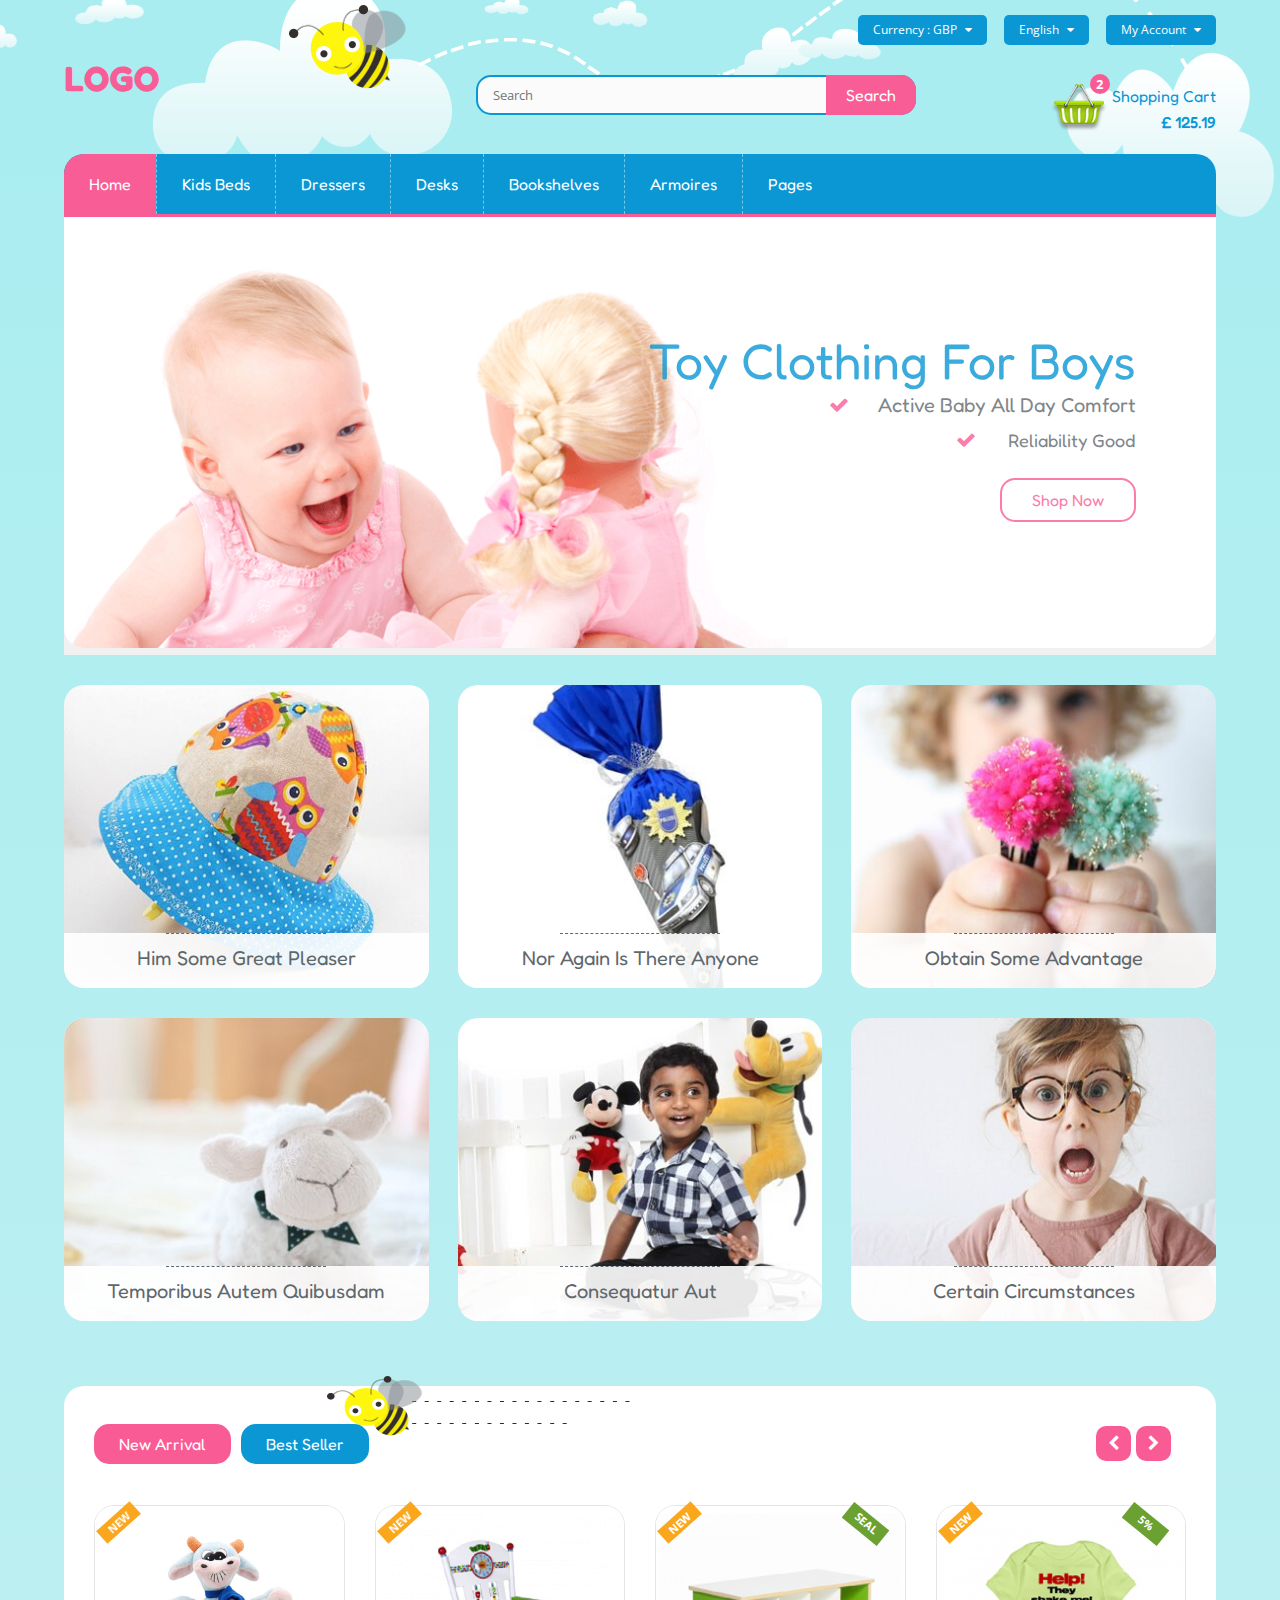
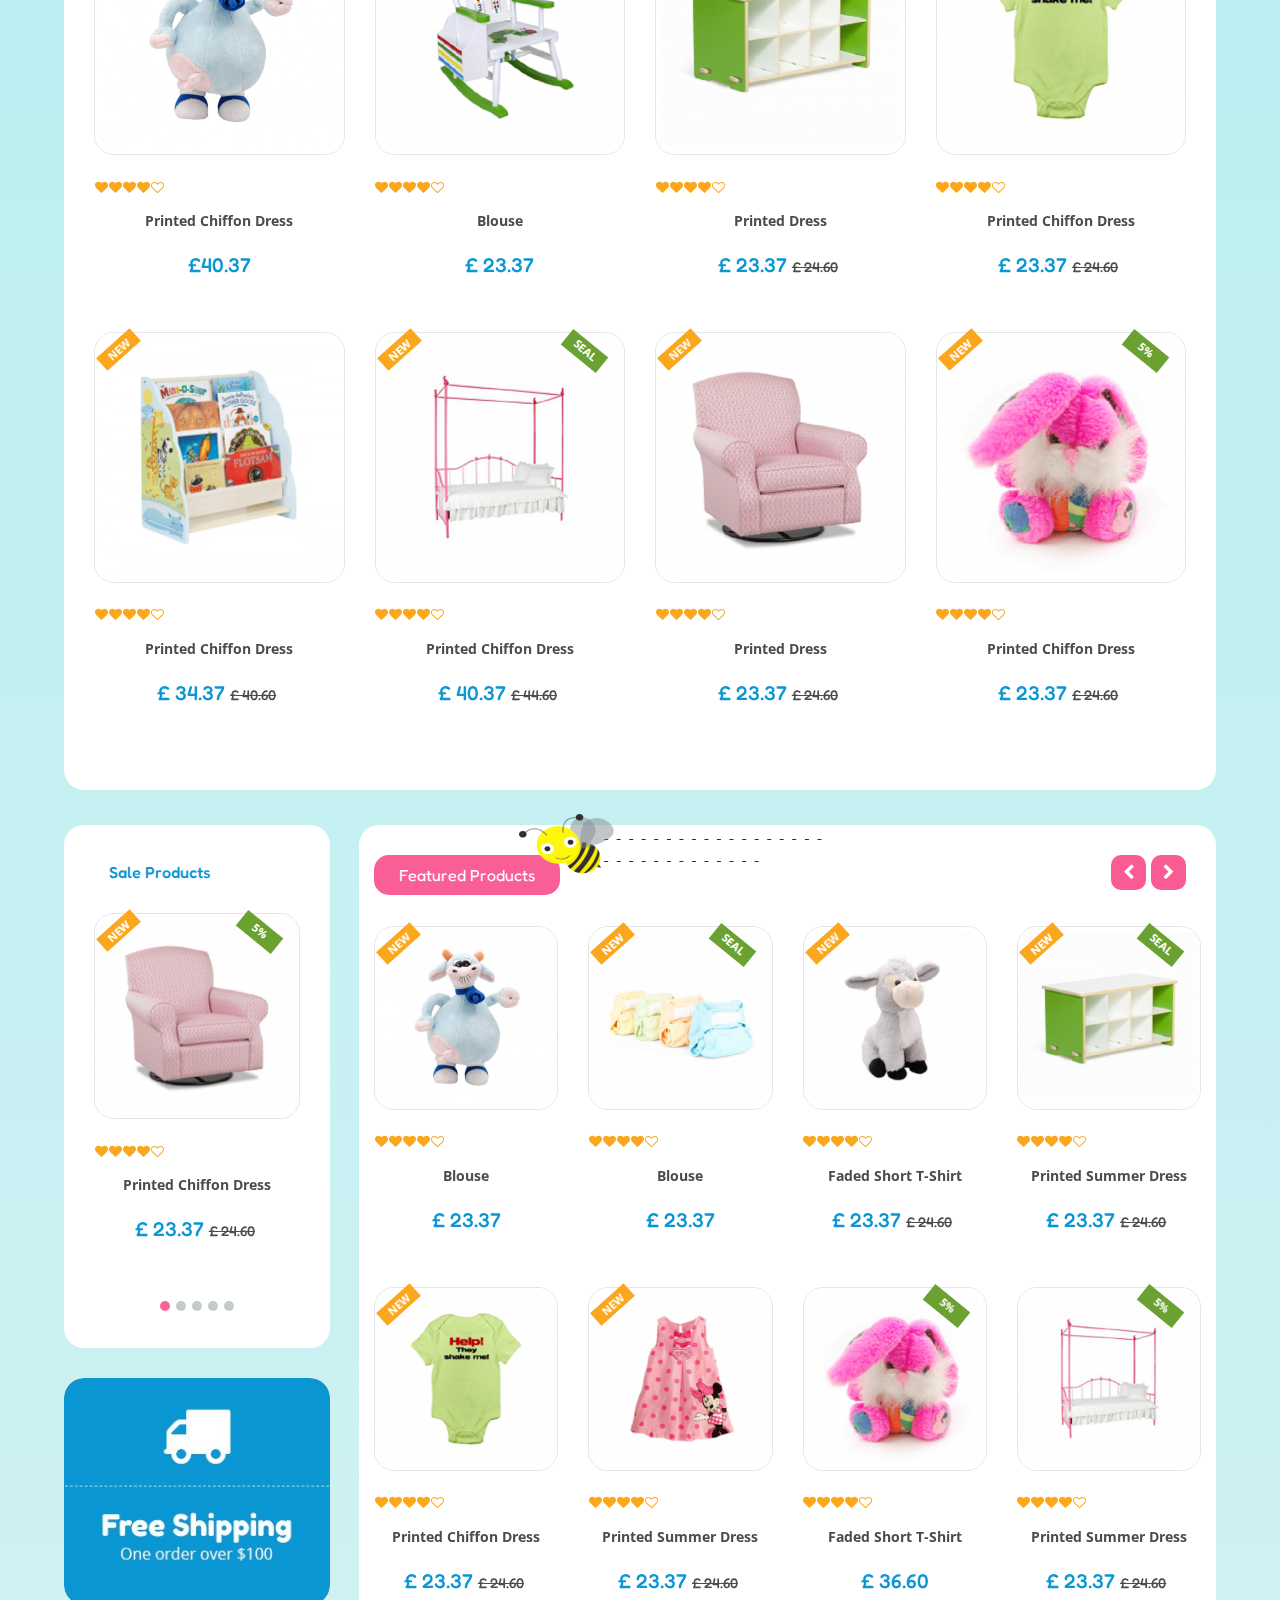
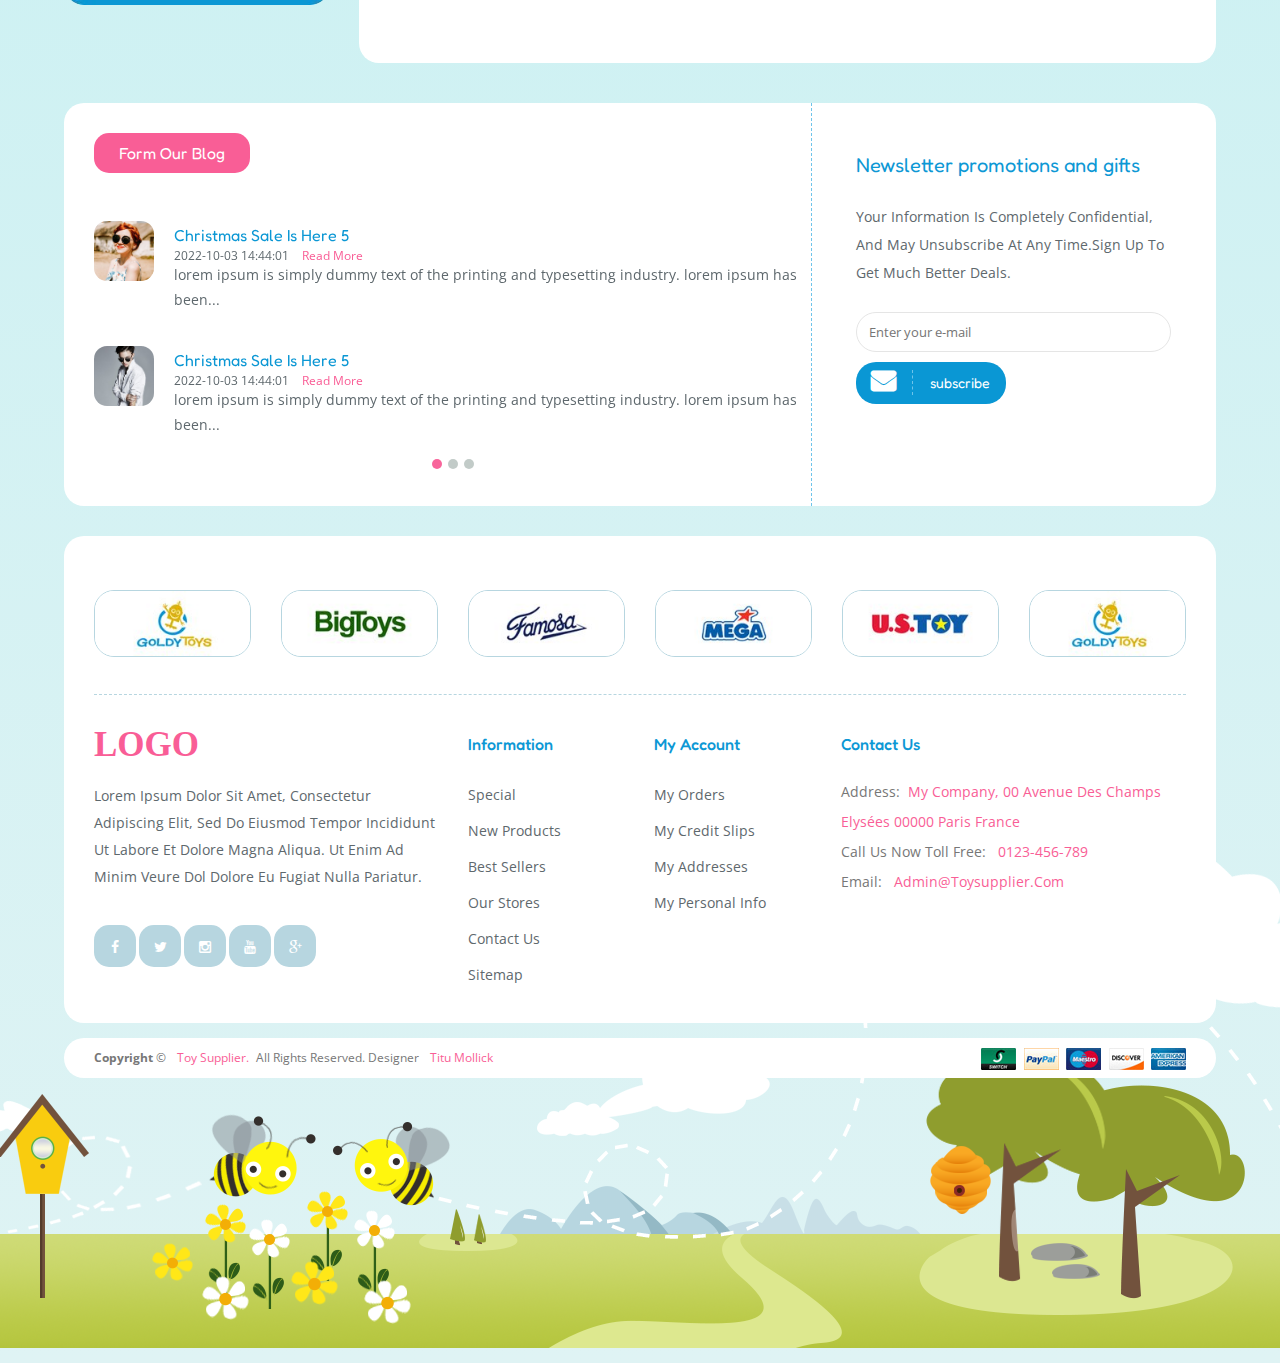
<file: index.html>
<!DOCTYPE html>
<html class="no-js" lang="en">


<head>
    <meta charset="utf-8">
    <meta http-equiv="x-ua-compatible" content="ie=edge">
    <title>Home one | ToyShop</title>
    <meta name="description" content="">
    <meta name="viewport" content="width=device-width, initial-scale=1">

    <!-- Google Fonts
		============================================ -->
    <link rel="stylesheet"
        href="https://fonts.googleapis.com/css?family=Open+Sans:300,400,600&amp;subset=latin,latin-ext" type="text/css"
        media="all" />
    <link href='https://fonts.googleapis.com/css?family=Fredoka+One' rel='stylesheet' type='text/css'>

    <!-- Favicon
		============================================ -->
    <link rel="shortcut icon" type="image/x-icon" href="img/T-16x16.png">

    <!-- CSS  -->

    <!-- Bootstrap CSS
		============================================ -->
    <link rel="stylesheet" href="css/bootstrap.min.css">

    <!-- owl.carousel CSS
		============================================ -->
    <link rel="stylesheet" href="css/owl.carousel.css">

    <!-- font-awesome.min CSS
		============================================ -->
    <link rel="stylesheet" href="css/font-awesome.min.css">

    <!-- meanmenu CSS
		============================================ -->
    <link rel="stylesheet" href="css/meanmenu.min.css" media="all" />

    <!-- animate CSS
		============================================ -->
    <link rel="stylesheet" href="css/animate.css">

    <!-- nivo slider CSS
		============================================ -->
    <link rel="stylesheet" href="css/nivo-slider.css" type="text/css" />
    <link rel="stylesheet" href="css/preview.css" type="text/css" media="screen" />

    <!-- normalize CSS
		============================================ -->
    <link rel="stylesheet" href="css/normalize.css">

    <!-- main CSS
		============================================ -->
    <link rel="stylesheet" href="css/main.css">

    <!-- style CSS
		============================================ -->
    <link rel="stylesheet" href="style.css">

    <!-- responsive CSS
		============================================ -->
    <link rel="stylesheet" href="css/responsive.css">

    <script src="js/vendor/modernizr-2.8.3.min.js"></script>
</head>

<body class="home">
    <!-- Header Area-->
    <header class="header-area clearfix">
        <div class="container">
            <div class="row">
                <div class="col-xl-12">
                    <div class="headet-top">
                        <div class="htop-one">
                            <ul class="curency">
                                <li>
                                    <a href="#">Currency : <span>gbp</span><i class="fa fa-caret-down"></i></a>
                                    <ul>
                                        <li><a href="#">Dollar<span>(usd)</span></a></li>
                                        <li><a href="#">Pound<span>(GBP)</span></a></li>
                                    </ul>
                                </li>
                            </ul>
                        </div>
                        <div class="htop-one">
                            <ul class="lenguage">
                                <li>
                                    <a href="#">english<i class="fa fa-caret-down"></i></a>
                                    <ul>
                                        <li><a href="#">English</a></li>
                                        <li><a href="#">اللغة العربية</a></li>
                                    </ul>
                                </li>
                            </ul>
                        </div>
                        <div class="htop-one last">
                            <ul class="account">
                                <li><a href="#">My account<i class="fa fa-caret-down"></i></a>
                                    <ul>
                                        <li><a href="my-account.html">My account</a></li>
                                        <li><a href="wishlist.html">My wishlist</a></li>
                                        <li><a href="checkout-page.html">Checkout</a></li>
                                        <li><a href="login-register.html">Log in</a></li>
                                    </ul>
                                </li>
                            </ul>
                        </div>
                    </div>
                </div>
            </div>
        </div>
        <div class="container">
            <div class="header-midile">
                <div class="row">
                    <div class="col-xl-3 col-lg-3 col-md-3 col-12">
                        <div class="lago">
                            <a href="index.html"
                                style="font-size: 35px;font-weight: 900;color: #F95D96;font-family: 'Fredoka One', cursive;">LOGO
                                <!-- <img src="img/logo.png" alt="lago" /> -->
                            </a>
                        </div>
                    </div>
                    <div class="col-xl-6 col-lg-6 col-md-6 col-12">
                        <div class="search">
                            <form action="#">
                                <input type="text" placeholder="search" />
                                <input type="submit" value="search">
                            </form>
                        </div>
                    </div>
                    <div class="col-xl-3 col-lg-3 col-md-3 col-12">
                        <ul class="curt">
                            <li><a class="total-cart-b" href="#">
                                    <span>2</span>
                                    <p>Shopping Cart</p>
                                    <h6>£ 125.19</h6>
                                </a>
                                <div class="curt-list">
                                    <ul>
                                        <li class="curt-list-li">
                                            <a href="#"><img src="img/product/printed-chiffon-dress.jpg.png"
                                                    alt="img" /></a>
                                            <a href="#"><span class="curt-list-item-color">1 X</span>
                                                <p>Printed</p>
                                            </a>
                                            <span>S, Yellow</span>
                                            <h6>£ 61.19</h6>
                                        </li>
                                        <li class="curt-list-li border-li">
                                            <a href="#"><img src="img/product/printed-dress.chear.jpg.png"
                                                    alt="img" /></a>
                                            <a href="#"><span class="curt-list-item-color">1 X</span>
                                                <p>Blouse</p>
                                            </a>
                                            <span>L, Orang</span>
                                            <h6>£ 25.19</h6>
                                        </li>
                                        <li>
                                            <p class="totel">totel</p>
                                            <h6>£ 61.19</h6>
                                        </li>
                                    </ul>
                                    <button>check out</button>
                                </div>
                            </li>
                        </ul>
                    </div>
                </div>
            </div>
        </div>
        <div class="container">
            <div class="row">
                <div class="col-xl-12">
                    <div class="main-menu">
                        <ul class="nav floatleft">
                            <li class="active"><a href="index.html">home</a>
                                <ul class="dworpdown">
                                    <li><a href="index-2.html">home-2</a></li>
                                    <li><a href="index-3.html">home-3</a></li>
                                </ul>
                            </li>
                            <li class="mega-menu-one"><a href="shop.html">kids beds</a>
                                <ul class="sub-menu">
                                    <li><a href="shop.html">dresses</a>
                                        <ul class="sub-menu">
                                            <li><a href="shop.html">Cocktail</a></li>
                                            <li><a href="shop.html">day</a></li>
                                            <li><a href="shop.html">Evening</a></li>
                                            <li><a href="shop.html">Sports</a></li>
                                        </ul>
                                    </li>
                                    <li><a href="shop.html">clothing</a>
                                        <ul class="sub-menu">
                                            <li><a href="shop.html">Sports</a></li>
                                            <li><a href="shop.html">Evening</a></li>
                                            <li><a href="shop.html">Cocktail</a></li>
                                            <li><a href="shop.html">day</a></li>
                                        </ul>
                                    </li>
                                    <li><a href="shop.html">handbags</a>
                                        <ul class="sub-menu">
                                            <li><a href="shop.html">Sports</a></li>
                                            <li><a href="shop.html">day</a></li>
                                            <li><a href="shop.html">Cocktail</a></li>
                                            <li><a href="shop.html">Evening</a></li>
                                        </ul>
                                    </li>
                                    <li><a href="shop.html">shoes</a>
                                        <ul class="sub-menu">
                                            <li><a href="shop.html">Sports</a></li>
                                            <li><a href="shop.html">Evening</a></li>
                                            <li><a href="shop.html">day</a></li>
                                            <li><a href="shop.html">Cocktail</a></li>
                                        </ul>
                                    </li>
                                    <li>
                                        <a href="shop.html"><img src="img/block_menu.png" alt="" /></a>
                                    </li>
                                </ul>
                            </li>
                            <li class="mega-menu-two"><a href="shop.html">dressers</a>
                                <ul class="sub-menu">
                                    <li><a href="shop.html">dresses</a>
                                        <ul class="sub-menu">
                                            <li><a href="shop.html">Bootees</a></li>
                                            <li><a href="shop.html">Blazers</a></li>
                                        </ul>
                                    </li>
                                    <li><a href="#">clothing</a>
                                        <ul class="sub-menu">
                                            <li><a href="shop.html">coats</a></li>
                                            <li><a href="shop.html">T-shirts</a></li>
                                        </ul>
                                    </li>
                                    <li><a href="#">handbags</a>
                                        <ul class="sub-menu">
                                            <li><a href="shop.html">Bands</a></li>
                                            <li><a href="shop.html">Furniture</a></li>
                                        </ul>
                                    </li>
                                    <li><a href="#">shoes</a>
                                        <ul class="sub-menu">
                                            <li><a href="shop.html">Bands</a></li>
                                            <li><a href="shop.html">Lifestyle</a></li>
                                        </ul>
                                    </li>
                                </ul>
                            </li>
                            <li class="mega-menu-three"><a href="shop.html">desks</a>
                                <ul class="sub-menu">
                                    <li><a href="shop.html">dresses</a>
                                        <ul class="sub-menu">
                                            <li><a href="shop.html">Cocktail</a></li>
                                            <li><a href="shop.html">day</a></li>
                                            <li><a href="shop.html">Evening</a></li>
                                            <li><a href="shop.html">Sports</a></li>
                                        </ul>
                                    </li>
                                    <li><a href="#">clothing</a>
                                        <ul class="sub-menu">
                                            <li><a href="shop.html">Sports</a></li>
                                            <li><a href="shop.html">Evening</a></li>
                                            <li><a href="shop.html">Cocktail</a></li>
                                            <li><a href="shop.html">day</a></li>
                                        </ul>
                                    </li>
                                    <li><a href="#">handbags</a>
                                        <ul class="sub-menu">
                                            <li><a href="shop.html">Sports</a></li>
                                            <li><a href="shop.html">day</a></li>
                                            <li><a href="shop.html">Cocktail</a></li>
                                            <li><a href="shop.html">Evening</a></li>
                                        </ul>
                                    </li>
                                    <li><a href="#">shoes</a>
                                        <ul class="sub-menu">
                                            <li><a href="shop.html">Sports</a></li>
                                            <li><a href="shop.html">Evening</a></li>
                                            <li><a href="shop.html">day</a></li>
                                            <li><a href="shop.html">Cocktail</a></li>
                                        </ul>
                                    </li>
                                </ul>
                            </li>
                            <li class="mega-menu-for"><a href="shop.html">bookshelves</a>
                                <ul class="sub-menu">
                                    <li><a href="shop.html">dresses</a>
                                        <ul class="sub-menu">
                                            <li><a href="shop.html">Cocktail</a></li>
                                            <li><a href="shop.html">day</a></li>
                                            <li><a href="shop.html">Evening</a></li>
                                            <li><a href="shop.html">Sports</a></li>
                                        </ul>
                                    </li>
                                    <li><a href="#">clothing</a>
                                        <ul class="sub-menu">
                                            <li><a href="shop.html">Sports</a></li>
                                            <li><a href="shop.html">Evening</a></li>
                                            <li><a href="shop.html">Cocktail</a></li>
                                            <li><a href="shop.html">day</a></li>
                                        </ul>
                                    </li>
                                    <li><a href="#">handbags</a>
                                        <ul class="sub-menu">
                                            <li><a href="shop.html">Sports</a></li>
                                            <li><a href="shop.html">day</a></li>
                                            <li><a href="shop.html">Cocktail</a></li>
                                            <li><a href="shop.html">Evening</a></li>
                                        </ul>
                                    </li>
                                    <li><a href="#">shoes</a>
                                        <ul class="sub-menu">
                                            <li><a href="shop.html">Sports</a></li>
                                            <li><a href="shop.html">Evening</a></li>
                                            <li><a href="shop.html">day</a></li>
                                            <li><a href="shop.html">Cocktail</a></li>
                                        </ul>
                                    </li>
                                </ul>
                            </li>
                            <li><a href="shop.html">armoires</a></li>
                            <li><a href="shop.html">pages</a>
                                <ul class="dworpdown">
                                    <li><a href="shop.html">Shop page</a></li>
                                    <li><a href="single-product.html">Single product</a></li>
                                    <li><a href="checkout-page.html">Checkout</a></li>
                                    <li><a href="wishlist.html">Wishlist</a></li>
                                    <li><a href="contact-page.html">Contact us</a></li>
                                    <li><a href="blog.html">Blog</a></li>
                                    <li><a href="blog-details.html">Blog details</a></li>
                                    <li><a href="about-us.html">About us</a></li>
                                    <li><a href="service.html">Service</a></li>
                                    <li><a href="my-account.html">My account</a></li>
                                    <li><a href="login-register.html">Login register</a></li>
                                </ul>
                            </li>
                        </ul>
                    </div>
                </div>
            </div>
        </div>
        <!-- mobile-menu-area start -->
        <div class="mobile-menu-area">
            <div class="container">
                <div class="row">
                    <div class="col-md-12">
                        <div class="mobile-menu">
                            <nav id="dropdown">
                                <ul>
                                    <li><a href="index.html">Home</a>
                                        <ul>
                                            <li><a href="index-2.html">Home 2</a></li>
                                            <li><a href="index-3.html">Home 3</a></li>
                                        </ul>
                                    </li>
                                    <li><a href="blog.html">kids beds</a>
                                        <ul>
                                            <li><a href="shop.html">dresses</a>
                                                <ul>
                                                    <li><a href="shop.html">Cocktail</a></li>
                                                    <li><a href="shop.html">day</a></li>
                                                    <li><a href="shop.html">Evening</a></li>
                                                    <li><a href="shop.html">Sports</a></li>
                                                </ul>
                                            </li>
                                            <li><a href="shop.html">clothing</a>
                                                <ul class="sub-menu">
                                                    <li><a href="shop.html">Sports</a></li>
                                                    <li><a href="shop.html">Evening</a></li>
                                                    <li><a href="shop.html">Cocktail</a></li>
                                                    <li><a href="shop.html">day</a></li>
                                                </ul>
                                            </li>
                                            <li><a href="shop.html">handbags</a>
                                                <ul class="sub-menu">
                                                    <li><a href="shop.html">Sports</a></li>
                                                    <li><a href="shop.html">day</a></li>
                                                    <li><a href="shop.html">Cocktail</a></li>
                                                    <li><a href="shop.html">Evening</a></li>
                                                </ul>
                                            </li>
                                            <li><a href="shop.html">shoes</a>
                                                <ul class="sub-menu">
                                                    <li><a href="shop.html">Sports</a></li>
                                                    <li><a href="shop.html">Evening</a></li>
                                                    <li><a href="shop.html">day</a></li>
                                                    <li><a href="shop.html">Cocktail</a></li>
                                                </ul>
                                            </li>
                                            <li>
                                                <a href="shop.html"><img src="img/block_menu.png" alt="" /></a>
                                            </li>
                                        </ul>
                                    </li>
                                    <li><a href="shop.html">dressers</a>
                                        <ul>
                                            <li><a href="shop.html">dresses</a>
                                                <ul class="sub-menu">
                                                    <li><a href="shop.html">Bootees Bags</a></li>
                                                    <li><a href="shop.html">Blazers</a></li>
                                                </ul>
                                            </li>
                                            <li><a href="#">clothing</a>
                                                <ul class="sub-menu">
                                                    <li><a href="shop.html">coats</a></li>
                                                    <li><a href="shop.html">T-shirts</a></li>
                                                </ul>
                                            </li>
                                            <li><a href="#">handbags</a>
                                                <ul class="sub-menu">
                                                    <li><a href="shop.html">Bands</a></li>
                                                    <li><a href="shop.html">Furniture</a></li>
                                                </ul>
                                            </li>
                                            <li><a href="#">shoes</a>
                                                <ul class="sub-menu">
                                                    <li><a href="shop.html">Bands</a></li>
                                                    <li><a href="shop.html">Lifestyle</a></li>
                                                </ul>
                                            </li>
                                        </ul>
                                    </li>
                                    <li><a href="shop.html">desks</a>
                                        <ul class="sub-menu">
                                            <li><a href="shop.html">dresses</a>
                                                <ul class="sub-menu">
                                                    <li><a href="shop.html">Cocktail</a></li>
                                                    <li><a href="shop.html">day</a></li>
                                                    <li><a href="shop.html">Evening</a></li>
                                                    <li><a href="shop.html">Sports</a></li>
                                                </ul>
                                            </li>
                                            <li><a href="#">clothing</a>
                                                <ul class="sub-menu">
                                                    <li><a href="shop.html">Sports</a></li>
                                                    <li><a href="shop.html">Evening</a></li>
                                                    <li><a href="shop.html">Cocktail</a></li>
                                                    <li><a href="shop.html">day</a></li>
                                                </ul>
                                            </li>
                                            <li><a href="#">handbags</a>
                                                <ul class="sub-menu">
                                                    <li><a href="shop.html">Sports</a></li>
                                                    <li><a href="shop.html">day</a></li>
                                                    <li><a href="shop.html">Cocktail</a></li>
                                                    <li><a href="shop.html">Evening</a></li>
                                                </ul>
                                            </li>
                                            <li><a href="#">shoes</a>
                                                <ul class="sub-menu">
                                                    <li><a href="shop.html">Sports</a></li>
                                                    <li><a href="shop.html">Evening</a></li>
                                                    <li><a href="shop.html">day</a></li>
                                                    <li><a href="shop.html">Cocktail</a></li>
                                                </ul>
                                            </li>
                                        </ul>
                                    </li>
                                    <li><a href="shop.html">bookshelves</a>
                                        <ul class="sub-menu">
                                            <li><a href="shop.html">dresses</a>
                                                <ul class="sub-menu">
                                                    <li><a href="shop.html">Cocktail</a></li>
                                                    <li><a href="shop.html">day</a></li>
                                                    <li><a href="shop.html">Evening</a></li>
                                                    <li><a href="shop.html">Sports</a></li>
                                                </ul>
                                            </li>
                                            <li><a href="#">clothing</a>
                                                <ul class="sub-menu">
                                                    <li><a href="shop.html">Sports</a></li>
                                                    <li><a href="shop.html">Evening</a></li>
                                                    <li><a href="shop.html">Cocktail</a></li>
                                                    <li><a href="shop.html">day</a></li>
                                                </ul>
                                            </li>
                                            <li><a href="#">handbags</a>
                                                <ul class="sub-menu">
                                                    <li><a href="shop.html">Sports</a></li>
                                                    <li><a href="shop.html">day</a></li>
                                                    <li><a href="shop.html">Cocktail</a></li>
                                                    <li><a href="shop.html">Evening</a></li>
                                                </ul>
                                            </li>
                                            <li><a href="#">shoes</a>
                                                <ul class="sub-menu">
                                                    <li><a href="shop.html">Sports</a></li>
                                                    <li><a href="shop.html">Evening</a></li>
                                                    <li><a href="shop.html">day</a></li>
                                                    <li><a href="shop.html">Cocktail</a></li>
                                                </ul>
                                            </li>
                                        </ul>
                                    </li>
                                    <li><a href="shop.html">armoires</a></li>
                                    <li><a href="shop.html">pages</a>
                                        <ul>
                                            <li><a href="shop.html">Shop page</a></li>
                                            <li><a href="single-product.html">Single product</a></li>
                                            <li><a href="checkout-page.html">Checkout</a></li>
                                            <li><a href="wishlist.html">Wishlist</a></li>
                                            <li><a href="contact-page.html">Contact us</a></li>
                                            <li><a href="blog.html">Blog</a></li>
                                            <li><a href="blog-details.html">Blog details</a></li>
                                            <li><a href="about-us.html">About us</a></li>
                                            <li><a href="service.html">Service</a></li>
                                            <li><a href="my-account.html">My account</a></li>
                                            <li><a href="login-register.html">Login register</a></li>
                                        </ul>
                                    </li>
                                </ul>
                            </nav>
                        </div>
                    </div>
                </div>
            </div>
        </div>
        <!-- mobile-menu-area end -->
    </header>
    <!-- Home Slider Start-->
    <section class="slider-wrap">
        <div class="container">
            <div class="slider-area bg-gray">
                <div class="bend niceties preview-2">
                    <div id="ensign-nivoslider" class="slides">
                        <img src="img/slider/2.png" alt="" title="#slider-direction-1" />
                        <img src="img/slider/1.png" alt="" title="#slider-direction-2" />
                    </div>
                    <!-- direction 1 -->
                    <div id="slider-direction-1" class="t-cn slider-direction">
                        <div class="slider-progress"></div>
                        <div class="slider-content t-lfr s-tb slider-1">
                            <div class="title-container s-tb-c">
                                <h1 class="title1">Toy Clothing for boys</h1>
                                <h3 class="title2">Active baby all day comfort</h3>
                                <h4 class="title3">Reliability good</h4>
                                <a href="shop.html"><button class="shop-button">Shop now</button></a>
                            </div>
                        </div>
                    </div>
                    <!-- direction 2 -->
                    <div id="slider-direction-2" class="slider-direction">
                        <div class="slider-progress"></div>
                        <div class="slider-content t-lfr s-tb slider-2">
                            <div class="title-container s-tb-c title-compress">
                                <h1 class="title1">Designer dolls much Toy</h1>
                                <h3 class="title2">Active baby all day comfort</h3>
                                <h4 class="title3">Reliability good</h4>
                                <a href="shop.html"><button class="shop-button">Shop now</button></a>
                            </div>
                        </div>
                    </div>
                </div>
            </div>
        </div>
    </section>
    <!-- Home Slider End -->
    <!-- Promotion Area	Start -->
    <section class="promotion-area">
        <div class="container">
            <div class="promotion">
                <div class="row">
                    <div class="col-xl-4 col-lg-4 col-md-6">
                        <div class="single-promotion">
                            <a href="#"><img src="img/banner/banner1.jpg" alt="" /> </a>
                            <div class="singleh">
                                <h3>him some great pleaser</h3>
                                <p>Lorem ipsum dolor sit amet, consectetur adipiscing elit, sed do eiusmod tempor
                                    incididunt utgna alisequat.</p>
                                <span><a href="#">read more</a></span>
                            </div>
                        </div>
                    </div>
                    <div class="col-xl-4 col-lg-4 col-md-6">
                        <div class="single-promotion">
                            <a href="#"><img src="img/banner/banner2.jpg" alt="" /> </a>
                            <div class="singleh">
                                <h3>Nor again is there anyone</h3>
                                <p>Lorem ipsum dolor sit amet, consectetur adipiscing elit, sed do eiusmod tempor
                                    incididunt utgna alisequat.</p>
                                <span><a href="#">read more</a></span>
                            </div>
                        </div>
                    </div>
                    <div class="col-xl-4 col-lg-4 col-md-6">
                        <div class="single-promotion">
                            <a href="#"><img src="img/banner/banner3.jpg" alt="" /> </a>
                            <div class="singleh">
                                <h3>Obtain some advantage</h3>
                                <p>Lorem ipsum dolor sit amet, consectetur adipiscing elit, sed do eiusmod tempor
                                    incididunt utgna alisequat.</p>
                                <span><a href="#">read more</a></span>
                            </div>
                        </div>
                    </div>
                    <div class="col-xl-4 col-lg-4 col-md-6">
                        <div class="single-promotion">
                            <a href="#"><img src="img/banner/banner4.jpg" alt="" /> </a>
                            <div class="singleh">
                                <h3>Temporibus autem quibusdam</h3>
                                <p>Lorem ipsum dolor sit amet, consectetur adipiscing elit, sed do eiusmod tempor
                                    incididunt utgna alisequat.</p>
                                <span><a href="#">read more</a></span>
                            </div>
                        </div>
                    </div>
                    <div class="col-xl-4 col-lg-4 col-md-6">
                        <div class="single-promotion">
                            <a href="#"><img src="img/banner/banner5.jpg" alt="" /> </a>
                            <div class="singleh">
                                <h3>Consequatur aut</h3>
                                <p>Lorem ipsum dolor sit amet, consectetur adipiscing elit, sed do eiusmod tempor
                                    incididunt utgna alisequat.</p>
                                <span><a href="#">read more</a></span>
                            </div>
                        </div>
                    </div>
                    <div class="col-xl-4 col-lg-4 col-md-6">
                        <div class="single-promotion">
                            <a href="#"><img src="img/banner/banner6.jpg" alt="" /> </a>
                            <div class="singleh">
                                <h3>Certain circumstances</h3>
                                <p>Lorem ipsum dolor sit amet, consectetur adipiscing elit, sed do eiusmod tempor
                                    incididunt utgna alisequat.</p>
                                <span><a href="#">read more</a></span>
                            </div>
                        </div>
                    </div>
                </div>
            </div>
        </div>
    </section>
    <!-- Promotion Area End-->
    <!-- Product Area Start -->
    <section class="product-area">
        <div class="container">
            <div class="row">
                <div class="col-xl-12 col-lg-12 col-md-12">
                    <div class="product-tab bg-bd responsive-padding">
                        <ul class="tab-menu nav" role="tablist">
                            <li role="presentation">
                                <a href="#arrival" role="tab" class="active" data-bs-toggle="tab">
                                    New Arrival
                                </a>
                            </li>
                            <li role="presentation">
                                <a href="#bestseller" role="tab" data-bs-toggle="tab">Best seller
                                </a>
                            </li>
                        </ul>
                        <div class="tab-content jump">
                            <div role="tabpanel" class="tab-pane active" id="arrival">
                                <div class="all-product owl-carousel">
                                    <div class="single-product-bundle">
                                        <div class="single-product">
                                            <div class="product-image">
                                                <a href="#"><img src="img/product/printed-chiffon-dress.jpg.png"
                                                        alt="" />
                                                </a>
                                                <div class="efface"></div>
                                                <div class="cart-box">
                                                    <div class="product-text">
                                                        <a href="#"><span class="heart"><i
                                                                    class="fa fa-heart"></i></span></a>
                                                        <a href="#">
                                                            <p>add to card</p>
                                                        </a>
                                                        <a href="#"><span class="retweet"><i
                                                                    class="fa fa-retweet"></i></span></a>
                                                    </div>
                                                    <div class="link">
                                                        <a href="#"><i class="fa fa-search-plus"></i></a>
                                                    </div>
                                                </div>
                                            </div>
                                            <div class="price-box">
                                                <div class="rank">
                                                    <a href="#"><i class="fa fa-heart"></i></a>
                                                    <a href="#"><i class="fa fa-heart"></i></a>
                                                    <a href="#"><i class="fa fa-heart"></i></a>
                                                    <a href="#"><i class="fa fa-heart"></i></a>
                                                    <a href="#"><i class="fa fa-heart-o"></i></a>
                                                </div>
                                                <a href="#">
                                                    <p>Printed Chiffon Dress</p>
                                                </a>
                                                <div class="price">
                                                    <a href="#">
                                                        <h5>£40.37</h5>
                                                    </a>
                                                </div>
                                            </div>
                                            <a href="#"><span class="leval">new</span></a>
                                        </div>
                                        <div class="single-product">
                                            <div class="product-image">
                                                <a href="#"><img src="img/product/printed-dress.jpg.png" alt="" />
                                                </a>
                                                <div class="efface"></div>
                                                <div class="cart-box">
                                                    <div class="product-text">
                                                        <a href="#"><span class="heart"><i
                                                                    class="fa fa-heart"></i></span></a>
                                                        <a href="#">
                                                            <p>add to card</p>
                                                        </a>
                                                        <a href="#"><span class="retweet"><i
                                                                    class="fa fa-retweet"></i></span></a>
                                                    </div>
                                                    <div class="link">
                                                        <a href="#"><i class="fa fa-search-plus"></i></a>
                                                    </div>
                                                </div>
                                            </div>
                                            <div class="price-box">
                                                <div class="rank">
                                                    <a href="#"><i class="fa fa-heart"></i></a>
                                                    <a href="#"><i class="fa fa-heart"></i></a>
                                                    <a href="#"><i class="fa fa-heart"></i></a>
                                                    <a href="#"><i class="fa fa-heart"></i></a>
                                                    <a href="#"><i class="fa fa-heart-o"></i></a>
                                                </div>
                                                <a href="#">
                                                    <p>Printed Chiffon Dress</p>
                                                </a>
                                                <div class="price">
                                                    <a href="#">
                                                        <h5>£ 34.37<span>£ 40.60</span></h5>
                                                    </a>
                                                </div>
                                            </div>
                                            <a href="#"><span class="leval">new</span></a>
                                        </div>
                                    </div>
                                    <div class="single-product-bundle">
                                        <div class="single-product">
                                            <div class="product-image">
                                                <a href="#"><img src="img/product/printed-dress.chear.jpg.png" alt="" />
                                                </a>
                                                <div class="cart-box">
                                                    <div class="product-text">
                                                        <a href="#"><span class="heart"><i
                                                                    class="fa fa-heart"></i></span></a>
                                                        <a href="#">
                                                            <p>add to card</p>
                                                        </a>
                                                        <a href="#"><span class="retweet"><i
                                                                    class="fa fa-retweet"></i></span></a>
                                                    </div>
                                                    <div class="link">
                                                        <a href="#"><i class="fa fa-search-plus"></i></a>
                                                    </div>
                                                </div>
                                            </div>
                                            <div class="price-box">
                                                <div class="rank">
                                                    <a href="#"><i class="fa fa-heart"></i></a>
                                                    <a href="#"><i class="fa fa-heart"></i></a>
                                                    <a href="#"><i class="fa fa-heart"></i></a>
                                                    <a href="#"><i class="fa fa-heart"></i></a>
                                                    <a href="#"><i class="fa fa-heart-o"></i></a>
                                                </div>
                                                <a href="#">
                                                    <p>Blouse</p>
                                                </a>
                                                <div class="price">
                                                    <a href="#">
                                                        <h5>£ 23.37</h5>
                                                    </a>
                                                </div>
                                            </div>
                                            <a href="#"><span class="leval">new</span></a>
                                        </div>
                                        <div class="single-product">
                                            <div class="product-image">
                                                <a href="#"><img src="img/product/printed-chiffon-bad.jpg.png" alt="" />
                                                </a>
                                                <div class="cart-box">
                                                    <div class="product-text">
                                                        <a href="#"><span class="heart"><i
                                                                    class="fa fa-heart"></i></span></a>
                                                        <a href="#">
                                                            <p>add to card</p>
                                                        </a>
                                                        <a href="#"><span class="retweet"><i
                                                                    class="fa fa-retweet"></i></span></a>
                                                    </div>
                                                    <div class="link">
                                                        <a href="#"><i class="fa fa-search-plus"></i></a>
                                                    </div>
                                                </div>
                                            </div>
                                            <div class="price-box">
                                                <div class="rank">
                                                    <a href="#"><i class="fa fa-heart"></i></a>
                                                    <a href="#"><i class="fa fa-heart"></i></a>
                                                    <a href="#"><i class="fa fa-heart"></i></a>
                                                    <a href="#"><i class="fa fa-heart"></i></a>
                                                    <a href="#"><i class="fa fa-heart-o"></i></a>
                                                </div>
                                                <a href="#">
                                                    <p>Printed Chiffon Dress</p>
                                                </a>
                                                <div class="price">
                                                    <a href="#">
                                                        <h5>£ 40.37<span>£ 44.60</span></h5>
                                                    </a>
                                                </div>
                                                <span class="descount">seal</span>
                                            </div>
                                            <a href="#"><span class="leval">new</span></a>
                                        </div>
                                    </div>
                                    <div class="single-product-bundle">
                                        <div class="single-product">
                                            <div class="product-image">
                                                <a href="#"><img src="img/product/printed.jpg.png" alt="" /> </a>
                                                <div class="cart-box">
                                                    <div class="product-text">
                                                        <a href="#"><span class="heart"><i
                                                                    class="fa fa-heart"></i></span></a>
                                                        <a href="#">
                                                            <p>add to card</p>
                                                        </a>
                                                        <a href="#"><span class="retweet"><i
                                                                    class="fa fa-retweet"></i></span></a>
                                                    </div>
                                                    <div class="link">
                                                        <a href="#"><i class="fa fa-search-plus"></i></a>
                                                    </div>
                                                </div>
                                            </div>
                                            <div class="price-box">
                                                <div class="rank">
                                                    <a href="#"><i class="fa fa-heart"></i></a>
                                                    <a href="#"><i class="fa fa-heart"></i></a>
                                                    <a href="#"><i class="fa fa-heart"></i></a>
                                                    <a href="#"><i class="fa fa-heart"></i></a>
                                                    <a href="#"><i class="fa fa-heart-o"></i></a>
                                                </div>
                                                <a href="#">
                                                    <p>Printed Dress</p>
                                                </a>
                                                <div class="price">
                                                    <a href="#">
                                                        <h5>£ 23.37<span>£ 24.60</span></h5>
                                                    </a>
                                                </div>
                                                <span class="descount">seal</span>
                                            </div>
                                            <a href="#"><span class="leval">new</span></a>
                                        </div>
                                        <div class="single-product">
                                            <div class="product-image">
                                                <a href="#"><img src="img/product/printed-summer-dress.jpg.png"
                                                        alt="" /> </a>
                                                <div class="cart-box">
                                                    <div class="product-text">
                                                        <a href="#"><span class="heart"><i
                                                                    class="fa fa-heart"></i></span></a>
                                                        <a href="#">
                                                            <p>add to card</p>
                                                        </a>
                                                        <a href="#"><span class="retweet"><i
                                                                    class="fa fa-retweet"></i></span></a>
                                                    </div>
                                                    <div class="link">
                                                        <a href="#"><i class="fa fa-search-plus"></i></a>
                                                    </div>
                                                </div>
                                            </div>
                                            <div class="price-box">
                                                <div class="rank">
                                                    <a href="#"><i class="fa fa-heart"></i></a>
                                                    <a href="#"><i class="fa fa-heart"></i></a>
                                                    <a href="#"><i class="fa fa-heart"></i></a>
                                                    <a href="#"><i class="fa fa-heart"></i></a>
                                                    <a href="#"><i class="fa fa-heart-o"></i></a>
                                                </div>
                                                <a href="#">
                                                    <p>Printed Dress</p>
                                                </a>
                                                <div class="price">
                                                    <a href="#">
                                                        <h5>£ 23.37<span>£ 24.60</span></h5>
                                                    </a>
                                                </div>
                                            </div>
                                            <a href="#"><span class="leval">new</span></a>
                                        </div>
                                    </div>
                                    <div class="single-product-bundle">
                                        <div class="single-product">
                                            <div class="product-image">
                                                <a href="#"><img src="img/product/blouse.jpg.png" alt="" /> </a>
                                                <div class="cart-box">
                                                    <div class="product-text">
                                                        <a href="#"><span class="heart"><i
                                                                    class="fa fa-heart"></i></span></a>
                                                        <a href="#">
                                                            <p>add to card</p>
                                                        </a>
                                                        <a href="#"><span class="retweet"><i
                                                                    class="fa fa-retweet"></i></span></a>
                                                    </div>
                                                    <div class="link">
                                                        <a href="#"><i class="fa fa-search-plus"></i></a>
                                                    </div>
                                                </div>
                                            </div>
                                            <div class="price-box">
                                                <div class="rank">
                                                    <a href="#"><i class="fa fa-heart"></i></a>
                                                    <a href="#"><i class="fa fa-heart"></i></a>
                                                    <a href="#"><i class="fa fa-heart"></i></a>
                                                    <a href="#"><i class="fa fa-heart"></i></a>
                                                    <a href="#"><i class="fa fa-heart-o"></i></a>
                                                </div>
                                                <a href="#">
                                                    <p>Printed Chiffon Dress</p>
                                                </a>
                                                <div class="price">
                                                    <a href="#">
                                                        <h5>£ 23.37<span>£ 24.60</span></h5>
                                                    </a>
                                                </div>
                                                <span class="descount">5%</span>
                                            </div>
                                            <a href="#"><span class="leval">new</span></a>
                                        </div>
                                        <div class="single-product">
                                            <div class="product-image">
                                                <a href="#"><img src="img/product/faded-short-tshirt.jpg.png" alt="" />
                                                </a>
                                                <div class="cart-box">
                                                    <div class="product-text">
                                                        <a href="#"><span class="heart"><i
                                                                    class="fa fa-heart"></i></span></a>
                                                        <a href="#">
                                                            <p>add to card</p>
                                                        </a>
                                                        <a href="#"><span class="retweet"><i
                                                                    class="fa fa-retweet"></i></span></a>
                                                    </div>
                                                    <div class="link">
                                                        <a href="#"><i class="fa fa-search-plus"></i></a>
                                                    </div>
                                                </div>
                                            </div>
                                            <div class="price-box">
                                                <div class="rank">
                                                    <a href="#"><i class="fa fa-heart"></i></a>
                                                    <a href="#"><i class="fa fa-heart"></i></a>
                                                    <a href="#"><i class="fa fa-heart"></i></a>
                                                    <a href="#"><i class="fa fa-heart"></i></a>
                                                    <a href="#"><i class="fa fa-heart-o"></i></a>
                                                </div>
                                                <a href="#">
                                                    <p>Printed Chiffon Dress</p>
                                                </a>
                                                <div class="price">
                                                    <a href="#">
                                                        <h5>£ 23.37<span>£ 24.60</span></h5>
                                                    </a>
                                                </div>
                                                <span class="descount">5%</span>
                                            </div>
                                            <a href="#"><span class="leval">new</span></a>
                                        </div>
                                    </div>
                                    <div class="single-product-bundle">
                                        <div class="single-product">
                                            <div class="product-image">
                                                <a href="#"><img src="img/product/faded-short-sleeves-tshirt.jpg.png"
                                                        alt="" /> </a>
                                                <div class="cart-box">
                                                    <div class="product-text">
                                                        <a href="#"><span class="heart"><i
                                                                    class="fa fa-heart"></i></span></a>
                                                        <a href="#">
                                                            <p>add to card</p>
                                                        </a>
                                                        <a href="#"><span class="retweet"><i
                                                                    class="fa fa-retweet"></i></span></a>
                                                    </div>
                                                    <div class="link">
                                                        <a href="#"><i class="fa fa-search-plus"></i></a>
                                                    </div>
                                                </div>
                                            </div>
                                            <div class="price-box">
                                                <div class="rank">
                                                    <a href="#"><i class="fa fa-heart"></i></a>
                                                    <a href="#"><i class="fa fa-heart"></i></a>
                                                    <a href="#"><i class="fa fa-heart"></i></a>
                                                    <a href="#"><i class="fa fa-heart"></i></a>
                                                    <a href="#"><i class="fa fa-heart-o"></i></a>
                                                </div>
                                                <a href="#">
                                                    <p>Printed Chiffon Dress</p>
                                                </a>
                                                <div class="price">
                                                    <a href="#">
                                                        <h5>£ 23.37<span>£ 24.60</span></h5>
                                                    </a>
                                                </div>
                                                <span class="descount">5%</span>
                                            </div>
                                            <a href="#"><span class="leval">new</span></a>
                                        </div>
                                        <div class="single-product">
                                            <div class="product-image">
                                                <a href="#"><img src="img/product/dress.jpg.png" alt="" /> </a>
                                                <div class="cart-box">
                                                    <div class="product-text">
                                                        <a href="#"><span class="heart"><i
                                                                    class="fa fa-heart"></i></span></a>
                                                        <a href="#">
                                                            <p>add to card</p>
                                                        </a>
                                                        <a href="#"><span class="retweet"><i
                                                                    class="fa fa-retweet"></i></span></a>
                                                    </div>
                                                    <div class="link">
                                                        <a href="#"><i class="fa fa-search-plus"></i></a>
                                                    </div>
                                                </div>
                                            </div>
                                            <div class="price-box">
                                                <div class="rank">
                                                    <a href="#"><i class="fa fa-heart"></i></a>
                                                    <a href="#"><i class="fa fa-heart"></i></a>
                                                    <a href="#"><i class="fa fa-heart"></i></a>
                                                    <a href="#"><i class="fa fa-heart"></i></a>
                                                    <a href="#"><i class="fa fa-heart-o"></i></a>
                                                </div>
                                                <a href="#">
                                                    <p>Printed Chiffon Dress</p>
                                                </a>
                                                <div class="price">
                                                    <a href="#">
                                                        <h5>£ 23.37<span>£ 24.60</span></h5>
                                                    </a>
                                                </div>
                                                <span class="descount">5%</span>
                                            </div>
                                            <a href="#"><span class="leval">new</span></a>
                                        </div>
                                    </div>
                                </div>
                            </div>
                            <div role="tabpanel" class="tab-pane" id="bestseller">
                                <div class="all-product owl-carousel">
                                    <div class="single-product-bundle">
                                        <div class="single-product">
                                            <div class="product-image">
                                                <a href="#"><img src="img/product/printed-chiffon-dress.jpg.png"
                                                        alt="" /> </a>
                                                <div class="cart-box">
                                                    <div class="product-text">
                                                        <a href="#"><span class="heart"><i
                                                                    class="fa fa-heart"></i></span></a>
                                                        <a href="#">
                                                            <p>add to card</p>
                                                        </a>
                                                        <a href="#"><span class="retweet"><i
                                                                    class="fa fa-retweet"></i></span></a>
                                                    </div>
                                                    <div class="link">
                                                        <a href="#"><i class="fa fa-search-plus"></i></a>
                                                    </div>
                                                </div>
                                            </div>
                                            <div class="price-box">
                                                <div class="rank">
                                                    <a href="#"><i class="fa fa-heart"></i></a>
                                                    <a href="#"><i class="fa fa-heart"></i></a>
                                                    <a href="#"><i class="fa fa-heart"></i></a>
                                                    <a href="#"><i class="fa fa-heart"></i></a>
                                                    <a href="#"><i class="fa fa-heart-o"></i></a>
                                                </div>
                                                <a href="#">
                                                    <p>Printed Chiffon Dress</p>
                                                </a>
                                                <div class="price">
                                                    <a href="#">
                                                        <h5>£ 23.37<span>£ 24.60</span></h5>
                                                    </a>
                                                </div>
                                            </div>
                                            <a href="#"><span class="leval">new</span></a>
                                        </div>
                                        <div class="single-product">
                                            <div class="product-image">
                                                <a href="#"><img src="img/product/printed-dress.jpg.png" alt="" /> </a>
                                                <div class="cart-box">
                                                    <div class="product-text">
                                                        <a href="#"><span class="heart"><i
                                                                    class="fa fa-heart"></i></span></a>
                                                        <a href="#">
                                                            <p>add to card</p>
                                                        </a>
                                                        <a href="#"><span class="retweet"><i
                                                                    class="fa fa-retweet"></i></span></a>
                                                    </div>
                                                    <div class="link">
                                                        <a href="#"><i class="fa fa-search-plus"></i></a>
                                                    </div>
                                                </div>
                                            </div>
                                            <div class="price-box">
                                                <div class="rank">
                                                    <a href="#"><i class="fa fa-heart"></i></a>
                                                    <a href="#"><i class="fa fa-heart"></i></a>
                                                    <a href="#"><i class="fa fa-heart"></i></a>
                                                    <a href="#"><i class="fa fa-heart"></i></a>
                                                    <a href="#"><i class="fa fa-heart-o"></i></a>
                                                </div>
                                                <a href="#">
                                                    <p>Printed Chiffon Dress</p>
                                                </a>
                                                <div class="price">
                                                    <a href="#">
                                                        <h5>£ 23.37<span>£ 24.60</span></h5>
                                                    </a>
                                                </div>
                                                <span class="descount">seal</span>
                                            </div>
                                            <a href="#"><span class="leval">new</span></a>
                                        </div>
                                    </div>
                                    <div class="single-product-bundle">
                                        <div class="single-product">
                                            <div class="product-image">
                                                <a href="#"><img src="img/product/blouse.jpg.png" alt="" /> </a>
                                                <div class="cart-box">
                                                    <div class="product-text">
                                                        <a href="#"><span class="heart"><i
                                                                    class="fa fa-heart"></i></span></a>
                                                        <a href="#">
                                                            <p>add to card</p>
                                                        </a>
                                                        <a href="#"><span class="retweet"><i
                                                                    class="fa fa-retweet"></i></span></a>
                                                    </div>
                                                    <div class="link">
                                                        <a href="#"><i class="fa fa-search-plus"></i></a>
                                                    </div>
                                                </div>
                                            </div>
                                            <div class="price-box">
                                                <div class="rank">
                                                    <a href="#"><i class="fa fa-heart"></i></a>
                                                    <a href="#"><i class="fa fa-heart"></i></a>
                                                    <a href="#"><i class="fa fa-heart"></i></a>
                                                    <a href="#"><i class="fa fa-heart"></i></a>
                                                    <a href="#"><i class="fa fa-heart-o"></i></a>
                                                </div>
                                                <a href="#">
                                                    <p>Printed Chiffon Dress</p>
                                                </a>
                                                <div class="price">
                                                    <a href="#">
                                                        <h5>£ 23.37<span>£ 24.60</span></h5>
                                                    </a>
                                                </div>
                                            </div>
                                            <a href="#"><span class="leval">new</span></a>
                                        </div>
                                        <div class="single-product">
                                            <div class="product-image">
                                                <a href="#"><img src="img/product/dress.jpg.png" alt="" /> </a>
                                                <div class="cart-box">
                                                    <div class="product-text">
                                                        <a href="#"><span class="heart"><i
                                                                    class="fa fa-heart"></i></span></a>
                                                        <a href="#">
                                                            <p>add to card</p>
                                                        </a>
                                                        <a href="#"><span class="retweet"><i
                                                                    class="fa fa-retweet"></i></span></a>
                                                    </div>
                                                    <div class="link">
                                                        <a href="#"><i class="fa fa-search-plus"></i></a>
                                                    </div>
                                                </div>
                                            </div>
                                            <div class="price-box">
                                                <div class="rank">
                                                    <a href="#"><i class="fa fa-heart"></i></a>
                                                    <a href="#"><i class="fa fa-heart"></i></a>
                                                    <a href="#"><i class="fa fa-heart"></i></a>
                                                    <a href="#"><i class="fa fa-heart"></i></a>
                                                    <a href="#"><i class="fa fa-heart-o"></i></a>
                                                </div>
                                                <a href="#">
                                                    <p>Printed Chiffon Dress</p>
                                                </a>
                                                <div class="price">
                                                    <a href="#">
                                                        <h5>£ 23.37<span>£ 24.60</span></h5>
                                                    </a>
                                                </div>
                                            </div>
                                            <a href="#"><span class="leval">new</span></a>
                                        </div>
                                    </div>
                                    <div class="single-product-bundle">
                                        <div class="single-product">
                                            <div class="product-image">
                                                <a href="#"><img src="img/product/faded-short-sleeves-tshirt.jpg.png"
                                                        alt="" /> </a>
                                                <div class="cart-box">
                                                    <div class="product-text">
                                                        <a href="#"><span class="heart"><i
                                                                    class="fa fa-heart"></i></span></a>
                                                        <a href="#">
                                                            <p>add to card</p>
                                                        </a>
                                                        <a href="#"><span class="retweet"><i
                                                                    class="fa fa-retweet"></i></span></a>
                                                    </div>
                                                    <div class="link">
                                                        <a href="#"><i class="fa fa-search-plus"></i></a>
                                                    </div>
                                                </div>
                                            </div>
                                            <div class="price-box">
                                                <div class="rank">
                                                    <a href="#"><i class="fa fa-heart"></i></a>
                                                    <a href="#"><i class="fa fa-heart"></i></a>
                                                    <a href="#"><i class="fa fa-heart"></i></a>
                                                    <a href="#"><i class="fa fa-heart"></i></a>
                                                    <a href="#"><i class="fa fa-heart-o"></i></a>
                                                </div>
                                                <a href="#">
                                                    <p>Printed Chiffon Dress</p>
                                                </a>
                                                <div class="price">
                                                    <a href="#">
                                                        <h5>£ 23.37<span>£ 24.60</span></h5>
                                                    </a>
                                                </div>
                                            </div>
                                            <a href="#"><span class="leval">new</span></a>
                                        </div>
                                        <div class="single-product">
                                            <div class="product-image">
                                                <a href="#"><img src="img/product/faded-short-tshirt.jpg.png" alt="" />
                                                </a>
                                                <div class="cart-box">
                                                    <div class="product-text">
                                                        <a href="#"><span class="heart"><i
                                                                    class="fa fa-heart"></i></span></a>
                                                        <a href="#">
                                                            <p>add to card</p>
                                                        </a>
                                                        <a href="#"><span class="retweet"><i
                                                                    class="fa fa-retweet"></i></span></a>
                                                    </div>
                                                    <div class="link">
                                                        <a href="#"><i class="fa fa-search-plus"></i></a>
                                                    </div>
                                                </div>
                                            </div>
                                            <div class="price-box">
                                                <div class="rank">
                                                    <a href="#"><i class="fa fa-heart"></i></a>
                                                    <a href="#"><i class="fa fa-heart"></i></a>
                                                    <a href="#"><i class="fa fa-heart"></i></a>
                                                    <a href="#"><i class="fa fa-heart"></i></a>
                                                    <a href="#"><i class="fa fa-heart-o"></i></a>
                                                </div>
                                                <a href="#">
                                                    <p>Faded Short T-shirt</p>
                                                </a>
                                                <div class="price">
                                                    <a href="#">
                                                        <h5>£ 36.60<span>£ 40.60</span></h5>
                                                    </a>
                                                </div>
                                                <span class="descount">seal</span>
                                            </div>
                                            <a href="#"><span class="leval">new</span></a>
                                        </div>
                                    </div>
                                    <div class="single-product-bundle">
                                        <div class="single-product">
                                            <div class="product-image">
                                                <a href="#"><img src="img/product/printed-chiffon-bad.jpg.png" alt="" />
                                                </a>
                                                <div class="cart-box">
                                                    <div class="product-text">
                                                        <a href="#"><span class="heart"><i
                                                                    class="fa fa-heart"></i></span></a>
                                                        <a href="#">
                                                            <p>add to card</p>
                                                        </a>
                                                        <a href="#"><span class="retweet"><i
                                                                    class="fa fa-retweet"></i></span></a>
                                                    </div>
                                                    <div class="link">
                                                        <a href="#"><i class="fa fa-search-plus"></i></a>
                                                    </div>
                                                </div>
                                            </div>
                                            <div class="price-box">
                                                <div class="rank">
                                                    <a href="#"><i class="fa fa-heart"></i></a>
                                                    <a href="#"><i class="fa fa-heart"></i></a>
                                                    <a href="#"><i class="fa fa-heart"></i></a>
                                                    <a href="#"><i class="fa fa-heart"></i></a>
                                                    <a href="#"><i class="fa fa-heart-o"></i></a>
                                                </div>
                                                <a href="#">
                                                    <p>Printed Chiffon Dress</p>
                                                </a>
                                                <div class="price">
                                                    <a href="#">
                                                        <h5>£ 23.37 </h5>
                                                    </a>
                                                </div>
                                            </div>
                                            <a href="#"><span class="leval">new</span></a>
                                        </div>
                                        <div class="single-product">
                                            <div class="product-image">
                                                <a href="#"><img src="img/product/printed-dress.riksa.jpg.png" alt="" />
                                                </a>
                                                <div class="cart-box">
                                                    <div class="product-text">
                                                        <a href="#"><span class="heart"><i
                                                                    class="fa fa-heart"></i></span></a>
                                                        <a href="#">
                                                            <p>add to card</p>
                                                        </a>
                                                        <a href="#"><span class="retweet"><i
                                                                    class="fa fa-retweet"></i></span></a>
                                                    </div>
                                                    <div class="link">
                                                        <a href="#"><i class="fa fa-search-plus"></i></a>
                                                    </div>
                                                </div>
                                            </div>
                                            <div class="price-box">
                                                <div class="rank">
                                                    <a href="#"><i class="fa fa-heart"></i></a>
                                                    <a href="#"><i class="fa fa-heart"></i></a>
                                                    <a href="#"><i class="fa fa-heart"></i></a>
                                                    <a href="#"><i class="fa fa-heart"></i></a>
                                                    <a href="#"><i class="fa fa-heart-o"></i></a>
                                                </div>
                                                <a href="#">
                                                    <p>Printed Chiffon Dress</p>
                                                </a>
                                                <div class="price">
                                                    <a href="#">
                                                        <h5>£ 23.37<span>£ 24.60</span></h5>
                                                    </a>
                                                </div>
                                            </div>
                                            <a href="#"><span class="leval">new</span></a>
                                        </div>
                                    </div>
                                    <div class="single-product-bundle">
                                        <div class="single-product">
                                            <div class="product-image">
                                                <a href="#"><img src="img/product/printed-summer-dress.jpg.png"
                                                        alt="" /> </a>
                                                <div class="cart-box">
                                                    <div class="product-text">
                                                        <a href="#"><span class="heart"><i
                                                                    class="fa fa-heart"></i></span></a>
                                                        <a href="#">
                                                            <p>add to card</p>
                                                        </a>
                                                        <a href="#"><span class="retweet"><i
                                                                    class="fa fa-retweet"></i></span></a>
                                                    </div>
                                                    <div class="link">
                                                        <a href="#"><i class="fa fa-search-plus"></i></a>
                                                    </div>
                                                </div>
                                            </div>
                                            <div class="price-box">
                                                <div class="rank">
                                                    <a href="#"><i class="fa fa-heart"></i></a>
                                                    <a href="#"><i class="fa fa-heart"></i></a>
                                                    <a href="#"><i class="fa fa-heart"></i></a>
                                                    <a href="#"><i class="fa fa-heart"></i></a>
                                                    <a href="#"><i class="fa fa-heart-o"></i></a>
                                                </div>
                                                <a href="#">
                                                    <p>Printed Chiffon Dress</p>
                                                </a>
                                                <div class="price">
                                                    <a href="#">
                                                        <h5>£ 23.37</h5>
                                                    </a>
                                                </div>
                                                <span class="descount">seal</span>
                                            </div>
                                            <a href="#"><span class="leval">new</span></a>
                                        </div>
                                        <div class="single-product">
                                            <div class="product-image">
                                                <a href="#"><img src="img/product/blouse.png" alt="" /> </a>
                                                <div class="cart-box">
                                                    <div class="product-text">
                                                        <a href="#"><span class="heart"><i
                                                                    class="fa fa-heart"></i></span></a>
                                                        <a href="#">
                                                            <p>add to card</p>
                                                        </a>
                                                        <a href="#"><span class="retweet"><i
                                                                    class="fa fa-retweet"></i></span></a>
                                                    </div>
                                                    <div class="link">
                                                        <a href="#"><i class="fa fa-search-plus"></i></a>
                                                    </div>
                                                </div>
                                            </div>
                                            <div class="price-box">
                                                <div class="rank">
                                                    <a href="#"><i class="fa fa-heart"></i></a>
                                                    <a href="#"><i class="fa fa-heart"></i></a>
                                                    <a href="#"><i class="fa fa-heart"></i></a>
                                                    <a href="#"><i class="fa fa-heart"></i></a>
                                                    <a href="#"><i class="fa fa-heart-o"></i></a>
                                                </div>
                                                <a href="#">
                                                    <p>Printed Chiffon Dress</p>
                                                </a>
                                                <div class="price">
                                                    <a href="#">
                                                        <h5>£ 20.37<span>£ 22.60</span></h5>
                                                    </a>
                                                </div>
                                            </div>
                                            <a href="#"><span class="leval">new</span></a>
                                        </div>
                                    </div>
                                </div>
                            </div>
                        </div>
                    </div>
                </div>
            </div>
        </div>
    </section>
    <!-- Product Area End -->
    <!-- Featured Product Area Start -->
    <section class="featured-product-area">
        <div class="container">
            <div class="row">
                <div class="col-xl-3 col-lg-3 col-md-4">
                    <div class="left-featured  bg-bd">
                        <h4 class="left-featured-head">Sale Products</h4>
                        <div class="left-single-feature owl-carousel">
                            <div class="single-product">
                                <div class="product-image">
                                    <a href="#"><img src="img/product/printed-summer-dress.jpg.png" alt="" /></a>
                                    <div class="cart-box">
                                        <div class="product-text">
                                            <a href="#"><span class="heart"><i class="fa fa-heart"></i></span></a>
                                            <a href="#">
                                                <p>add to card</p>
                                            </a>
                                            <a href="#"><span class="retweet"><i class="fa fa-retweet"></i></span></a>
                                        </div>
                                        <div class="link">
                                            <a href="#"><i class="fa fa-search-plus"></i></a>
                                        </div>
                                    </div>
                                </div>
                                <div class="price-box">
                                    <a href="#">
                                        <div class="rank">
                                            <i class="fa fa-heart"></i>
                                            <i class="fa fa-heart"></i>
                                            <i class="fa fa-heart"></i>
                                            <i class="fa fa-heart"></i>
                                            <i class="fa fa-heart-o"></i>
                                        </div>
                                    </a>
                                    <a href="#">
                                        <p>Printed Chiffon Dress</p>
                                    </a>
                                    <div class="price">
                                        <a href="#">
                                            <h5>£ 23.37<span>£ 24.60</span></h5>
                                        </a>
                                    </div>
                                    <span class="descount">5%</span>
                                </div>
                                <a href="#"><span class="leval">new</span></a>
                            </div>
                            <div class="single-product">
                                <div class="product-image">
                                    <a href="#"><img src="img/product/faded-short-tshirt.jpg.png" alt="" /> </a>
                                    <div class="cart-box">
                                        <div class="product-text">
                                            <a href="#"><span class="heart"><i class="fa fa-heart"></i></span></a>
                                            <a href="#">
                                                <p>add to card</p>
                                            </a>
                                            <a href="#"><span class="retweet"><i class="fa fa-retweet"></i></span></a>
                                        </div>
                                        <div class="link">
                                            <a href="#"><i class="fa fa-search-plus"></i></a>
                                        </div>
                                    </div>
                                </div>
                                <div class="price-box">
                                    <a href="#">
                                        <div class="rank">
                                            <i class="fa fa-heart"></i>
                                            <i class="fa fa-heart"></i>
                                            <i class="fa fa-heart"></i>
                                            <i class="fa fa-heart"></i>
                                            <i class="fa fa-heart-o"></i>
                                        </div>
                                    </a>
                                    <a href="#">
                                        <p>Faded Short T-shirt</p>
                                    </a>
                                    <div class="price">
                                        <a href="#">
                                            <h5>£ 36.60<span>£ 40.60</span></h5>
                                        </a>
                                    </div>
                                    <span class="descount">5%</span>
                                </div>
                                <a href="#"><span class="leval">new</span></a>
                            </div>
                            <div class="single-product">
                                <div class="product-image">
                                    <a href="#"><img src="img/product/printed-dress.jpg.png" alt="" /> </a>
                                    <div class="cart-box">
                                        <div class="product-text">
                                            <a href="#"><span class="heart"><i class="fa fa-heart"></i></span></a>
                                            <a href="#">
                                                <p>add to card</p>
                                            </a>
                                            <a href="#"><span class="retweet"><i class="fa fa-retweet"></i></span></a>
                                        </div>
                                        <div class="link">
                                            <a href="#"><i class="fa fa-search-plus"></i></a>
                                        </div>
                                    </div>
                                </div>
                                <div class="price-box">
                                    <a href="#">
                                        <div class="rank">
                                            <i class="fa fa-heart"></i>
                                            <i class="fa fa-heart"></i>
                                            <i class="fa fa-heart"></i>
                                            <i class="fa fa-heart"></i>
                                            <i class="fa fa-heart-o"></i>
                                        </div>
                                    </a>
                                    <a href="#">
                                        <p>Printed Chiffon Dress</p>
                                    </a>
                                    <div class="price">
                                        <a href="#">
                                            <h5>£ 23.37<span>£ 24.60</span></h5>
                                        </a>
                                    </div>
                                    <span class="descount">5%</span>
                                </div>
                                <a href="#"><span class="leval">new</span></a>
                            </div>
                            <div class="single-product">
                                <div class="product-image">
                                    <a href="#"><img src="img/product/printed.jpg.png" alt="" /> </a>
                                    <div class="cart-box">
                                        <div class="product-text">
                                            <a href="#"><span class="heart"><i class="fa fa-heart"></i></span></a>
                                            <a href="#">
                                                <p>add to card</p>
                                            </a>
                                            <a href="#"><span class="retweet"><i class="fa fa-retweet"></i></span></a>
                                        </div>
                                        <div class="link">
                                            <a href="#"><i class="fa fa-search-plus"></i></a>
                                        </div>
                                    </div>
                                </div>
                                <div class="price-box">
                                    <a href="#">
                                        <div class="rank">
                                            <i class="fa fa-heart"></i>
                                            <i class="fa fa-heart"></i>
                                            <i class="fa fa-heart"></i>
                                            <i class="fa fa-heart"></i>
                                            <i class="fa fa-heart-o"></i>
                                        </div>
                                    </a>
                                    <a href="#">
                                        <p>Printed Chiffon Dress</p>
                                    </a>
                                    <div class="price">
                                        <a href="#">
                                            <h5>£ 23.37<span>£ 24.60</span></h5>
                                        </a>
                                    </div>
                                    <span class="descount">5%</span>
                                </div>
                                <a href="#"><span class="leval">new</span></a>
                            </div>
                            <div class="single-product">
                                <div class="product-image">
                                    <a href="#"><img src="img/product/faded-short-sleeves-tshirt.jpg.png" alt="" /> </a>
                                    <div class="cart-box">
                                        <div class="product-text">
                                            <a href="#"><span class="heart"><i class="fa fa-heart"></i></span></a>
                                            <a href="#">
                                                <p>add to card</p>
                                            </a>
                                            <a href="#"><span class="retweet"><i class="fa fa-retweet"></i></span></a>
                                        </div>
                                        <div class="link">
                                            <a href="#"><i class="fa fa-search-plus"></i></a>
                                        </div>
                                    </div>
                                </div>
                                <div class="price-box">
                                    <a href="#">
                                        <div class="rank">
                                            <i class="fa fa-heart"></i>
                                            <i class="fa fa-heart"></i>
                                            <i class="fa fa-heart"></i>
                                            <i class="fa fa-heart"></i>
                                            <i class="fa fa-heart-o"></i>
                                        </div>
                                    </a>
                                    <a href="#">
                                        <p>Printed Chiffon Dress</p>
                                    </a>
                                    <div class="price">
                                        <a href="#">
                                            <h5>£ 23.37<span>£ 24.60</span></h5>
                                        </a>
                                    </div>
                                    <span class="descount">5%</span>
                                </div>
                                <a href="#"><span class="leval">new</span></a>
                            </div>
                        </div>
                    </div>
                    <div class="add">
                        <a href="#"><img src="img/free_shipping.jpg" alt="" /></a>
                    </div>
                </div>
                <div class="col-xl-9 col-lg-9 col-md-8">
                    <div class="right-featured responsive-padding">
                        <div class="right-feature-head">
                            <h3>Featured Products</h3>
                        </div>
                        <div class="new-product owl-carousel">
                            <div class="product-slide">
                                <div class="single-product">
                                    <div class="product-image">
                                        <a href="#"><img src="img/product/printed-chiffon-dress.jpg.png" alt="" /> </a>
                                        <div class="cart-box">
                                            <div class="product-text">
                                                <a href="#"><span class="heart"><i class="fa fa-heart"></i></span></a>
                                                <a href="#">
                                                    <p>add to card</p>
                                                </a>
                                                <a href="#"><span class="retweet"><i
                                                            class="fa fa-retweet"></i></span></a>
                                            </div>
                                            <div class="link">
                                                <a href="#"><i class="fa fa-search-plus"></i></a>
                                            </div>
                                        </div>
                                    </div>
                                    <div class="price-box">
                                        <a href="#">
                                            <div class="rank">
                                                <i class="fa fa-heart"></i>
                                                <i class="fa fa-heart"></i>
                                                <i class="fa fa-heart"></i>
                                                <i class="fa fa-heart"></i>
                                                <i class="fa fa-heart-o"></i>
                                            </div>
                                        </a>
                                        <a href="#">
                                            <p>Blouse</p>
                                        </a>
                                        <div class="price">
                                            <a href="#">
                                                <h5>£ 23.37</h5>
                                            </a>
                                        </div>
                                    </div>
                                    <a href="#"><span class="leval">new</span></a>
                                </div>
                                <div class="single-product">
                                    <div class="product-image">
                                        <a href="#"><img src="img/product/blouse.jpg.png" alt="" /> </a>
                                        <div class="cart-box">
                                            <div class="product-text">
                                                <a href="#"><span class="heart"><i class="fa fa-heart"></i></span></a>
                                                <a href="#">
                                                    <p>add to card</p>
                                                </a>
                                                <a href="#"><span class="retweet"><i
                                                            class="fa fa-retweet"></i></span></a>
                                            </div>
                                            <div class="link">
                                                <a href="#"><i class="fa fa-search-plus"></i></a>
                                            </div>
                                        </div>
                                    </div>
                                    <div class="price-box">
                                        <a href="#">
                                            <div class="rank">
                                                <i class="fa fa-heart"></i>
                                                <i class="fa fa-heart"></i>
                                                <i class="fa fa-heart"></i>
                                                <i class="fa fa-heart"></i>
                                                <i class="fa fa-heart-o"></i>
                                            </div>
                                        </a>
                                        <a href="#">
                                            <p>Printed Chiffon Dress</p>
                                        </a>
                                        <div class="price">
                                            <a href="#">
                                                <h5>£ 23.37<span>£ 24.60</span></h5>
                                            </a>
                                        </div>
                                    </div>
                                    <a href="#"><span class="leval">new</span></a>
                                </div>
                            </div>
                            <div class="product-slide">
                                <div class="single-product">
                                    <div class="product-image">
                                        <a href="#"><img src="img/product/blouse.png" alt="" /> </a>
                                        <div class="cart-box">
                                            <div class="product-text">
                                                <a href="#"><span class="heart"><i class="fa fa-heart"></i></span></a>
                                                <a href="#">
                                                    <p>add to card</p>
                                                </a>
                                                <a href="#"><span class="retweet"><i
                                                            class="fa fa-retweet"></i></span></a>
                                            </div>
                                            <div class="link">
                                                <a href="#"><i class="fa fa-search-plus"></i></a>
                                            </div>
                                        </div>
                                    </div>
                                    <div class="price-box">
                                        <a href="#">
                                            <div class="rank">
                                                <i class="fa fa-heart"></i>
                                                <i class="fa fa-heart"></i>
                                                <i class="fa fa-heart"></i>
                                                <i class="fa fa-heart"></i>
                                                <i class="fa fa-heart-o"></i>
                                            </div>
                                        </a>
                                        <a href="#">
                                            <p>Blouse</p>
                                        </a>
                                        <div class="price">
                                            <a href="#">
                                                <h5>£ 23.37 </h5>
                                            </a>
                                        </div>
                                        <span class="descount">seal</span>
                                    </div>
                                    <a href="#"><span class="leval">new</span></a>
                                </div>
                                <div class="single-product">
                                    <div class="product-image">
                                        <a href="#"><img src="img/product/dress.jpg.png" alt="" /> </a>
                                        <div class="cart-box">
                                            <div class="product-text">
                                                <a href="#"><span class="heart"><i class="fa fa-heart"></i></span></a>
                                                <a href="#">
                                                    <p>add to card</p>
                                                </a>
                                                <a href="#"><span class="retweet"><i
                                                            class="fa fa-retweet"></i></span></a>
                                            </div>
                                            <div class="link">
                                                <a href="#"><i class="fa fa-search-plus"></i></a>
                                            </div>
                                        </div>
                                    </div>
                                    <div class="price-box">
                                        <a href="#">
                                            <div class="rank">
                                                <i class="fa fa-heart"></i>
                                                <i class="fa fa-heart"></i>
                                                <i class="fa fa-heart"></i>
                                                <i class="fa fa-heart"></i>
                                                <i class="fa fa-heart-o"></i>
                                            </div>
                                        </a>
                                        <a href="#">
                                            <p>Printed Summer Dress</p>
                                        </a>
                                        <div class="price">
                                            <a href="#">
                                                <h5>£ 23.37<span>£ 24.60</span></h5>
                                            </a>
                                        </div>
                                    </div>
                                    <a href="#"><span class="leval">new</span></a>
                                </div>
                            </div>
                            <div class="product-slide">
                                <div class="single-product">
                                    <div class="product-image">
                                        <a href="#"><img src="img/product/faded-short-sleeves-tshirt.jpg.png" alt="" />
                                        </a>
                                        <div class="cart-box">
                                            <div class="product-text">
                                                <a href="#"><span class="heart"><i class="fa fa-heart"></i></span></a>
                                                <a href="#">
                                                    <p>add to card</p>
                                                </a>
                                                <a href="#"><span class="retweet"><i
                                                            class="fa fa-retweet"></i></span></a>
                                            </div>
                                            <div class="link">
                                                <a href="#"><i class="fa fa-search-plus"></i></a>
                                            </div>
                                        </div>
                                    </div>
                                    <div class="price-box">
                                        <a href="#">
                                            <div class="rank">
                                                <i class="fa fa-heart"></i>
                                                <i class="fa fa-heart"></i>
                                                <i class="fa fa-heart"></i>
                                                <i class="fa fa-heart"></i>
                                                <i class="fa fa-heart-o"></i>
                                            </div>
                                        </a>
                                        <a href="#">
                                            <p>Faded Short T-shirt</p>
                                        </a>
                                        <div class="price">
                                            <a href="#">
                                                <h5>£ 23.37<span>£ 24.60</span></h5>
                                            </a>
                                        </div>
                                    </div>
                                    <a href="#"><span class="leval">new</span></a>
                                </div>
                                <div class="single-product">
                                    <div class="product-image">
                                        <a href="#"><img src="img/product/faded-short-tshirt.jpg.png" alt="" /> </a>
                                        <div class="cart-box">
                                            <div class="product-text">
                                                <a href="#"><span class="heart"><i class="fa fa-heart"></i></span></a>
                                                <a href="#">
                                                    <p>add to card</p>
                                                </a>
                                                <a href="#"><span class="retweet"><i
                                                            class="fa fa-retweet"></i></span></a>
                                            </div>
                                            <div class="link">
                                                <a href="#"><i class="fa fa-search-plus"></i></a>
                                            </div>
                                        </div>
                                    </div>
                                    <div class="price-box">
                                        <a href="#">
                                            <div class="rank">
                                                <i class="fa fa-heart"></i>
                                                <i class="fa fa-heart"></i>
                                                <i class="fa fa-heart"></i>
                                                <i class="fa fa-heart"></i>
                                                <i class="fa fa-heart-o"></i>
                                            </div>
                                        </a>
                                        <a href="#">
                                            <p>Faded Short T-shirt</p>
                                        </a>
                                        <div class="price">
                                            <a href="#">
                                                <h5>£ 36.60</h5>
                                            </a>
                                        </div>
                                        <span class="descount">5%</span>
                                    </div>
                                </div>
                            </div>
                            <div class="product-slide">
                                <div class="single-product">
                                    <div class="product-image">
                                        <a href="#"><img src="img/product/printed.jpg.png" alt="" /> </a>
                                        <div class="cart-box">
                                            <div class="product-text">
                                                <a href="#"><span class="heart"><i class="fa fa-heart"></i></span></a>
                                                <a href="#">
                                                    <p>add to card</p>
                                                </a>
                                                <a href="#"><span class="retweet"><i
                                                            class="fa fa-retweet"></i></span></a>
                                            </div>
                                            <div class="link">
                                                <a href="#"><i class="fa fa-search-plus"></i></a>
                                            </div>
                                        </div>
                                    </div>
                                    <div class="price-box">
                                        <a href="#">
                                            <div class="rank">
                                                <i class="fa fa-heart"></i>
                                                <i class="fa fa-heart"></i>
                                                <i class="fa fa-heart"></i>
                                                <i class="fa fa-heart"></i>
                                                <i class="fa fa-heart-o"></i>
                                            </div>
                                        </a>
                                        <a href="#">
                                            <p>Printed Summer Dress</p>
                                        </a>
                                        <div class="price">
                                            <a href="#">
                                                <h5>£ 23.37<span>£ 24.60</span></h5>
                                            </a>
                                        </div>
                                        <span class="descount">seal</span>
                                    </div>
                                    <a href="#"><span class="leval">new</span></a>
                                </div>
                                <div class="single-product">
                                    <div class="product-image">
                                        <a href="#"><img src="img/product/printed-chiffon-bad.jpg.png" alt="" /> </a>
                                        <div class="cart-box">
                                            <div class="product-text">
                                                <a href="#"><span class="heart"><i class="fa fa-heart"></i></span></a>
                                                <a href="#">
                                                    <p>add to card</p>
                                                </a>
                                                <a href="#"><span class="retweet"><i
                                                            class="fa fa-retweet"></i></span></a>
                                            </div>
                                            <div class="link">
                                                <a href="#"><i class="fa fa-search-plus"></i></a>
                                            </div>
                                        </div>
                                    </div>
                                    <div class="price-box">
                                        <a href="#">
                                            <div class="rank">
                                                <i class="fa fa-heart"></i>
                                                <i class="fa fa-heart"></i>
                                                <i class="fa fa-heart"></i>
                                                <i class="fa fa-heart"></i>
                                                <i class="fa fa-heart-o"></i>
                                            </div>
                                        </a>
                                        <a href="#">
                                            <p>Printed Summer Dress</p>
                                        </a>
                                        <div class="price">
                                            <a href="#">
                                                <h5>£ 23.37<span>£ 24.60</span></h5>
                                            </a>
                                        </div>
                                        <span class="descount">5%</span>
                                    </div>
                                </div>
                            </div>
                            <div class="product-slide">
                                <div class="single-product">
                                    <div class="product-image">
                                        <a href="#"><img src="img/product/printed-dress.chear.jpg.png" alt="" /> </a>
                                        <div class="cart-box">
                                            <div class="product-text">
                                                <a href="#"><span class="heart"><i class="fa fa-heart"></i></span></a>
                                                <a href="#">
                                                    <p>add to card</p>
                                                </a>
                                                <a href="#"><span class="retweet"><i
                                                            class="fa fa-retweet"></i></span></a>
                                            </div>
                                            <div class="link">
                                                <a href="#"><i class="fa fa-search-plus"></i></a>
                                            </div>
                                        </div>
                                    </div>
                                    <div class="price-box">
                                        <a href="#">
                                            <div class="rank">
                                                <i class="fa fa-heart"></i>
                                                <i class="fa fa-heart"></i>
                                                <i class="fa fa-heart"></i>
                                                <i class="fa fa-heart"></i>
                                                <i class="fa fa-heart-o"></i>
                                            </div>
                                        </a>
                                        <a href="#">
                                            <p>Printed Dresss</p>
                                        </a>
                                        <div class="price">
                                            <a href="#">
                                                <h5>£ 23.37<span>£ 24.60</span></h5>
                                            </a>
                                        </div>
                                        <span class="descount">seal</span>
                                    </div>
                                    <a href="#"><span class="leval">new</span></a>
                                </div>
                                <div class="single-product">
                                    <div class="product-image">
                                        <a href="#"><img src="img/product/printed-dress.jpg.png" alt="" /> </a>
                                        <div class="cart-box">
                                            <div class="product-text">
                                                <a href="#"><span class="heart"><i class="fa fa-heart"></i></span></a>
                                                <a href="#">
                                                    <p>add to card</p>
                                                </a>
                                                <a href="#"><span class="retweet"><i
                                                            class="fa fa-retweet"></i></span></a>
                                            </div>
                                            <div class="link">
                                                <a href="#"><i class="fa fa-search-plus"></i></a>
                                            </div>
                                        </div>
                                    </div>
                                    <div class="price-box">
                                        <a href="#">
                                            <div class="rank">
                                                <i class="fa fa-heart"></i>
                                                <i class="fa fa-heart"></i>
                                                <i class="fa fa-heart"></i>
                                                <i class="fa fa-heart"></i>
                                                <i class="fa fa-heart-o"></i>
                                            </div>
                                        </a>
                                        <a href="#">
                                            <p>Printed Dresss</p>
                                        </a>
                                        <div class="price">
                                            <a href="#">
                                                <h5>£ 23.37 </h5>
                                            </a>
                                        </div>
                                        <span class="descount">5%</span>
                                    </div>
                                </div>
                            </div>
                        </div>
                    </div>
                </div>
            </div>
        </div>
    </section>
    <!-- Featured Product Area End-->
    <!-- Footer Area Start-->
    <footer class="footer-area">
        <div class="footer-bg">
            <div class="container">
                <div class="bolg-newslatter">
                    <div class="row">
                        <div class="col-xl-8 col-lg-8 col-md-7 col-12">
                            <div class="blog">
                                <h3 class="blog-title"><a href="#">form our blog</a></h3>
                                <div class="all-blog owl-carousel">
                                    <div class="blog-content">
                                        <div class="single-blog">
                                            <div class="blog-img">
                                                <a href="#"><img src="img/blog/5.jpg" alt="" /></a>
                                            </div>
                                            <div class="blog-text">
                                                <a href="#">
                                                    <h4>Christmas Sale is here 5</h4>
                                                </a>
                                                <span class="date">2022-10-03 14:44:01</span>
                                                <a href="#"><span class="more">Read More</span></a>
                                                <p>Lorem Ipsum is simply dummy text of the printing and typesetting
                                                    industry. Lorem Ipsum has been...</p>
                                            </div>
                                        </div>
                                        <div class="single-blog">
                                            <div class="blog-img">
                                                <a href="#"><img src="img/blog/2.jpg" alt="" /></a>
                                            </div>
                                            <div class="blog-text">
                                                <a href="#">
                                                    <h4>Christmas Sale is here 5</h4>
                                                </a>
                                                <span class="date">2022-10-03 14:44:01</span>
                                                <a href="#"><span class="more">Read More</span></a>
                                                <p>Lorem Ipsum is simply dummy text of the printing and typesetting
                                                    industry. Lorem Ipsum has been...</p>
                                            </div>
                                        </div>
                                    </div>
                                    <div class="blog-content">
                                        <div class="single-blog">
                                            <div class="blog-img">
                                                <a href="#"><img src="img/blog/3.jpg" alt="" /></a>
                                            </div>
                                            <div class="blog-text">
                                                <a href="#">
                                                    <h4>Christmas Sale is here 5</h4>
                                                </a>
                                                <span class="date">2022-10-03 14:44:01</span>
                                                <a href="#"><span class="more">Read More</span></a>
                                                <p>Lorem Ipsum is simply dummy text of the printing and typesetting
                                                    industry. Lorem Ipsum has been...</p>
                                            </div>
                                        </div>
                                        <div class="single-blog">
                                            <div class="blog-img">
                                                <a href="#"><img src="img/blog/4.jpg" alt="" /></a>
                                            </div>
                                            <div class="blog-text">
                                                <a href="#">
                                                    <h4>Christmas Sale is here 5</h4>
                                                </a>
                                                <span class="date">2022-10-03 14:44:01</span>
                                                <a href="#"><span class="more">Read More</span></a>
                                                <p>Lorem Ipsum is simply dummy text of the printing and typesetting
                                                    industry. Lorem Ipsum has been...</p>
                                            </div>
                                        </div>
                                    </div>
                                    <div class="blog-content">
                                        <div class="single-blog">
                                            <div class="blog-img">
                                                <a href="#"><img src="img/blog/3.jpg" alt="" /></a>
                                            </div>
                                            <div class="blog-text">
                                                <a href="#">
                                                    <h4>Christmas Sale is here 5</h4>
                                                </a>
                                                <span class="date">2022-10-03 14:44:01</span>
                                                <a href="#"><span class="more">Read More</span></a>
                                                <p>Lorem Ipsum is simply dummy text of the printing and typesetting
                                                    industry. Lorem Ipsum has been...</p>
                                            </div>
                                        </div>
                                        <div class="single-blog">
                                            <div class="blog-img">
                                                <a href="#"><img src="img/blog/5.jpg" alt="" /></a>
                                            </div>
                                            <div class="blog-text">
                                                <a href="#">
                                                    <h4>Christmas Sale is here 5</h4>
                                                </a>
                                                <span class="date">2022-10-03 14:44:01</span>
                                                <a href="#"><span class="more">Read More</span></a>
                                                <p>Lorem Ipsum is simply dummy text of the printing and typesetting
                                                    industry. Lorem Ipsum has been...</p>
                                            </div>
                                        </div>
                                    </div>
                                </div>
                            </div>
                        </div>
                        <div class="col-xl-4 col-lg-4 col-md-5 col-12">
                            <div class="newslatter">
                                <h4>Newsletter promotions and gifts</h4>
                                <p>Your information is completely confidential, and may unsubscribe at any time.Sign up
                                    to get much better deals.</p>
                                <div class="subscribe">
                                    <form action="#">
                                        <input type="text" placeholder="Enter your e-mail" />
                                        <button type="submit">subscribe</button>
                                    </form>
                                </div>
                            </div>
                        </div>
                    </div>
                </div>
            </div>
            <div class="container">
                <div class="bg-bd">
                    <div class="cl-logo owl-carousel">
                        <div class="brand-logo">
                            <a href="#"><img src="img/client-lago/lago-1.jpg" alt="" /></a>
                        </div>
                        <div class="brand-logo">
                            <a href="#"><img src="img/client-lago/lago-2.jpg" alt="" /></a>
                        </div>
                        <div class="brand-logo">
                            <a href="#"><img src="img/client-lago/lago-3.jpg" alt="" /></a>
                        </div>
                        <div class="brand-logo">
                            <a href="#"><img src="img/client-lago/lago-4.jpg" alt="" /></a>
                        </div>
                        <div class="brand-logo">
                            <a href="#"><img src="img/client-lago/lago-5.jpg" alt="" /></a>
                        </div>
                        <div class="brand-logo">
                            <a href="#"><img src="img/client-lago/lago-1.jpg" alt="" /></a>
                        </div>
                        <div class="brand-logo">
                            <a href="#"><img src="img/client-lago/lago-2.jpg" alt="" /></a>
                        </div>
                        <div class="brand-logo">
                            <a href="#"><img src="img/client-lago/lago-3.jpg" alt="" /></a>
                        </div>
                        <div class="brand-logo">
                            <a href="#"><img src="img/client-lago/lago-4.jpg" alt="" /></a>
                        </div>
                        <div class="brand-logo">
                            <a href="#"><img src="img/client-lago/lago-5.jpg" alt="" /></a>
                        </div>
                    </div>
                    <div class="clear"></div>
                    <div class="row top-speac">
                        <div class="col-xl-4 col-lg-4 col-md-6 col-12">
                            <div class="widget">
                                <div class="footer-lago">
                                    <a href="#"
                                        style="font-size: 35px;font-weight: 900;font-family: cursive;color: #F95D96;">LOGO
                                        <!-- <img src="img/logo.png" alt="logo.jpg" /> -->
                                    </a>
                                </div>
                                <p>Lorem ipsum dolor sit amet, consectetur adipiscing elit, sed do eiusmod tempor
                                    incididunt ut labore et dolore magna aliqua. Ut enim ad minim veure dol dolore eu
                                    fugiat nulla pariatur.</p>
                                <ul class="social-link">
                                    <li><a href="#" data-bs-toggle="tooltip" title="facebook"><i
                                                class="fa fa-facebook"></i>
                                        </a></li>
                                    <li><a href="#" data-bs-toggle="tooltip" title="twitter"><i
                                                class="fa fa-twitter"></i>

                                        </a></li>
                                    <li><a href="#" data-bs-toggle="tooltip" title="instagram"> <i
                                                class="fa fa-instagram"></i>

                                        </a></li>
                                    <li><a href="#" data-bs-toggle="tooltip" title="youtube"><i
                                                class="fa fa-youtube"></i>

                                        </a></li>
                                    <li><a href="#" data-bs-toggle="tooltip" title="google-plus"><i
                                                class="fa fa-google-plus"></i>

                                        </a></li>
                                </ul>
                            </div>
                        </div>
                        <div class="col-xl-2 col-lg-2 col-md-6 col-12">
                            <div class="widget">
                                <h5>Information</h5>
                                <ul class="im">
                                    <li><a href="#">Special</a></li>
                                    <li><a href="#">New products</a></li>
                                    <li><a href="#">Best sellers </a></li>
                                    <li><a href="#">Our stores </a></li>
                                    <li><a href="#">Contact us </a></li>
                                    <li><a href="#">Sitemap</a></li>
                                </ul>
                            </div>
                        </div>
                        <div class="col-xl-2 col-lg-2 col-md-6 col-12">
                            <div class="widget">
                                <h5><a href="#">My account</a></h5>
                                <ul class="im">
                                    <li><a href="#">My orders</a></li>
                                    <li><a href="#">My credit slips</a></li>
                                    <li><a href="#">My addresses</a></li>
                                    <li><a href="#">My personal info</a></li>
                                </ul>
                            </div>
                        </div>
                        <div class="col-xl-4 col-lg-4 col-md-6 col-12">
                            <div class="widget">
                                <h5>Contact us</h5>
                                <address>
                                    Address:<span class="color">My Company, 00 Avenue Des Champs Elysées 00000 Paris
                                        France</span><br>
                                    Call Us Now Toll Free: <span class="color">
                                        <a href="tel:0123-456-789">0123-456-789</a>
                                    </span><br>
                                    Email: <span class="color">
                                        <a href="mailto:admin@toysupplier.com">admin@toysupplier.com</a> </span>
                                </address>
                            </div>
                        </div>
                    </div>
                </div>
            </div>

            <div class="container">
                <div class="copyright">
                    <div class="row">
                        <div class="col-xl-6 col-lg-6 col-md-6 col-12">
                            <div class="copyright-text">
                                <p><b>Copyright </b> &copy; <span class="color"><a href="#"> Toy Supplier.</a></span>All
                                    Rights Reserved. Designer <span class="color"><a href="#">Titu Mollick</a></span>
                                </p>
                            </div>
                        </div>
                        <div class="col-xl-6 col-lg-6 col-md-6 col-12">
                            <div class="payment payment-center">
                                <ul>
                                    <li><a href="#"><img src="img/payment.png" alt="" /></a></li>
                                </ul>
                            </div>
                        </div>
                    </div>
                </div>
            </div>
        </div>
    </footer>
    <!-- Footer Area End -->

    <!-- jquery -->
    <script src="js/vendor/jquery-3.5.1.min.js"></script>
    <script src="js/vendor/jquery-migrate-3.3.0.min.js"></script>

    <!-- popper js
		============================================ -->
    <script src="js/popper.min.js"></script>

    <!-- bootstrap js
		============================================ -->
    <script src="js/bootstrap.min.js"></script>

    <!-- price-slider js
		============================================ -->
    <script src="js/price-slider.js"></script>

    <!-- jquery-meanmenu js -->
    <script src="js/jquery.meanmenu.js"></script>

    <!-- owl.carousel.min js
		============================================ -->
    <script src="js/owl.carousel.min.js"></script>

    <!-- Nivo slider js
		============================================ -->
    <script src="js/jquery.nivo.slider.js"></script>

    <!-- elevateZoom js 
		============================================ -->
    <script src="js/jquery.elevateZoom-3.0.8.min.js"></script>

    <!-- jquery.bxslider.min.js
		============================================ -->
    <script src="js/jquery.bxslider.min.js"></script>

    <!-- wow js
		============================================ -->
    <script src="js/wow.js"></script>

    <!-- jquery.scrollUp js
		============================================ -->
    <script src="js/jquery.scrollUp.min.js"></script>

    <!-- plugins js
		============================================ -->
    <script src="js/plugins.js"></script>

    <!-- main js
		============================================ -->
    <script src="js/main.js"></script>
</body>

</html>
</file>
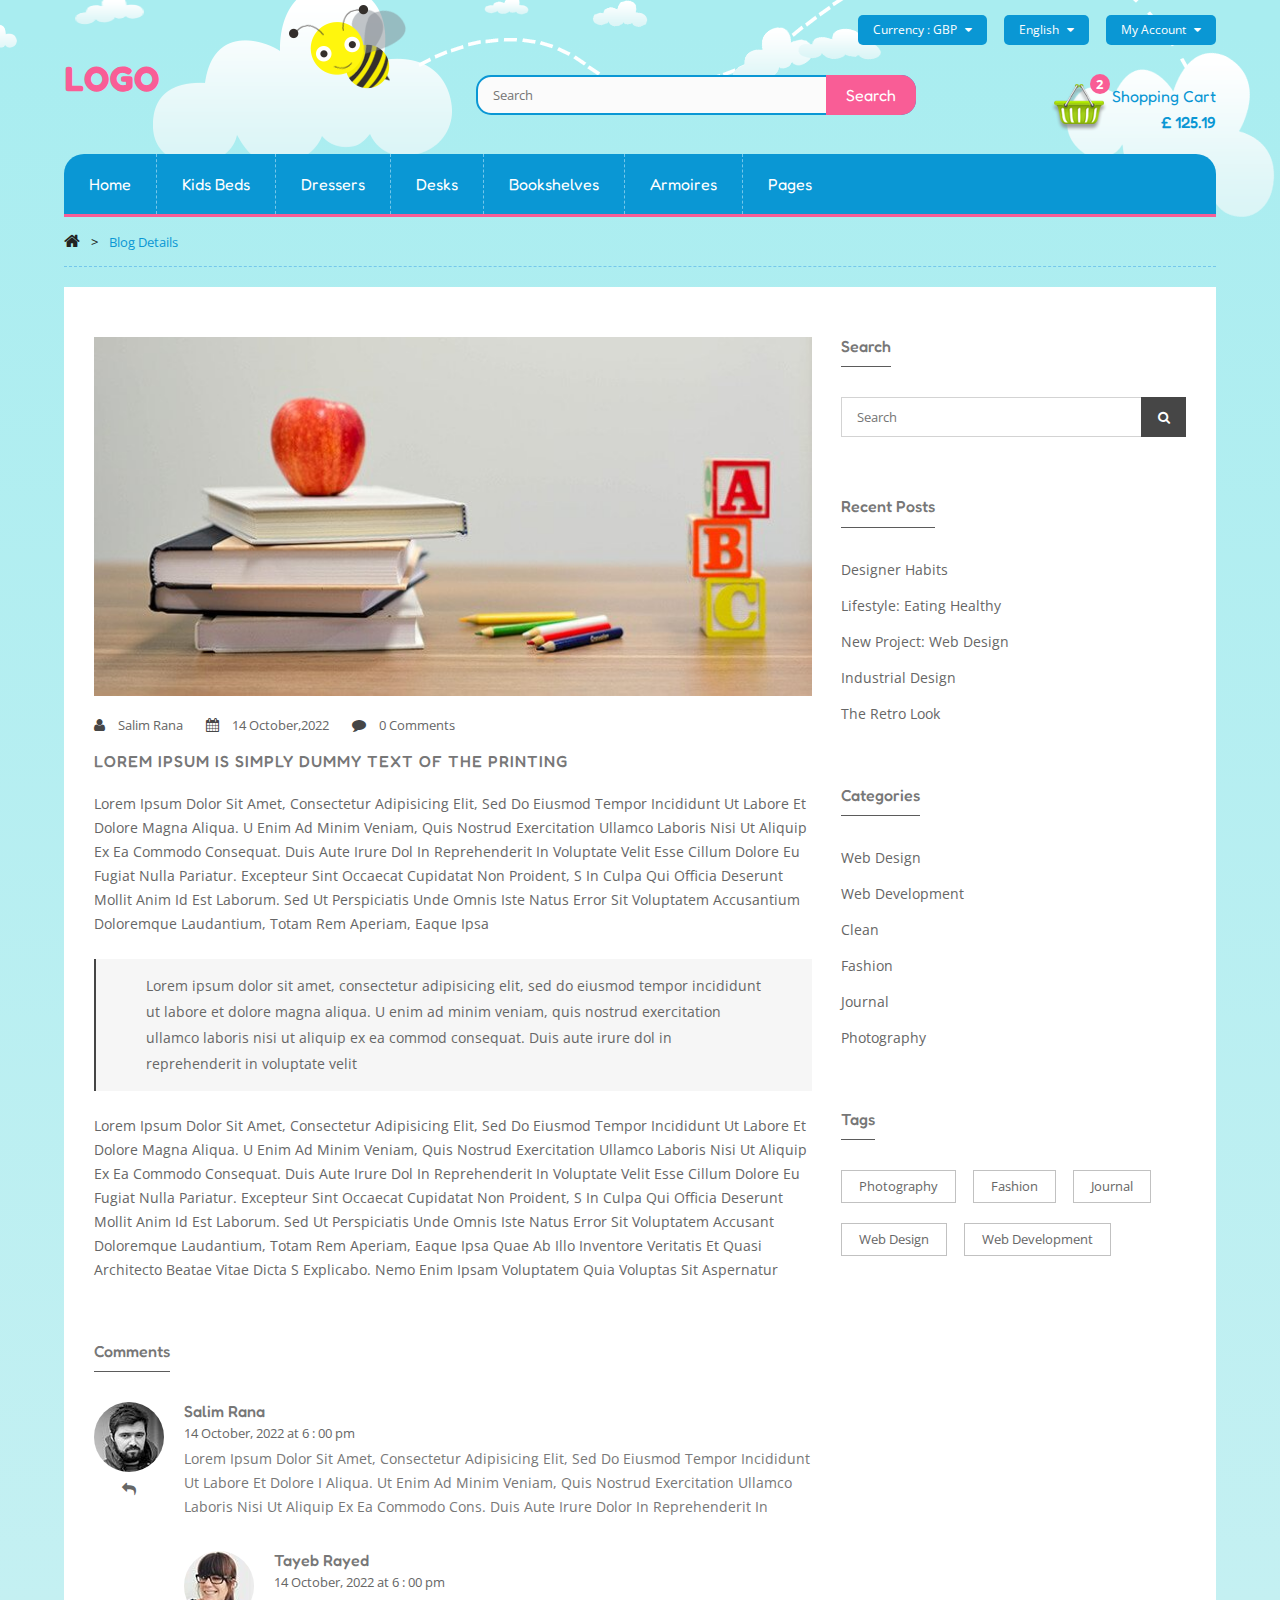
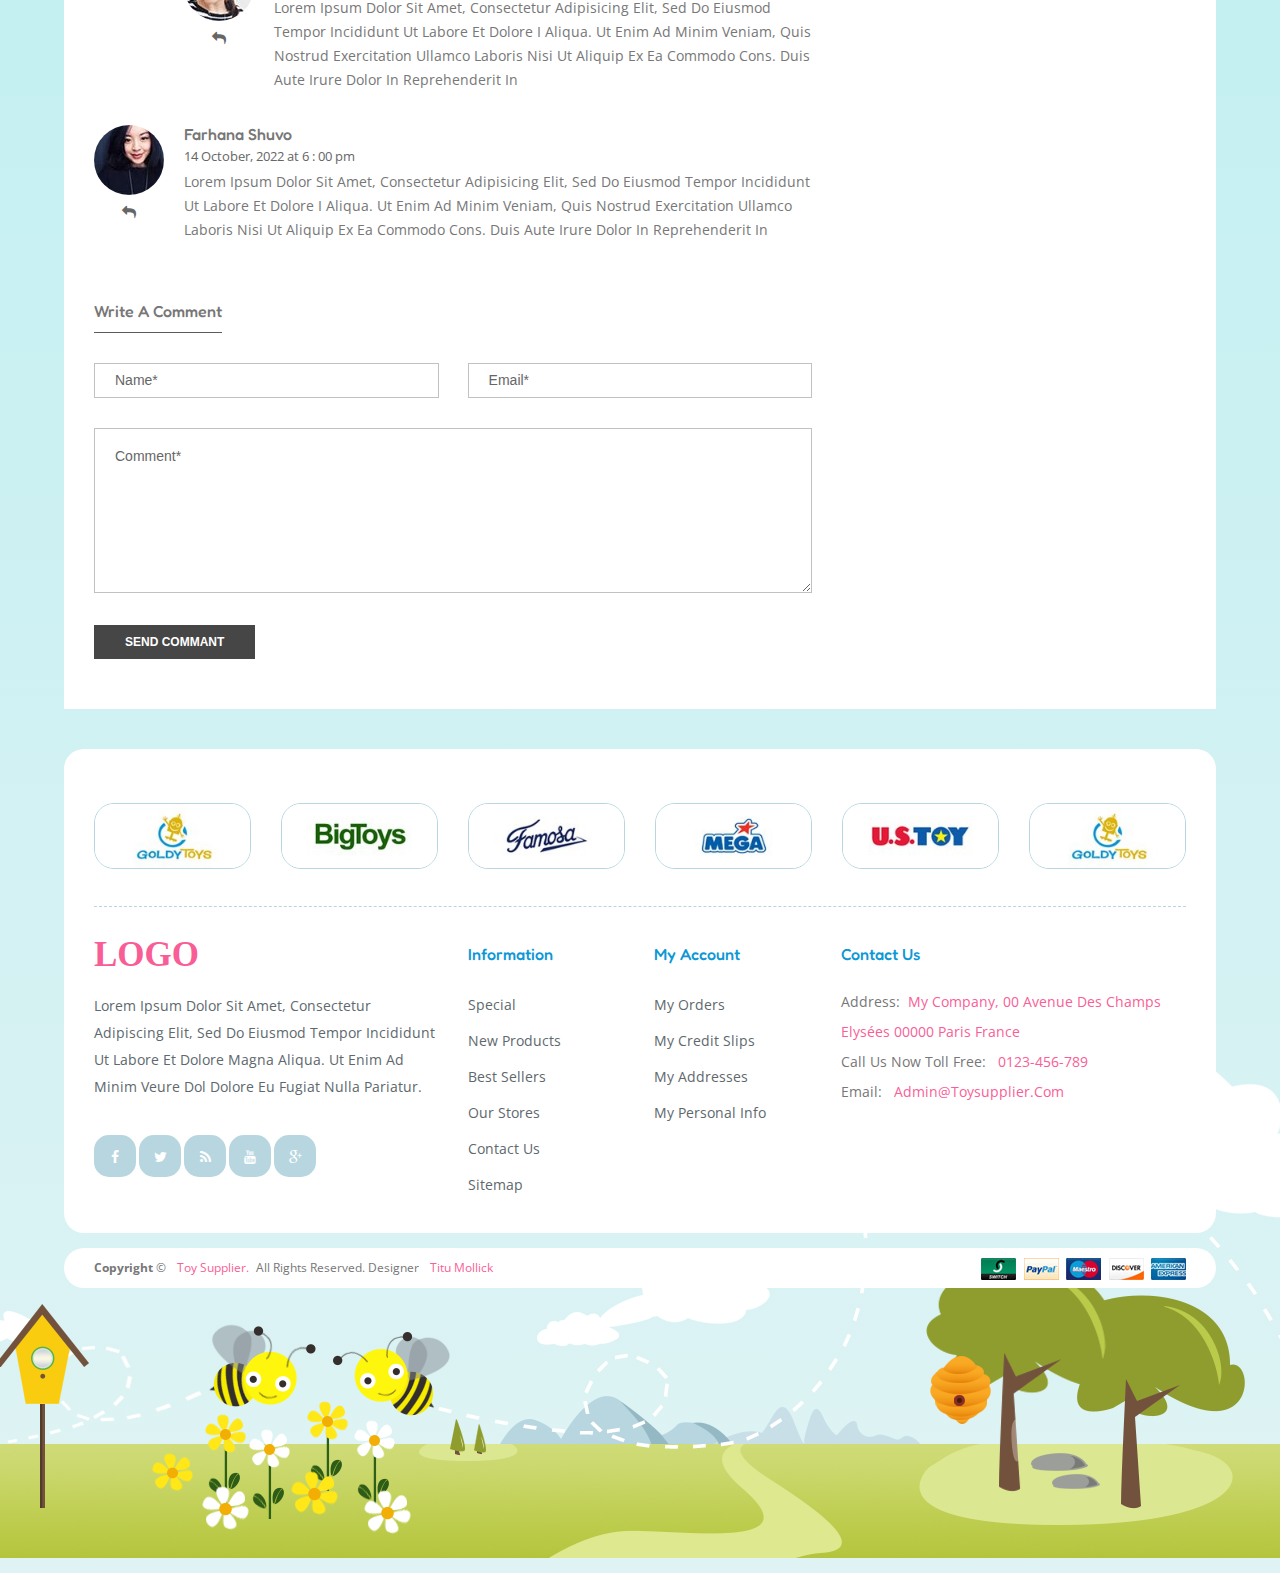
<file: blog-details.html>
<!DOCTYPE html>
<html class="no-js" lang="en">

<head>
	<meta charset="utf-8">
	<meta http-equiv="x-ua-compatible" content="ie=edge">
	<title>Blog Details</title>
	<meta name="description" content="">
	<meta name="viewport" content="width=device-width, initial-scale=1">

	<!-- Google Fonts
		============================================ -->

	<link rel="stylesheet" href="https://fonts.googleapis.com/css?family=Open+Sans:300,400,600&amp;subset=latin,latin-ext"
		type="text/css" media="all" />

	<link href='https://fonts.googleapis.com/css?family=Fredoka+One' rel='stylesheet' type='text/css'>

	<!-- Favicon
		============================================ -->
	<link rel="shortcut icon" type="image/x-icon" href="img/T-16x16.png">

	<!-- CSS  -->

	<!-- Bootstrap CSS
		============================================ -->
	<link rel="stylesheet" href="css/bootstrap.min.css">

	<!-- owl.carousel CSS
		============================================ -->
	<link rel="stylesheet" href="css/owl.carousel.css">

	<!-- font-awesome.min CSS
		============================================ -->
	<link rel="stylesheet" href="css/font-awesome.min.css">

	<!-- meanmenu CSS
		============================================ -->
	<link rel="stylesheet" href="css/meanmenu.min.css" media="all" />

	<!-- animate CSS
		============================================ -->
	<link rel="stylesheet" href="css/animate.css">

	<!-- nivo slider CSS
		============================================ -->
	<link rel="stylesheet" href="css/nivo-slider.css" type="text/css" />
	<link rel="stylesheet" href="css/preview.css" type="text/css" media="screen" />

	<!-- normalize CSS
		============================================ -->
	<link rel="stylesheet" href="css/normalize.css">

	<!-- main CSS
		============================================ -->
	<link rel="stylesheet" href="css/main.css">

	<!-- style CSS
		============================================ -->
	<link rel="stylesheet" href="style.css">

	<!-- responsive CSS
		============================================ -->
	<link rel="stylesheet" href="css/responsive.css">

	<script src="js/vendor/modernizr-2.8.3.min.js"></script>
</head>

<body class="check-out-page">
	<!-- Header Area-->
	<header class="header-area clearfix">
		<div class="container">
			<div class="row">
				<div class="col-xl-12">
					<div class="headet-top">
						<div class="htop-one">
							<ul class="curency">
								<li>
									<a href="#">Currency : <span>gbp</span><i class="fa fa-caret-down"></i></a>
									<ul>
										<li><a href="#">Dollar<span>(usd)</span></a></li>
										<li><a href="#">Pound<span>(GBP)</span></a></li>
									</ul>
								</li>
							</ul>
						</div>
						<div class="htop-one">
							<ul class="lenguage">
								<li>
									<a href="#">english<i class="fa fa-caret-down"></i></a>
									<ul>
										<li><a href="#">English</a></li>
										<li><a href="#">اللغة العربية</a></li>
									</ul>
								</li>
							</ul>
						</div>
						<div class="htop-one last">
							<ul class="account">
								<li><a href="#">My account<i class="fa fa-caret-down"></i></a>
									<ul>
										<li><a href="my-account.html">My account</a></li>
										<li><a href="wishlist.html">My wishlist</a></li>
										<li><a href="checkout-page.html">Checkout</a></li>
										<li><a href="login-register.html">Log in</a></li>
									</ul>
								</li>
							</ul>
						</div>
					</div>
				</div>
			</div>
		</div>
		<div class="container">
			<div class="header-midile">
				<div class="row">
					<div class="col-xl-3 col-lg-3 col-md-3 col-12">
						<div class="lago">
							<a href="index.html"
								style="font-size: 35px;font-weight: 900;color: #F95D96;font-family: 'Fredoka One', cursive;">LOGO
								<!-- <img src="img/logo.png" alt="lago" /> -->
							</a>
						</div>
					</div>
					<div class="col-xl-6 col-lg-6 col-md-6 col-12">
						<div class="search">
							<form action="#">
								<input type="text" placeholder="search" />
								<input type="submit" value="search">
							</form>
						</div>
					</div>
					<div class="col-xl-3 col-lg-3 col-md-3 col-12">
						<ul class="curt">
							<li><a class="total-cart-b" href="#">
									<span>2</span>
									<p>Shopping Cart</p>
									<h6>£ 125.19</h6>
								</a>
								<div class="curt-list">
									<ul>
										<li class="curt-list-li">
											<a href="#"><img src="img/product/printed-chiffon-dress.jpg.png" alt="img" /></a>
											<a href="#"><span class="curt-list-item-color">1 X</span>
												<p>Printed</p>
											</a>
											<span>S, Yellow</span>
											<h6>£ 61.19</h6>
										</li>
										<li class="curt-list-li border-li">
											<a href="#"><img src="img/product/printed-dress.chear.jpg.png" alt="img" /></a>
											<a href="#"><span class="curt-list-item-color">1 X</span>
												<p>Blouse</p>
											</a>
											<span>L, Orang</span>
											<h6>£ 25.19</h6>
										</li>
										<li>
											<p class="totel">totel</p>
											<h6>£ 61.19</h6>
										</li>
									</ul>
									<button>check out</button>
								</div>
							</li>
						</ul>
					</div>
				</div>
			</div>
		</div>
		<div class="container">
			<div class="row">
				<div class="col-lg-12">
					<div class="main-menu">
						<ul class="nav floatleft">
							<li class="active"><a href="index.html">home</a>
								<ul class="dworpdown">
									<li><a href="index-2.html">home-2</a></li>
									<li><a href="index-3.html">home-3</a></li>
								</ul>
							</li>
							<li class="mega-menu-one"><a href="shop.html">kids beds</a>
								<ul class="sub-menu">
									<li><a href="shop.html">dresses</a>
										<ul class="sub-menu">
											<li><a href="shop.html">Cocktail</a></li>
											<li><a href="shop.html">day</a></li>
											<li><a href="shop.html">Evening</a></li>
											<li><a href="shop.html">Sports</a></li>
										</ul>
									</li>
									<li><a href="shop.html">clothing</a>
										<ul class="sub-menu">
											<li><a href="shop.html">Sports</a></li>
											<li><a href="shop.html">Evening</a></li>
											<li><a href="shop.html">Cocktail</a></li>
											<li><a href="shop.html">day</a></li>
										</ul>
									</li>
									<li><a href="shop.html">handbags</a>
										<ul class="sub-menu">
											<li><a href="shop.html">Sports</a></li>
											<li><a href="shop.html">day</a></li>
											<li><a href="shop.html">Cocktail</a></li>
											<li><a href="shop.html">Evening</a></li>
										</ul>
									</li>
									<li><a href="shop.html">shoes</a>
										<ul class="sub-menu">
											<li><a href="shop.html">Sports</a></li>
											<li><a href="shop.html">Evening</a></li>
											<li><a href="shop.html">day</a></li>
											<li><a href="shop.html">Cocktail</a></li>
										</ul>
									</li>
									<li>
										<a href="shop.html"><img src="img/block_menu.png" alt="" /></a>
									</li>
								</ul>
							</li>
							<li class="mega-menu-two"><a href="shop.html">dressers</a>
								<ul class="sub-menu">
									<li><a href="shop.html">dresses</a>
										<ul class="sub-menu">
											<li><a href="shop.html">Bootees</a></li>
											<li><a href="shop.html">Blazers</a></li>
										</ul>
									</li>
									<li><a href="#">clothing</a>
										<ul class="sub-menu">
											<li><a href="shop.html">coats</a></li>
											<li><a href="shop.html">T-shirts</a></li>
										</ul>
									</li>
									<li><a href="#">handbags</a>
										<ul class="sub-menu">
											<li><a href="shop.html">Bands</a></li>
											<li><a href="shop.html">Furniture</a></li>
										</ul>
									</li>
									<li><a href="#">shoes</a>
										<ul class="sub-menu">
											<li><a href="shop.html">Bands</a></li>
											<li><a href="shop.html">Lifestyle</a></li>
										</ul>
									</li>
								</ul>
							</li>
							<li class="mega-menu-three"><a href="shop.html">desks</a>
								<ul class="sub-menu">
									<li><a href="shop.html">dresses</a>
										<ul class="sub-menu">
											<li><a href="shop.html">Cocktail</a></li>
											<li><a href="shop.html">day</a></li>
											<li><a href="shop.html">Evening</a></li>
											<li><a href="shop.html">Sports</a></li>
										</ul>
									</li>
									<li><a href="#">clothing</a>
										<ul class="sub-menu">
											<li><a href="shop.html">Sports</a></li>
											<li><a href="shop.html">Evening</a></li>
											<li><a href="shop.html">Cocktail</a></li>
											<li><a href="shop.html">day</a></li>
										</ul>
									</li>
									<li><a href="#">handbags</a>
										<ul class="sub-menu">
											<li><a href="shop.html">Sports</a></li>
											<li><a href="shop.html">day</a></li>
											<li><a href="shop.html">Cocktail</a></li>
											<li><a href="shop.html">Evening</a></li>
										</ul>
									</li>
									<li><a href="#">shoes</a>
										<ul class="sub-menu">
											<li><a href="shop.html">Sports</a></li>
											<li><a href="shop.html">Evening</a></li>
											<li><a href="shop.html">day</a></li>
											<li><a href="shop.html">Cocktail</a></li>
										</ul>
									</li>
								</ul>
							</li>
							<li class="mega-menu-for"><a href="shop.html">bookshelves</a>
								<ul class="sub-menu">
									<li><a href="shop.html">dresses</a>
										<ul class="sub-menu">
											<li><a href="shop.html">Cocktail</a></li>
											<li><a href="shop.html">day</a></li>
											<li><a href="shop.html">Evening</a></li>
											<li><a href="shop.html">Sports</a></li>
										</ul>
									</li>
									<li><a href="#">clothing</a>
										<ul class="sub-menu">
											<li><a href="shop.html">Sports</a></li>
											<li><a href="shop.html">Evening</a></li>
											<li><a href="shop.html">Cocktail</a></li>
											<li><a href="shop.html">day</a></li>
										</ul>
									</li>
									<li><a href="#">handbags</a>
										<ul class="sub-menu">
											<li><a href="shop.html">Sports</a></li>
											<li><a href="shop.html">day</a></li>
											<li><a href="shop.html">Cocktail</a></li>
											<li><a href="shop.html">Evening</a></li>
										</ul>
									</li>
									<li><a href="#">shoes</a>
										<ul class="sub-menu">
											<li><a href="shop.html">Sports</a></li>
											<li><a href="shop.html">Evening</a></li>
											<li><a href="shop.html">day</a></li>
											<li><a href="shop.html">Cocktail</a></li>
										</ul>
									</li>
								</ul>
							</li>
							<li><a href="shop.html">armoires</a></li>
							<li><a href="shop.html">pages</a>
								<ul class="dworpdown">
									<li><a href="shop.html">Shop page</a></li>
									<li><a href="single-product.html">Single product</a></li>
									<li><a href="checkout-page.html">Checkout</a></li>
									<li><a href="wishlist.html">Wishlist</a></li>
									<li><a href="contact-page.html">Contact us</a></li>
									<li><a href="blog.html">Blog</a></li>
									<li><a href="blog-details.html">Blog details</a></li>
									<li><a href="about-us.html">About us</a></li>
									<li><a href="service.html">Service</a></li>
									<li><a href="my-account.html">My account</a></li>
									<li><a href="login-register.html">Login register</a></li>
								</ul>
							</li>
						</ul>
					</div>
				</div>
			</div>
		</div>
		<!-- mobile-menu-area start -->
		<div class="mobile-menu-area">
			<div class="container">
				<div class="row">
					<div class="col-md-12">
						<div class="mobile-menu">
							<nav id="dropdown">
								<ul>
									<li><a href="index.html">Home</a>
										<ul>
											<li><a href="index-2.html">Home 2</a></li>
											<li><a href="index-3.html">Home 3</a></li>
										</ul>
									</li>
									<li><a href="blog.html">kids beds</a>
										<ul>
											<li><a href="shop.html">dresses</a>
												<ul>
													<li><a href="shop.html">Cocktail</a></li>
													<li><a href="shop.html">day</a></li>
													<li><a href="shop.html">Evening</a></li>
													<li><a href="shop.html">Sports</a></li>
												</ul>
											</li>
											<li><a href="shop.html">clothing</a>
												<ul class="sub-menu">
													<li><a href="shop.html">Sports</a></li>
													<li><a href="shop.html">Evening</a></li>
													<li><a href="shop.html">Cocktail</a></li>
													<li><a href="shop.html">day</a></li>
												</ul>
											</li>
											<li><a href="shop.html">handbags</a>
												<ul class="sub-menu">
													<li><a href="shop.html">Sports</a></li>
													<li><a href="shop.html">day</a></li>
													<li><a href="shop.html">Cocktail</a></li>
													<li><a href="shop.html">Evening</a></li>
												</ul>
											</li>
											<li><a href="shop.html">shoes</a>
												<ul class="sub-menu">
													<li><a href="shop.html">Sports</a></li>
													<li><a href="shop.html">Evening</a></li>
													<li><a href="shop.html">day</a></li>
													<li><a href="shop.html">Cocktail</a></li>
												</ul>
											</li>
											<li>
												<a href="shop.html"><img src="img/block_menu.png" alt="" /></a>
											</li>
										</ul>
									</li>
									<li><a href="shop.html">dressers</a>
										<ul>
											<li><a href="shop.html">dresses</a>
												<ul class="sub-menu">
													<li><a href="shop.html">Bootees Bags</a></li>
													<li><a href="shop.html">Blazers</a></li>
												</ul>
											</li>
											<li><a href="#">clothing</a>
												<ul class="sub-menu">
													<li><a href="shop.html">coats</a></li>
													<li><a href="shop.html">T-shirts</a></li>
												</ul>
											</li>
											<li><a href="#">handbags</a>
												<ul class="sub-menu">
													<li><a href="shop.html">Bands</a></li>
													<li><a href="shop.html">Furniture</a></li>
												</ul>
											</li>
											<li><a href="#">shoes</a>
												<ul class="sub-menu">
													<li><a href="shop.html">Bands</a></li>
													<li><a href="shop.html">Lifestyle</a></li>
												</ul>
											</li>
										</ul>
									</li>
									<li><a href="shop.html">desks</a>
										<ul class="sub-menu">
											<li><a href="shop.html">dresses</a>
												<ul class="sub-menu">
													<li><a href="shop.html">Cocktail</a></li>
													<li><a href="shop.html">day</a></li>
													<li><a href="shop.html">Evening</a></li>
													<li><a href="shop.html">Sports</a></li>
												</ul>
											</li>
											<li><a href="#">clothing</a>
												<ul class="sub-menu">
													<li><a href="shop.html">Sports</a></li>
													<li><a href="shop.html">Evening</a></li>
													<li><a href="shop.html">Cocktail</a></li>
													<li><a href="shop.html">day</a></li>
												</ul>
											</li>
											<li><a href="#">handbags</a>
												<ul class="sub-menu">
													<li><a href="shop.html">Sports</a></li>
													<li><a href="shop.html">day</a></li>
													<li><a href="shop.html">Cocktail</a></li>
													<li><a href="shop.html">Evening</a></li>
												</ul>
											</li>
											<li><a href="#">shoes</a>
												<ul class="sub-menu">
													<li><a href="shop.html">Sports</a></li>
													<li><a href="shop.html">Evening</a></li>
													<li><a href="shop.html">day</a></li>
													<li><a href="shop.html">Cocktail</a></li>
												</ul>
											</li>
										</ul>
									</li>
									<li><a href="shop.html">bookshelves</a>
										<ul class="sub-menu">
											<li><a href="shop.html">dresses</a>
												<ul class="sub-menu">
													<li><a href="shop.html">Cocktail</a></li>
													<li><a href="shop.html">day</a></li>
													<li><a href="shop.html">Evening</a></li>
													<li><a href="shop.html">Sports</a></li>
												</ul>
											</li>
											<li><a href="#">clothing</a>
												<ul class="sub-menu">
													<li><a href="shop.html">Sports</a></li>
													<li><a href="shop.html">Evening</a></li>
													<li><a href="shop.html">Cocktail</a></li>
													<li><a href="shop.html">day</a></li>
												</ul>
											</li>
											<li><a href="#">handbags</a>
												<ul class="sub-menu">
													<li><a href="shop.html">Sports</a></li>
													<li><a href="shop.html">day</a></li>
													<li><a href="shop.html">Cocktail</a></li>
													<li><a href="shop.html">Evening</a></li>
												</ul>
											</li>
											<li><a href="#">shoes</a>
												<ul class="sub-menu">
													<li><a href="shop.html">Sports</a></li>
													<li><a href="shop.html">Evening</a></li>
													<li><a href="shop.html">day</a></li>
													<li><a href="shop.html">Cocktail</a></li>
												</ul>
											</li>
										</ul>
									</li>
									<li><a href="shop.html">armoires</a></li>
									<li><a href="shop.html">pages</a>
										<ul>
											<li><a href="shop.html">Shop page</a></li>
											<li><a href="single-product.html">Single product</a></li>
											<li><a href="checkout-page.html">Checkout</a></li>
											<li><a href="wishlist.html">Wishlist</a></li>
											<li><a href="contact-page.html">Contact us</a></li>
											<li><a href="blog.html">Blog</a></li>
											<li><a href="blog-details.html">Blog details</a></li>
											<li><a href="about-us.html">About us</a></li>
											<li><a href="service.html">Service</a></li>
											<li><a href="my-account.html">My account</a></li>
											<li><a href="login-register.html">Login register</a></li>
										</ul>
									</li>
								</ul>
							</nav>
						</div>
					</div>
				</div>
			</div>
		</div>
		<!-- mobile-menu-area end -->
	</header>
	<!-- Brade Come Start -->
	<div class="braed-come">
		<div class="container">
			<div class="row">
				<div class="col-lg-12 col-md-12 col-sm-12 col-xs-12">
					<div class="braed">
						<a href="#"><i class="fa fa-home"></i></a>
						<span class="navegation-page">></span>
						blog details
					</div>
				</div>
			</div>
		</div>
	</div>
	<!-- Brade Come End -->
	<section class="blog-details-area ptb-100">
		<div class="container">
			<div class="bg-color">
				<div class="row">
					<div class="col-md-8">
						<div class="blog-details-left">
							<div class="blog-part">
								<div class="blog-img-2">
									<img src="img/blog/large/1.jpg" alt="">
								</div>
								<div class="blog-info">
									<div class="blog-meta">
										<span>
											<i class="fa fa-user"></i>
											Salim Rana
										</span>
										<span>
											<i class="fa fa-calendar" aria-hidden="true"></i>
											14 October,2022
										</span>
										<span>
											<a href="#">
												<i class="fa fa-comment" aria-hidden="true"></i>
												0 Comments
											</a>
										</span>
									</div>
									<h3>Lorem Ipsum is simply dummy text of the printing</h3>
									<p>Lorem ipsum dolor sit amet, consectetur adipisicing elit, sed do eiusmod tempor incididunt ut
										labore et dolore magna aliqua. U enim ad minim veniam, quis nostrud exercitation ullamco laboris
										nisi ut aliquip ex ea commodo consequat. Duis aute irure dol in reprehenderit in voluptate velit
										esse cillum dolore eu fugiat nulla pariatur. Excepteur sint occaecat cupidatat non proident, s in
										culpa qui officia deserunt mollit anim id est laborum. Sed ut perspiciatis unde omnis iste natus
										error sit voluptatem accusantium doloremque laudantium, totam rem aperiam, eaque ipsa </p>
									<blockquote>Lorem ipsum dolor sit amet, consectetur adipisicing elit, sed do eiusmod tempor incididunt
										ut labore et dolore magna aliqua. U enim ad minim veniam, quis nostrud exercitation ullamco laboris
										nisi ut aliquip ex ea commod consequat. Duis aute irure dol in reprehenderit in voluptate velit
									</blockquote>
									<p>Lorem ipsum dolor sit amet, consectetur adipisicing elit, sed do eiusmod tempor incididunt ut
										labore et dolore magna aliqua. U enim ad minim veniam, quis nostrud exercitation ullamco laboris
										nisi ut aliquip ex ea commodo consequat. Duis aute irure dol in reprehenderit in voluptate velit
										esse cillum dolore eu fugiat nulla pariatur. Excepteur sint occaecat cupidatat non proident, s in
										culpa qui officia deserunt mollit anim id est laborum. Sed ut perspiciatis unde omnis iste natus
										error sit voluptatem accusant doloremque laudantium, totam rem aperiam, eaque ipsa quae ab illo
										inventore veritatis et quasi architecto beatae vitae dicta s explicabo. Nemo enim ipsam voluptatem
										quia voluptas sit aspernatur </p>
								</div>
							</div>
							<div class="news-details-bottom mt-60 mb-60">
								<h3 class="leave-comment-text">Comments</h3>
								<div class="blog-top">
									<div class="news-allreply">
										<a href="#"><img src="img/blog/details/5.jpg" alt=""></a>
										<div class="nes-icon">
											<a href="#">
												<i class="fa fa-reply" aria-hidden="true"></i>
											</a>
										</div>
									</div>
									<div class="blog-img-details">
										<div class="blog-title">
											<h3>Salim Rana</h3>
											<span>14 October, 2022 at 6 : 00 pm</span>
										</div>
										<p class="p-border">Lorem ipsum dolor sit amet, consectetur adipisicing elit, sed do eiusmod tempor
											incididunt ut labore et dolore i aliqua. Ut enim ad minim veniam, quis nostrud exercitation
											ullamco laboris nisi ut aliquip ex ea commodo cons. Duis aute irure dolor in reprehenderit in </p>
									</div>
								</div>
								<div class="blog-top blog-middle-mrg">
									<div class="news-allreply">
										<a href="#"><img src="img/blog/details/6.jpg" alt=""></a>
										<div class="nes-icon">
											<a href="#">
												<i class="fa fa-reply" aria-hidden="true"></i>
											</a>
										</div>
									</div>
									<div class="blog-img-details">
										<div class="blog-title">
											<h3>Tayeb Rayed</h3>
											<span>14 October, 2022 at 6 : 00 pm</span>
										</div>
										<p class="p-border">Lorem ipsum dolor sit amet, consectetur adipisicing elit, sed do eiusmod tempor
											incididunt ut labore et dolore i aliqua. Ut enim ad minim veniam, quis nostrud exercitation
											ullamco laboris nisi ut aliquip ex ea commodo cons. Duis aute irure dolor in reprehenderit in </p>
									</div>
								</div>
								<div class="blog-top">
									<div class="news-allreply">
										<a href="#"><img src="img/blog/details/7.jpg" alt=""></a>
										<div class="nes-icon">
											<a href="#">
												<i class="fa fa-reply" aria-hidden="true"></i>
											</a>
										</div>
									</div>
									<div class="blog-img-details">
										<div class="blog-title">
											<h3>farhana shuvo</h3>
											<span>14 October, 2022 at 6 : 00 pm</span>
										</div>
										<p class="p-border">Lorem ipsum dolor sit amet, consectetur adipisicing elit, sed do eiusmod tempor
											incididunt ut labore et dolore i aliqua. Ut enim ad minim veniam, quis nostrud exercitation
											ullamco laboris nisi ut aliquip ex ea commodo cons. Duis aute irure dolor in reprehenderit in </p>
									</div>
								</div>
							</div>
							<div class="leave-comment">
								<h3 class="leave-comment-text">Write a comment</h3>
								<form action="#">
									<div class="row">
										<div class="col-md-6">
											<div class="leave-form">
												<input placeholder="Name*" type="text">
											</div>
										</div>
										<div class="col-md-6">
											<div class="leave-form">
												<input placeholder="Email*" type="text">
											</div>
										</div>
										<div class="col-md-12">
											<div class="text-leave">
												<textarea placeholder="Comment*"></textarea>
												<button class="submit" type="submit">Send Commant</button>
											</div>
										</div>
									</div>
								</form>
							</div>
						</div>
					</div>
					<div class="col-md-4">
						<div class="blog-right-sidebar">
							<div class="blog-search mb-60">
								<h3 class="leave-comment-text">Search</h3>
								<form action="#">
									<input value="" placeholder="Search" type="text">
									<button class="submit" type="submit"> <i class="fa fa-search" aria-hidden="true"></i> </button>
								</form>
							</div>
							<div class="blog-right-sidebar-top mb-60">
								<h3 class="leave-comment-text">Recent Posts</h3>
								<ul>
									<li><a href="#">Designer habits</a></li>
									<li><a href="#">Lifestyle: eating healthy</a></li>
									<li><a href="#">New project: Web design</a></li>
									<li><a href="#">Industrial design</a></li>
									<li><a href="#">The retro look</a></li>
								</ul>
							</div>
							<div class="blog-right-sidebar-top mb-60">
								<h3 class="leave-comment-text">Categories</h3>
								<ul>
									<li><a href="#">Web Design</a></li>
									<li><a href="#">Web Development</a></li>
									<li><a href="#">Clean</a></li>
									<li><a href="#">Fashion</a></li>
									<li><a href="#">Journal</a></li>
									<li><a href="#">Photography</a></li>
								</ul>
							</div>
							<div class="blog-right-sidebar-bottom">
								<h3 class="leave-comment-text">Tags</h3>
								<ul>
									<li><a href="#">Photography</a></li>
									<li><a href="#">Fashion</a></li>
									<li class="nn"><a href="#">Journal</a></li>
									<li><a href="#">Web Design</a></li>
									<li class="nn"><a href="#">Web Development</a></li>
								</ul>
							</div>
						</div>
					</div>
				</div>
			</div>
		</div>
	</section>
	<!-- Footer Area Start-->
	<footer class="footer-area">
		<div class="footer-bg">
			<div class="container">
				<div class="bg-bd">
					<div class="cl-logo owl-carousel">
						<div class="brand-logo">
							<a href="#"><img src="img/client-lago/lago-1.jpg" alt="" /></a>
						</div>
						<div class="brand-logo">
							<a href="#"><img src="img/client-lago/lago-2.jpg" alt="" /></a>
						</div>
						<div class="brand-logo">
							<a href="#"><img src="img/client-lago/lago-3.jpg" alt="" /></a>
						</div>
						<div class="brand-logo">
							<a href="#"><img src="img/client-lago/lago-4.jpg" alt="" /></a>
						</div>
						<div class="brand-logo">
							<a href="#"><img src="img/client-lago/lago-5.jpg" alt="" /></a>
						</div>
						<div class="brand-logo">
							<a href="#"><img src="img/client-lago/lago-1.jpg" alt="" /></a>
						</div>
						<div class="brand-logo">
							<a href="#"><img src="img/client-lago/lago-2.jpg" alt="" /></a>
						</div>
						<div class="brand-logo">
							<a href="#"><img src="img/client-lago/lago-3.jpg" alt="" /></a>
						</div>
						<div class="brand-logo">
							<a href="#"><img src="img/client-lago/lago-4.jpg" alt="" /></a>
						</div>
						<div class="brand-logo">
							<a href="#"><img src="img/client-lago/lago-5.jpg" alt="" /></a>
						</div>
					</div>
					<div class="footer-widget">
						<div class="row">
							<div class="col-xl-4 col-lg-4 col-md-6">
								<div class="widget">
									<div class="footer-lago">
										<a href="index.html"
											style="font-size: 35px;font-weight: 900;font-family: cursive;color: #F95D96;">LOGO
											<!-- <img src="img/logo.png" alt="logo.jpg" /> -->
										</a>
									</div>
									<p>Lorem ipsum dolor sit amet, consectetur adipiscing elit, sed do eiusmod tempor incididunt ut labore
										et dolore magna aliqua. Ut enim ad minim veure dol dolore eu fugiat nulla pariatur.</p>
									<ul class="social-link">
										<li><a href="#" data-bs-toggle="tooltip" title="facebook"><i class="fa fa-facebook"></i>
											</a></li>
										<li><a href="#" data-bs-toggle="tooltip" title="twitter"><i class="fa fa-twitter"></i>

											</a></li>
										<li><a href="#" data-bs-toggle="tooltip" title="rss"><i class="fa fa-rss"></i>

											</a></li>
										<li><a href="#" data-bs-toggle="tooltip" title="youtube"><i class="fa fa-youtube"></i>

											</a></li>
										<li><a href="#" data-bs-toggle="tooltip" title="google-plus"><i class="fa fa-google-plus"></i>

											</a></li>
									</ul>
								</div>
							</div>
							<div class="col-xl-2 col-lg-2 col-md-6">
								<div class="widget">
									<h5>Information</h5>
									<ul class="im">
										<li><a href="#">Special</a></li>
										<li><a href="#">New products</a></li>
										<li><a href="#">Best sellers </a></li>
										<li><a href="#">Our stores </a></li>
										<li><a href="#">Contact us </a></li>
										<li><a href="#">Sitemap</a></li>
									</ul>
								</div>
							</div>
							<div class="col-xl-2 col-lg-2 col-md-6">
								<div class="widget">
									<h5><a href="#">My account</a></h5>
									<ul class="im">
										<li><a href="#">My orders</a></li>
										<li><a href="#">My credit slips</a></li>
										<li><a href="#">My addresses</a></li>
										<li><a href="#">My personal info</a></li>
									</ul>
								</div>
							</div>
							<div class="col-xl-4 col-lg-4 col-md-6">
								<div class="widget">
									<h5>Contact us</h5>
									<address>
										Address:<span class="color">My Company, 00 Avenue Des Champs Elysées 00000 Paris France</span><br>
										Call Us Now Toll Free: <span class="color"><a href="tel:0123-456-789">0123-456-789</a></span><br>
										Email: <span class="color"> <a href="mailto:admin@toysupplier.com">admin@toysupplier.com</a> </span>
									</address>
								</div>
							</div>
						</div>
					</div>
				</div>
			</div>
			<div class="container">
				<div class="copyright">
					<div class="row">
						<div class="col-xl-6 col-lg-6 col-md-6 col-12">
							<div class="copyright-text">
								<p>
									<b>Copyright </b> &copy; <span class="color"><a href="#"> Toy Supplier.</a></span>All
									Rights Reserved. Designer <span class="color"><a href="#">Titu Mollick</a></span>
								</p>
							</div>
						</div>
						<div class="col-xl-6 col-lg-6 col-md-6 col-12">
							<div class="payment payment-center">
								<ul>
									<li><a href="#"><img src="img/payment.png" alt="" /></a></li>
								</ul>
							</div>
						</div>
					</div>
				</div>
			</div>
		</div>
	</footer>
	<!-- Footer Area End -->
	<!-- JS -->


	<!-- jquery-3.5.1.min js
		============================================ -->
	<script src="js/vendor/jquery-3.5.1.min.js"></script>
	<script src="js/vendor/jquery-migrate-3.3.0.min.js"></script>

	<!-- popper js
		============================================ -->
	<script src="js/popper.min.js"></script>

	<!-- bootstrap js
		============================================ -->
	<script src="js/bootstrap.min.js"></script>

	<!-- price-slider js
		============================================ -->
	<script src="js/price-slider.js"></script>

	<!-- bootstrap js
		============================================ -->
	<script src="js/bootstrap.min.js"></script>

	<!-- jquery-meanmenu js -->
	<script src="js/jquery.meanmenu.js"></script>

	<!-- owl.carousel.min js
		============================================ -->
	<script src="js/owl.carousel.min.js"></script>

	<!-- Nivo slider js
		============================================ -->
	<script src="js/jquery.nivo.slider.js"></script>

	<!-- elevateZoom js 
		============================================ -->
	<script src="js/jquery.elevateZoom-3.0.8.min.js"></script>

	<!-- jquery.bxslider.min.js
		============================================ -->
	<script src="js/jquery.bxslider.min.js"></script>

	<!-- wow js
		============================================ -->
	<script src="js/wow.js"></script>

	<!-- jquery.scrollUp js
		============================================ -->
	<script src="js/jquery.scrollUp.min.js"></script>

	<!-- plugins js
		============================================ -->
	<script src="js/plugins.js"></script>

	<!-- main js
		============================================ -->
	<script src="js/main.js"></script>
</body>


</html>
</file>
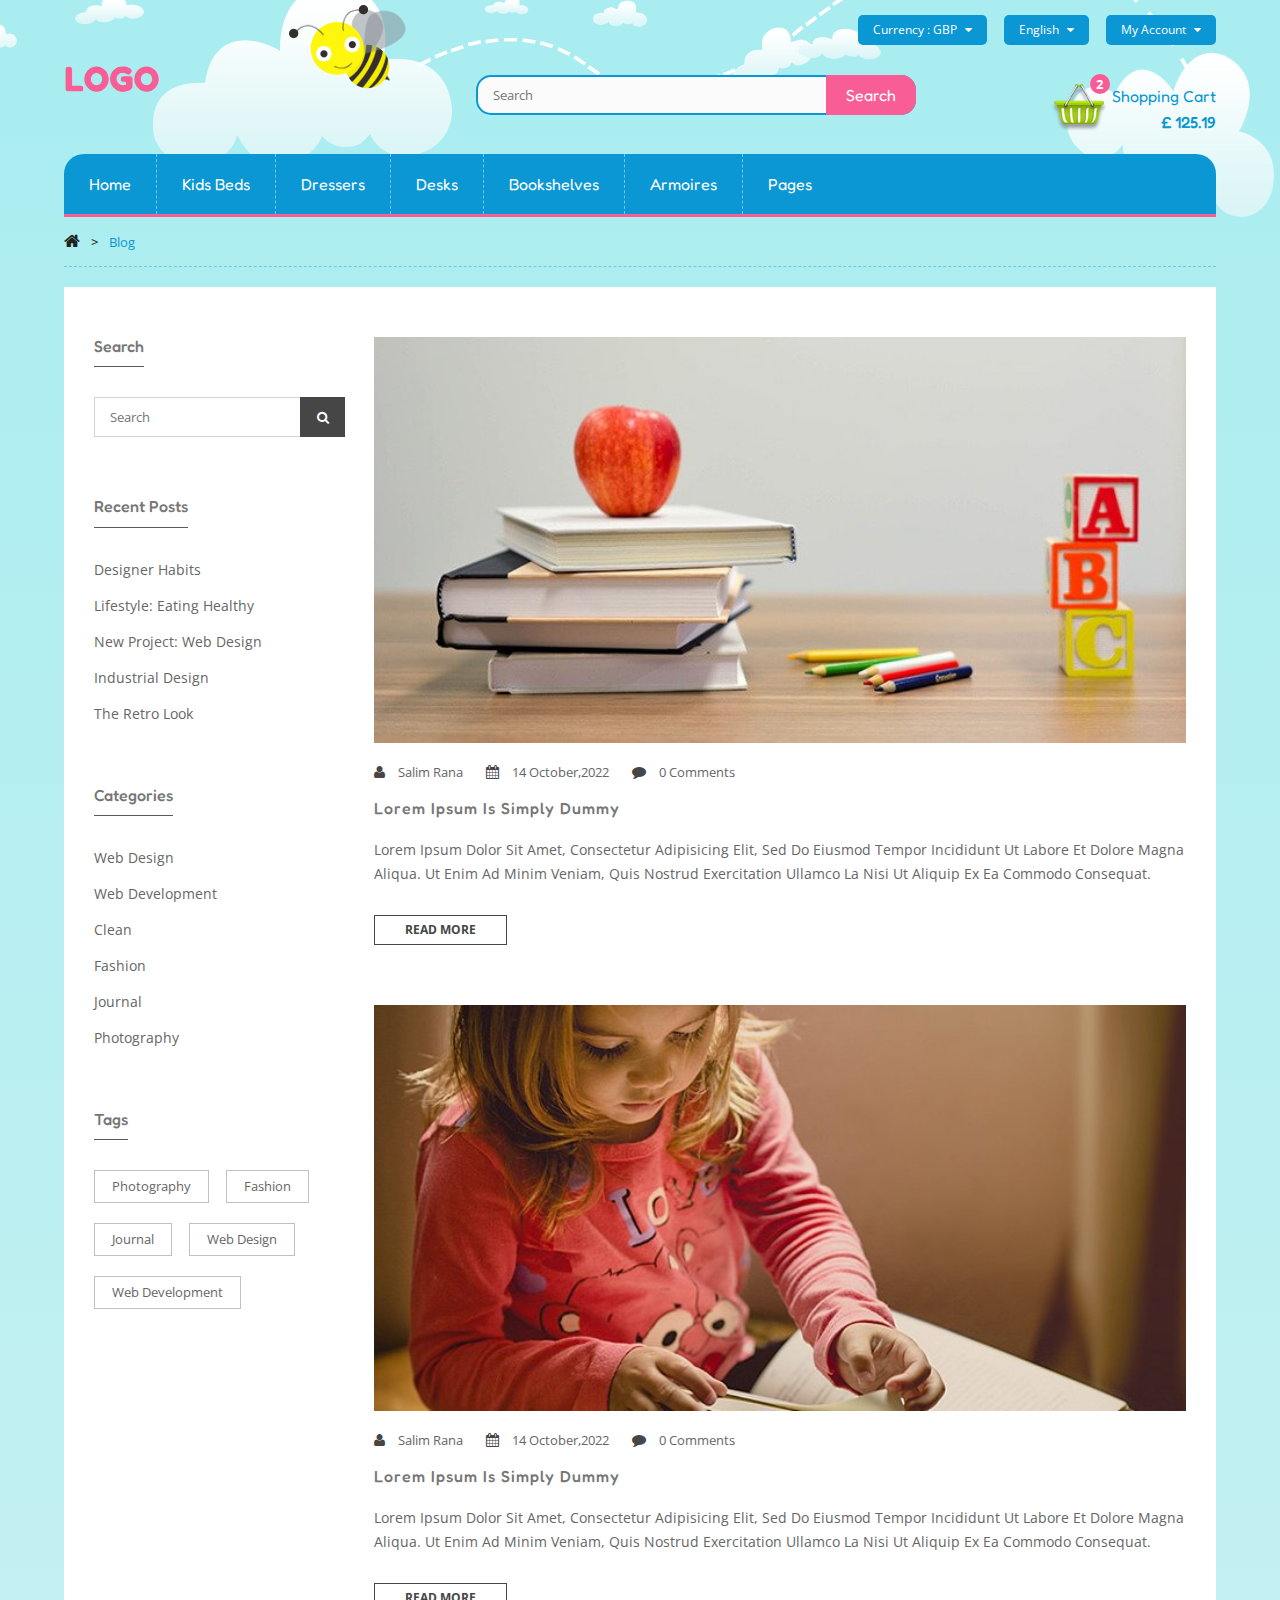
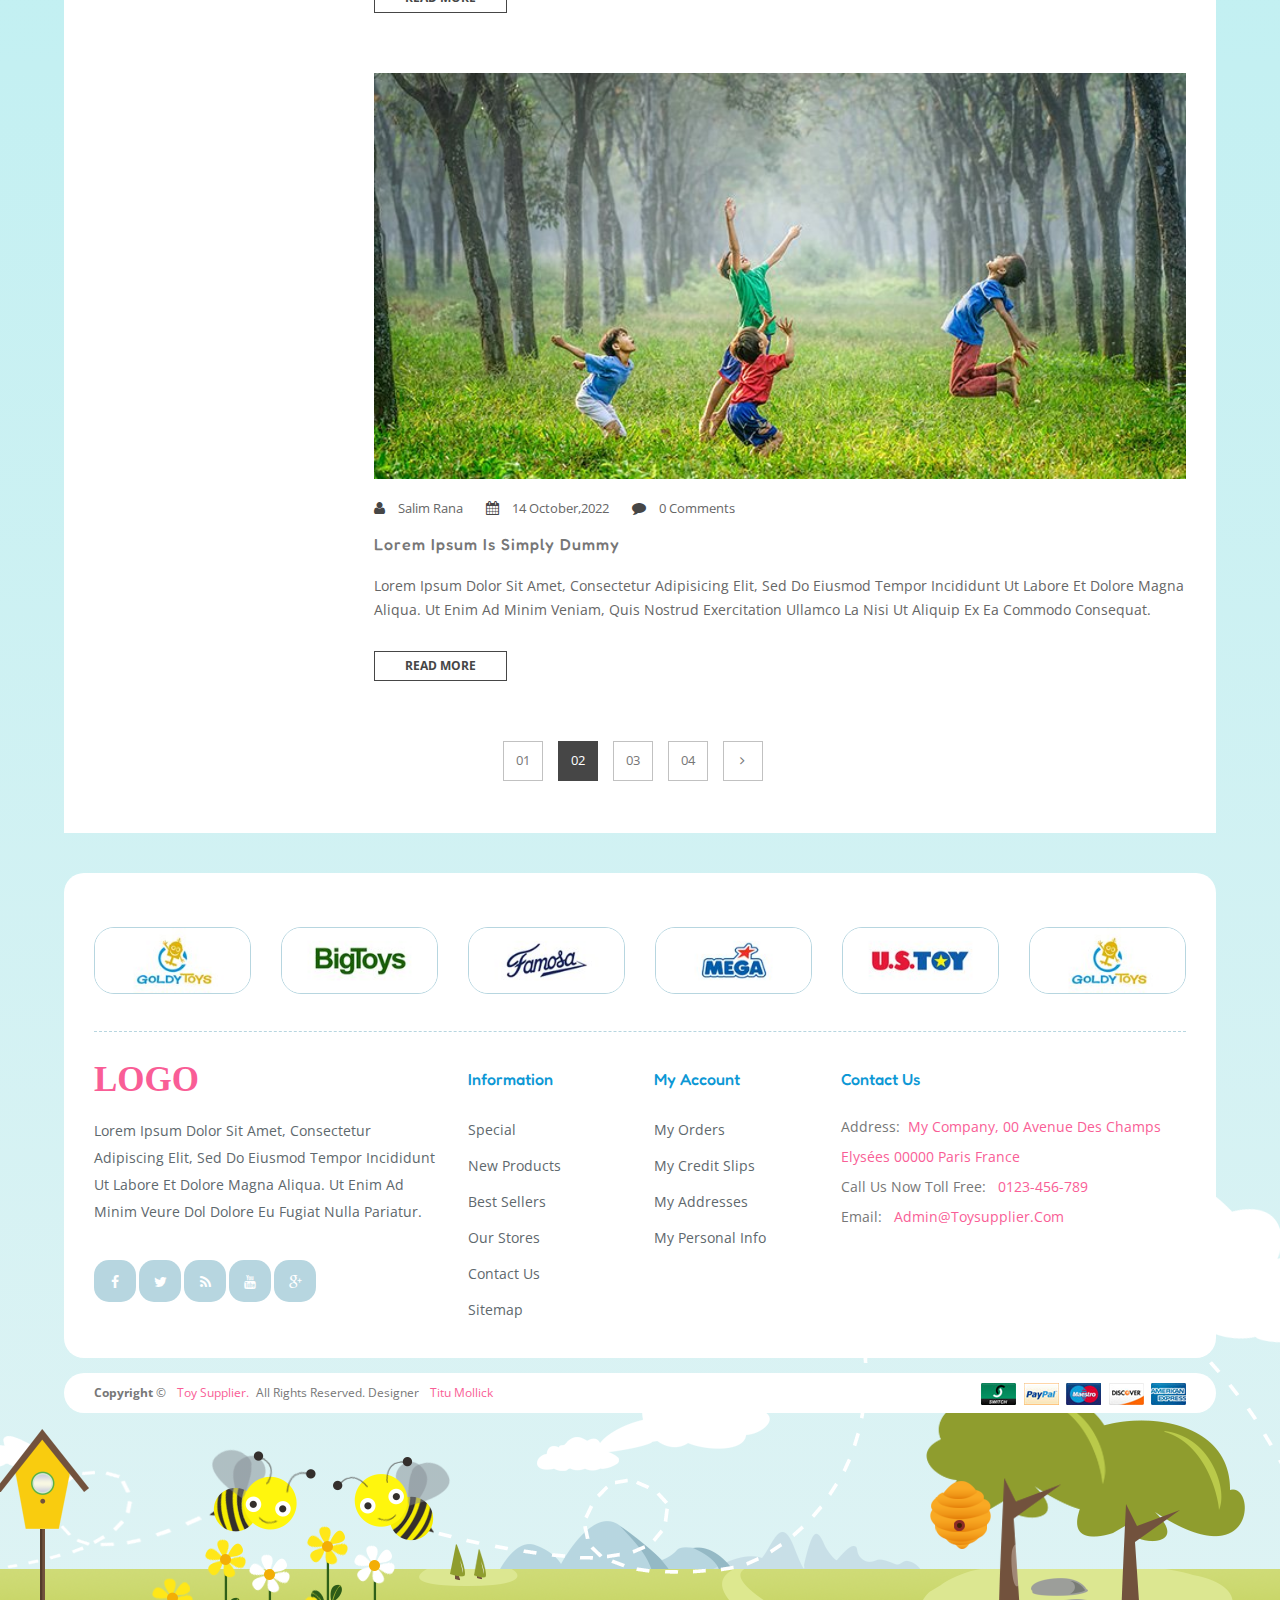
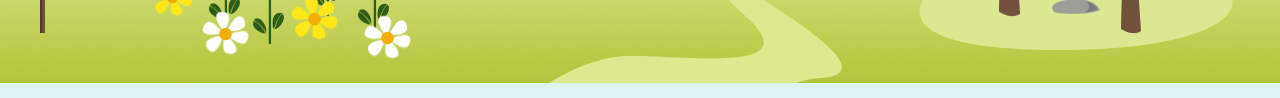
<file: blog.html>
<!DOCTYPE html>
<html class="no-js" lang="en">

<head>
	<meta charset="utf-8">
	<meta http-equiv="x-ua-compatible" content="ie=edge">
	<title>Blog | ToyShop</title>
	<meta name="description" content="">
	<meta name="viewport" content="width=device-width, initial-scale=1">

	<!-- Google Fonts
		============================================ -->

	<link rel="stylesheet" href="https://fonts.googleapis.com/css?family=Open+Sans:300,400,600&amp;subset=latin,latin-ext"
		type="text/css" media="all" />

	<link href='https://fonts.googleapis.com/css?family=Fredoka+One' rel='stylesheet' type='text/css'>

	<!-- Favicon
		============================================ -->
	<link rel="shortcut icon" type="image/x-icon" href="img/T-16x16.png">

	<!-- CSS  -->

	<!-- Bootstrap CSS
		============================================ -->
	<link rel="stylesheet" href="css/bootstrap.min.css">

	<!-- owl.carousel CSS
		============================================ -->
	<link rel="stylesheet" href="css/owl.carousel.css">

	<!-- font-awesome.min CSS
		============================================ -->
	<link rel="stylesheet" href="css/font-awesome.min.css">

	<!-- meanmenu CSS
		============================================ -->
	<link rel="stylesheet" href="css/meanmenu.min.css" media="all" />

	<!-- animate CSS
		============================================ -->
	<link rel="stylesheet" href="css/animate.css">

	<!-- nivo slider CSS
		============================================ -->
	<link rel="stylesheet" href="css/nivo-slider.css" type="text/css" />
	<link rel="stylesheet" href="css/preview.css" type="text/css" media="screen" />

	<!-- normalize CSS
		============================================ -->
	<link rel="stylesheet" href="css/normalize.css">

	<!-- main CSS
		============================================ -->
	<link rel="stylesheet" href="css/main.css">

	<!-- style CSS
		============================================ -->
	<link rel="stylesheet" href="style.css">

	<!-- responsive CSS
		============================================ -->
	<link rel="stylesheet" href="css/responsive.css">

	<script src="js/vendor/modernizr-2.8.3.min.js"></script>
</head>

<body class="check-out-page">
	<!-- Header Area-->
	<header class="header-area clearfix">
		<div class="container">
			<div class="row">
				<div class="col-xl-12">
					<div class="headet-top">
						<div class="htop-one">
							<ul class="curency">
								<li>
									<a href="#">Currency : <span>gbp</span><i class="fa fa-caret-down"></i></a>
									<ul>
										<li><a href="#">Dollar<span>(usd)</span></a></li>
										<li><a href="#">Pound<span>(GBP)</span></a></li>
									</ul>
								</li>
							</ul>
						</div>
						<div class="htop-one">
							<ul class="lenguage">
								<li>
									<a href="#">english<i class="fa fa-caret-down"></i></a>
									<ul>
										<li><a href="#">English</a></li>
										<li><a href="#">اللغة العربية</a></li>
									</ul>
								</li>
							</ul>
						</div>
						<div class="htop-one last">
							<ul class="account">
								<li><a href="#">My account<i class="fa fa-caret-down"></i></a>
									<ul>
										<li><a href="my-account.html">My account</a></li>
										<li><a href="wishlist.html">My wishlist</a></li>
										<li><a href="checkout-page.html">Checkout</a></li>
										<li><a href="login-register.html">Log in</a></li>
									</ul>
								</li>
							</ul>
						</div>
					</div>
				</div>
			</div>
		</div>
		<div class="container">
			<div class="header-midile">
				<div class="row">
					<div class="col-xl-3 col-lg-3 col-md-3 col-12">
						<div class="lago">
							<a href="index.html"
								style="font-size: 35px;font-weight: 900;color: #F95D96;font-family: 'Fredoka One', cursive;">LOGO
								<!-- <img src="img/logo.png" alt="lago" /> -->
							</a>
						</div>
					</div>
					<div class="col-xl-6 col-lg-6 col-md-6 col-12">
						<div class="search">
							<form action="#">
								<input type="text" placeholder="search" />
								<input type="submit" value="search">
							</form>
						</div>
					</div>
					<div class="col-xl-3 col-lg-3 col-md-3 col-12">
						<ul class="curt">
							<li><a class="total-cart-b" href="#">
									<span>2</span>
									<p>Shopping Cart</p>
									<h6>£ 125.19</h6>
								</a>
								<div class="curt-list">
									<ul>
										<li class="curt-list-li">
											<a href="#"><img src="img/product/printed-chiffon-dress.jpg.png" alt="img" /></a>
											<a href="#"><span class="curt-list-item-color">1 X</span>
												<p>Printed</p>
											</a>
											<span>S, Yellow</span>
											<h6>£ 61.19</h6>
										</li>
										<li class="curt-list-li border-li">
											<a href="#"><img src="img/product/printed-dress.chear.jpg.png" alt="img" /></a>
											<a href="#"><span class="curt-list-item-color">1 X</span>
												<p>Blouse</p>
											</a>
											<span>L, Orang</span>
											<h6>£ 25.19</h6>
										</li>
										<li>
											<p class="totel">totel</p>
											<h6>£ 61.19</h6>
										</li>
									</ul>
									<button>check out</button>
								</div>
							</li>
						</ul>
					</div>
				</div>
			</div>
		</div>
		<div class="container">
			<div class="row">
				<div class="col-lg-12">
					<div class="main-menu">
						<ul class="nav floatleft">
							<li class="active"><a href="index.html">home</a>
								<ul class="dworpdown">
									<li><a href="index-2.html">home-2</a></li>
									<li><a href="index-3.html">home-3</a></li>
								</ul>
							</li>
							<li class="mega-menu-one"><a href="shop.html">kids beds</a>
								<ul class="sub-menu">
									<li><a href="shop.html">dresses</a>
										<ul class="sub-menu">
											<li><a href="shop.html">Cocktail</a></li>
											<li><a href="shop.html">day</a></li>
											<li><a href="shop.html">Evening</a></li>
											<li><a href="shop.html">Sports</a></li>
										</ul>
									</li>
									<li><a href="shop.html">clothing</a>
										<ul class="sub-menu">
											<li><a href="shop.html">Sports</a></li>
											<li><a href="shop.html">Evening</a></li>
											<li><a href="shop.html">Cocktail</a></li>
											<li><a href="shop.html">day</a></li>
										</ul>
									</li>
									<li><a href="shop.html">handbags</a>
										<ul class="sub-menu">
											<li><a href="shop.html">Sports</a></li>
											<li><a href="shop.html">day</a></li>
											<li><a href="shop.html">Cocktail</a></li>
											<li><a href="shop.html">Evening</a></li>
										</ul>
									</li>
									<li><a href="shop.html">shoes</a>
										<ul class="sub-menu">
											<li><a href="shop.html">Sports</a></li>
											<li><a href="shop.html">Evening</a></li>
											<li><a href="shop.html">day</a></li>
											<li><a href="shop.html">Cocktail</a></li>
										</ul>
									</li>
									<li>
										<a href="shop.html"><img src="img/block_menu.png" alt="" /></a>
									</li>
								</ul>
							</li>
							<li class="mega-menu-two"><a href="shop.html">dressers</a>
								<ul class="sub-menu">
									<li><a href="shop.html">dresses</a>
										<ul class="sub-menu">
											<li><a href="shop.html">Bootees</a></li>
											<li><a href="shop.html">Blazers</a></li>
										</ul>
									</li>
									<li><a href="#">clothing</a>
										<ul class="sub-menu">
											<li><a href="shop.html">coats</a></li>
											<li><a href="shop.html">T-shirts</a></li>
										</ul>
									</li>
									<li><a href="#">handbags</a>
										<ul class="sub-menu">
											<li><a href="shop.html">Bands</a></li>
											<li><a href="shop.html">Furniture</a></li>
										</ul>
									</li>
									<li><a href="#">shoes</a>
										<ul class="sub-menu">
											<li><a href="shop.html">Bands</a></li>
											<li><a href="shop.html">Lifestyle</a></li>
										</ul>
									</li>
								</ul>
							</li>
							<li class="mega-menu-three"><a href="shop.html">desks</a>
								<ul class="sub-menu">
									<li><a href="shop.html">dresses</a>
										<ul class="sub-menu">
											<li><a href="shop.html">Cocktail</a></li>
											<li><a href="shop.html">day</a></li>
											<li><a href="shop.html">Evening</a></li>
											<li><a href="shop.html">Sports</a></li>
										</ul>
									</li>
									<li><a href="#">clothing</a>
										<ul class="sub-menu">
											<li><a href="shop.html">Sports</a></li>
											<li><a href="shop.html">Evening</a></li>
											<li><a href="shop.html">Cocktail</a></li>
											<li><a href="shop.html">day</a></li>
										</ul>
									</li>
									<li><a href="#">handbags</a>
										<ul class="sub-menu">
											<li><a href="shop.html">Sports</a></li>
											<li><a href="shop.html">day</a></li>
											<li><a href="shop.html">Cocktail</a></li>
											<li><a href="shop.html">Evening</a></li>
										</ul>
									</li>
									<li><a href="#">shoes</a>
										<ul class="sub-menu">
											<li><a href="shop.html">Sports</a></li>
											<li><a href="shop.html">Evening</a></li>
											<li><a href="shop.html">day</a></li>
											<li><a href="shop.html">Cocktail</a></li>
										</ul>
									</li>
								</ul>
							</li>
							<li class="mega-menu-for"><a href="shop.html">bookshelves</a>
								<ul class="sub-menu">
									<li><a href="shop.html">dresses</a>
										<ul class="sub-menu">
											<li><a href="shop.html">Cocktail</a></li>
											<li><a href="shop.html">day</a></li>
											<li><a href="shop.html">Evening</a></li>
											<li><a href="shop.html">Sports</a></li>
										</ul>
									</li>
									<li><a href="#">clothing</a>
										<ul class="sub-menu">
											<li><a href="shop.html">Sports</a></li>
											<li><a href="shop.html">Evening</a></li>
											<li><a href="shop.html">Cocktail</a></li>
											<li><a href="shop.html">day</a></li>
										</ul>
									</li>
									<li><a href="#">handbags</a>
										<ul class="sub-menu">
											<li><a href="shop.html">Sports</a></li>
											<li><a href="shop.html">day</a></li>
											<li><a href="shop.html">Cocktail</a></li>
											<li><a href="shop.html">Evening</a></li>
										</ul>
									</li>
									<li><a href="#">shoes</a>
										<ul class="sub-menu">
											<li><a href="shop.html">Sports</a></li>
											<li><a href="shop.html">Evening</a></li>
											<li><a href="shop.html">day</a></li>
											<li><a href="shop.html">Cocktail</a></li>
										</ul>
									</li>
								</ul>
							</li>
							<li><a href="shop.html">armoires</a></li>
							<li><a href="shop.html">pages</a>
								<ul class="dworpdown">
									<li><a href="shop.html">Shop page</a></li>
									<li><a href="single-product.html">Single product</a></li>
									<li><a href="checkout-page.html">Checkout</a></li>
									<li><a href="wishlist.html">Wishlist</a></li>
									<li><a href="contact-page.html">Contact us</a></li>
									<li><a href="blog.html">Blog</a></li>
									<li><a href="blog-details.html">Blog details</a></li>
									<li><a href="about-us.html">About us</a></li>
									<li><a href="service.html">Service</a></li>
									<li><a href="my-account.html">My account</a></li>
									<li><a href="login-register.html">Login register</a></li>
								</ul>
							</li>
						</ul>
					</div>
				</div>
			</div>
		</div>
		<!-- mobile-menu-area start -->
		<div class="mobile-menu-area">
			<div class="container">
				<div class="row">
					<div class="col-md-12">
						<div class="mobile-menu">
							<nav id="dropdown">
								<ul>
									<li><a href="index.html">Home</a>
										<ul>
											<li><a href="index-2.html">Home 2</a></li>
											<li><a href="index-3.html">Home 3</a></li>
										</ul>
									</li>
									<li><a href="blog.html">kids beds</a>
										<ul>
											<li><a href="shop.html">dresses</a>
												<ul>
													<li><a href="shop.html">Cocktail</a></li>
													<li><a href="shop.html">day</a></li>
													<li><a href="shop.html">Evening</a></li>
													<li><a href="shop.html">Sports</a></li>
												</ul>
											</li>
											<li><a href="shop.html">clothing</a>
												<ul class="sub-menu">
													<li><a href="shop.html">Sports</a></li>
													<li><a href="shop.html">Evening</a></li>
													<li><a href="shop.html">Cocktail</a></li>
													<li><a href="shop.html">day</a></li>
												</ul>
											</li>
											<li><a href="shop.html">handbags</a>
												<ul class="sub-menu">
													<li><a href="shop.html">Sports</a></li>
													<li><a href="shop.html">day</a></li>
													<li><a href="shop.html">Cocktail</a></li>
													<li><a href="shop.html">Evening</a></li>
												</ul>
											</li>
											<li><a href="shop.html">shoes</a>
												<ul class="sub-menu">
													<li><a href="shop.html">Sports</a></li>
													<li><a href="shop.html">Evening</a></li>
													<li><a href="shop.html">day</a></li>
													<li><a href="shop.html">Cocktail</a></li>
												</ul>
											</li>
											<li>
												<a href="shop.html"><img src="img/block_menu.png" alt="" /></a>
											</li>
										</ul>
									</li>
									<li><a href="shop.html">dressers</a>
										<ul>
											<li><a href="shop.html">dresses</a>
												<ul class="sub-menu">
													<li><a href="shop.html">Bootees Bags</a></li>
													<li><a href="shop.html">Blazers</a></li>
												</ul>
											</li>
											<li><a href="#">clothing</a>
												<ul class="sub-menu">
													<li><a href="shop.html">coats</a></li>
													<li><a href="shop.html">T-shirts</a></li>
												</ul>
											</li>
											<li><a href="#">handbags</a>
												<ul class="sub-menu">
													<li><a href="shop.html">Bands</a></li>
													<li><a href="shop.html">Furniture</a></li>
												</ul>
											</li>
											<li><a href="#">shoes</a>
												<ul class="sub-menu">
													<li><a href="shop.html">Bands</a></li>
													<li><a href="shop.html">Lifestyle</a></li>
												</ul>
											</li>
										</ul>
									</li>
									<li><a href="shop.html">desks</a>
										<ul class="sub-menu">
											<li><a href="shop.html">dresses</a>
												<ul class="sub-menu">
													<li><a href="shop.html">Cocktail</a></li>
													<li><a href="shop.html">day</a></li>
													<li><a href="shop.html">Evening</a></li>
													<li><a href="shop.html">Sports</a></li>
												</ul>
											</li>
											<li><a href="#">clothing</a>
												<ul class="sub-menu">
													<li><a href="shop.html">Sports</a></li>
													<li><a href="shop.html">Evening</a></li>
													<li><a href="shop.html">Cocktail</a></li>
													<li><a href="shop.html">day</a></li>
												</ul>
											</li>
											<li><a href="#">handbags</a>
												<ul class="sub-menu">
													<li><a href="shop.html">Sports</a></li>
													<li><a href="shop.html">day</a></li>
													<li><a href="shop.html">Cocktail</a></li>
													<li><a href="shop.html">Evening</a></li>
												</ul>
											</li>
											<li><a href="#">shoes</a>
												<ul class="sub-menu">
													<li><a href="shop.html">Sports</a></li>
													<li><a href="shop.html">Evening</a></li>
													<li><a href="shop.html">day</a></li>
													<li><a href="shop.html">Cocktail</a></li>
												</ul>
											</li>
										</ul>
									</li>
									<li><a href="shop.html">bookshelves</a>
										<ul class="sub-menu">
											<li><a href="shop.html">dresses</a>
												<ul class="sub-menu">
													<li><a href="shop.html">Cocktail</a></li>
													<li><a href="shop.html">day</a></li>
													<li><a href="shop.html">Evening</a></li>
													<li><a href="shop.html">Sports</a></li>
												</ul>
											</li>
											<li><a href="#">clothing</a>
												<ul class="sub-menu">
													<li><a href="shop.html">Sports</a></li>
													<li><a href="shop.html">Evening</a></li>
													<li><a href="shop.html">Cocktail</a></li>
													<li><a href="shop.html">day</a></li>
												</ul>
											</li>
											<li><a href="#">handbags</a>
												<ul class="sub-menu">
													<li><a href="shop.html">Sports</a></li>
													<li><a href="shop.html">day</a></li>
													<li><a href="shop.html">Cocktail</a></li>
													<li><a href="shop.html">Evening</a></li>
												</ul>
											</li>
											<li><a href="#">shoes</a>
												<ul class="sub-menu">
													<li><a href="shop.html">Sports</a></li>
													<li><a href="shop.html">Evening</a></li>
													<li><a href="shop.html">day</a></li>
													<li><a href="shop.html">Cocktail</a></li>
												</ul>
											</li>
										</ul>
									</li>
									<li><a href="shop.html">armoires</a></li>
									<li><a href="shop.html">pages</a>
										<ul>
											<li><a href="shop.html">Shop page</a></li>
											<li><a href="single-product.html">Single product</a></li>
											<li><a href="checkout-page.html">Checkout</a></li>
											<li><a href="wishlist.html">Wishlist</a></li>
											<li><a href="contact-page.html">Contact us</a></li>
											<li><a href="blog.html">Blog</a></li>
											<li><a href="blog-details.html">Blog details</a></li>
											<li><a href="about-us.html">About us</a></li>
											<li><a href="service.html">Service</a></li>
											<li><a href="my-account.html">My account</a></li>
											<li><a href="login-register.html">Login register</a></li>
										</ul>
									</li>
								</ul>
							</nav>
						</div>
					</div>
				</div>
			</div>
		</div>
		<!-- mobile-menu-area end -->
	</header>
	<!-- Brade Come Start -->
	<div class="braed-come">
		<div class="container">
			<div class="row">
				<div class="col-lg-12 col-md-12 col-sm-12 col-xs-12">
					<div class="braed">
						<a href="#"><i class="fa fa-home"></i></a>
						<span class="navegation-page">></span>
						blog
					</div>
				</div>
			</div>
		</div>
	</div>
	<!-- Brade Come End -->
	<section class="blog-area ptb-100 blog-leftbar">
		<div class="container">
			<div class="bg-color bg-margin">
				<div class="row flex-row-reverse">
					<div class="col-lg-9 col-md-12">
						<div class="row">
							<div class="col-md-12 col-sm-12">
								<div class="blog-part mb-60 blog-res">
									<div class="blog-img2">
										<a href="#"><img src="img/blog/large/1.jpg" alt=""></a>
									</div>
									<div class="blog-info">
										<div class="blog-meta">
											<span>
												<i class="fa fa-user"></i>
												Salim Rana
											</span>
											<span>
												<i class="fa fa-calendar" aria-hidden="true"></i>
												14 October,2022
											</span>
											<span>
												<a href="#">
													<i class="fa fa-comment" aria-hidden="true"></i>
													0 Comments
												</a>
											</span>
										</div>
										<h3><a href="#">Lorem Ipsum is simply dummy </a></h3>
										<p>Lorem ipsum dolor sit amet, consectetur adipisicing elit, sed do eiusmod tempor incididunt ut
											labore et dolore magna aliqua. Ut enim ad minim veniam, quis nostrud exercitation ullamco la nisi
											ut aliquip ex ea commodo consequat. </p>
										<a href="#">READ MORE</a>
									</div>
								</div>
							</div>
							<div class="col-md-12 col-sm-12">
								<div class="blog-part mb-60">
									<div class="blog-img2">
										<a href="#"><img src="img/blog/large/2.jpg" alt=""></a>
									</div>
									<div class="blog-info">
										<div class="blog-meta">
											<span>
												<i class="fa fa-user"></i>
												Salim Rana
											</span>
											<span>
												<i class="fa fa-calendar" aria-hidden="true"></i>
												14 October,2022
											</span>
											<span>
												<a href="#">
													<i class="fa fa-comment" aria-hidden="true"></i>
													0 Comments
												</a>
											</span>
										</div>
										<h3><a href="#">Lorem Ipsum is simply dummy </a></h3>
										<p>Lorem ipsum dolor sit amet, consectetur adipisicing elit, sed do eiusmod tempor incididunt ut
											labore et dolore magna aliqua. Ut enim ad minim veniam, quis nostrud exercitation ullamco la nisi
											ut aliquip ex ea commodo consequat. </p>
										<a href="#">READ MORE</a>
									</div>
								</div>
							</div>
							<div class="col-md-12 col-sm-12">
								<div class="blog-part mb-60">
									<div class="blog-img2">
										<a href="#"><img src="img/blog/large/3.jpg" alt=""></a>
									</div>
									<div class="blog-info">
										<div class="blog-meta">
											<span>
												<i class="fa fa-user"></i>
												Salim Rana
											</span>
											<span>
												<i class="fa fa-calendar" aria-hidden="true"></i>
												14 October,2022
											</span>
											<span>
												<a href="#">
													<i class="fa fa-comment" aria-hidden="true"></i>
													0 Comments
												</a>
											</span>
										</div>
										<h3><a href="#">Lorem Ipsum is simply dummy </a></h3>
										<p>Lorem ipsum dolor sit amet, consectetur adipisicing elit, sed do eiusmod tempor incididunt ut
											labore et dolore magna aliqua. Ut enim ad minim veniam, quis nostrud exercitation ullamco la nisi
											ut aliquip ex ea commodo consequat. </p>
										<a href="#">READ MORE</a>
									</div>
								</div>
							</div>
						</div>
					</div>
					<div class="col-lg-3 col-md-12">
						<div class="blog-right-sidebar">
							<div class="blog-search mb-60">
								<h3 class="leave-comment-text">Search</h3>
								<form action="#">
									<input value="" placeholder="Search" type="text">
									<button class="submit" type="submit"> <i class="fa fa-search" aria-hidden="true"></i> </button>
								</form>
							</div>
							<div class="blog-right-sidebar-top mb-60">
								<h3 class="leave-comment-text">Recent Posts</h3>
								<ul>
									<li><a href="#">Designer habits</a></li>
									<li><a href="#">Lifestyle: eating healthy</a></li>
									<li><a href="#">New project: Web design</a></li>
									<li><a href="#">Industrial design</a></li>
									<li><a href="#">The retro look</a></li>
								</ul>
							</div>
							<div class="blog-right-sidebar-top mb-60">
								<h3 class="leave-comment-text">Categories</h3>
								<ul>
									<li><a href="#">Web Design</a></li>
									<li><a href="#">Web Development</a></li>
									<li><a href="#">Clean</a></li>
									<li><a href="#">Fashion</a></li>
									<li><a href="#">Journal</a></li>
									<li><a href="#">Photography</a></li>
								</ul>
							</div>
							<div class="blog-right-sidebar-bottom">
								<h3 class="leave-comment-text">Tags</h3>
								<ul>
									<li><a href="#">Photography</a></li>
									<li><a href="#">Fashion</a></li>
									<li><a href="#">Journal</a></li>
									<li><a href="#">Web Design</a></li>
									<li class="nn"><a href="#">Web Development</a></li>
								</ul>
							</div>
						</div>
					</div>
				</div>
				<div class="row">
					<div class="col-md-12 text-center">
						<div class="page">
							<ul>
								<li><a href="#">01</a></li>
								<li class="active"><a href="#">02</a></li>
								<li><a href="#">03</a></li>
								<li><a href="#">04</a></li>
								<li><a href="#"><i class="fa fa-angle-right" aria-hidden="true"></i></a></li>
							</ul>
						</div>
					</div>
				</div>
			</div>
		</div>
	</section>
	<!-- Footer Area Start-->
	<footer class="footer-area">
		<div class="footer-bg">
			<div class="container">
				<div class="bg-bd">
					<div class="cl-logo owl-carousel">
						<div class="brand-logo">
							<a href="#"><img src="img/client-lago/lago-1.jpg" alt="" /></a>
						</div>
						<div class="brand-logo">
							<a href="#"><img src="img/client-lago/lago-2.jpg" alt="" /></a>
						</div>
						<div class="brand-logo">
							<a href="#"><img src="img/client-lago/lago-3.jpg" alt="" /></a>
						</div>
						<div class="brand-logo">
							<a href="#"><img src="img/client-lago/lago-4.jpg" alt="" /></a>
						</div>
						<div class="brand-logo">
							<a href="#"><img src="img/client-lago/lago-5.jpg" alt="" /></a>
						</div>
						<div class="brand-logo">
							<a href="#"><img src="img/client-lago/lago-1.jpg" alt="" /></a>
						</div>
						<div class="brand-logo">
							<a href="#"><img src="img/client-lago/lago-2.jpg" alt="" /></a>
						</div>
						<div class="brand-logo">
							<a href="#"><img src="img/client-lago/lago-3.jpg" alt="" /></a>
						</div>
						<div class="brand-logo">
							<a href="#"><img src="img/client-lago/lago-4.jpg" alt="" /></a>
						</div>
						<div class="brand-logo">
							<a href="#"><img src="img/client-lago/lago-5.jpg" alt="" /></a>
						</div>
					</div>
					<div class="footer-widget">
						<div class="row">
							<div class="col-xl-4 col-lg-4 col-md-6">
								<div class="widget">
									<div class="footer-lago">
										<a href="index.html"
											style="font-size: 35px;font-weight: 900;font-family: cursive;color: #F95D96;">LOGO
											<!-- <img src="img/logo.png" alt="logo.jpg" /> -->
										</a>
									</div>
									<p>Lorem ipsum dolor sit amet, consectetur adipiscing elit, sed do eiusmod tempor incididunt ut labore
										et dolore magna aliqua. Ut enim ad minim veure dol dolore eu fugiat nulla pariatur.</p>
									<ul class="social-link">
										<li><a href="#" data-bs-toggle="tooltip" title="facebook"><i class="fa fa-facebook"></i>
											</a></li>
										<li><a href="#" data-bs-toggle="tooltip" title="twitter"><i class="fa fa-twitter"></i>

											</a></li>
										<li><a href="#" data-bs-toggle="tooltip" title="rss"><i class="fa fa-rss"></i>

											</a></li>
										<li><a href="#" data-bs-toggle="tooltip" title="youtube"><i class="fa fa-youtube"></i>

											</a></li>
										<li><a href="#" data-bs-toggle="tooltip" title="google-plus"><i class="fa fa-google-plus"></i>

											</a></li>
									</ul>
								</div>
							</div>
							<div class="col-xl-2 col-lg-2 col-md-6">
								<div class="widget">
									<h5>Information</h5>
									<ul class="im">
										<li><a href="#">Special</a></li>
										<li><a href="#">New products</a></li>
										<li><a href="#">Best sellers </a></li>
										<li><a href="#">Our stores </a></li>
										<li><a href="#">Contact us </a></li>
										<li><a href="#">Sitemap</a></li>
									</ul>
								</div>
							</div>
							<div class="col-xl-2 col-lg-2 col-md-6">
								<div class="widget">
									<h5><a href="#">My account</a></h5>
									<ul class="im">
										<li><a href="#">My orders</a></li>
										<li><a href="#">My credit slips</a></li>
										<li><a href="#">My addresses</a></li>
										<li><a href="#">My personal info</a></li>
									</ul>
								</div>
							</div>
							<div class="col-xl-4 col-lg-4 col-md-6">
								<div class="widget">
									<h5>Contact us</h5>
									<address>
										Address:<span class="color">My Company, 00 Avenue Des Champs Elysées 00000 Paris France</span><br>
										Call Us Now Toll Free: <span class="color"><a href="tel:0123-456-789">0123-456-789</a></span><br>
										Email: <span class="color"> <a href="mailto:admin@toysupplier.com">admin@toysupplier.com</a> </span>
									</address>
								</div>
							</div>
						</div>
					</div>
				</div>
			</div>
			<div class="container">
				<div class="copyright">
					<div class="row">
						<div class="col-xl-6 col-lg-6 col-md-6 col-12">
							<div class="copyright-text">
								<p>
									<b>Copyright </b> &copy; <span class="color"><a href="#"> Toy Supplier.</a></span>All
									Rights Reserved. Designer <span class="color"><a href="#">Titu Mollick</a></span>
								</p>
							</div>
						</div>
						<div class="col-xl-6 col-lg-6 col-md-6 col-12">
							<div class="payment payment-center">
								<ul>
									<li><a href="#"><img src="img/payment.png" alt="" /></a></li>
								</ul>
							</div>
						</div>
					</div>
				</div>
			</div>
		</div>
	</footer>
	<!-- Footer Area End -->
	<!-- JS -->


	<!-- jquery-3.5.1.min js
		============================================ -->
	<script src="js/vendor/jquery-3.5.1.min.js"></script>
	<script src="js/vendor/jquery-migrate-3.3.0.min.js"></script>

	<!-- popper js
		============================================ -->
	<script src="js/popper.min.js"></script>

	<!-- bootstrap js
		============================================ -->
	<script src="js/bootstrap.min.js"></script>

	<!-- price-slider js
		============================================ -->
	<script src="js/price-slider.js"></script>

	<!-- jquery-meanmenu js -->
	<script src="js/jquery.meanmenu.js"></script>

	<!-- owl.carousel.min js
		============================================ -->
	<script src="js/owl.carousel.min.js"></script>

	<!-- Nivo slider js
		============================================ -->
	<script src="js/jquery.nivo.slider.js"></script>

	<!-- elevateZoom js 
		============================================ -->
	<script src="js/jquery.elevateZoom-3.0.8.min.js"></script>

	<!-- jquery.bxslider.min.js
		============================================ -->
	<script src="js/jquery.bxslider.min.js"></script>

	<!-- wow js
		============================================ -->
	<script src="js/wow.js"></script>

	<!-- jquery.scrollUp js
		============================================ -->
	<script src="js/jquery.scrollUp.min.js"></script>

	<!-- plugins js
		============================================ -->
	<script src="js/plugins.js"></script>

	<!-- main js
		============================================ -->
	<script src="js/main.js"></script>
</body>

</html>
</file>
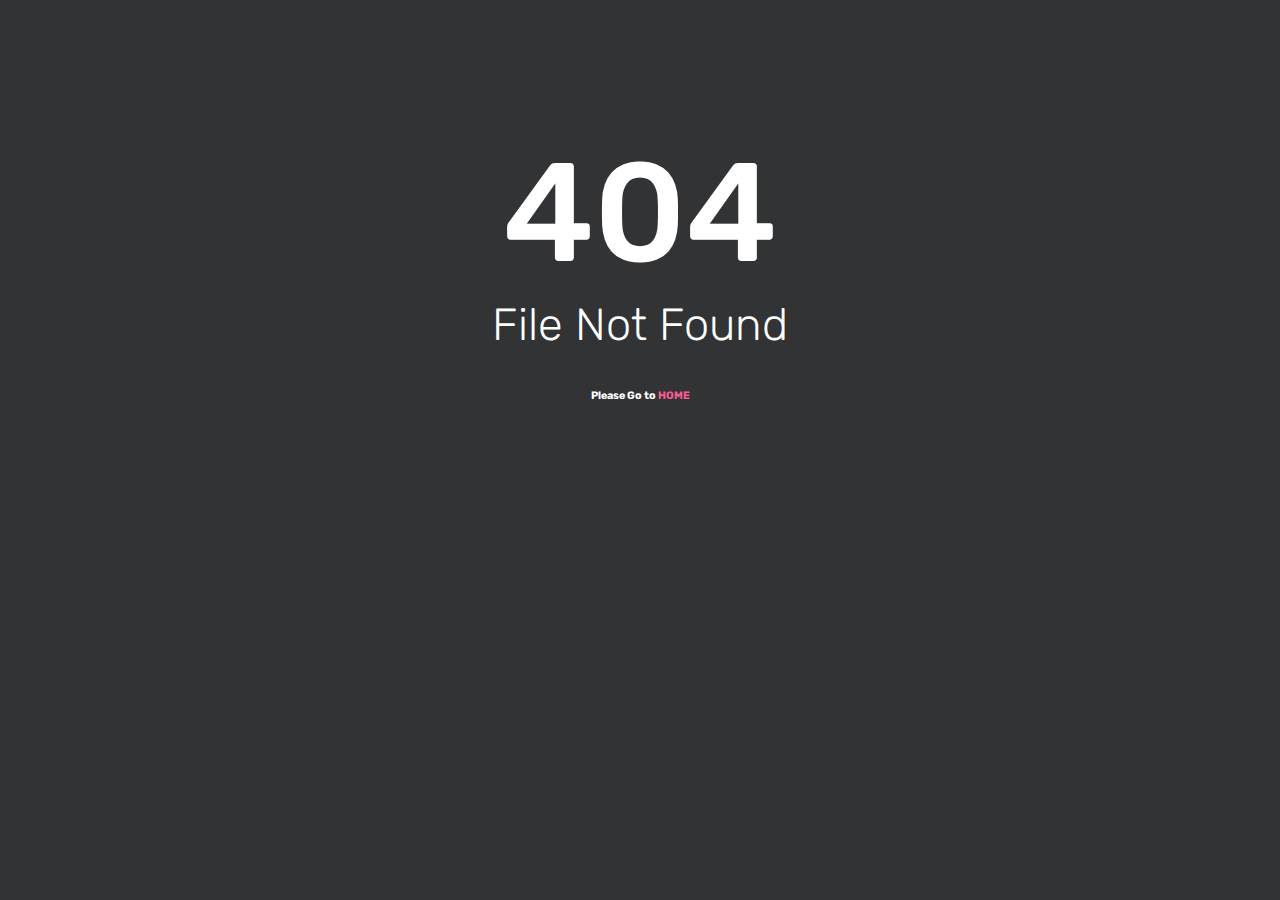
<file: cart.html>
<html>

<head>
  <title>404 - File Not Found</title>
  <link href='//fonts.bunny.net/css?family=Rubik:300,400,500' rel='stylesheet' type='text/css'>
  <!-- Favicon
	============================================ -->
  <link rel="shortcut icon" type="image/x-icon" href="img/T-16x16.png">
  <style>
    html,
    body {
      width: 100%;
      margin: 0;
      padding: 0;
      text-align: center;
      font-family: 'Rubik';
      background-repeat: no-repeat;
      background-position: bottom center;
      background-size: cover;
      color: white;
      height: 100%;
      background-color: #313335;
    }

    h1 {
      margin-bottom: 0px;
      font-weight: bold;
      font-size: 140px;
      font-weight: 500;
      padding-top: 130px;
      margin-bottom: -35px;
    }

    h2 {
      font-size: 45px;
      color: white;
      font-weight: 200;
    }
  </style>
</head>

<body>
  <div id='content'>
    <h1 style='margin-bottom: -35px;'>404</h1>
    <h2>File Not Found</h2>
  </div>
  <h6>Please Go to <a href="index.html" style="text-decoration: none;color: #F95D96;" class="color">HOME</a></h6>
</body>

</html>
</file>
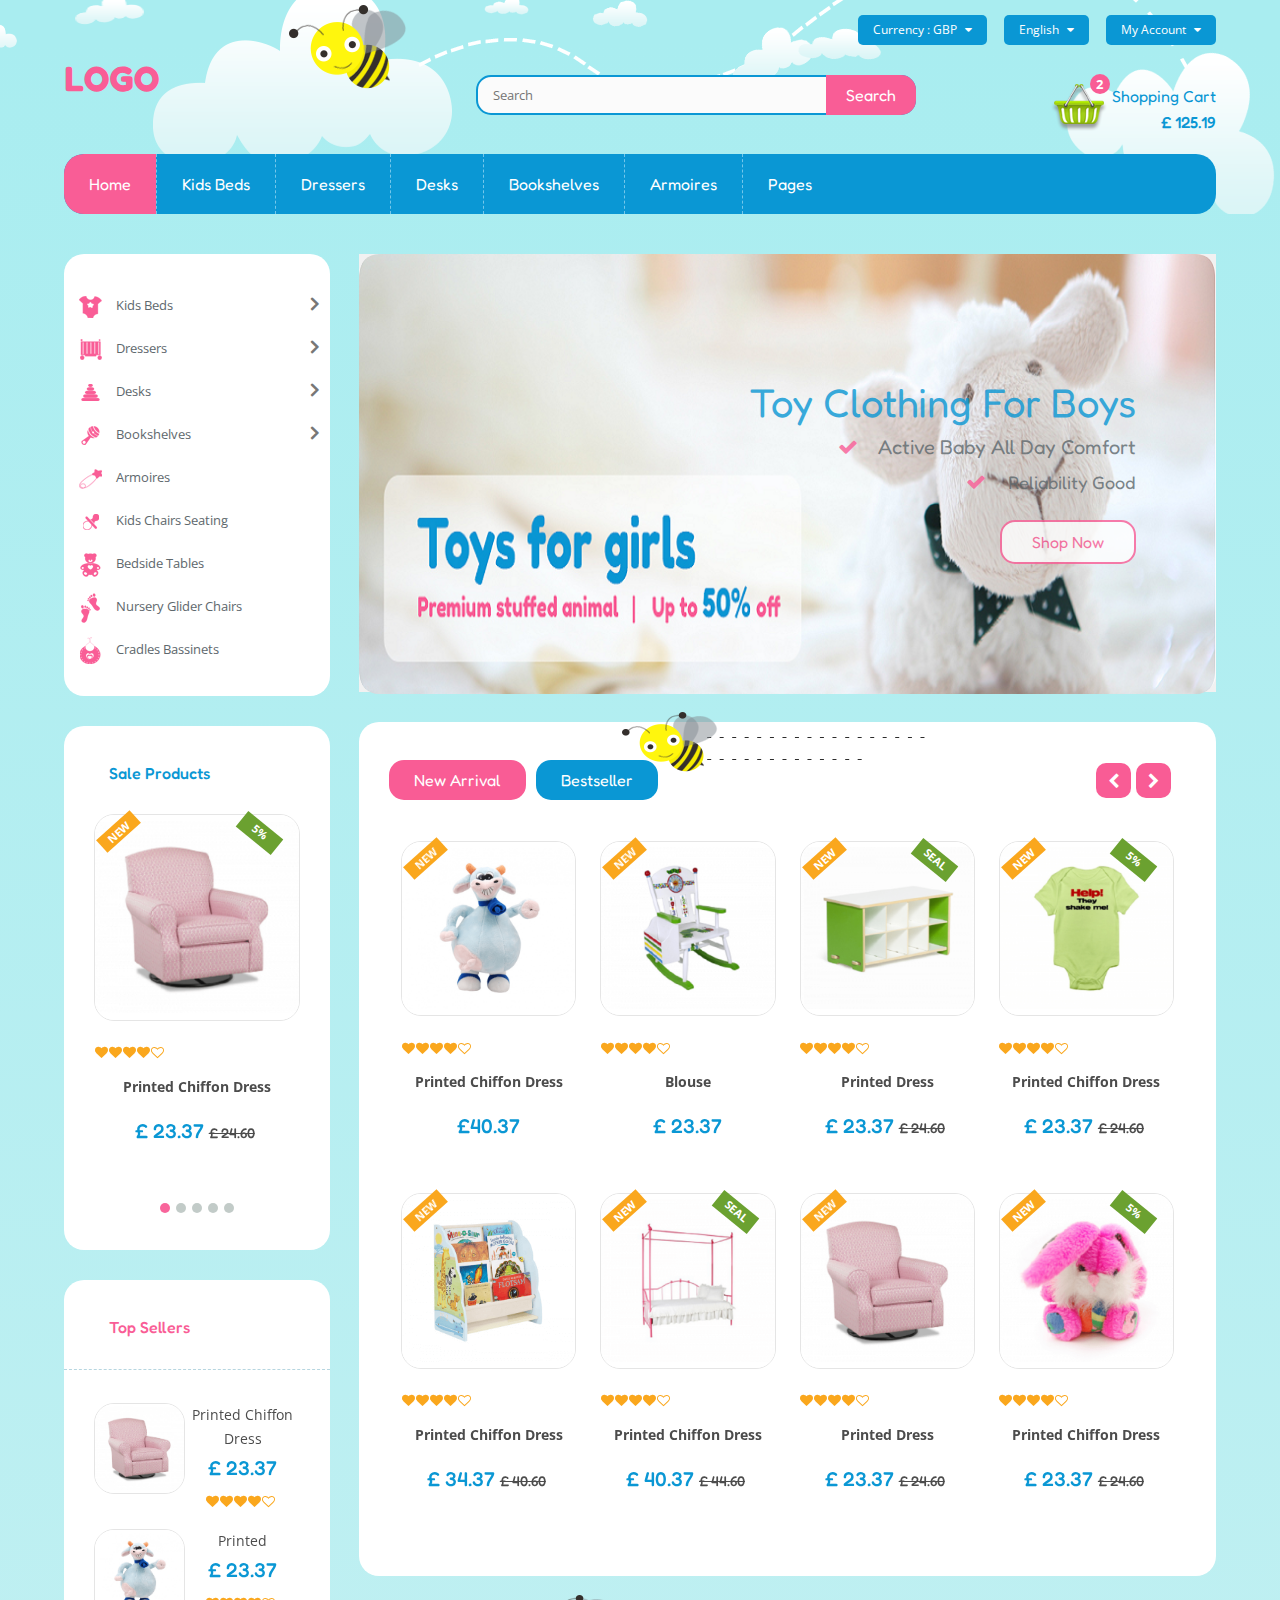
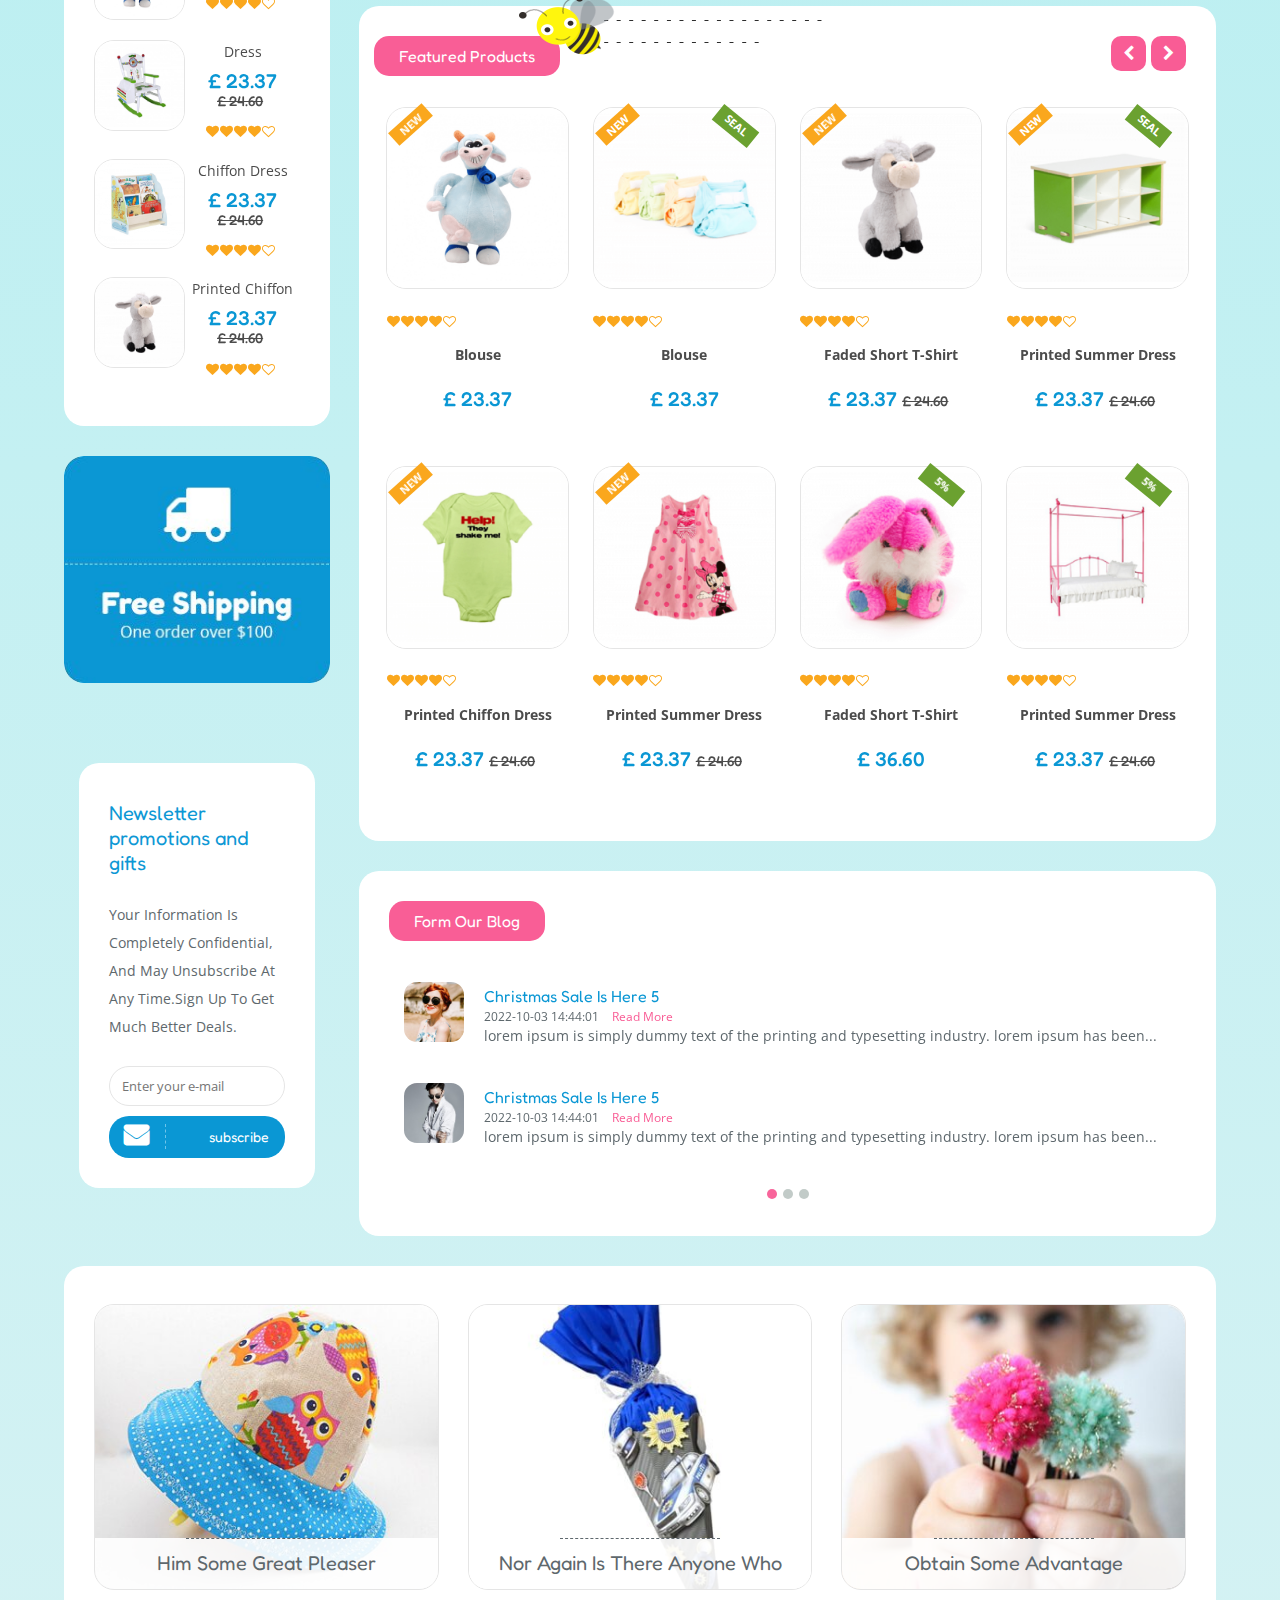
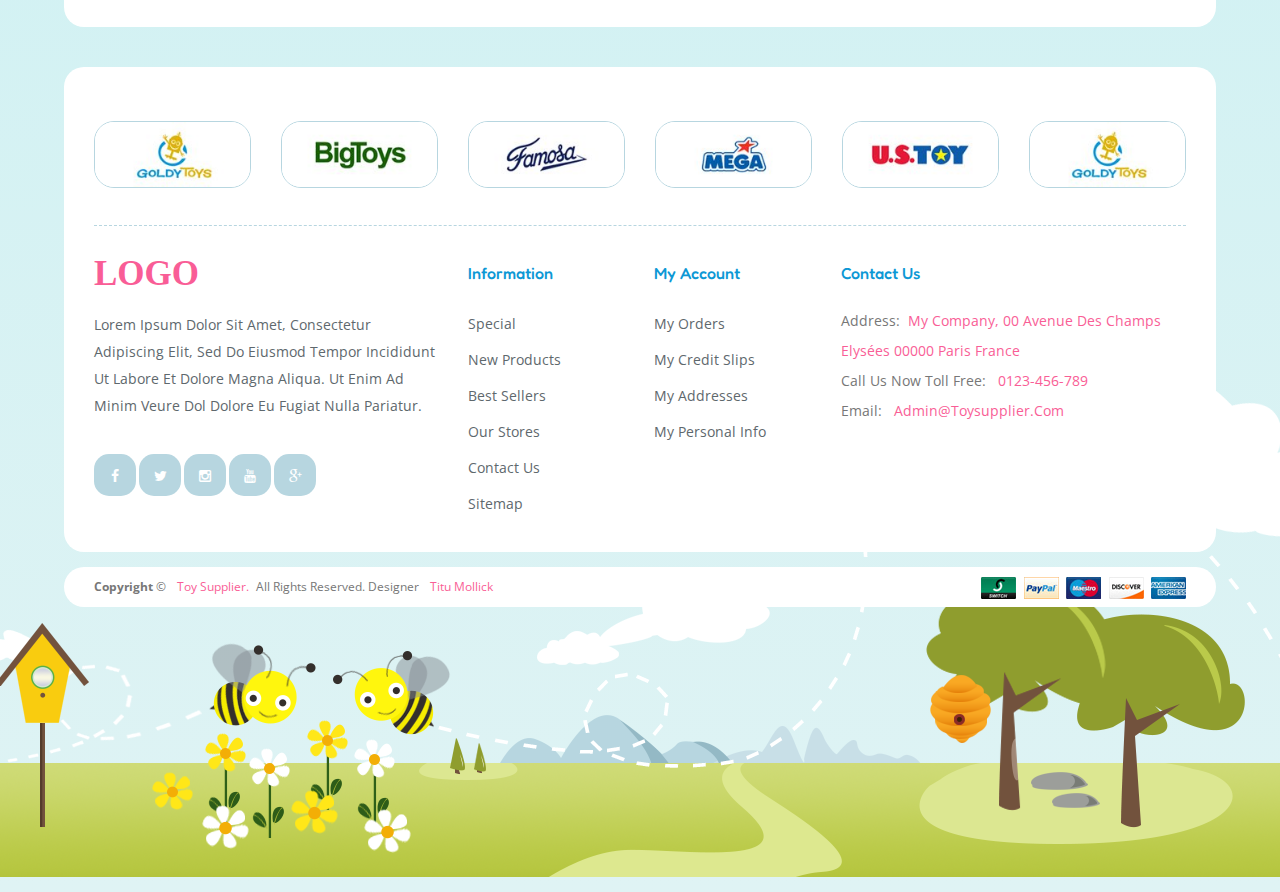
<file: index-2.html>
<!DOCTYPE html>
<html class="no-js" lang="en">


<head>
	<meta charset="utf-8">
	<meta http-equiv="x-ua-compatible" content="ie=edge">
	<title>Home Two | ToyShop</title>
	<meta name="description" content="">
	<meta name="viewport" content="width=device-width, initial-scale=1">

	<!-- Googlr Fonts
		============================================ -->

	<link rel="stylesheet" href="https://fonts.googleapis.com/css?family=Open+Sans:300,400,600&amp;subset=latin,latin-ext"
		type="text/css" media="all" />

	<link href='https://fonts.googleapis.com/css?family=Fredoka+One' rel='stylesheet' type='text/css'>

	<!-- Favicon
		============================================ -->
	<link rel="shortcut icon" type="image/x-icon" href="img/T-16x16.png">

	<!-- CSS  -->

	<!-- Bootstrap CSS
		============================================ -->
	<link rel="stylesheet" href="css/bootstrap.min.css">

	<!-- owl.carousel CSS
		============================================ -->
	<link rel="stylesheet" href="css/owl.carousel.css">

	<!-- font-awesome.min CSS
		============================================ -->
	<link rel="stylesheet" href="css/font-awesome.min.css">

	<!-- meanmenu CSS
		============================================ -->
	<link rel="stylesheet" href="css/meanmenu.min.css" media="all" />

	<!-- animate CSS
		============================================ -->
	<link rel="stylesheet" href="css/animate.css">

	<!-- nivo slider CSS
		============================================ -->
	<link rel="stylesheet" href="css/nivo-slider.css" type="text/css" />
	<link rel="stylesheet" href="css/preview.css" type="text/css" media="screen" />

	<!-- normalize CSS
		============================================ -->
	<link rel="stylesheet" href="css/normalize.css">

	<!-- main CSS
		============================================ -->
	<link rel="stylesheet" href="css/main.css">

	<!-- style CSS
		============================================ -->
	<link rel="stylesheet" href="style.css">

	<!-- responsive CSS
		============================================ -->
	<link rel="stylesheet" href="css/responsive.css">

	<script src="js/vendor/modernizr-2.8.3.min.js"></script>
</head>

<body class="home-two">

	<!-- Header Area-->
	<header class="header-area clearfix">
		<div class="container">
			<div class="row">
				<div class="col-xl-12">
					<div class="headet-top">
						<div class="htop-one">
							<ul class="curency">
								<li>
									<a href="#">Currency : <span>gbp</span><i class="fa fa-caret-down"></i></a>
									<ul>
										<li><a href="#">Dollar<span>(usd)</span></a></li>
										<li><a href="#">Pound<span>(GBP)</span></a></li>
									</ul>
								</li>
							</ul>
						</div>
						<div class="htop-one">
							<ul class="lenguage">
								<li>
									<a href="#">english<i class="fa fa-caret-down"></i></a>
									<ul>
										<li><a href="#">English</a></li>
										<li><a href="#">اللغة العربية</a></li>
									</ul>
								</li>
							</ul>
						</div>
						<div class="htop-one last">
							<ul class="account">
								<li><a href="#">My account<i class="fa fa-caret-down"></i></a>
									<ul>
										<li><a href="my-account.html">My account</a></li> 
										<li><a href="wishlist.html">My wishlist</a></li> 
										<li><a href="checkout-page.html">Checkout</a></li> 
										<li><a href="login-register.html">Log in</a></li> 
									</ul>	
								</li>
							</ul>
						</div>
					</div>
				</div>
			</div>
		</div>
		<div class="container">
			<div class="header-midile">
				<div class="row">
					<div class="col-xl-3 col-lg-3 col-md-3 col-12">
						<div class="lago">
							<a href="index.html" style="font-size: 35px;font-weight: 900;color: #F95D96;font-family: 'Fredoka One', cursive;"> LOGO
								<!-- <img src="img/logo.png" alt="lago" /> -->
							</a>
						</div>
					</div>
					<div class="col-xl-6 col-lg-6 col-md-6 col-12">
						<div class="search">
							<form action="#">
								<input type="text" placeholder="search" />
								<input type="submit" value="search">
							</form>
						</div>
					</div>
					<div class="col-xl-3 col-lg-3 col-md-3 col-12">
						<ul class="curt">
							<li><a class="total-cart-b" href="#">
									<span>2</span>
									<p>Shopping Cart</p>
									<h6>£ 125.19</h6>
								</a>
								<div class="curt-list">
									<ul>
										<li class="curt-list-li">
											<a href="#"><img src="img/product/printed-chiffon-dress.jpg.png" alt="img" /></a>
											<a href="#"><span class="curt-list-item-color">1 X</span>
												<p>Printed</p>
											</a>
											<span>S, Yellow</span>
											<h6>£ 61.19</h6>
										</li>
										<li class="curt-list-li border-li">
											<a href="#"><img src="img/product/printed-dress.chear.jpg.png" alt="img" /></a>
											<a href="#"><span class="curt-list-item-color">1 X</span>
												<p>Blouse</p>
											</a>
											<span>L, Orang</span>
											<h6>£ 25.19</h6>
										</li>
										<li>
											<p class="totel">totel</p>
											<h6>£ 61.19</h6>
										</li>
									</ul>
									<button>check out</button>
								</div>
							</li>
						</ul>
					</div>
				</div>
			</div>
		</div>
		<div class="container">
			<div class="row">
				<div class="col-xl-12">
					<div class="main-menu">
						<ul class="nav floatleft">
							<li class="active"><a href="index.html">home</a>
								<ul class="dworpdown">
									<li><a href="index-2.html">home-2</a></li>
									<li><a href="index-3.html">home-3</a></li>
								</ul>
							</li>
							<li class="mega-menu-one"><a href="shop.html">kids beds</a>
								<ul class="sub-menu">
									<li><a href="shop.html">dresses</a>
										<ul class="sub-menu">
											<li><a href="shop.html">Cocktail</a></li>
											<li><a href="shop.html">day</a></li>
											<li><a href="shop.html">Evening</a></li>
											<li><a href="shop.html">Sports</a></li>
										</ul>
									</li>
									<li><a href="shop.html">clothing</a>
										<ul class="sub-menu">
											<li><a href="shop.html">Sports</a></li>
											<li><a href="shop.html">Evening</a></li>
											<li><a href="shop.html">Cocktail</a></li>
											<li><a href="shop.html">day</a></li>
										</ul>
									</li>
									<li><a href="shop.html">handbags</a>
										<ul class="sub-menu">
											<li><a href="shop.html">Sports</a></li>
											<li><a href="shop.html">day</a></li>
											<li><a href="shop.html">Cocktail</a></li>
											<li><a href="shop.html">Evening</a></li>
										</ul>
									</li>
									<li><a href="shop.html">shoes</a>
										<ul class="sub-menu">
											<li><a href="shop.html">Sports</a></li>
											<li><a href="shop.html">Evening</a></li>
											<li><a href="shop.html">day</a></li>
											<li><a href="shop.html">Cocktail</a></li>
										</ul>
									</li>
									<li>
										<a href="shop.html"><img src="img/block_menu.png" alt="" /></a>
									</li>
								</ul>
							</li>
							<li class="mega-menu-two"><a href="shop.html">dressers</a>
								<ul class="sub-menu">
									<li><a href="shop.html">dresses</a>
										<ul class="sub-menu">
											<li><a href="shop.html">Bootees</a></li>
											<li><a href="shop.html">Blazers</a></li>
										</ul>
									</li>
									<li><a href="#">clothing</a>
										<ul class="sub-menu">
											<li><a href="shop.html">coats</a></li>
											<li><a href="shop.html">T-shirts</a></li>
										</ul>
									</li>
									<li><a href="#">handbags</a>
										<ul class="sub-menu">
											<li><a href="shop.html">Bands</a></li>
											<li><a href="shop.html">Furniture</a></li>
										</ul>
									</li>
									<li><a href="#">shoes</a>
										<ul class="sub-menu">
											<li><a href="shop.html">Bands</a></li>
											<li><a href="shop.html">Lifestyle</a></li>
										</ul>
									</li>
								</ul>
							</li>
							<li class="mega-menu-three"><a href="shop.html">desks</a>
								<ul class="sub-menu">
									<li><a href="shop.html">dresses</a>
										<ul class="sub-menu">
											<li><a href="shop.html">Cocktail</a></li>
											<li><a href="shop.html">day</a></li>
											<li><a href="shop.html">Evening</a></li>
											<li><a href="shop.html">Sports</a></li>
										</ul>
									</li>
									<li><a href="#">clothing</a>
										<ul class="sub-menu">
											<li><a href="shop.html">Sports</a></li>
											<li><a href="shop.html">Evening</a></li>
											<li><a href="shop.html">Cocktail</a></li>
											<li><a href="shop.html">day</a></li>
										</ul>
									</li>
									<li><a href="#">handbags</a>
										<ul class="sub-menu">
											<li><a href="shop.html">Sports</a></li>
											<li><a href="shop.html">day</a></li>
											<li><a href="shop.html">Cocktail</a></li>
											<li><a href="shop.html">Evening</a></li>
										</ul>
									</li>
									<li><a href="#">shoes</a>
										<ul class="sub-menu">
											<li><a href="shop.html">Sports</a></li>
											<li><a href="shop.html">Evening</a></li>
											<li><a href="shop.html">day</a></li>
											<li><a href="shop.html">Cocktail</a></li>
										</ul>
									</li>
								</ul>
							</li>
							<li class="mega-menu-for"><a href="shop.html">bookshelves</a>
								<ul class="sub-menu">
									<li><a href="shop.html">dresses</a>
										<ul class="sub-menu">
											<li><a href="shop.html">Cocktail</a></li>
											<li><a href="shop.html">day</a></li>
											<li><a href="shop.html">Evening</a></li>
											<li><a href="shop.html">Sports</a></li>
										</ul>
									</li>
									<li><a href="#">clothing</a>
										<ul class="sub-menu">
											<li><a href="shop.html">Sports</a></li>
											<li><a href="shop.html">Evening</a></li>
											<li><a href="shop.html">Cocktail</a></li>
											<li><a href="shop.html">day</a></li>
										</ul>
									</li>
									<li><a href="#">handbags</a>
										<ul class="sub-menu">
											<li><a href="shop.html">Sports</a></li>
											<li><a href="shop.html">day</a></li>
											<li><a href="shop.html">Cocktail</a></li>
											<li><a href="shop.html">Evening</a></li>
										</ul>
									</li>
									<li><a href="#">shoes</a>
										<ul class="sub-menu">
											<li><a href="shop.html">Sports</a></li>
											<li><a href="shop.html">Evening</a></li>
											<li><a href="shop.html">day</a></li>
											<li><a href="shop.html">Cocktail</a></li>
										</ul>
									</li>
								</ul>
							</li>
							<li><a href="shop.html">armoires</a></li>
							<li><a href="shop.html">pages</a>
								<ul class="dworpdown">
									<li><a href="shop.html">Shop page</a></li>
									<li><a href="single-product.html">Single product</a></li>
									<li><a href="checkout-page.html">Checkout</a></li>
									<li><a href="wishlist.html">Wishlist</a></li>
									<li><a href="contact-page.html">Contact us</a></li>
									<li><a href="blog.html">Blog</a></li>
									<li><a href="blog-details.html">Blog details</a></li>
									<li><a href="about-us.html">About us</a></li>
									<li><a href="service.html">Service</a></li>
									<li><a href="my-account.html">My account</a></li>
									<li><a href="login-register.html">Login register</a></li>
								</ul>
							</li>
						</ul>
					</div>
				</div>
			</div>
		</div>
		<!-- mobile-menu-area start -->
		<div class="mobile-menu-area">
			<div class="container">
				<div class="row">
					<div class="col-md-12">
						<div class="mobile-menu">
							<nav id="dropdown">
								<ul>
									<li><a href="index.html">Home</a>
										<ul>
											<li><a href="index-2.html">Home 2</a></li>
											<li><a href="index-3.html">Home 3</a></li>
										</ul>
									</li>
									<li><a href="blog.html">kids beds</a>
										<ul>
											<li><a href="shop.html">dresses</a>
												<ul>
													<li><a href="shop.html">Cocktail</a></li>
													<li><a href="shop.html">day</a></li>
													<li><a href="shop.html">Evening</a></li>
													<li><a href="shop.html">Sports</a></li>
												</ul>
											</li>
											<li><a href="shop.html">clothing</a>
												<ul class="sub-menu">
													<li><a href="shop.html">Sports</a></li>
													<li><a href="shop.html">Evening</a></li>
													<li><a href="shop.html">Cocktail</a></li>
													<li><a href="shop.html">day</a></li>
												</ul>
											</li>
											<li><a href="shop.html">handbags</a>
												<ul class="sub-menu">
													<li><a href="shop.html">Sports</a></li>
													<li><a href="shop.html">day</a></li>
													<li><a href="shop.html">Cocktail</a></li>
													<li><a href="shop.html">Evening</a></li>
												</ul>
											</li>
											<li><a href="shop.html">shoes</a>
												<ul class="sub-menu">
													<li><a href="shop.html">Sports</a></li>
													<li><a href="shop.html">Evening</a></li>
													<li><a href="shop.html">day</a></li>
													<li><a href="shop.html">Cocktail</a></li>
												</ul>
											</li>
											<li>
												<a href="shop.html"><img src="img/block_menu.png" alt="" /></a>
											</li>
										</ul>
									</li>
									<li><a href="shop.html">dressers</a>
										<ul>
											<li><a href="shop.html">dresses</a>
												<ul class="sub-menu">
													<li><a href="shop.html">Bootees Bags</a></li>
													<li><a href="shop.html">Blazers</a></li>
												</ul>
											</li>
											<li><a href="#">clothing</a>
												<ul class="sub-menu">
													<li><a href="shop.html">coats</a></li>
													<li><a href="shop.html">T-shirts</a></li>
												</ul>
											</li>
											<li><a href="#">handbags</a>
												<ul class="sub-menu">
													<li><a href="shop.html">Bands</a></li>
													<li><a href="shop.html">Furniture</a></li>
												</ul>
											</li>
											<li><a href="#">shoes</a>
												<ul class="sub-menu">
													<li><a href="shop.html">Bands</a></li>
													<li><a href="shop.html">Lifestyle</a></li>
												</ul>
											</li>
										</ul>
									</li>
									<li><a href="shop.html">desks</a>
										<ul class="sub-menu">
											<li><a href="shop.html">dresses</a>
												<ul class="sub-menu">
													<li><a href="shop.html">Cocktail</a></li>
													<li><a href="shop.html">day</a></li>
													<li><a href="shop.html">Evening</a></li>
													<li><a href="shop.html">Sports</a></li>
												</ul>
											</li>
											<li><a href="#">clothing</a>
												<ul class="sub-menu">
													<li><a href="shop.html">Sports</a></li>
													<li><a href="shop.html">Evening</a></li>
													<li><a href="shop.html">Cocktail</a></li>
													<li><a href="shop.html">day</a></li>
												</ul>
											</li>
											<li><a href="#">handbags</a>
												<ul class="sub-menu">
													<li><a href="shop.html">Sports</a></li>
													<li><a href="shop.html">day</a></li>
													<li><a href="shop.html">Cocktail</a></li>
													<li><a href="shop.html">Evening</a></li>
												</ul>
											</li>
											<li><a href="#">shoes</a>
												<ul class="sub-menu">
													<li><a href="shop.html">Sports</a></li>
													<li><a href="shop.html">Evening</a></li>
													<li><a href="shop.html">day</a></li>
													<li><a href="shop.html">Cocktail</a></li>
												</ul>
											</li>
										</ul>
									</li>
									<li><a href="shop.html">bookshelves</a>
										<ul class="sub-menu">
											<li><a href="shop.html">dresses</a>
												<ul class="sub-menu">
													<li><a href="shop.html">Cocktail</a></li>
													<li><a href="shop.html">day</a></li>
													<li><a href="shop.html">Evening</a></li>
													<li><a href="shop.html">Sports</a></li>
												</ul>
											</li>
											<li><a href="#">clothing</a>
												<ul class="sub-menu">
													<li><a href="shop.html">Sports</a></li>
													<li><a href="shop.html">Evening</a></li>
													<li><a href="shop.html">Cocktail</a></li>
													<li><a href="shop.html">day</a></li>
												</ul>
											</li>
											<li><a href="#">handbags</a>
												<ul class="sub-menu">
													<li><a href="shop.html">Sports</a></li>
													<li><a href="shop.html">day</a></li>
													<li><a href="shop.html">Cocktail</a></li>
													<li><a href="shop.html">Evening</a></li>
												</ul>
											</li>
											<li><a href="#">shoes</a>
												<ul class="sub-menu">
													<li><a href="shop.html">Sports</a></li>
													<li><a href="shop.html">Evening</a></li>
													<li><a href="shop.html">day</a></li>
													<li><a href="shop.html">Cocktail</a></li>
												</ul>
											</li>
										</ul>
									</li>
									<li><a href="shop.html">armoires</a></li>
									<li><a href="shop.html">pages</a>
										<ul>
											<li><a href="shop.html">Shop page</a></li>
											<li><a href="single-product.html">Single product</a></li>
											<li><a href="checkout-page.html">Checkout</a></li>
											<li><a href="wishlist.html">Wishlist</a></li>
											<li><a href="contact-page.html">Contact us</a></li>
											<li><a href="blog.html">Blog</a></li>
											<li><a href="blog-details.html">Blog details</a></li>
											<li><a href="about-us.html">About us</a></li>
											<li><a href="service.html">Service</a></li>
											<li><a href="my-account.html">My account</a></li>
											<li><a href="login-register.html">Login register</a></li>
										</ul>
									</li>
								</ul>
							</nav>
						</div>
					</div>
				</div>
			</div>
		</div>
		<!-- mobile-menu-area end -->
	</header>
	<!-- medile-section  strat-->
	<section class="medile-section">
		<div class="container">
			<div class="row flex-row-reverse">
				<!-- Right section Strat -->
				<div class="col-xl-9 col-lg-9">
					<div class="right-section">
						<!-- Slider Area Start -->
						<div class="slider-area bg-gray">
							<div class="bend niceties preview-2">
								<div id="ensign-nivoslider" class="slides">
									<img src="img/slider/6.png" alt="" title="#slider-direction-1" />
									<img src="img/slider/4.jpg" alt="" title="#slider-direction-2" />
								</div>
								<!-- direction 1 -->
								<div id="slider-direction-1" class="t-cn slider-direction">
									<div class="slider-content t-lfr s-tb slider-1">
										<div class="title-container s-tb-c">
											<h1 class="title1">Toy Clothing for boys</h1>
											<h3 class="title2">Active baby all day comfort</h3>
											<h4 class="title3">Reliability good</h4>
											<button class="shop-button">Shop now</button>
										</div>
									</div>
								</div>
								<!-- direction 2 -->
								<div id="slider-direction-2" class="slider-direction">
									<div class="slider-content t-lfr s-tb slider-2">
										<div class="title-container s-tb-c title-compress">
											<h1 class="title1">Designer dolls much Toy</h1>
											<h3 class="title2">Active baby all day comfort</h3>
											<h4 class="title3">Reliability good</h4>
											<button class="shop-button">Shop now</button>
										</div>
									</div>
								</div>
							</div>
						</div>
						<!-- Slider Area End -->
						<!-- Product Tab Strat -->
						<div class="home-two-product-tab">
							<div class="product-tab bg-bd responsive-padding">
								<ul class="tab-menu nav" role="tablist">
									<li role="presentation">
										<a href="#arrival" class="active" role="tab" data-bs-toggle="tab">
											New Arrival
										</a>
									</li>
									<li role="presentation">
										<a href="#bestseller" role="tab" data-bs-toggle="tab">Bestseller
										</a>
									</li>
								</ul>
								<div class="tab-content jump">
									<div role="tabpanel" class="tab-pane active" id="arrival">
										<div class="home-two-all-product owl-carousel">
											<div class="product-section">
												<div class="single-product">
													<div class="product-image">
														<a href="#"><img src="img/product/printed-chiffon-dress.jpg.png" alt="" />
														</a>
														<div class="cart-box">
															<div class="product-text">
																<a href="#"><span class="heart"><i class="fa fa-heart"></i></span></a>
																<a href="#">
																	<p>add to card</p>
																</a>
																<a href="#"><span class="retweet"><i class="fa fa-retweet"></i></span></a>
															</div>
															<div class="link">
																<a href="#"><i class="fa fa-search-plus"></i></a>
															</div>
														</div>
													</div>
													<div class="price-box">
														<div class="rank">
															<a href="#"><i class="fa fa-heart"></i></a>
															<a href="#"><i class="fa fa-heart"></i></a>
															<a href="#"><i class="fa fa-heart"></i></a>
															<a href="#"><i class="fa fa-heart"></i></a>
															<a href="#"><i class="fa fa-heart-o"></i></a>
														</div>
														<a href="#">
															<p>Printed Chiffon Dress</p>
														</a>
														<div class="price">
															<a href="#">
																<h5>£40.37</h5>
															</a>
														</div>
													</div>
													<a href="#"><span class="leval">new</span></a>
												</div>
												<div class="single-product">
													<div class="product-image">
														<a href="#"><img src="img/product/printed-dress.jpg.png" alt="" />
														</a>
														<div class="cart-box">
															<div class="product-text">
																<a href="#"><span class="heart"><i class="fa fa-heart"></i></span></a>
																<a href="#">
																	<p>add to card</p>
																</a>
																<a href="#"><span class="retweet"><i class="fa fa-retweet"></i></span></a>
															</div>
															<div class="link">
																<a href="#"><i class="fa fa-search-plus"></i></a>
															</div>
														</div>
													</div>
													<div class="price-box">
														<div class="rank">
															<a href="#"><i class="fa fa-heart"></i></a>
															<a href="#"><i class="fa fa-heart"></i></a>
															<a href="#"><i class="fa fa-heart"></i></a>
															<a href="#"><i class="fa fa-heart"></i></a>
															<a href="#"><i class="fa fa-heart-o"></i></a>
														</div>
														<a href="#">
															<p>Printed Chiffon Dress</p>
														</a>
														<div class="price">
															<a href="#">
																<h5>£ 34.37<span>£ 40.60</span></h5>
															</a>
														</div>
													</div>
													<a href="#"><span class="leval">new</span></a>
												</div>
											</div>
											<div class="product-section">
												<div class="single-product">
													<div class="product-image">
														<a href="#"><img src="img/product/printed-dress.chear.jpg.png" alt="" /> </a>
														<div class="cart-box">
															<div class="product-text">
																<a href="#"><span class="heart"><i class="fa fa-heart"></i></span></a>
																<a href="#">
																	<p>add to card</p>
																</a>
																<a href="#"><span class="retweet"><i class="fa fa-retweet"></i></span></a>
															</div>
															<div class="link">
																<a href="#"><i class="fa fa-search-plus"></i></a>
															</div>
														</div>
													</div>
													<div class="price-box">
														<div class="rank">
															<a href="#"><i class="fa fa-heart"></i></a>
															<a href="#"><i class="fa fa-heart"></i></a>
															<a href="#"><i class="fa fa-heart"></i></a>
															<a href="#"><i class="fa fa-heart"></i></a>
															<a href="#"><i class="fa fa-heart-o"></i></a>
														</div>
														<a href="#">
															<p>Blouse</p>
														</a>
														<div class="price">
															<a href="#">
																<h5>£ 23.37</h5>
															</a>
														</div>
													</div>
													<a href="#"><span class="leval">new</span></a>
												</div>
												<div class="single-product">
													<div class="product-image">
														<a href="#"><img src="img/product/printed-chiffon-bad.jpg.png" alt="" /> </a>
														<div class="cart-box">
															<div class="product-text">
																<a href="#"><span class="heart"><i class="fa fa-heart"></i></span></a>
																<a href="#">
																	<p>add to card</p>
																</a>
																<a href="#"><span class="retweet"><i class="fa fa-retweet"></i></span></a>
															</div>
															<div class="link">
																<a href="#"><i class="fa fa-search-plus"></i></a>
															</div>
														</div>
													</div>
													<div class="price-box">
														<div class="rank">
															<a href="#"><i class="fa fa-heart"></i></a>
															<a href="#"><i class="fa fa-heart"></i></a>
															<a href="#"><i class="fa fa-heart"></i></a>
															<a href="#"><i class="fa fa-heart"></i></a>
															<a href="#"><i class="fa fa-heart-o"></i></a>
														</div>
														<a href="#">
															<p>Printed Chiffon Dress</p>
														</a>
														<div class="price">
															<a href="#">
																<h5>£ 40.37<span>£ 44.60</span></h5>
															</a>
														</div>
														<span class="descount">seal</span>
													</div>
													<a href="#"><span class="leval">new</span></a>
												</div>
											</div>
											<div class="product-section">
												<div class="single-product">
													<div class="product-image">
														<a href="#"><img src="img/product/printed.jpg.png" alt="" /> </a>
														<div class="cart-box">
															<div class="product-text">
																<a href="#"><span class="heart"><i class="fa fa-heart"></i></span></a>
																<a href="#">
																	<p>add to card</p>
																</a>
																<a href="#"><span class="retweet"><i class="fa fa-retweet"></i></span></a>
															</div>
															<div class="link">
																<a href="#"><i class="fa fa-search-plus"></i></a>
															</div>
														</div>
													</div>
													<div class="price-box">
														<div class="rank">
															<a href="#"><i class="fa fa-heart"></i></a>
															<a href="#"><i class="fa fa-heart"></i></a>
															<a href="#"><i class="fa fa-heart"></i></a>
															<a href="#"><i class="fa fa-heart"></i></a>
															<a href="#"><i class="fa fa-heart-o"></i></a>
														</div>
														<a href="#">
															<p>Printed Dress</p>
														</a>
														<div class="price">
															<a href="#">
																<h5>£ 23.37<span>£ 24.60</span></h5>
															</a>
														</div>
														<span class="descount">seal</span>
													</div>
													<a href="#"><span class="leval">new</span></a>
												</div>
												<div class="single-product">
													<div class="product-image">
														<a href="#"><img src="img/product/printed-summer-dress.jpg.png" alt="" /> </a>
														<div class="cart-box">
															<div class="product-text">
																<a href="#"><span class="heart"><i class="fa fa-heart"></i></span></a>
																<a href="#">
																	<p>add to card</p>
																</a>
																<a href="#"><span class="retweet"><i class="fa fa-retweet"></i></span></a>
															</div>
															<div class="link">
																<a href="#"><i class="fa fa-search-plus"></i></a>
															</div>
														</div>
													</div>
													<div class="price-box">
														<div class="rank">
															<a href="#"><i class="fa fa-heart"></i></a>
															<a href="#"><i class="fa fa-heart"></i></a>
															<a href="#"><i class="fa fa-heart"></i></a>
															<a href="#"><i class="fa fa-heart"></i></a>
															<a href="#"><i class="fa fa-heart-o"></i></a>
														</div>
														<a href="#">
															<p>Printed Dress</p>
														</a>
														<div class="price">
															<a href="#">
																<h5>£ 23.37<span>£ 24.60</span></h5>
															</a>
														</div>
													</div>
													<a href="#"><span class="leval">new</span></a>
												</div>
											</div>
											<div class="product-section">
												<div class="single-product">
													<div class="product-image">
														<a href="#"><img src="img/product/blouse.jpg.png" alt="" /> </a>
														<div class="cart-box">
															<div class="product-text">
																<a href="#"><span class="heart"><i class="fa fa-heart"></i></span></a>
																<a href="#">
																	<p>add to card</p>
																</a>
																<a href="#"><span class="retweet"><i class="fa fa-retweet"></i></span></a>
															</div>
															<div class="link">
																<a href="#"><i class="fa fa-search-plus"></i></a>
															</div>
														</div>
													</div>
													<div class="price-box">
														<div class="rank">
															<a href="#"><i class="fa fa-heart"></i></a>
															<a href="#"><i class="fa fa-heart"></i></a>
															<a href="#"><i class="fa fa-heart"></i></a>
															<a href="#"><i class="fa fa-heart"></i></a>
															<a href="#"><i class="fa fa-heart-o"></i></a>
														</div>
														<a href="#">
															<p>Printed Chiffon Dress</p>
														</a>
														<div class="price">
															<a href="#">
																<h5>£ 23.37<span>£ 24.60</span></h5>
															</a>
														</div>
														<span class="descount">5%</span>
													</div>
													<a href="#"><span class="leval">new</span></a>
												</div>
												<div class="single-product">
													<div class="product-image">
														<a href="#"><img src="img/product/faded-short-tshirt.jpg.png" alt="" /> </a>
														<div class="cart-box">
															<div class="product-text">
																<a href="#"><span class="heart"><i class="fa fa-heart"></i></span></a>
																<a href="#">
																	<p>add to card</p>
																</a>
																<a href="#"><span class="retweet"><i class="fa fa-retweet"></i></span></a>
															</div>
															<div class="link">
																<a href="#"><i class="fa fa-search-plus"></i></a>
															</div>
														</div>
													</div>
													<div class="price-box">
														<div class="rank">
															<a href="#"><i class="fa fa-heart"></i></a>
															<a href="#"><i class="fa fa-heart"></i></a>
															<a href="#"><i class="fa fa-heart"></i></a>
															<a href="#"><i class="fa fa-heart"></i></a>
															<a href="#"><i class="fa fa-heart-o"></i></a>
														</div>
														<a href="#">
															<p>Printed Chiffon Dress</p>
														</a>
														<div class="price">
															<a href="#">
																<h5>£ 23.37<span>£ 24.60</span></h5>
															</a>
														</div>
														<span class="descount">5%</span>
													</div>
													<a href="#"><span class="leval">new</span></a>
												</div>
											</div>
											<div class="product-section">
												<div class="single-product">
													<div class="product-image">
														<a href="#"><img src="img/product/faded-short-sleeves-tshirt.jpg.png" alt="" /> </a>
														<div class="cart-box">
															<div class="product-text">
																<a href="#"><span class="heart"><i class="fa fa-heart"></i></span></a>
																<a href="#">
																	<p>add to card</p>
																</a>
																<a href="#"><span class="retweet"><i class="fa fa-retweet"></i></span></a>
															</div>
															<div class="link">
																<a href="#"><i class="fa fa-search-plus"></i></a>
															</div>
														</div>
													</div>
													<div class="price-box">
														<div class="rank">
															<a href="#"><i class="fa fa-heart"></i></a>
															<a href="#"><i class="fa fa-heart"></i></a>
															<a href="#"><i class="fa fa-heart"></i></a>
															<a href="#"><i class="fa fa-heart"></i></a>
															<a href="#"><i class="fa fa-heart-o"></i></a>
														</div>
														<a href="#">
															<p>Printed Chiffon Dress</p>
														</a>
														<div class="price">
															<a href="#">
																<h5>£ 23.37<span>£ 24.60</span></h5>
															</a>
														</div>
														<span class="descount">5%</span>
													</div>
													<a href="#"><span class="leval">new</span></a>
												</div>
												<div class="single-product">
													<div class="product-image">
														<a href="#"><img src="img/product/dress.jpg.png" alt="" /> </a>
														<div class="cart-box">
															<div class="product-text">
																<a href="#"><span class="heart"><i class="fa fa-heart"></i></span></a>
																<a href="#">
																	<p>add to card</p>
																</a>
																<a href="#"><span class="retweet"><i class="fa fa-retweet"></i></span></a>
															</div>
															<div class="link">
																<a href="#"><i class="fa fa-search-plus"></i></a>
															</div>
														</div>
													</div>
													<div class="price-box">
														<div class="rank">
															<a href="#"><i class="fa fa-heart"></i></a>
															<a href="#"><i class="fa fa-heart"></i></a>
															<a href="#"><i class="fa fa-heart"></i></a>
															<a href="#"><i class="fa fa-heart"></i></a>
															<a href="#"><i class="fa fa-heart-o"></i></a>
														</div>
														<a href="#">
															<p>Printed Chiffon Dress</p>
														</a>
														<div class="price">
															<a href="#">
																<h5>£ 23.37<span>£ 24.60</span></h5>
															</a>
														</div>
														<span class="descount">5%</span>
													</div>
													<a href="#"><span class="leval">new</span></a>
												</div>
											</div>
										</div>
									</div>
									<div role="tabpanel" class="tab-pane" id="bestseller">
										<div class="home-two-all-product owl-carousel">
											<div class="product-section">
												<div class="single-product">
													<div class="product-image">
														<a href="#"><img src="img/product/printed-chiffon-dress.jpg.png" alt="" /> </a>
														<div class="cart-box">
															<div class="product-text">
																<a href="#"><span class="heart"><i class="fa fa-heart"></i></span></a>
																<a href="#">
																	<p>add to card</p>
																</a>
																<a href="#"><span class="retweet"><i class="fa fa-retweet"></i></span></a>
															</div>
															<div class="link">
																<a href="#"><i class="fa fa-search-plus"></i></a>
															</div>
														</div>
													</div>
													<div class="price-box">
														<div class="rank">
															<a href="#"><i class="fa fa-heart"></i></a>
															<a href="#"><i class="fa fa-heart"></i></a>
															<a href="#"><i class="fa fa-heart"></i></a>
															<a href="#"><i class="fa fa-heart"></i></a>
															<a href="#"><i class="fa fa-heart-o"></i></a>
														</div>
														<a href="#">
															<p>Printed Chiffon Dress</p>
														</a>
														<div class="price">
															<a href="#">
																<h5>£ 23.37<span>£ 24.60</span></h5>
															</a>
														</div>
													</div>
													<a href="#"><span class="leval">new</span></a>
												</div>
												<div class="single-product">
													<div class="product-image">
														<a href="#"><img src="img/product/printed-dress.jpg.png" alt="" /> </a>
														<div class="cart-box">
															<div class="product-text">
																<a href="#"><span class="heart"><i class="fa fa-heart"></i></span></a>
																<a href="#">
																	<p>add to card</p>
																</a>
																<a href="#"><span class="retweet"><i class="fa fa-retweet"></i></span></a>
															</div>
															<div class="link">
																<a href="#"><i class="fa fa-search-plus"></i></a>
															</div>
														</div>
													</div>
													<div class="price-box">
														<div class="rank">
															<a href="#"><i class="fa fa-heart"></i></a>
															<a href="#"><i class="fa fa-heart"></i></a>
															<a href="#"><i class="fa fa-heart"></i></a>
															<a href="#"><i class="fa fa-heart"></i></a>
															<a href="#"><i class="fa fa-heart-o"></i></a>
														</div>
														<a href="#">
															<p>Printed Chiffon Dress</p>
														</a>
														<div class="price">
															<a href="#">
																<h5>£ 23.37<span>£ 24.60</span></h5>
															</a>
														</div>
														<span class="descount">seal</span>
													</div>
													<a href="#"><span class="leval">new</span></a>
												</div>
											</div>
											<div class="product-section">
												<div class="single-product">
													<div class="product-image">
														<a href="#"><img src="img/product/blouse.jpg.png" alt="" /> </a>
														<div class="cart-box">
															<div class="product-text">
																<a href="#"><span class="heart"><i class="fa fa-heart"></i></span></a>
																<a href="#">
																	<p>add to card</p>
																</a>
																<a href="#"><span class="retweet"><i class="fa fa-retweet"></i></span></a>
															</div>
															<div class="link">
																<a href="#"><i class="fa fa-search-plus"></i></a>
															</div>
														</div>
													</div>
													<div class="price-box">
														<div class="rank">
															<a href="#"><i class="fa fa-heart"></i></a>
															<a href="#"><i class="fa fa-heart"></i></a>
															<a href="#"><i class="fa fa-heart"></i></a>
															<a href="#"><i class="fa fa-heart"></i></a>
															<a href="#"><i class="fa fa-heart-o"></i></a>
														</div>
														<a href="#">
															<p>Printed Chiffon Dress</p>
														</a>
														<div class="price">
															<a href="#">
																<h5>£ 23.37<span>£ 24.60</span></h5>
															</a>
														</div>
													</div>
													<a href="#"><span class="leval">new</span></a>
												</div>
												<div class="single-product">
													<div class="product-image">
														<a href="#"><img src="img/product/dress.jpg.png" alt="" /> </a>
														<div class="cart-box">
															<div class="product-text">
																<a href="#"><span class="heart"><i class="fa fa-heart"></i></span></a>
																<a href="#">
																	<p>add to card</p>
																</a>
																<a href="#"><span class="retweet"><i class="fa fa-retweet"></i></span></a>
															</div>
															<div class="link">
																<a href="#"><i class="fa fa-search-plus"></i></a>
															</div>
														</div>
													</div>
													<div class="price-box">
														<div class="rank">
															<a href="#"><i class="fa fa-heart"></i></a>
															<a href="#"><i class="fa fa-heart"></i></a>
															<a href="#"><i class="fa fa-heart"></i></a>
															<a href="#"><i class="fa fa-heart"></i></a>
															<a href="#"><i class="fa fa-heart-o"></i></a>
														</div>
														<a href="#">
															<p>Printed Chiffon Dress</p>
														</a>
														<div class="price">
															<a href="#">
																<h5>£ 23.37<span>£ 24.60</span></h5>
															</a>
														</div>
													</div>
													<a href="#"><span class="leval">new</span></a>
												</div>
											</div>
											<div class="product-section">
												<div class="single-product">
													<div class="product-image">
														<a href="#"><img src="img/product/faded-short-sleeves-tshirt.jpg.png" alt="" /> </a>
														<div class="cart-box">
															<div class="product-text">
																<a href="#"><span class="heart"><i class="fa fa-heart"></i></span></a>
																<a href="#">
																	<p>add to card</p>
																</a>
																<a href="#"><span class="retweet"><i class="fa fa-retweet"></i></span></a>
															</div>
															<div class="link">
																<a href="#"><i class="fa fa-search-plus"></i></a>
															</div>
														</div>
													</div>
													<div class="price-box">
														<div class="rank">
															<a href="#"><i class="fa fa-heart"></i></a>
															<a href="#"><i class="fa fa-heart"></i></a>
															<a href="#"><i class="fa fa-heart"></i></a>
															<a href="#"><i class="fa fa-heart"></i></a>
															<a href="#"><i class="fa fa-heart-o"></i></a>
														</div>
														<a href="#">
															<p>Printed Chiffon Dress</p>
														</a>
														<div class="price">
															<a href="#">
																<h5>£ 23.37<span>£ 24.60</span></h5>
															</a>
														</div>
													</div>
													<a href="#"><span class="leval">new</span></a>
												</div>
												<div class="single-product">
													<div class="product-image">
														<a href="#"><img src="img/product/faded-short-tshirt.jpg.png" alt="" /> </a>
														<div class="cart-box">
															<div class="product-text">
																<a href="#"><span class="heart"><i class="fa fa-heart"></i></span></a>
																<a href="#">
																	<p>add to card</p>
																</a>
																<a href="#"><span class="retweet"><i class="fa fa-retweet"></i></span></a>
															</div>
															<div class="link">
																<a href="#"><i class="fa fa-search-plus"></i></a>
															</div>
														</div>
													</div>
													<div class="price-box">
														<div class="rank">
															<a href="#"><i class="fa fa-heart"></i></a>
															<a href="#"><i class="fa fa-heart"></i></a>
															<a href="#"><i class="fa fa-heart"></i></a>
															<a href="#"><i class="fa fa-heart"></i></a>
															<a href="#"><i class="fa fa-heart-o"></i></a>
														</div>
														<a href="#">
															<p>Faded Short T-shirt</p>
														</a>
														<div class="price">
															<a href="#">
																<h5>£ 36.60<span>£ 40.60</span></h5>
															</a>
														</div>
														<span class="descount">seal</span>
													</div>
													<a href="#"><span class="leval">new</span></a>
												</div>
											</div>
											<div class="product-section">
												<div class="single-product">
													<div class="product-image">
														<a href="#"><img src="img/product/printed-chiffon-bad.jpg.png" alt="" /> </a>
														<div class="cart-box">
															<div class="product-text">
																<a href="#"><span class="heart"><i class="fa fa-heart"></i></span></a>
																<a href="#">
																	<p>add to card</p>
																</a>
																<a href="#"><span class="retweet"><i class="fa fa-retweet"></i></span></a>
															</div>
															<div class="link">
																<a href="#"><i class="fa fa-search-plus"></i></a>
															</div>
														</div>
													</div>
													<div class="price-box">
														<div class="rank">
															<a href="#"><i class="fa fa-heart"></i></a>
															<a href="#"><i class="fa fa-heart"></i></a>
															<a href="#"><i class="fa fa-heart"></i></a>
															<a href="#"><i class="fa fa-heart"></i></a>
															<a href="#"><i class="fa fa-heart-o"></i></a>
														</div>
														<a href="#">
															<p>Printed Chiffon Dress</p>
														</a>
														<div class="price">
															<a href="#">
																<h5>£ 23.37 </h5>
															</a>
														</div>
													</div>
													<a href="#"><span class="leval">new</span></a>
												</div>
												<div class="single-product">
													<div class="product-image">
														<a href="#"><img src="img/product/printed-dress.riksa.jpg.png" alt="" /> </a>
														<div class="cart-box">
															<div class="product-text">
																<a href="#"><span class="heart"><i class="fa fa-heart"></i></span></a>
																<a href="#">
																	<p>add to card</p>
																</a>
																<a href="#"><span class="retweet"><i class="fa fa-retweet"></i></span></a>
															</div>
															<div class="link">
																<a href="#"><i class="fa fa-search-plus"></i></a>
															</div>
														</div>
													</div>
													<div class="price-box">
														<div class="rank">
															<a href="#"><i class="fa fa-heart"></i></a>
															<a href="#"><i class="fa fa-heart"></i></a>
															<a href="#"><i class="fa fa-heart"></i></a>
															<a href="#"><i class="fa fa-heart"></i></a>
															<a href="#"><i class="fa fa-heart-o"></i></a>
														</div>
														<a href="#">
															<p>Printed Chiffon Dress</p>
														</a>
														<div class="price">
															<a href="#">
																<h5>£ 23.37<span>£ 24.60</span></h5>
															</a>
														</div>
													</div>
													<a href="#"><span class="leval">new</span></a>
												</div>
											</div>
											<div class="product-section">
												<div class="single-product">
													<div class="product-image">
														<a href="#"><img src="img/product/printed-summer-dress.jpg.png" alt="" /> </a>
														<div class="cart-box">
															<div class="product-text">
																<a href="#"><span class="heart"><i class="fa fa-heart"></i></span></a>
																<a href="#">
																	<p>add to card</p>
																</a>
																<a href="#"><span class="retweet"><i class="fa fa-retweet"></i></span></a>
															</div>
															<div class="link">
																<a href="#"><i class="fa fa-search-plus"></i></a>
															</div>
														</div>
													</div>
													<div class="price-box">
														<div class="rank">
															<a href="#"><i class="fa fa-heart"></i></a>
															<a href="#"><i class="fa fa-heart"></i></a>
															<a href="#"><i class="fa fa-heart"></i></a>
															<a href="#"><i class="fa fa-heart"></i></a>
															<a href="#"><i class="fa fa-heart-o"></i></a>
														</div>
														<a href="#">
															<p>Printed Chiffon Dress</p>
														</a>
														<div class="price">
															<a href="#">
																<h5>£ 23.37</h5>
															</a>
														</div>
														<span class="descount">seal</span>
													</div>
													<a href="#"><span class="leval">new</span></a>
												</div>
												<div class="single-product">
													<div class="product-image">
														<a href="#"><img src="img/product/blouse.png" alt="" /> </a>
														<div class="cart-box">
															<div class="product-text">
																<a href="#"><span class="heart"><i class="fa fa-heart"></i></span></a>
																<a href="#">
																	<p>add to card</p>
																</a>
																<a href="#"><span class="retweet"><i class="fa fa-retweet"></i></span></a>
															</div>
															<div class="link">
																<a href="#"><i class="fa fa-search-plus"></i></a>
															</div>
														</div>
													</div>
													<div class="price-box">
														<div class="rank">
															<a href="#"><i class="fa fa-heart"></i></a>
															<a href="#"><i class="fa fa-heart"></i></a>
															<a href="#"><i class="fa fa-heart"></i></a>
															<a href="#"><i class="fa fa-heart"></i></a>
															<a href="#"><i class="fa fa-heart-o"></i></a>
														</div>
														<a href="#">
															<p>Printed Chiffon Dress</p>
														</a>
														<div class="price">
															<a href="#">
																<h5>£ 20.37<span>£ 22.60</span></h5>
															</a>
														</div>
													</div>
													<a href="#"><span class="leval">new</span></a>
												</div>
											</div>
										</div>
									</div>
								</div>
							</div>
						</div>
						<!-- Product Tab End -->
						<!-- Right Featured Strat -->
						<div class="right-featured responsive-padding">
							<div class="right-feature-head">
								<h3>Featured Products</h3>
							</div>
							<div class="home-two-all-product owl-carousel">
								<div class="product-section">
									<div class="single-product">
										<div class="product-image">
											<a href="#"><img src="img/product/printed-chiffon-dress.jpg.png" alt="" /> </a>
											<div class="cart-box">
												<div class="product-text">
													<a href="#"><span class="heart"><i class="fa fa-heart"></i></span></a>
													<a href="#">
														<p>add to card</p>
													</a>
													<a href="#"><span class="retweet"><i class="fa fa-retweet"></i></span></a>
												</div>
												<div class="link">
													<a href="#"><i class="fa fa-search-plus"></i></a>
												</div>
											</div>
										</div>
										<div class="price-box">
											<a href="#">
												<div class="rank">
													<i class="fa fa-heart"></i>
													<i class="fa fa-heart"></i>
													<i class="fa fa-heart"></i>
													<i class="fa fa-heart"></i>
													<i class="fa fa-heart-o"></i>
												</div>
											</a>
											<a href="#">
												<p>Blouse</p>
											</a>
											<div class="price">
												<a href="#">
													<h5>£ 23.37</h5>
												</a>
											</div>
										</div>
										<a href="#"><span class="leval">new</span></a>
									</div>
									<div class="single-product">
										<div class="product-image">
											<a href="#"><img src="img/product/blouse.jpg.png" alt="" /> </a>
											<div class="cart-box">
												<div class="product-text">
													<a href="#"><span class="heart"><i class="fa fa-heart"></i></span></a>
													<a href="#">
														<p>add to card</p>
													</a>
													<a href="#"><span class="retweet"><i class="fa fa-retweet"></i></span></a>
												</div>
												<div class="link">
													<a href="#"><i class="fa fa-search-plus"></i></a>
												</div>
											</div>
										</div>
										<div class="price-box">
											<a href="#">
												<div class="rank">
													<i class="fa fa-heart"></i>
													<i class="fa fa-heart"></i>
													<i class="fa fa-heart"></i>
													<i class="fa fa-heart"></i>
													<i class="fa fa-heart-o"></i>
												</div>
											</a>
											<a href="#">
												<p>Printed Chiffon Dress</p>
											</a>
											<div class="price">
												<a href="#">
													<h5>£ 23.37<span>£ 24.60</span></h5>
												</a>
											</div>
										</div>
										<a href="#"><span class="leval">new</span></a>
									</div>
								</div>
								<div class="product-section">
									<div class="single-product">
										<div class="product-image">
											<a href="#"><img src="img/product/blouse.png" alt="" /> </a>
											<div class="cart-box">
												<div class="product-text">
													<a href="#"><span class="heart"><i class="fa fa-heart"></i></span></a>
													<a href="#">
														<p>add to card</p>
													</a>
													<a href="#"><span class="retweet"><i class="fa fa-retweet"></i></span></a>
												</div>
												<div class="link">
													<a href="#"><i class="fa fa-search-plus"></i></a>
												</div>
											</div>
										</div>
										<div class="price-box">
											<a href="#">
												<div class="rank">
													<i class="fa fa-heart"></i>
													<i class="fa fa-heart"></i>
													<i class="fa fa-heart"></i>
													<i class="fa fa-heart"></i>
													<i class="fa fa-heart-o"></i>
												</div>
											</a>
											<a href="#">
												<p>Blouse</p>
											</a>
											<div class="price">
												<a href="#">
													<h5>£ 23.37 </h5>
												</a>
											</div>
											<span class="descount">seal</span>
										</div>
										<a href="#"><span class="leval">new</span></a>
									</div>
									<div class="single-product">
										<div class="product-image">
											<a href="#"><img src="img/product/dress.jpg.png" alt="" /> </a>
											<div class="cart-box">
												<div class="product-text">
													<a href="#"><span class="heart"><i class="fa fa-heart"></i></span></a>
													<a href="#">
														<p>add to card</p>
													</a>
													<a href="#"><span class="retweet"><i class="fa fa-retweet"></i></span></a>
												</div>
												<div class="link">
													<a href="#"><i class="fa fa-search-plus"></i></a>
												</div>
											</div>
										</div>
										<div class="price-box">
											<a href="#">
												<div class="rank">
													<i class="fa fa-heart"></i>
													<i class="fa fa-heart"></i>
													<i class="fa fa-heart"></i>
													<i class="fa fa-heart"></i>
													<i class="fa fa-heart-o"></i>
												</div>
											</a>
											<a href="#">
												<p>Printed Summer Dress</p>
											</a>
											<div class="price">
												<a href="#">
													<h5>£ 23.37<span>£ 24.60</span></h5>
												</a>
											</div>
										</div>
										<a href="#"><span class="leval">new</span></a>
									</div>
								</div>
								<div class="product-section">
									<div class="single-product">
										<div class="product-image">
											<a href="#"><img src="img/product/faded-short-sleeves-tshirt.jpg.png" alt="" /> </a>
											<div class="cart-box">
												<div class="product-text">
													<a href="#"><span class="heart"><i class="fa fa-heart"></i></span></a>
													<a href="#">
														<p>add to card</p>
													</a>
													<a href="#"><span class="retweet"><i class="fa fa-retweet"></i></span></a>
												</div>
												<div class="link">
													<a href="#"><i class="fa fa-search-plus"></i></a>
												</div>
											</div>
										</div>
										<div class="price-box">
											<a href="#">
												<div class="rank">
													<i class="fa fa-heart"></i>
													<i class="fa fa-heart"></i>
													<i class="fa fa-heart"></i>
													<i class="fa fa-heart"></i>
													<i class="fa fa-heart-o"></i>
												</div>
											</a>
											<a href="#">
												<p>Faded Short T-shirt</p>
											</a>
											<div class="price">
												<a href="#">
													<h5>£ 23.37<span>£ 24.60</span></h5>
												</a>
											</div>
										</div>
										<a href="#"><span class="leval">new</span></a>
									</div>
									<div class="single-product">
										<div class="product-image">
											<a href="#"><img src="img/product/faded-short-tshirt.jpg.png" alt="" /> </a>
											<div class="cart-box">
												<div class="product-text">
													<a href="#"><span class="heart"><i class="fa fa-heart"></i></span></a>
													<a href="#">
														<p>add to card</p>
													</a>
													<a href="#"><span class="retweet"><i class="fa fa-retweet"></i></span></a>
												</div>
												<div class="link">
													<a href="#"><i class="fa fa-search-plus"></i></a>
												</div>
											</div>
										</div>
										<div class="price-box">
											<a href="#">
												<div class="rank">
													<i class="fa fa-heart"></i>
													<i class="fa fa-heart"></i>
													<i class="fa fa-heart"></i>
													<i class="fa fa-heart"></i>
													<i class="fa fa-heart-o"></i>
												</div>
											</a>
											<a href="#">
												<p>Faded Short T-shirt</p>
											</a>
											<div class="price">
												<a href="#">
													<h5>£ 36.60</h5>
												</a>
											</div>
											<span class="descount">5%</span>
										</div>
									</div>
								</div>
								<div class="product-section">
									<div class="single-product">
										<div class="product-image">
											<a href="#"><img src="img/product/printed.jpg.png" alt="" /> </a>
											<div class="cart-box">
												<div class="product-text">
													<a href="#"><span class="heart"><i class="fa fa-heart"></i></span></a>
													<a href="#">
														<p>add to card</p>
													</a>
													<a href="#"><span class="retweet"><i class="fa fa-retweet"></i></span></a>
												</div>
												<div class="link">
													<a href="#"><i class="fa fa-search-plus"></i></a>
												</div>
											</div>
										</div>
										<div class="price-box">
											<a href="#">
												<div class="rank">
													<i class="fa fa-heart"></i>
													<i class="fa fa-heart"></i>
													<i class="fa fa-heart"></i>
													<i class="fa fa-heart"></i>
													<i class="fa fa-heart-o"></i>
												</div>
											</a>
											<a href="#">
												<p>Printed Summer Dress</p>
											</a>
											<div class="price">
												<a href="#">
													<h5>£ 23.37<span>£ 24.60</span></h5>
												</a>
											</div>
											<span class="descount">seal</span>
										</div>
										<a href="#"><span class="leval">new</span></a>
									</div>
									<div class="single-product">
										<div class="product-image">
											<a href="#"><img src="img/product/printed-chiffon-bad.jpg.png" alt="" /> </a>
											<div class="cart-box">
												<div class="product-text">
													<a href="#"><span class="heart"><i class="fa fa-heart"></i></span></a>
													<a href="#">
														<p>add to card</p>
													</a>
													<a href="#"><span class="retweet"><i class="fa fa-retweet"></i></span></a>
												</div>
												<div class="link">
													<a href="#"><i class="fa fa-search-plus"></i></a>
												</div>
											</div>
										</div>
										<div class="price-box">
											<a href="#">
												<div class="rank">
													<i class="fa fa-heart"></i>
													<i class="fa fa-heart"></i>
													<i class="fa fa-heart"></i>
													<i class="fa fa-heart"></i>
													<i class="fa fa-heart-o"></i>
												</div>
											</a>
											<a href="#">
												<p>Printed Summer Dress</p>
											</a>
											<div class="price">
												<a href="#">
													<h5>£ 23.37<span>£ 24.60</span></h5>
												</a>
											</div>
											<span class="descount">5%</span>
										</div>
									</div>
								</div>
								<div class="product-section">
									<div class="single-product">
										<div class="product-image">
											<a href="#"><img src="img/product/printed-dress.chear.jpg.png" alt="" /> </a>
											<div class="cart-box">
												<div class="product-text">
													<a href="#"><span class="heart"><i class="fa fa-heart"></i></span></a>
													<a href="#">
														<p>add to card</p>
													</a>
													<a href="#"><span class="retweet"><i class="fa fa-retweet"></i></span></a>
												</div>
												<div class="link">
													<a href="#"><i class="fa fa-search-plus"></i></a>
												</div>
											</div>
										</div>
										<div class="price-box">
											<a href="#">
												<div class="rank">
													<i class="fa fa-heart"></i>
													<i class="fa fa-heart"></i>
													<i class="fa fa-heart"></i>
													<i class="fa fa-heart"></i>
													<i class="fa fa-heart-o"></i>
												</div>
											</a>
											<a href="#">
												<p>Printed Dresss</p>
											</a>
											<div class="price">
												<a href="#">
													<h5>£ 23.37<span>£ 24.60</span></h5>
												</a>
											</div>
											<span class="descount">seal</span>
										</div>
										<a href="#"><span class="leval">new</span></a>
									</div>
									<div class="single-product">
										<div class="product-image">
											<a href="#"><img src="img/product/printed-dress.jpg.png" alt="" /> </a>
											<div class="cart-box">
												<div class="product-text">
													<a href="#"><span class="heart"><i class="fa fa-heart"></i></span></a>
													<a href="#">
														<p>add to card</p>
													</a>
													<a href="#"><span class="retweet"><i class="fa fa-retweet"></i></span></a>
												</div>
												<div class="link">
													<a href="#"><i class="fa fa-search-plus"></i></a>
												</div>
											</div>
										</div>
										<div class="price-box">
											<a href="#">
												<div class="rank">
													<i class="fa fa-heart"></i>
													<i class="fa fa-heart"></i>
													<i class="fa fa-heart"></i>
													<i class="fa fa-heart"></i>
													<i class="fa fa-heart-o"></i>
												</div>
											</a>
											<a href="#">
												<p>Printed Dresss</p>
											</a>
											<div class="price">
												<a href="#">
													<h5>£ 23.37 </h5>
												</a>
											</div>
											<span class="descount">5%</span>
										</div>
									</div>
								</div>
							</div>
						</div>
						<!-- Right Featured End -->
						<!-- Bolg Newslatter Start-->
						<div class="bolg-newslatter home-two-blog">
							<div class="row">
								<div class="col-lg-12 col-md-12">
									<div class="blog">
										<h3 class="blog-title"><a href="#">form our blog</a></h3>
										<div class="all-blog owl-carousel">
											<div class="blog-content">
												<div class="single-blog">
													<div class="blog-img">
														<a href="#"><img src="img/blog/5.jpg" alt="" /></a>
													</div>
													<div class="blog-text">
														<a href="#">
															<h4>Christmas Sale is here 5</h4>
														</a>
														<span class="date">2022-10-03 14:44:01</span>
														<a href="#"><span class="more">Read More</span></a>
														<p>Lorem Ipsum is simply dummy text of the printing and typesetting industry. Lorem Ipsum
															has been...</p>
													</div>
												</div>
												<div class="single-blog">
													<div class="blog-img">
														<a href="#"><img src="img/blog/2.jpg" alt="" /></a>
													</div>
													<div class="blog-text">
														<a href="#">
															<h4>Christmas Sale is here 5</h4>
														</a>
														<span class="date">2022-10-03 14:44:01</span>
														<a href="#"><span class="more">Read More</span></a>
														<p>Lorem Ipsum is simply dummy text of the printing and typesetting industry. Lorem Ipsum
															has been...</p>
													</div>
												</div>
											</div>
											<div class="blog-content">
												<div class="single-blog">
													<div class="blog-img">
														<a href="#"><img src="img/blog/3.jpg" alt="" /></a>
													</div>
													<div class="blog-text">
														<a href="#">
															<h4>Christmas Sale is here 5</h4>
														</a>
														<span class="date">2022-10-03 14:44:01</span>
														<a href="#"><span class="more">Read More</span></a>
														<p>Lorem Ipsum is simply dummy text of the printing and typesetting industry. Lorem Ipsum
															has been...</p>
													</div>
												</div>
												<div class="single-blog">
													<div class="blog-img">
														<a href="#"><img src="img/blog/4.jpg" alt="" /></a>
													</div>
													<div class="blog-text">
														<a href="#">
															<h4>Christmas Sale is here 5</h4>
														</a>
														<span class="date">2022-10-03 14:44:01</span>
														<a href="#"><span class="more">Read More</span></a>
														<p>Lorem Ipsum is simply dummy text of the printing and typesetting industry. Lorem Ipsum
															has been...</p>
													</div>
												</div>
											</div>
											<div class="blog-content">
												<div class="single-blog">
													<div class="blog-img">
														<a href="#"><img src="img/blog/3.jpg" alt="" /></a>
													</div>
													<div class="blog-text">
														<a href="#">
															<h4>Christmas Sale is here 5</h4>
														</a>
														<span class="date">2022-10-03 14:44:01</span>
														<a href="#"><span class="more">Read More</span></a>
														<p>Lorem Ipsum is simply dummy text of the printing and typesetting industry. Lorem Ipsum
															has been...</p>
													</div>
												</div>
												<div class="single-blog">
													<div class="blog-img">
														<a href="#"><img src="img/blog/5.jpg" alt="" /></a>
													</div>
													<div class="blog-text">
														<a href="#">
															<h4>Christmas Sale is here 5</h4>
														</a>
														<span class="date">2022-10-03 14:44:01</span>
														<a href="#"><span class="more">Read More</span></a>
														<p>Lorem Ipsum is simply dummy text of the printing and typesetting industry. Lorem Ipsum
															has been...</p>
													</div>
												</div>
											</div>
										</div>
									</div>
								</div>
							</div>
						</div>
						<!-- Bolg Newslatter End-->
					</div>
				</div>
				<!-- Right section End -->
				<div class="col-xl-3 col-lg-3">
					<!-- left-section strat -->
					<div class="left-section">
						<!-- home-two-menu -->
						<div class="home-two-menu">
							<ul class="nav">
								<li class="mega-menu-one"><a href="#"><span><img src="img/menu-i/icon_bee.png"
												alt="menu-icon" /></span>Kids Beds</a><i class="fa fa-angle-right"></i>
									<div class="mega-menu">
										<div class="mega-menu-in">
											<span>
												<a class="mega-menu-title" href="#">dresses</a>
												<a class="icon" href="#">Cocktail</a>
												<a class="icon" href="#">day</a>
												<a class="icon" href="#">Evening</a>
												<a class="icon" href="#">Sports</a>
											</span>
											<span>
												<a class="mega-menu-title" href="#">clothing</a>
												<a class="icon" href="#">coats</a>
												<a class="icon" href="#">T-shirts</a>
												<a class="icon" href="#">Jackets </a>
												<a class="icon" href="#">jeans</a>
											</span>
										</div>
										<div class="mega-menu-in">
											<span class="margin-nill">
												<a class="mega-menu-title" href="#">Handbags</a>
												<a class="icon" href="#">Blazers</a>
												<a class="icon" href="#">table</a>
												<a class="icon" href="#">coats</a>
												<a class="icon" href="#">kids</a>
											</span>
											<span class="margin-nill">
												<a class="mega-menu-title" href="#">shoes</a>
												<a class="icon" href="#">Sports</a>
												<a class="icon" href="#">run</a>
												<a class="icon" href="#">sandals</a>
												<a class="icon" href="#">Books</a>
											</span>
										</div>
										<div class="menu-img">
											<a href="#"><img src="img/block_menu.png" alt="" /></a>
										</div>
									</div>
								</li>
								<li class="mega-menu-two"><a href="#"><span><img src="img/menu-i/33-0_thumb.jpg.png"
												alt="menu-icon" /></span>Dressers</a><i class="fa fa-angle-right"></i>
									<div class="mega-menu">
										<div class="mega-menu-in">
											<span>
												<a class="mega-menu-title" href="#">Bags</a>
												<a class="icon" href="#">Bootees Bags</a>
												<a class="icon" href="#">Blazers</a>
											</span>
											<span>
												<a class="mega-menu-title" href="#">clothing</a>
												<a class="icon" href="#">T-shirts</a>
												<a class="icon" href="#">Jackets </a>
											</span>
										</div>
										<div class="mega-menu-in">
											<span class="margin-nill">
												<a class="mega-menu-title" href="#">Handbags</a>
												<a class="icon" href="#">Blazers</a>
												<a class="icon" href="#">kids</a>
											</span>
											<span class="margin-nill">
												<a class="mega-menu-title" href="#">Lingerie</a>
												<a class="icon" href="#">Bands</a>
												<a class="icon" href="#">Furniture</a>
											</span>
										</div>
									</div>
								</li>
								<li class="mega-menu-three"><a href="#"><span><img src="img/menu-i/46-0_thumb.jpg.png"
												alt="menu-icon" /></span>Desks</a><i class="fa fa-angle-right"></i>
									<div class="mega-menu">
										<div class="mega-menu-in">
											<span>
												<a class="mega-menu-title" href="#">Footwear Man</a>
												<a class="icon" href="#">Gold Ring</a>
												<a class="icon" href="#">Platinum Rings</a>
												<a class="icon" href="#">Silver Ring</a>
												<a class="icon" href="#">Tungsten Ring</a>
											</span>
											<span>
												<a class="mega-menu-title" href="#">Rings</a>
												<a class="icon" href="#">Platinum Bracelets</a>
												<a class="icon" href="#">Gold Ring</a>
												<a class="icon" href="#">Silver Ring</a>
												<a class="icon" href="#">Diamond Bracelets</a>
											</span>
										</div>
										<div class="mega-menu-in">
											<span class="margin-nill">
												<a class="mega-menu-title" href="#">Footwear Womens</a>
												<a class="icon" href="#">Bands Gold</a>
												<a class="icon" href="#">Platinum Bands</a>
												<a class="icon" href="#">Silver Bands</a>
												<a class="icon" href="#">Tungsten Bands</a>
											</span>
											<span class="margin-nill">
												<a class="mega-menu-title" href="#">Bands</a>
												<a class="icon" href="#">Platinum Necklaces </a>
												<a class="icon" href="#">Gold Ring</a>
												<a class="icon" href="#">Silver Ring</a>
												<a class="icon" href="#">Tungsten Bands</a>
											</span>
										</div>
									</div>
								</li>
								<li class="mega-menu-for"><a href="#"><span><img src="img/menu-i/67-0_thumb.jpg.png"
												alt="menu-icon" /></span>Bookshelves</a><i class="fa fa-angle-right"></i>
									<div class="mega-menu">
										<div class="mega-menu-in">
											<span>
												<a class="mega-menu-title" href="#">Rings</a>
												<a class="icon" href="#">Coats & Jackets</a>
												<a class="icon" href="#">Blazers</a>
												<a class="icon" href="#">Jackets</a>
												<a class="icon" href="#">Raincoats</a>
											</span>
											<span>
												<a class="mega-menu-title" href="#">Accessories</a>
												<a class="icon" href="#">Bootees Bags</a>
												<a class="icon" href="#">T-shirts</a>
												<a class="icon" href="#">Jackets </a>
												<a class="icon" href="#">jeans</a>
											</span>
										</div>
										<div class="mega-menu-in">
											<span class="margin-nill">
												<a class="mega-menu-title" href="#">Handbags</a>
												<a class="icon" href="#">Ankle Boots</a>
												<a class="icon" href="#">Footwear </a>
												<a class="icon" href="#">Clog sandals</a>
												<a class="icon" href="#">Combat Boots</a>
											</span>
											<span class="margin-nill">
												<a class="mega-menu-title" href="#">Top</a>
												<a class="icon" href="#">Briefs</a>
												<a class="icon" href="#">Camis</a>
												<a class="icon" href="#">Nightwear</a>
												<a class="icon" href="#">Shapewear</a>
											</span>
										</div>
									</div>
								</li>
								<li><a href="#"><span><img src="img/menu-i/88-0_thumb.jpg.png" alt="menu-icon" /></span>Armoires</a>
								</li>
								<li><a href="#"><span><img src="img/menu-i/89-0_thumb.jpg.png" alt="menu-icon" /></span>Kids Chairs
										Seating</a></li>
								<li><a href="#"><span><img src="img/menu-i/90-0_thumb.jpg.png" alt="menu-icon" /></span>Bedside
										Tables</a></li>
								<li><a href="#"><span><img src="img/menu-i/91-0_thumb.jpg.png" alt="menu-icon" /></span>Nursery Glider
										Chairs</a></li>
								<li><a href="#"><span><img src="img/menu-i/92-0_thumb.jpg.png" alt="menu-icon" /></span>Cradles
										Bassinets</a></li>
							</ul>
						</div>
						<div class="left-featured  bg-bd">
							<h4 class="left-featured-head">Sale Products</h4>
							<div class="home-tow-left-featured owl-carousel">
								<div class="single-product">
									<div class="product-image">
										<a href="#"><img src="img/product/printed-summer-dress.jpg.png" alt="" /> </a>
										<div class="cart-box">
											<div class="product-text">
												<a href="#"><span class="heart"><i class="fa fa-heart"></i></span></a>
												<a href="#">
													<p>add to card</p>
												</a>
												<a href="#"><span class="retweet"><i class="fa fa-retweet"></i></span></a>
											</div>
											<div class="link">
												<a href="#"><i class="fa fa-search-plus"></i></a>
											</div>
										</div>
									</div>
									<div class="price-box">
										<div class="rank">
											<a href="#"><i class="fa fa-heart"></i></a>
											<a href="#"><i class="fa fa-heart"></i></a>
											<a href="#"><i class="fa fa-heart"></i></a>
											<a href="#"><i class="fa fa-heart"></i></a>
											<a href="#"><i class="fa fa-heart-o"></i></a>
										</div>
										<a href="#">
											<p>Printed Chiffon Dress</p>
										</a>
										<div class="price">
											<a href="#">
												<h5>£ 23.37<span>£ 24.60</span></h5>
											</a>
										</div>
										<span class="descount">5%</span>
									</div>
									<a href="#"><span class="leval">new</span></a>
								</div>
								<div class="single-product">
									<div class="product-image">
										<a href="#"><img src="img/product/faded-short-tshirt.jpg.png" alt="" /> </a>
										<div class="cart-box">
											<div class="product-text">
												<a href="#"><span class="heart"><i class="fa fa-heart"></i></span></a>
												<a href="#">
													<p>add to card</p>
												</a>
												<a href="#"><span class="retweet"><i class="fa fa-retweet"></i></span></a>
											</div>
											<div class="link">
												<a href="#"><i class="fa fa-search-plus"></i></a>
											</div>
										</div>
									</div>
									<div class="price-box">
										<div class="rank">
											<a href="#"><i class="fa fa-heart"></i></a>
											<a href="#"><i class="fa fa-heart"></i></a>
											<a href="#"><i class="fa fa-heart"></i></a>
											<a href="#"><i class="fa fa-heart"></i></a>
											<a href="#"><i class="fa fa-heart-o"></i></a>
										</div>
										<a href="#">
											<p>Faded Short T-shirt</p>
										</a>
										<div class="price">
											<a href="#">
												<h5>£ 36.60<span>£ 40.60</span></h5>
											</a>
										</div>
										<span class="descount">5%</span>
									</div>
									<a href="#"><span class="leval">new</span></a>
								</div>
								<div class="single-product">
									<div class="product-image">
										<a href="#"><img src="img/product/printed-dress.jpg.png" alt="" /> </a>
										<div class="cart-box">
											<div class="product-text">
												<a href="#"><span class="heart"><i class="fa fa-heart"></i></span></a>
												<a href="#">
													<p>add to card</p>
												</a>
												<a href="#"><span class="retweet"><i class="fa fa-retweet"></i></span></a>
											</div>
											<div class="link">
												<a href="#"><i class="fa fa-search-plus"></i></a>
											</div>
										</div>
									</div>
									<div class="price-box">
										<div class="rank">
											<a href="#"><i class="fa fa-heart"></i></a>
											<a href="#"><i class="fa fa-heart"></i></a>
											<a href="#"><i class="fa fa-heart"></i></a>
											<a href="#"><i class="fa fa-heart"></i></a>
											<a href="#"><i class="fa fa-heart-o"></i></a>
										</div>
										<a href="#">
											<p>Printed Chiffon Dress</p>
										</a>
										<div class="price">
											<a href="#">
												<h5>£ 23.37<span>£ 24.60</span></h5>
											</a>
										</div>
										<span class="descount">5%</span>
									</div>
									<a href="#"><span class="leval">new</span></a>
								</div>
								<div class="single-product">
									<div class="product-image">
										<a href="#"><img src="img/product/printed.jpg.png" alt="" /> </a>
										<div class="cart-box">
											<div class="product-text">
												<a href="#"><span class="heart"><i class="fa fa-heart"></i></span></a>
												<a href="#">
													<p>add to card</p>
												</a>
												<a href="#"><span class="retweet"><i class="fa fa-retweet"></i></span></a>
											</div>
											<div class="link">
												<a href="#"><i class="fa fa-search-plus"></i></a>
											</div>
										</div>
									</div>
									<div class="price-box">
										<div class="rank">
											<a href="#"><i class="fa fa-heart"></i></a>
											<a href="#"><i class="fa fa-heart"></i></a>
											<a href="#"><i class="fa fa-heart"></i></a>
											<a href="#"><i class="fa fa-heart"></i></a>
											<a href="#"><i class="fa fa-heart-o"></i></a>
										</div>
										<a href="#">
											<p>Printed Chiffon Dress</p>
										</a>
										<div class="price">
											<a href="#">
												<h5>£ 23.37<span>£ 24.60</span></h5>
											</a>
										</div>
										<span class="descount">5%</span>
									</div>
									<a href="#"><span class="leval">new</span></a>
								</div>
								<div class="single-product">
									<div class="product-image">
										<a href="#"><img src="img/product/faded-short-sleeves-tshirt.jpg.png" alt="" /> </a>
										<div class="cart-box">
											<div class="product-text">
												<a href="#"><span class="heart"><i class="fa fa-heart"></i></span></a>
												<a href="#">
													<p>add to card</p>
												</a>
												<a href="#"><span class="retweet"><i class="fa fa-retweet"></i></span></a>
											</div>
											<div class="link">
												<a href="#"><i class="fa fa-search-plus"></i></a>
											</div>
										</div>
									</div>
									<div class="price-box">
										<a href="#">
											<p>Printed Chiffon Dress</p>
										</a>
										<div class="price">
											<a href="#">
												<h5>£ 23.37<span>£ 24.60</span></h5>
											</a>
										</div>
									</div>
								</div>
							</div>
						</div>
						<div class="to-seal">
							<div class="row">
								<div class="col-xl-12 col-lg-12 col-md-12">
									<div class="top-seal bg-bd">
										<h4 class="left-featured-head">Top sellers</h4>
										<div class="all-seal-product owl-carousel">
											<div class="seal-product-slide">
												<div class="single-product">
													<div class="product-image">
														<a href="#"><img src="img/product/printed-summer-dress.jpg.png" alt="" /> </a>
													</div>
													<div class="price-box">
														<a href="#">
															<p>Printed Chiffon Dress</p>
														</a>
														<div class="price">
															<a href="#">
																<h5>£ 23.37</h5>
															</a>
														</div>
														<div class="rank">
															<a href="#"><i class="fa fa-heart"></i></a>
															<a href="#"><i class="fa fa-heart"></i></a>
															<a href="#"><i class="fa fa-heart"></i></a>
															<a href="#"><i class="fa fa-heart"></i></a>
															<a href="#"><i class="fa fa-heart-o"></i></a>
														</div>
													</div>
												</div>
												<div class="single-product">
													<div class="product-image">
														<a href="#"><img src="img/product/printed-chiffon-dress.jpg.png" alt="" /> </a>
													</div>
													<div class="price-box">
														<a href="#">
															<p>Printed</p>
														</a>
														<div class="price">
															<a href="#">
																<h5>£ 23.37</h5>
															</a>
														</div>
														<div class="rank">
															<a href="#"><i class="fa fa-heart"></i></a>
															<a href="#"><i class="fa fa-heart"></i></a>
															<a href="#"><i class="fa fa-heart"></i></a>
															<a href="#"><i class="fa fa-heart"></i></a>
															<a href="#"><i class="fa fa-heart-o"></i></a>
														</div>
													</div>
												</div>
												<div class="single-product">
													<div class="product-image">
														<a href="#"><img src="img/product/printed-dress.chear.jpg.png" alt="" /> </a>
													</div>
													<div class="price-box">
														<a href="#">
															<p> Dress</p>
														</a>
														<div class="price">
															<a href="#">
																<h5>£ 23.37<span>£ 24.60</span></h5>
															</a>
														</div>
														<div class="rank">
															<a href="#"><i class="fa fa-heart"></i></a>
															<a href="#"><i class="fa fa-heart"></i></a>
															<a href="#"><i class="fa fa-heart"></i></a>
															<a href="#"><i class="fa fa-heart"></i></a>
															<a href="#"><i class="fa fa-heart-o"></i></a>
														</div>
													</div>
												</div>
												<div class="single-product">
													<div class="product-image">
														<a href="#"><img src="img/product/printed-dress.jpg.png" alt="" /> </a>
													</div>
													<div class="price-box">
														<a href="#">
															<p>Chiffon Dress</p>
														</a>
														<div class="price">
															<a href="#">
																<h5>£ 23.37<span>£ 24.60</span></h5>
															</a>
														</div>
														<div class="rank">
															<a href="#"><i class="fa fa-heart"></i></a>
															<a href="#"><i class="fa fa-heart"></i></a>
															<a href="#"><i class="fa fa-heart"></i></a>
															<a href="#"><i class="fa fa-heart"></i></a>
															<a href="#"><i class="fa fa-heart-o"></i></a>
														</div>
													</div>
												</div>
												<div class="single-product">
													<div class="product-image">
														<a href="#"><img src="img/product/faded-short-sleeves-tshirt.jpg.png" alt="" /> </a>
													</div>
													<div class="price-box">
														<a href="#">
															<p>Printed Chiffon</p>
														</a>
														<div class="price">
															<a href="#">
																<h5>£ 23.37<span>£ 24.60</span></h5>
															</a>
														</div>
														<div class="rank">
															<a href="#"><i class="fa fa-heart"></i></a>
															<a href="#"><i class="fa fa-heart"></i></a>
															<a href="#"><i class="fa fa-heart"></i></a>
															<a href="#"><i class="fa fa-heart"></i></a>
															<a href="#"><i class="fa fa-heart-o"></i></a>
														</div>
													</div>
												</div>
											</div>
											<div class="seal-product-slide">
												<div class="single-product">
													<div class="product-image">
														<a href="#"><img src="img/product/faded-short-sleeves-tshirt.jpg.png" alt="" /> </a>
													</div>
													<div class="price-box">
														<a href="#">
															<p>Printed Chiffon Dress</p>
														</a>
														<div class="price">
															<a href="#">
																<h5>£ 23.37</h5>
															</a>
														</div>
														<div class="rank">
															<a href="#"><i class="fa fa-heart"></i></a>
															<a href="#"><i class="fa fa-heart"></i></a>
															<a href="#"><i class="fa fa-heart"></i></a>
															<a href="#"><i class="fa fa-heart"></i></a>
															<a href="#"><i class="fa fa-heart-o"></i></a>
														</div>
													</div>
												</div>
												<div class="single-product">
													<div class="product-image">
														<a href="#"><img src="img/product/printed-dress.riksa.jpg.png" alt="" /> </a>
													</div>
													<div class="price-box">
														<a href="#">
															<p>Dress</p>
														</a>
														<div class="price">
															<a href="#">
																<h5>£ 23.37</h5>
															</a>
														</div>
														<div class="rank">
															<a href="#"><i class="fa fa-heart"></i></a>
															<a href="#"><i class="fa fa-heart"></i></a>
															<a href="#"><i class="fa fa-heart"></i></a>
															<a href="#"><i class="fa fa-heart"></i></a>
															<a href="#"><i class="fa fa-heart-o"></i></a>
														</div>
													</div>
												</div>
												<div class="single-product">
													<div class="product-image">
														<a href="#"><img src="img/product/printed-chiffon-bad.jpg.png" alt="" /> </a>
													</div>
													<div class="price-box">
														<a href="#">
															<p>Printed Chiffon</p>
														</a>
														<div class="price">
															<a href="#">
																<h5>£ 23.37</h5>
															</a>
														</div>
														<div class="rank">
															<a href="#"><i class="fa fa-heart"></i></a>
															<a href="#"><i class="fa fa-heart"></i></a>
															<a href="#"><i class="fa fa-heart"></i></a>
															<a href="#"><i class="fa fa-heart"></i></a>
															<a href="#"><i class="fa fa-heart-o"></i></a>
														</div>
													</div>
												</div>
												<div class="single-product">
													<div class="product-image">
														<a href="#"><img src="img/product/faded-short-sleeves-tshirt.jpg.png" alt="" /> </a>
													</div>
													<div class="price-box">
														<a href="#">
															<p>Chiffon Dress</p>
														</a>
														<div class="price">
															<a href="#">
																<h5>£ 23.37</h5>
															</a>
														</div>
														<div class="rank">
															<a href="#"><i class="fa fa-heart"></i></a>
															<a href="#"><i class="fa fa-heart"></i></a>
															<a href="#"><i class="fa fa-heart"></i></a>
															<a href="#"><i class="fa fa-heart"></i></a>
															<a href="#"><i class="fa fa-heart-o"></i></a>
														</div>
													</div>
												</div>
												<div class="single-product">
													<div class="product-image">
														<a href="#"><img src="img/product/printed-dress.riksa.jpg.png" alt="" /> </a>
													</div>
													<div class="price-box">
														<a href="#">
															<p>Printed Chiffon Dress</p>
														</a>
														<div class="price">
															<a href="#">
																<h5>£ 23.37</h5>
															</a>
														</div>
														<div class="rank">
															<a href="#"><i class="fa fa-heart"></i></a>
															<a href="#"><i class="fa fa-heart"></i></a>
															<a href="#"><i class="fa fa-heart"></i></a>
															<a href="#"><i class="fa fa-heart"></i></a>
															<a href="#"><i class="fa fa-heart-o"></i></a>
														</div>
													</div>
												</div>
											</div>
											<div class="seal-product-slide">
												<div class="single-product">
													<div class="product-image">
														<a href="#"><img src="img/product/printed-summer-dress.jpg.png" alt="" /> </a>
													</div>
													<div class="price-box">
														<a href="#">
															<p>Printed Chiffon Dress</p>
														</a>
														<div class="price">
															<a href="#">
																<h5>£ 23.37</h5>
															</a>
														</div>
														<div class="rank">
															<a href="#"><i class="fa fa-heart"></i></a>
															<a href="#"><i class="fa fa-heart"></i></a>
															<a href="#"><i class="fa fa-heart"></i></a>
															<a href="#"><i class="fa fa-heart"></i></a>
															<a href="#"><i class="fa fa-heart-o"></i></a>
														</div>
													</div>
												</div>
												<div class="single-product">
													<div class="product-image">
														<a href="#"><img src="img/product/printed-chiffon-dress.jpg.png" alt="" /> </a>
													</div>
													<div class="price-box">
														<a href="#">
															<p>Printed</p>
														</a>
														<div class="price">
															<a href="#">
																<h5>£ 23.37</h5>
															</a>
														</div>
														<div class="rank">
															<a href="#"><i class="fa fa-heart"></i></a>
															<a href="#"><i class="fa fa-heart"></i></a>
															<a href="#"><i class="fa fa-heart"></i></a>
															<a href="#"><i class="fa fa-heart"></i></a>
															<a href="#"><i class="fa fa-heart-o"></i></a>
														</div>
													</div>
												</div>
												<div class="single-product">
													<div class="product-image">
														<a href="#"><img src="img/product/printed-dress.chear.jpg.png" alt="" /> </a>
													</div>
													<div class="price-box">
														<a href="#">
															<p> Dress</p>
														</a>
														<div class="price">
															<a href="#">
																<h5>£ 23.37<span>£ 24.60</span></h5>
															</a>
														</div>
														<div class="rank">
															<a href="#"><i class="fa fa-heart"></i></a>
															<a href="#"><i class="fa fa-heart"></i></a>
															<a href="#"><i class="fa fa-heart"></i></a>
															<a href="#"><i class="fa fa-heart"></i></a>
															<a href="#"><i class="fa fa-heart-o"></i></a>
														</div>
													</div>
												</div>
												<div class="single-product">
													<div class="product-image">
														<a href="#"><img src="img/product/printed-dress.jpg.png" alt="" /> </a>
													</div>
													<div class="price-box">
														<a href="#">
															<p>Chiffon Dress</p>
														</a>
														<div class="price">
															<a href="#">
																<h5>£ 23.37<span>£ 24.60</span></h5>
															</a>
														</div>
														<div class="rank">
															<a href="#"><i class="fa fa-heart"></i></a>
															<a href="#"><i class="fa fa-heart"></i></a>
															<a href="#"><i class="fa fa-heart"></i></a>
															<a href="#"><i class="fa fa-heart"></i></a>
															<a href="#"><i class="fa fa-heart-o"></i></a>
														</div>
													</div>
												</div>
												<div class="single-product">
													<div class="product-image">
														<a href="#"><img src="img/product/faded-short-sleeves-tshirt.jpg.png" alt="" /> </a>
													</div>
													<div class="price-box">
														<a href="#">
															<p>Printed Chiffon</p>
														</a>
														<div class="price">
															<a href="#">
																<h5>£ 23.37<span>£ 24.60</span></h5>
															</a>
														</div>
														<div class="rank">
															<a href="#"><i class="fa fa-heart"></i></a>
															<a href="#"><i class="fa fa-heart"></i></a>
															<a href="#"><i class="fa fa-heart"></i></a>
															<a href="#"><i class="fa fa-heart"></i></a>
															<a href="#"><i class="fa fa-heart-o"></i></a>
														</div>
													</div>
												</div>
											</div>
										</div>
									</div>
								</div>
							</div>
						</div>
						<div class="add">
							<a href="#"><img src="img/free_shipping.jpg" alt="" /></a>
						</div>
						<div class="newslatter">
							<div class="row">
								<div class="col-lg-12 col-md-12 col-sm-12">
									<div class="latter bg-bd">
										<h4>Newsletter promotions and gifts</h4>
										<p>Your information is completely confidential, and may unsubscribe at any time.Sign up to get much
											better deals.</p>
										<div class="subscribe">
											<form action="#">
												<input type="text" placeholder="Enter your e-mail" />
												<button type="submit">subscribe</button>
											</form>
										</div>
									</div>
								</div>
							</div>
						</div>
					</div>
				</div>
			</div>
		</div>
	</section>
	<!-- Promotion Area	Start -->
	<section class="promotion-area">
		<div class="container">
			<div class="promotion  bg-bd">
				<div class="row">
					<div class="col-xl-4 col-lg-4 col-md-6">
						<div class="single-promotion">
							<a href="#"><img src="img/banner/banner1.jpg" alt="" /> </a>
							<div class="singleh">
								<h3>him some great pleaser</h3>
								<p>Lorem ipsum dolor sit amet, consectetur adipiscing elit, sed do eiusmod tempor incididunt utgna
									alisequat.</p>
								<span><a href="#">read more</a></span>
							</div>
						</div>
					</div>
					<div class="col-xl-4 col-lg-4 col-md-6">
						<div class="single-promotion">
							<a href="#"><img src="img/banner/banner2.jpg" alt="" /> </a>
							<div class="singleh">
								<h3>Nor again is there anyone who</h3>
								<p>Lorem ipsum dolor sit amet, consectetur adipiscing elit, sed do eiusmod tempor incididunt utgna
									alisequat.</p>
								<span><a href="#">read more</a></span>
							</div>
						</div>
					</div>
					<div class="col-xl-4 col-lg-4 col-md-12">
						<div class="single-promotion hide-sm">
							<a href="#"><img src="img/banner/banner3.jpg" alt="" /> </a>
							<div class="singleh">
								<h3>Obtain some advantage</h3>
								<p>Lorem ipsum dolor sit amet, consectetur adipiscing elit, sed do eiusmod tempor incididunt utgna
									alisequat.</p>
								<span><a href="#">read more</a></span>
							</div>
						</div>
					</div>
				</div>
			</div>
		</div>
	</section>
	<!-- Promotion Area End -->
	<!-- Footer Area Start-->
	<footer class="footer-area">
		<div class="footer-bg">
			<div class="container">
				<div class="bg-bd">
					<div class="cl-logo owl-carousel">
						<div class="brand-logo">
							<a href="#"><img src="img/client-lago/lago-1.jpg" alt="" /></a>
						</div>
						<div class="brand-logo">
							<a href="#"><img src="img/client-lago/lago-2.jpg" alt="" /></a>
						</div>
						<div class="brand-logo">
							<a href="#"><img src="img/client-lago/lago-3.jpg" alt="" /></a>
						</div>
						<div class="brand-logo">
							<a href="#"><img src="img/client-lago/lago-4.jpg" alt="" /></a>
						</div>
						<div class="brand-logo">
							<a href="#"><img src="img/client-lago/lago-5.jpg" alt="" /></a>
						</div>
						<div class="brand-logo">
							<a href="#"><img src="img/client-lago/lago-1.jpg" alt="" /></a>
						</div>
						<div class="brand-logo">
							<a href="#"><img src="img/client-lago/lago-2.jpg" alt="" /></a>
						</div>
						<div class="brand-logo">
							<a href="#"><img src="img/client-lago/lago-3.jpg" alt="" /></a>
						</div>
						<div class="brand-logo">
							<a href="#"><img src="img/client-lago/lago-4.jpg" alt="" /></a>
						</div>
						<div class="brand-logo">
							<a href="#"><img src="img/client-lago/lago-5.jpg" alt="" /></a>
						</div>
					</div>
					<div class="footer-widget">
						<div class="row">
							<div class="col-xl-4 col-lg-4 col-md-6">
								<div class="widget">
									<div class="footer-lago">
										<a href="#" style="font-size: 35px;font-weight: 900;font-family: cursive;color: #F95D96;">LOGO
											<!-- <img src="img/logo.png" alt="logo.jpg" /> -->
										</a>
									</div>
									<p>Lorem ipsum dolor sit amet, consectetur adipiscing elit, sed do eiusmod tempor incididunt ut labore
										et dolore magna aliqua. Ut enim ad minim veure dol dolore eu fugiat nulla pariatur.</p>
									<ul class="social-link">
										<li><a href="#" data-bs-toggle="tooltip" title="facebook"><i class="fa fa-facebook"></i>
											</a></li>
										<li><a href="#" data-bs-toggle="tooltip" title="twitter"><i class="fa fa-twitter"></i>

											</a></li>
										<li><a href="#" data-bs-toggle="tooltip" title="instagram"><i class="fa fa-instagram"></i>

											</a></li>
										<li><a href="#" data-bs-toggle="tooltip" title="youtube"><i class="fa fa-youtube"></i>

											</a></li>
										<li><a href="#" data-bs-toggle="tooltip" title="google-plus"><i class="fa fa-google-plus"></i>

											</a></li>
									</ul>
								</div>
							</div>
							<div class="col-xl-2 col-lg-2 col-md-6">
								<div class="widget">
									<h5>Information</h5>
									<ul class="im">
										<li><a href="#">Special</a></li>
										<li><a href="#">New products</a></li>
										<li><a href="#">Best sellers </a></li>
										<li><a href="#">Our stores </a></li>
										<li><a href="#">Contact us </a></li>
										<li><a href="#">Sitemap</a></li>
									</ul>
								</div>
							</div>
							<div class="col-xl-2 col-lg-2 col-md-6">
								<div class="widget">
									<h5><a href="#">My account</a></h5>
									<ul class="im">
										<li><a href="#">My orders</a></li>
										<li><a href="#">My credit slips</a></li>
										<li><a href="#">My addresses</a></li>
										<li><a href="#">My personal info</a></li>
									</ul>
								</div>
							</div>
							<div class="col-xl-4 col-lg-4 col-md-6">
								<div class="widget">
									<h5>Contact us</h5>
									<address>
										Address:<span class="color">My Company, 00 Avenue Des Champs Elysées 00000 Paris France</span><br>
										Call Us Now Toll Free: <span class="color">
											<a href="tel:0123-456-789">0123-456-789</a>
										</span><br>
										Email: <span class="color">
											<a href="mailto:admin@toysupplier.com">admin@toysupplier.com</a> </span>
									</address>
								</div>
							</div>
						</div>
					</div>
				</div>
			</div>
			<div class="container">
				<div class="copyright">
					<div class="row">
						<div class="col-xl-6 col-lg-6 col-md-6">
							<div class="copyright-text">
								<p><b>Copyright </b> &copy; <span class="color"><a href="#"> Toy Supplier.</a></span>All Rights
									Reserved. Designer <span class="color"><a href="#">Titu Mollick</a></span></p>
							</div>
						</div>
						<div class="col-xl-6 col-lg-6 col-md-5">
							<div class="payment payment-center">
								<ul>
									<li><a href="#"><img src="img/payment.png" alt="" /></a></li>
								</ul>
							</div>
						</div>
					</div>
				</div>
			</div>
		</div>
	</footer>
	<!-- Footer Area End -->
	<!-- JS -->

	<!-- jquery-3.5.1.min js
		============================================ -->
	<script src="js/vendor/jquery-3.5.1.min.js"></script>
	<script src="js/vendor/jquery-migrate-3.3.0.min.js"></script>

	<!-- popper js
		============================================ -->
	<script src="js/popper.min.js"></script>

	<!-- bootstrap js
		============================================ -->
	<script src="js/bootstrap.min.js"></script>

	<!-- price-slider js
		============================================ -->
	<script src="js/price-slider.js"></script>

	<!-- jquery-meanmenu js -->
	<script src="js/jquery.meanmenu.js"></script>

	<!-- owl.carousel.min js
		============================================ -->
	<script src="js/owl.carousel.min.js"></script>

	<!-- Nivo slider js
		============================================ -->
	<script src="js/jquery.nivo.slider.js"></script>

	<!-- elevateZoom js 
		============================================ -->
	<script src="js/jquery.elevateZoom-3.0.8.min.js"></script>

	<!-- jquery.bxslider.min.js
		============================================ -->
	<script src="js/jquery.bxslider.min.js"></script>

	<!-- wow js
		============================================ -->
	<script src="js/wow.js"></script>

	<!-- jquery.scrollUp js
		============================================ -->
	<script src="js/jquery.scrollUp.min.js"></script>

	<!-- plugins js
		============================================ -->
	<script src="js/plugins.js"></script>

	<!-- main js
		============================================ -->
	<script src="js/main.js"></script>
</body>


</html>
</file>
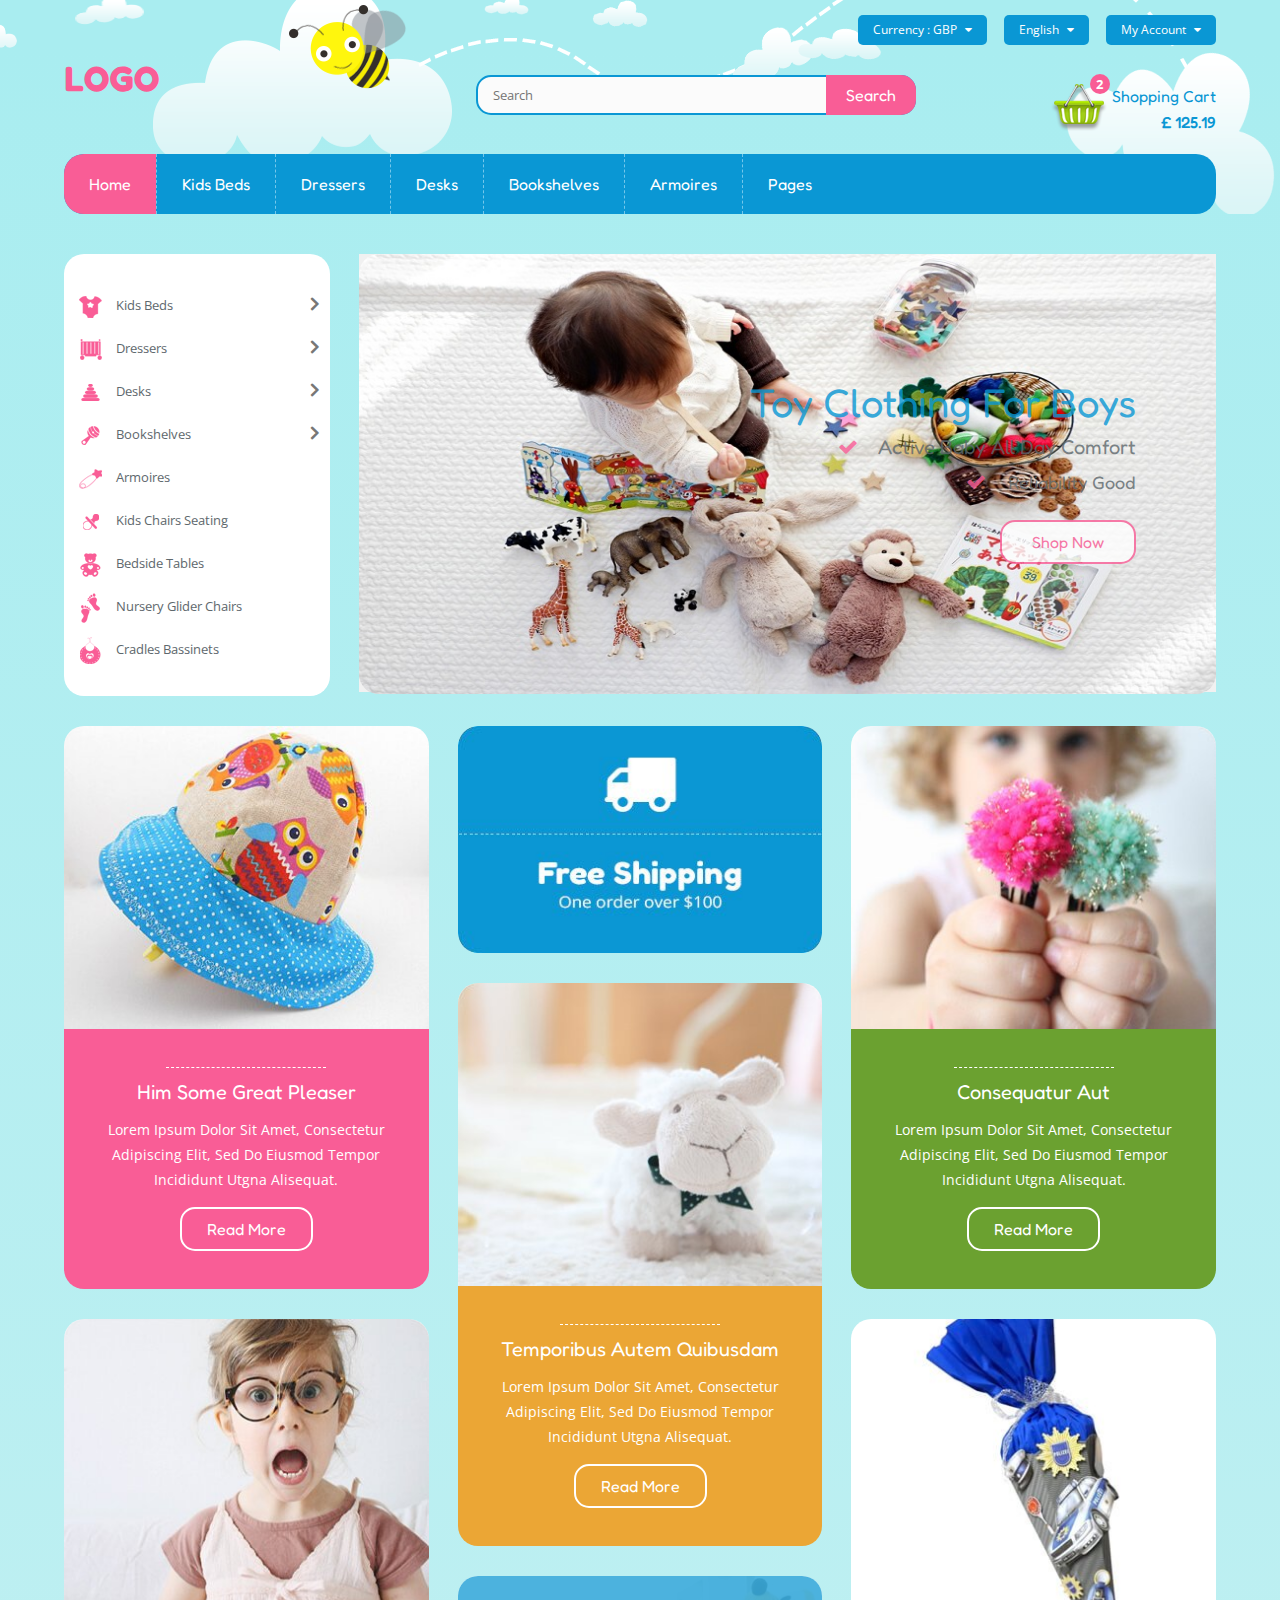
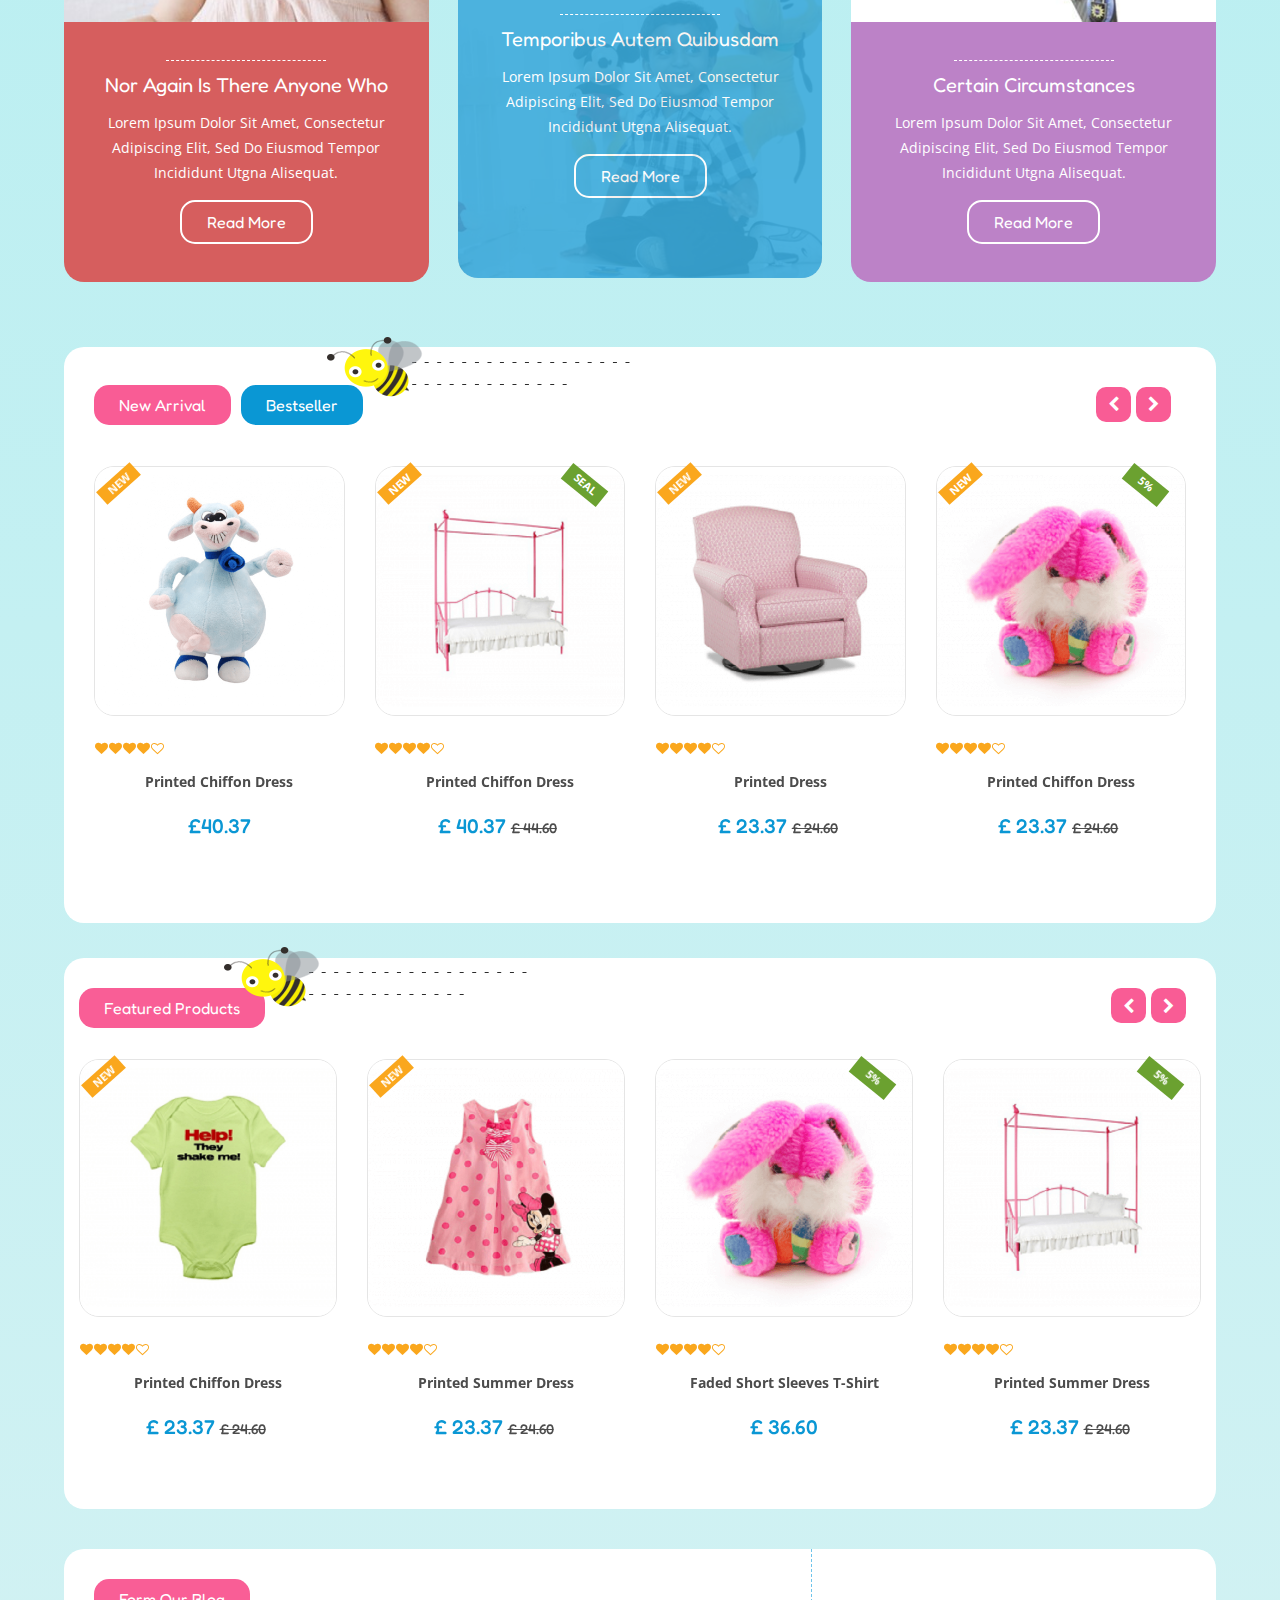
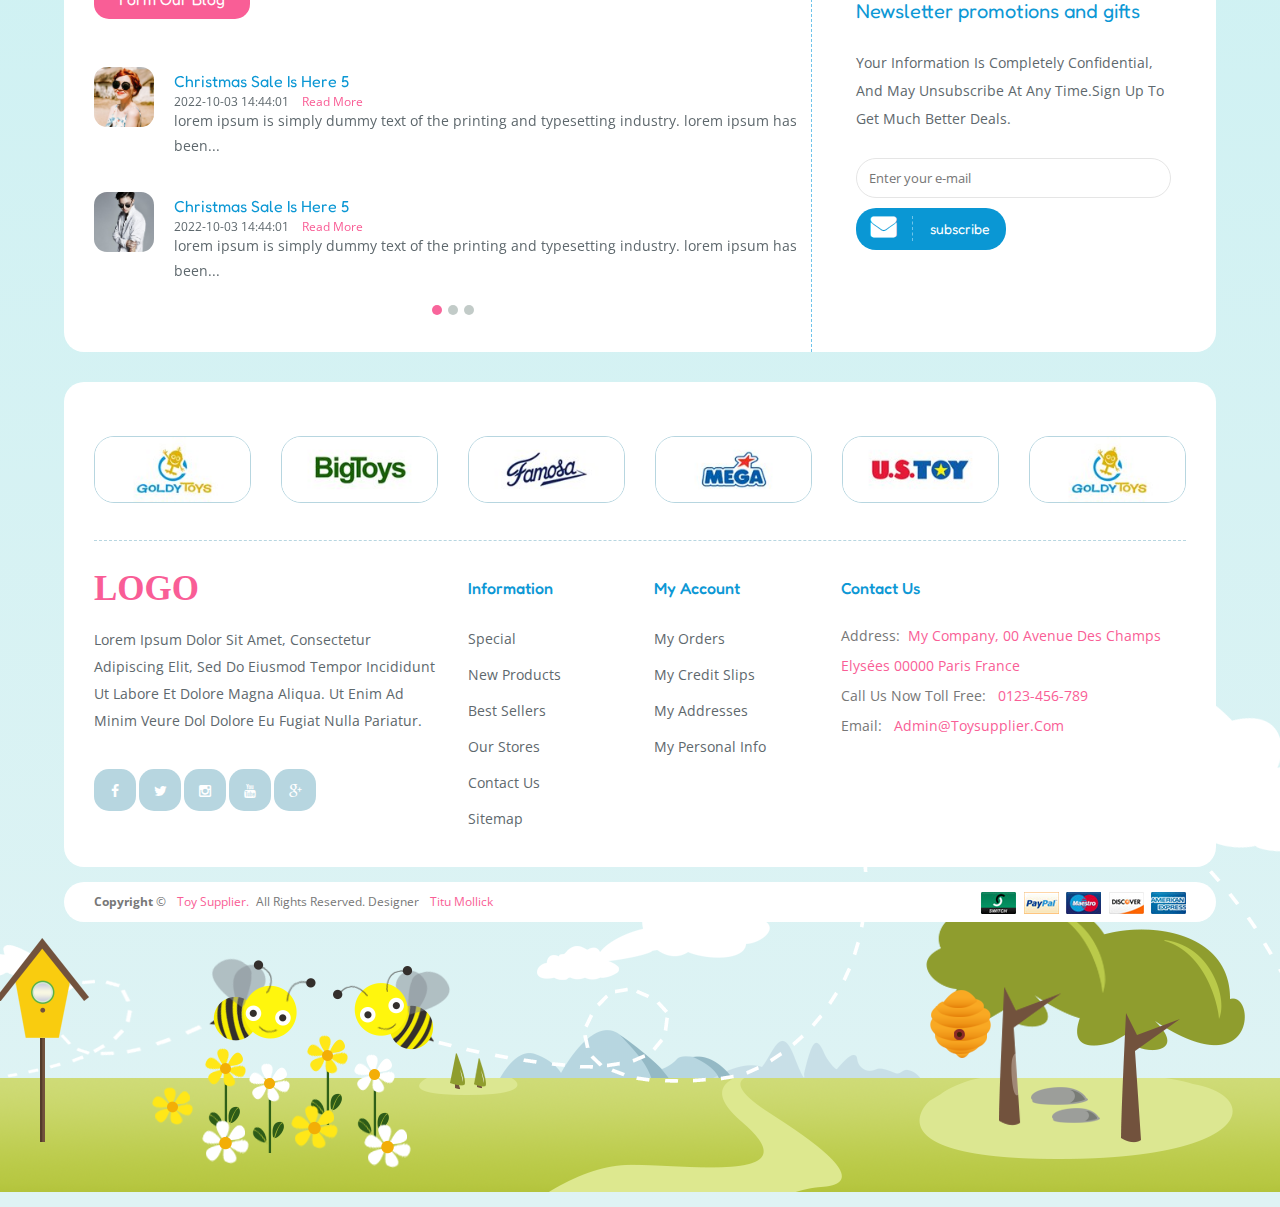
<file: index-3.html>
<!DOCTYPE html>
<html class="no-js" lang="en">


<head>
	<meta charset="utf-8">
	<meta http-equiv="x-ua-compatible" content="ie=edge">
	<title>Home Three | ToyShop</title>
	<meta name="description" content="">
	<meta name="viewport" content="width=device-width, initial-scale=1">

	<!-- Google Fonts
		============================================ -->

	<link rel="stylesheet" href="https://fonts.googleapis.com/css?family=Open+Sans:300,400,600&amp;subset=latin,latin-ext"
		type="text/css" media="all" />
	<link href='https://fonts.googleapis.com/css?family=Fredoka+One' rel='stylesheet' type='text/css'>

	<!-- Favicon
		============================================ -->
	<link rel="shortcut icon" type="image/x-icon" href="img/T-16x16.png">

	<!-- CSS  -->

	<!-- Bootstrap CSS
		============================================ -->
	<link rel="stylesheet" href="css/bootstrap.min.css">

	<!-- owl.carousel CSS
		============================================ -->
	<link rel="stylesheet" href="css/owl.carousel.css">

	<!-- font-awesome.min CSS
		============================================ -->
	<link rel="stylesheet" href="css/font-awesome.min.css">

	<!-- meanmenu CSS
		============================================ -->
	<link rel="stylesheet" href="css/meanmenu.min.css" media="all" />

	<!-- animate CSS
		============================================ -->
	<link rel="stylesheet" href="css/animate.css">

	<!-- nivo slider CSS
		============================================ -->
	<link rel="stylesheet" href="css/nivo-slider.css" type="text/css" />
	<link rel="stylesheet" href="css/preview.css" type="text/css" media="screen" />

	<!-- normalize CSS
		============================================ -->
	<link rel="stylesheet" href="css/normalize.css">

	<!-- main CSS
		============================================ -->
	<link rel="stylesheet" href="css/main.css">

	<!-- style CSS
		============================================ -->
	<link rel="stylesheet" href="style.css">

	<!-- responsive CSS
		============================================ -->
	<link rel="stylesheet" href="css/responsive.css">

	<script src="js/vendor/modernizr-2.8.3.min.js"></script>
</head>

<body class="home-three">
	<!-- Header Area-->
	<header class="header-area clearfix">
		<div class="container">
			<div class="row">
				<div class="col-xl-12">
					<div class="headet-top">
						<div class="htop-one">
							<ul class="curency">
								<li>
									<a href="#">Currency : <span>gbp</span><i class="fa fa-caret-down"></i></a>
									<ul>
										<li><a href="#">Dollar<span>(usd)</span></a></li>
										<li><a href="#">Pound<span>(GBP)</span></a></li>
									</ul>
								</li>
							</ul>
						</div>
						<div class="htop-one">
							<ul class="lenguage">
								<li>
									<a href="#">english<i class="fa fa-caret-down"></i></a>
									<ul>
										<li><a href="#">English</a></li>
										<li><a href="#">اللغة العربية</a></li>
									</ul>
								</li>
							</ul>
						</div>
						<div class="htop-one last">
							<ul class="account">
								<li><a href="#">My account<i class="fa fa-caret-down"></i></a>
									<ul>
										<li><a href="my-account.html">My account</a></li> 
										<li><a href="wishlist.html">My wishlist</a></li> 
										<li><a href="checkout-page.html">Checkout</a></li> 
										<li><a href="login-register.html">Log in</a></li> 
									</ul>	
								</li>
							</ul>
						</div>
					</div>
				</div>
			</div>
		</div>
		<div class="container">
			<div class="header-midile">
				<div class="row">
					<div class="col-xl-3 col-lg-3 col-md-3 col-12">
						<div class="lago">
							<a href="index.html" style="font-size: 35px;font-weight: 900;color: #F95D96;font-family: 'Fredoka One', cursive;">LOGO
								<!-- <img src="img/logo.png" alt="lago" /> -->
							</a>
						</div>
					</div>
					<div class="col-xl-6 col-lg-6 col-md-6 col-12">
						<div class="search">
							<form action="#">
								<input type="text" placeholder="search" />
								<input type="submit" value="search">
							</form>
						</div>
					</div>
					<div class="col-xl-3 col-lg-3 col-md-3 col-12">
						<ul class="curt">
							<li><a class="total-cart-b" href="#">
									<span>2</span>
									<p>Shopping Cart</p>
									<h6>£ 125.19</h6>
								</a>
								<div class="curt-list">
									<ul>
										<li class="curt-list-li">
											<a href="#"><img src="img/product/printed-chiffon-dress.jpg.png" alt="img" /></a>
											<a href="#"><span class="curt-list-item-color">1 X</span>
												<p>Printed</p>
											</a>
											<span>S, Yellow</span>
											<h6>£ 61.19</h6>
										</li>
										<li class="curt-list-li border-li">
											<a href="#"><img src="img/product/printed-dress.chear.jpg.png" alt="img" /></a>
											<a href="#"><span class="curt-list-item-color">1 X</span>
												<p>Blouse</p>
											</a>
											<span>L, Orang</span>
											<h6>£ 25.19</h6>
										</li>
										<li>
											<p class="totel">totel</p>
											<h6>£ 61.19</h6>
										</li>
									</ul>
									<button>check out</button>
								</div>
							</li>
						</ul>
					</div>
				</div>
			</div>
		</div>
		<div class="container">
			<div class="row">
				<div class="col-xl-12">
					<div class="main-menu">
						<ul class="nav floatleft">
							<li class="active"><a href="index.html">home</a>
								<ul class="dworpdown">
									<li><a href="index-2.html">home-2</a></li>
									<li><a href="index-3.html">home-3</a></li>
								</ul>
							</li>
							<li class="mega-menu-one"><a href="shop.html">kids beds</a>
								<ul class="sub-menu">
									<li><a href="shop.html">dresses</a>
										<ul class="sub-menu">
											<li><a href="shop.html">Cocktail</a></li>
											<li><a href="shop.html">day</a></li>
											<li><a href="shop.html">Evening</a></li>
											<li><a href="shop.html">Sports</a></li>
										</ul>
									</li>
									<li><a href="shop.html">clothing</a>
										<ul class="sub-menu">
											<li><a href="shop.html">Sports</a></li>
											<li><a href="shop.html">Evening</a></li>
											<li><a href="shop.html">Cocktail</a></li>
											<li><a href="shop.html">day</a></li>
										</ul>
									</li>
									<li><a href="shop.html">handbags</a>
										<ul class="sub-menu">
											<li><a href="shop.html">Sports</a></li>
											<li><a href="shop.html">day</a></li>
											<li><a href="shop.html">Cocktail</a></li>
											<li><a href="shop.html">Evening</a></li>
										</ul>
									</li>
									<li><a href="shop.html">shoes</a>
										<ul class="sub-menu">
											<li><a href="shop.html">Sports</a></li>
											<li><a href="shop.html">Evening</a></li>
											<li><a href="shop.html">day</a></li>
											<li><a href="shop.html">Cocktail</a></li>
										</ul>
									</li>
									<li>
										<a href="shop.html"><img src="img/block_menu.png" alt="" /></a>
									</li>
								</ul>
							</li>
							<li class="mega-menu-two"><a href="shop.html">dressers</a>
								<ul class="sub-menu">
									<li><a href="shop.html">dresses</a>
										<ul class="sub-menu">
											<li><a href="shop.html">Bootees</a></li>
											<li><a href="shop.html">Blazers</a></li>
										</ul>
									</li>
									<li><a href="#">clothing</a>
										<ul class="sub-menu">
											<li><a href="shop.html">coats</a></li>
											<li><a href="shop.html">T-shirts</a></li>
										</ul>
									</li>
									<li><a href="#">handbags</a>
										<ul class="sub-menu">
											<li><a href="shop.html">Bands</a></li>
											<li><a href="shop.html">Furniture</a></li>
										</ul>
									</li>
									<li><a href="#">shoes</a>
										<ul class="sub-menu">
											<li><a href="shop.html">Bands</a></li>
											<li><a href="shop.html">Lifestyle</a></li>
										</ul>
									</li>
								</ul>
							</li>
							<li class="mega-menu-three"><a href="shop.html">desks</a>
								<ul class="sub-menu">
									<li><a href="shop.html">dresses</a>
										<ul class="sub-menu">
											<li><a href="shop.html">Cocktail</a></li>
											<li><a href="shop.html">day</a></li>
											<li><a href="shop.html">Evening</a></li>
											<li><a href="shop.html">Sports</a></li>
										</ul>
									</li>
									<li><a href="#">clothing</a>
										<ul class="sub-menu">
											<li><a href="shop.html">Sports</a></li>
											<li><a href="shop.html">Evening</a></li>
											<li><a href="shop.html">Cocktail</a></li>
											<li><a href="shop.html">day</a></li>
										</ul>
									</li>
									<li><a href="#">handbags</a>
										<ul class="sub-menu">
											<li><a href="shop.html">Sports</a></li>
											<li><a href="shop.html">day</a></li>
											<li><a href="shop.html">Cocktail</a></li>
											<li><a href="shop.html">Evening</a></li>
										</ul>
									</li>
									<li><a href="#">shoes</a>
										<ul class="sub-menu">
											<li><a href="shop.html">Sports</a></li>
											<li><a href="shop.html">Evening</a></li>
											<li><a href="shop.html">day</a></li>
											<li><a href="shop.html">Cocktail</a></li>
										</ul>
									</li>
								</ul>
							</li>
							<li class="mega-menu-for"><a href="shop.html">bookshelves</a>
								<ul class="sub-menu">
									<li><a href="shop.html">dresses</a>
										<ul class="sub-menu">
											<li><a href="shop.html">Cocktail</a></li>
											<li><a href="shop.html">day</a></li>
											<li><a href="shop.html">Evening</a></li>
											<li><a href="shop.html">Sports</a></li>
										</ul>
									</li>
									<li><a href="#">clothing</a>
										<ul class="sub-menu">
											<li><a href="shop.html">Sports</a></li>
											<li><a href="shop.html">Evening</a></li>
											<li><a href="shop.html">Cocktail</a></li>
											<li><a href="shop.html">day</a></li>
										</ul>
									</li>
									<li><a href="#">handbags</a>
										<ul class="sub-menu">
											<li><a href="shop.html">Sports</a></li>
											<li><a href="shop.html">day</a></li>
											<li><a href="shop.html">Cocktail</a></li>
											<li><a href="shop.html">Evening</a></li>
										</ul>
									</li>
									<li><a href="#">shoes</a>
										<ul class="sub-menu">
											<li><a href="shop.html">Sports</a></li>
											<li><a href="shop.html">Evening</a></li>
											<li><a href="shop.html">day</a></li>
											<li><a href="shop.html">Cocktail</a></li>
										</ul>
									</li>
								</ul>
							</li>
							<li><a href="shop.html">armoires</a></li>
							<li><a href="shop.html">pages</a>
								<ul class="dworpdown">
									<li><a href="shop.html">Shop page</a></li>
									<li><a href="single-product.html">Single product</a></li>
									<li><a href="checkout-page.html">Checkout</a></li>
									<li><a href="wishlist.html">Wishlist</a></li>
									<li><a href="contact-page.html">Contact us</a></li>
									<li><a href="blog.html">Blog</a></li>
									<li><a href="blog-details.html">Blog details</a></li>
									<li><a href="about-us.html">About us</a></li>
									<li><a href="service.html">Service</a></li>
									<li><a href="my-account.html">My account</a></li>
									<li><a href="login-register.html">Login register</a></li>
								</ul>
							</li>
						</ul>
					</div>
				</div>
			</div>
		</div>
		<!-- mobile-menu-area start -->
		<div class="mobile-menu-area">
			<div class="container">
				<div class="row">
					<div class="col-md-12">
						<div class="mobile-menu">
							<nav id="dropdown">
								<ul>
									<li><a href="index.html">Home</a>
										<ul>
											<li><a href="index-2.html">Home 2</a></li>
											<li><a href="index-3.html">Home 3</a></li>
										</ul>
									</li>
									<li><a href="blog.html">kids beds</a>
										<ul>
											<li><a href="shop.html">dresses</a>
												<ul>
													<li><a href="shop.html">Cocktail</a></li>
													<li><a href="shop.html">day</a></li>
													<li><a href="shop.html">Evening</a></li>
													<li><a href="shop.html">Sports</a></li>
												</ul>
											</li>
											<li><a href="shop.html">clothing</a>
												<ul class="sub-menu">
													<li><a href="shop.html">Sports</a></li>
													<li><a href="shop.html">Evening</a></li>
													<li><a href="shop.html">Cocktail</a></li>
													<li><a href="shop.html">day</a></li>
												</ul>
											</li>
											<li><a href="shop.html">handbags</a>
												<ul class="sub-menu">
													<li><a href="shop.html">Sports</a></li>
													<li><a href="shop.html">day</a></li>
													<li><a href="shop.html">Cocktail</a></li>
													<li><a href="shop.html">Evening</a></li>
												</ul>
											</li>
											<li><a href="shop.html">shoes</a>
												<ul class="sub-menu">
													<li><a href="shop.html">Sports</a></li>
													<li><a href="shop.html">Evening</a></li>
													<li><a href="shop.html">day</a></li>
													<li><a href="shop.html">Cocktail</a></li>
												</ul>
											</li>
											<li>
												<a href="shop.html"><img src="img/block_menu.png" alt="" /></a>
											</li>
										</ul>
									</li>
									<li><a href="shop.html">dressers</a>
										<ul>
											<li><a href="shop.html">dresses</a>
												<ul class="sub-menu">
													<li><a href="shop.html">Bootees Bags</a></li>
													<li><a href="shop.html">Blazers</a></li>
												</ul>
											</li>
											<li><a href="#">clothing</a>
												<ul class="sub-menu">
													<li><a href="shop.html">coats</a></li>
													<li><a href="shop.html">T-shirts</a></li>
												</ul>
											</li>
											<li><a href="#">handbags</a>
												<ul class="sub-menu">
													<li><a href="shop.html">Bands</a></li>
													<li><a href="shop.html">Furniture</a></li>
												</ul>
											</li>
											<li><a href="#">shoes</a>
												<ul class="sub-menu">
													<li><a href="shop.html">Bands</a></li>
													<li><a href="shop.html">Lifestyle</a></li>
												</ul>
											</li>
										</ul>
									</li>
									<li><a href="shop.html">desks</a>
										<ul class="sub-menu">
											<li><a href="shop.html">dresses</a>
												<ul class="sub-menu">
													<li><a href="shop.html">Cocktail</a></li>
													<li><a href="shop.html">day</a></li>
													<li><a href="shop.html">Evening</a></li>
													<li><a href="shop.html">Sports</a></li>
												</ul>
											</li>
											<li><a href="#">clothing</a>
												<ul class="sub-menu">
													<li><a href="shop.html">Sports</a></li>
													<li><a href="shop.html">Evening</a></li>
													<li><a href="shop.html">Cocktail</a></li>
													<li><a href="shop.html">day</a></li>
												</ul>
											</li>
											<li><a href="#">handbags</a>
												<ul class="sub-menu">
													<li><a href="shop.html">Sports</a></li>
													<li><a href="shop.html">day</a></li>
													<li><a href="shop.html">Cocktail</a></li>
													<li><a href="shop.html">Evening</a></li>
												</ul>
											</li>
											<li><a href="#">shoes</a>
												<ul class="sub-menu">
													<li><a href="shop.html">Sports</a></li>
													<li><a href="shop.html">Evening</a></li>
													<li><a href="shop.html">day</a></li>
													<li><a href="shop.html">Cocktail</a></li>
												</ul>
											</li>
										</ul>
									</li>
									<li><a href="shop.html">bookshelves</a>
										<ul class="sub-menu">
											<li><a href="shop.html">dresses</a>
												<ul class="sub-menu">
													<li><a href="shop.html">Cocktail</a></li>
													<li><a href="shop.html">day</a></li>
													<li><a href="shop.html">Evening</a></li>
													<li><a href="shop.html">Sports</a></li>
												</ul>
											</li>
											<li><a href="#">clothing</a>
												<ul class="sub-menu">
													<li><a href="shop.html">Sports</a></li>
													<li><a href="shop.html">Evening</a></li>
													<li><a href="shop.html">Cocktail</a></li>
													<li><a href="shop.html">day</a></li>
												</ul>
											</li>
											<li><a href="#">handbags</a>
												<ul class="sub-menu">
													<li><a href="shop.html">Sports</a></li>
													<li><a href="shop.html">day</a></li>
													<li><a href="shop.html">Cocktail</a></li>
													<li><a href="shop.html">Evening</a></li>
												</ul>
											</li>
											<li><a href="#">shoes</a>
												<ul class="sub-menu">
													<li><a href="shop.html">Sports</a></li>
													<li><a href="shop.html">Evening</a></li>
													<li><a href="shop.html">day</a></li>
													<li><a href="shop.html">Cocktail</a></li>
												</ul>
											</li>
										</ul>
									</li>
									<li><a href="shop.html">armoires</a></li>
									<li><a href="shop.html">pages</a>
										<ul>
											<li><a href="shop.html">Shop page</a></li>
											<li><a href="single-product.html">Single product</a></li>
											<li><a href="checkout-page.html">Checkout</a></li>
											<li><a href="wishlist.html">Wishlist</a></li>
											<li><a href="contact-page.html">Contact us</a></li>
											<li><a href="blog.html">Blog</a></li>
											<li><a href="blog-details.html">Blog details</a></li>
											<li><a href="about-us.html">About us</a></li>
											<li><a href="service.html">Service</a></li>
											<li><a href="my-account.html">My account</a></li>
											<li><a href="login-register.html">Login register</a></li>
										</ul>
									</li>
								</ul>
							</nav>
						</div>
					</div>
				</div>
			</div>
		</div>
		<!-- mobile-menu-area end -->
	</header>
	<section>
		<div class="container">
			<div class="row">
				<div class="col-xl-3 col-lg-3">
					<div class="left-section">
						<div class="home-two-menu">
							<ul class="nav">
								<li class="mega-menu-one"><a href="#"><span><img src="img/menu-i/icon_bee.png"
												alt="menu-icon" /></span>Kids Beds</a><i class="fa fa-angle-right"></i>
									<div class="mega-menu">
										<div class="mega-menu-in">
											<span>
												<a class="mega-menu-title" href="#">dresses</a>
												<a class="icon" href="#">Cocktail</a>
												<a class="icon" href="#">day</a>
												<a class="icon" href="#">Evening</a>
												<a class="icon" href="#">Sports</a>
											</span>
											<span>
												<a class="mega-menu-title" href="#">clothing</a>
												<a class="icon" href="#">coats</a>
												<a class="icon" href="#">T-shirts</a>
												<a class="icon" href="#">Jackets </a>
												<a class="icon" href="#">jeans</a>
											</span>
										</div>
										<div class="mega-menu-in">
											<span class="margin-nill">
												<a class="mega-menu-title" href="#">Handbags</a>
												<a class="icon" href="#">Blazers</a>
												<a class="icon" href="#">table</a>
												<a class="icon" href="#">coats</a>
												<a class="icon" href="#">kids</a>
											</span>
											<span class="margin-nill">
												<a class="mega-menu-title" href="#">shoes</a>
												<a class="icon" href="#">Sports</a>
												<a class="icon" href="#">run</a>
												<a class="icon" href="#">sandals</a>
												<a class="icon" href="#">Books</a>
											</span>
										</div>
										<div class="menu-img">
											<a href="#"><img src="img/block_menu.png" alt="" /></a>
										</div>
									</div>
								</li>
								<li class="mega-menu-two"><a href="#"><span><img src="img/menu-i/33-0_thumb.jpg.png"
												alt="menu-icon" /></span>Dressers</a><i class="fa fa-angle-right"></i>
									<div class="mega-menu">
										<div class="mega-menu-in">
											<span>
												<a class="mega-menu-title" href="#">Bags</a>
												<a class="icon" href="#">Bootees Bags</a>
												<a class="icon" href="#">Blazers</a>
											</span>
											<span>
												<a class="mega-menu-title" href="#">clothing</a>
												<a class="icon" href="#">T-shirts</a>
												<a class="icon" href="#">Jackets </a>
											</span>
										</div>
										<div class="mega-menu-in">
											<span class="margin-nill">
												<a class="mega-menu-title" href="#">Handbags</a>
												<a class="icon" href="#">Blazers</a>
												<a class="icon" href="#">kids</a>
											</span>
											<span class="margin-nill">
												<a class="mega-menu-title" href="#">Lingerie</a>
												<a class="icon" href="#">Bands</a>
												<a class="icon" href="#">Furniture</a>
											</span>
										</div>
									</div>
								</li>
								<li class="mega-menu-three"><a href="#"><span><img src="img/menu-i/46-0_thumb.jpg.png"
												alt="menu-icon" /></span>Desks</a><i class="fa fa-angle-right"></i>
									<div class="mega-menu">
										<div class="mega-menu-in">
											<span>
												<a class="mega-menu-title" href="#">Footwear Man</a>
												<a class="icon" href="#">Gold Ring</a>
												<a class="icon" href="#">Platinum Rings</a>
												<a class="icon" href="#">Silver Ring</a>
												<a class="icon" href="#">Tungsten Ring</a>
											</span>
											<span>
												<a class="mega-menu-title" href="#">Rings</a>
												<a class="icon" href="#">Platinum Bracelets</a>
												<a class="icon" href="#">Gold Ring</a>
												<a class="icon" href="#">Silver Ring</a>
												<a class="icon" href="#">Diamond Bracelets</a>
											</span>
										</div>
										<div class="mega-menu-in">
											<span class="margin-nill">
												<a class="mega-menu-title" href="#">Footwear Womens</a>
												<a class="icon" href="#">Bands Gold</a>
												<a class="icon" href="#">Platinum Bands</a>
												<a class="icon" href="#">Silver Bands</a>
												<a class="icon" href="#">Tungsten Bands</a>
											</span>
											<span class="margin-nill">
												<a class="mega-menu-title" href="#">Bands</a>
												<a class="icon" href="#">Platinum Necklaces </a>
												<a class="icon" href="#">Gold Ring</a>
												<a class="icon" href="#">Silver Ring</a>
												<a class="icon" href="#">Tungsten Bands</a>
											</span>
										</div>
									</div>
								</li>
								<li class="mega-menu-for"><a href="#"><span><img src="img/menu-i/67-0_thumb.jpg.png"
												alt="menu-icon" /></span>Bookshelves</a><i class="fa fa-angle-right"></i>
									<div class="mega-menu">
										<div class="mega-menu-in">
											<span>
												<a class="mega-menu-title" href="#">Rings</a>
												<a class="icon" href="#">Coats & Jackets</a>
												<a class="icon" href="#">Blazers</a>
												<a class="icon" href="#">Jackets</a>
												<a class="icon" href="#">Raincoats</a>
											</span>
											<span>
												<a class="mega-menu-title" href="#">Accessories</a>
												<a class="icon" href="#">Bootees Bags</a>
												<a class="icon" href="#">T-shirts</a>
												<a class="icon" href="#">Jackets </a>
												<a class="icon" href="#">jeans</a>
											</span>
										</div>
										<div class="mega-menu-in">
											<span class="margin-nill">
												<a class="mega-menu-title" href="#">Handbags</a>
												<a class="icon" href="#">Ankle Boots</a>
												<a class="icon" href="#">Footwear </a>
												<a class="icon" href="#">Clog sandals</a>
												<a class="icon" href="#">Combat Boots</a>
											</span>
											<span class="margin-nill">
												<a class="mega-menu-title" href="#">Top</a>
												<a class="icon" href="#">Briefs</a>
												<a class="icon" href="#">Camis</a>
												<a class="icon" href="#">Nightwear</a>
												<a class="icon" href="#">Shapewear</a>
											</span>
										</div>
									</div>
								</li>
								<li><a href="#"><span><img src="img/menu-i/88-0_thumb.jpg.png" alt="menu-icon" /></span>Armoires</a>
								</li>
								<li><a href="#"><span><img src="img/menu-i/89-0_thumb.jpg.png" alt="menu-icon" /></span>Kids Chairs
										Seating</a></li>
								<li><a href="#"><span><img src="img/menu-i/90-0_thumb.jpg.png" alt="menu-icon" /></span>Bedside
										Tables</a></li>
								<li><a href="#"><span><img src="img/menu-i/91-0_thumb.jpg.png" alt="menu-icon" /></span>Nursery Glider
										Chairs</a></li>
								<li><a href="#"><span><img src="img/menu-i/92-0_thumb.jpg.png" alt="menu-icon" /></span>Cradles
										Bassinets</a></li>
							</ul>
						</div>
					</div>
				</div>
				<div class="col-xl-9 col-lg-9">
					<div class="right-section">
						<!-- Slider Area Start -->
						<div class="slider-area bg-gray">
							<div class="bend niceties preview-2">
								<div id="ensign-nivoslider" class="slides">
									<img src="img/slider/5.jpg" alt="" title="#slider-direction-1" />
									<img src="img/slider/4.jpg" alt="" title="#slider-direction-2" />
								</div>
								<!-- direction 1 -->
								<div id="slider-direction-1" class="t-cn slider-direction">
									<div class="slider-content t-lfr s-tb slider-1">
										<div class="title-container s-tb-c">
											<h1 class="title1">Toy Clothing for boys</h1>
											<h3 class="title2">Active baby all day comfort</h3>
											<h4 class="title3">Reliability good</h4>
											<button class="shop-button">Shop now</button>
										</div>
									</div>
								</div>
								<!-- direction 2 -->
								<div id="slider-direction-2" class="slider-direction">
									<div class="slider-content t-lfr s-tb slider-2">
										<div class="title-container s-tb-c title-compress">
											<h1 class="title1">Designer dolls much Toy</h1>
											<h3 class="title2">Active baby all day comfort</h3>
											<h4 class="title3">Reliability good</h4>
											<button class="shop-button">Shop now</button>
										</div>
									</div>
								</div>
							</div>
						</div>
						<!-- Slider Area End -->
					</div>
				</div>
			</div>
		</div>
	</section>
	<!-- Promotion Area	Start -->
	<section class="promotion-area">
		<div class="container">
			<div class="promotion">
				<div class="row">
					<div class="col-xl-4 col-lg-4 col-md-6">
						<div class="single-hsp">
							<a href="#"><img src="img/banner/banner1.jpg" alt="" /></a>
							<div class="singleh bg-color-one">
								<h3>him some great pleaser</h3>
								<p>Lorem ipsum dolor sit amet, consectetur adipiscing elit, sed do eiusmod tempor incididunt utgna
									alisequat.</p>
								<span><a href="#">read more</a></span>
							</div>
						</div>
						<div class="single-hsp">
							<a href="#"><img src="img/banner/banner6.jpg" alt="" /></a>
							<div class="singleh  bg-color-two">
								<h3>Nor again is there anyone who</h3>
								<p>Lorem ipsum dolor sit amet, consectetur adipiscing elit, sed do eiusmod tempor incididunt utgna
									alisequat.</p>
								<span><a href="#">read more</a></span>
							</div>
						</div>
					</div>
					<div class="col-xl-4 col-lg-4 col-md-6">
						<div class="add">
							<a href="#"><img src="img/banner/banner-shipping.jpg" alt="" /></a>
						</div>
						<div class="single-hsp">
							<a href="#"><img src="img/banner/banner4.jpg" alt="" /></a>
							<div class="singleh  bg-color-three">
								<h3>Temporibus autem quibusdam</h3>
								<p>Lorem ipsum dolor sit amet, consectetur adipiscing elit, sed do eiusmod tempor incididunt utgna
									alisequat.</p>
								<span><a href="#">read more</a></span>
							</div>
						</div>
						<div class="single-hsp">
							<a href="#"><img src="img/banner/banner5.jpg" alt="" /></a>
							<div class="singleh  bg-color-six new-singleh">
								<h3>Temporibus autem quibusdam</h3>
								<p>Lorem ipsum dolor sit amet, consectetur adipiscing elit, sed do eiusmod tempor incididunt utgna
									alisequat.</p>
								<span><a href="#">read more</a></span>
							</div>
						</div>
					</div>
					<div class="col-xl-4 col-lg-4 col-md-12">
						<div class="row">
							<div class="col-lg-12 col-md-6">
								<div class="single-hsp mb-30">
									<a href="#"><img src="img/banner/banner3.jpg" alt="" /></a>
									<div class="singleh bg-color-fore">
										<h3>Consequatur aut</h3>
										<p>Lorem ipsum dolor sit amet, consectetur adipiscing elit, sed do eiusmod tempor incididunt utgna
											alisequat.</p>
										<span><a href="#">read more</a></span>
									</div>
								</div>
							</div>
							<div class="col-lg-12 col-md-6">
								<div class="single-hsp">
									<a href="#"><img src="img/banner/banner2.jpg" alt="" /></a>
									<div class="singleh  bg-color-five">
										<h3>Certain circumstances</h3>
										<p>Lorem ipsum dolor sit amet, consectetur adipiscing elit, sed do eiusmod tempor incididunt utgna
											alisequat.</p>
										<span><a href="#">read more</a></span>
									</div>
								</div>
							</div>
						</div>
					</div>
				</div>
			</div>
		</div>
	</section>
	<!-- Product Area End-->
	<!-- Product Area start -->
	<section class="product-area">
		<div class="container">
			<div class="row">
				<div class="col-lg-12 col-md-12">
					<div class="product-tab bg-bd responsive-padding">
						<ul class="tab-menu nav" role="tablist">
							<li role="presentation">
								<a href="#arrival" role="tab" class="active" data-bs-toggle="tab">
									New Arrival
								</a>
							</li>
							<li role="presentation">
								<a href="#bestseller" role="tab" data-bs-toggle="tab">Bestseller
								</a>
							</li>
						</ul>
						<div class="tab-content jump">
							<div role="tabpanel" class="tab-pane active" id="arrival">
								<div class="all-product owl-carousel btn-responsive">
									<div class="single-product">
										<div class="product-image">
											<a href="#"><img src="img/product/printed-chiffon-dress.jpg.png" alt="" />
											</a>
											<div class="efface"></div>
											<div class="cart-box">
												<div class="product-text">
													<a href="#"><span class="heart"><i class="fa fa-heart"></i></span></a>
													<a href="#">
														<p>add to card</p>
													</a>
													<a href="#"><span class="retweet"><i class="fa fa-retweet"></i></span></a>
												</div>
												<div class="link">
													<a href="#"><i class="fa fa-search-plus"></i></a>
												</div>
											</div>
										</div>
										<div class="price-box">
											<div class="rank">
												<a href="#"><i class="fa fa-heart"></i></a>
												<a href="#"><i class="fa fa-heart"></i></a>
												<a href="#"><i class="fa fa-heart"></i></a>
												<a href="#"><i class="fa fa-heart"></i></a>
												<a href="#"><i class="fa fa-heart-o"></i></a>
											</div>
											<a href="#">
												<p>Printed Chiffon Dress</p>
											</a>
											<div class="price">
												<a href="#">
													<h5>£40.37</h5>
												</a>
											</div>
										</div>
										<a href="#"><span class="leval">new</span></a>
									</div>
									<div class="single-product">
										<div class="product-image">
											<a href="#"><img src="img/product/printed-chiffon-bad.jpg.png" alt="" /> </a>
											<div class="cart-box">
												<div class="product-text">
													<a href="#"><span class="heart"><i class="fa fa-heart"></i></span></a>
													<a href="#">
														<p>add to card</p>
													</a>
													<a href="#"><span class="retweet"><i class="fa fa-retweet"></i></span></a>
												</div>
												<div class="link">
													<a href="#"><i class="fa fa-search-plus"></i></a>
												</div>
											</div>
										</div>
										<div class="price-box">
											<div class="rank">
												<a href="#"><i class="fa fa-heart"></i></a>
												<a href="#"><i class="fa fa-heart"></i></a>
												<a href="#"><i class="fa fa-heart"></i></a>
												<a href="#"><i class="fa fa-heart"></i></a>
												<a href="#"><i class="fa fa-heart-o"></i></a>
											</div>
											<a href="#">
												<p>Printed Chiffon Dress</p>
											</a>
											<div class="price">
												<a href="#">
													<h5>£ 40.37<span>£ 44.60</span></h5>
												</a>
											</div>
											<span class="descount">seal</span>
										</div>
										<a href="#"><span class="leval">new</span></a>
									</div>
									<div class="single-product">
										<div class="product-image">
											<a href="#"><img src="img/product/printed-summer-dress.jpg.png" alt="" /> </a>
											<div class="cart-box">
												<div class="product-text">
													<a href="#"><span class="heart"><i class="fa fa-heart"></i></span></a>
													<a href="#">
														<p>add to card</p>
													</a>
													<a href="#"><span class="retweet"><i class="fa fa-retweet"></i></span></a>
												</div>
												<div class="link">
													<a href="#"><i class="fa fa-search-plus"></i></a>
												</div>
											</div>
										</div>
										<div class="price-box">
											<div class="rank">
												<a href="#"><i class="fa fa-heart"></i></a>
												<a href="#"><i class="fa fa-heart"></i></a>
												<a href="#"><i class="fa fa-heart"></i></a>
												<a href="#"><i class="fa fa-heart"></i></a>
												<a href="#"><i class="fa fa-heart-o"></i></a>
											</div>
											<a href="#">
												<p>Printed Dress</p>
											</a>
											<div class="price">
												<a href="#">
													<h5>£ 23.37<span>£ 24.60</span></h5>
												</a>
											</div>
										</div>
										<a href="#"><span class="leval">new</span></a>
									</div>
									<div class="single-product">
										<div class="product-image">
											<a href="#"><img src="img/product/faded-short-tshirt.jpg.png" alt="" /> </a>
											<div class="cart-box">
												<div class="product-text">
													<a href="#"><span class="heart"><i class="fa fa-heart"></i></span></a>
													<a href="#">
														<p>add to card</p>
													</a>
													<a href="#"><span class="retweet"><i class="fa fa-retweet"></i></span></a>
												</div>
												<div class="link">
													<a href="#"><i class="fa fa-search-plus"></i></a>
												</div>
											</div>
										</div>
										<div class="price-box">
											<div class="rank">
												<a href="#"><i class="fa fa-heart"></i></a>
												<a href="#"><i class="fa fa-heart"></i></a>
												<a href="#"><i class="fa fa-heart"></i></a>
												<a href="#"><i class="fa fa-heart"></i></a>
												<a href="#"><i class="fa fa-heart-o"></i></a>
											</div>
											<a href="#">
												<p>Printed Chiffon Dress</p>
											</a>
											<div class="price">
												<a href="#">
													<h5>£ 23.37<span>£ 24.60</span></h5>
												</a>
											</div>
											<span class="descount">5%</span>
										</div>
										<a href="#"><span class="leval">new</span></a>
									</div>
									<div class="single-product">
										<div class="product-image">
											<a href="#"><img src="img/product/dress.jpg.png" alt="" /> </a>
											<div class="cart-box">
												<div class="product-text">
													<a href="#"><span class="heart"><i class="fa fa-heart"></i></span></a>
													<a href="#">
														<p>add to card</p>
													</a>
													<a href="#"><span class="retweet"><i class="fa fa-retweet"></i></span></a>
												</div>
												<div class="link">
													<a href="#"><i class="fa fa-search-plus"></i></a>
												</div>
											</div>
										</div>
										<div class="price-box">
											<div class="rank">
												<a href="#"><i class="fa fa-heart"></i></a>
												<a href="#"><i class="fa fa-heart"></i></a>
												<a href="#"><i class="fa fa-heart"></i></a>
												<a href="#"><i class="fa fa-heart"></i></a>
												<a href="#"><i class="fa fa-heart-o"></i></a>
											</div>
											<a href="#">
												<p>Printed Chiffon Dress</p>
											</a>
											<div class="price">
												<a href="#">
													<h5>£ 23.37<span>£ 24.60</span></h5>
												</a>
											</div>
											<span class="descount">5%</span>
										</div>
										<a href="#"><span class="leval">new</span></a>
									</div>
								</div>
							</div>
							<div role="tabpanel" class="tab-pane" id="bestseller">
								<div class="all-product owl-carousel btn-responsive">
									<div class="single-product">
										<div class="product-image">
											<a href="#"><img src="img/product/printed-dress.jpg.png" alt="" /> </a>
											<div class="cart-box">
												<div class="product-text">
													<a href="#"><span class="heart"><i class="fa fa-heart"></i></span></a>
													<a href="#">
														<p>add to card</p>
													</a>
													<a href="#"><span class="retweet"><i class="fa fa-retweet"></i></span></a>
												</div>
												<div class="link">
													<a href="#"><i class="fa fa-search-plus"></i></a>
												</div>
											</div>
										</div>
										<div class="price-box">
											<div class="rank">
												<a href="#"><i class="fa fa-heart"></i></a>
												<a href="#"><i class="fa fa-heart"></i></a>
												<a href="#"><i class="fa fa-heart"></i></a>
												<a href="#"><i class="fa fa-heart"></i></a>
												<a href="#"><i class="fa fa-heart-o"></i></a>
											</div>
											<a href="#">
												<p>Printed Chiffon Dress</p>
											</a>
											<div class="price">
												<a href="#">
													<h5>£ 23.37<span>£ 24.60</span></h5>
												</a>
											</div>
											<span class="descount">seal</span>
										</div>
										<a href="#"><span class="leval">new</span></a>
									</div>
									<div class="single-product">
										<div class="product-image">
											<a href="#"><img src="img/product/dress.jpg.png" alt="" /> </a>
											<div class="cart-box">
												<div class="product-text">
													<a href="#"><span class="heart"><i class="fa fa-heart"></i></span></a>
													<a href="#">
														<p>add to card</p>
													</a>
													<a href="#"><span class="retweet"><i class="fa fa-retweet"></i></span></a>
												</div>
												<div class="link">
													<a href="#"><i class="fa fa-search-plus"></i></a>
												</div>
											</div>
										</div>
										<div class="price-box">
											<div class="rank">
												<a href="#"><i class="fa fa-heart"></i></a>
												<a href="#"><i class="fa fa-heart"></i></a>
												<a href="#"><i class="fa fa-heart"></i></a>
												<a href="#"><i class="fa fa-heart"></i></a>
												<a href="#"><i class="fa fa-heart-o"></i></a>
											</div>
											<a href="#">
												<p>Printed Chiffon Dress</p>
											</a>
											<div class="price">
												<a href="#">
													<h5>£ 23.37<span>£ 24.60</span></h5>
												</a>
											</div>
										</div>
										<a href="#"><span class="leval">new</span></a>
									</div>
									<div class="single-product">
										<div class="product-image">
											<a href="#"><img src="img/product/faded-short-tshirt.jpg.png" alt="" /> </a>
											<div class="cart-box">
												<div class="product-text">
													<a href="#"><span class="heart"><i class="fa fa-heart"></i></span></a>
													<a href="#">
														<p>add to card</p>
													</a>
													<a href="#"><span class="retweet"><i class="fa fa-retweet"></i></span></a>
												</div>
												<div class="link">
													<a href="#"><i class="fa fa-search-plus"></i></a>
												</div>
											</div>
										</div>
										<div class="price-box">
											<div class="rank">
												<a href="#"><i class="fa fa-heart"></i></a>
												<a href="#"><i class="fa fa-heart"></i></a>
												<a href="#"><i class="fa fa-heart"></i></a>
												<a href="#"><i class="fa fa-heart"></i></a>
												<a href="#"><i class="fa fa-heart-o"></i></a>
											</div>
											<a href="#">
												<p>Faded Short Sleeves T-shirt</p>
											</a>
											<div class="price">
												<a href="#">
													<h5>£ 36.60<span>£ 40.60</span></h5>
												</a>
											</div>
											<span class="descount">seal</span>
										</div>
										<a href="#"><span class="leval">new</span></a>
									</div>
									<div class="single-product">
										<div class="product-image">
											<a href="#"><img src="img/product/printed-dress.riksa.jpg.png" alt="" /> </a>
											<div class="cart-box">
												<div class="product-text">
													<a href="#"><span class="heart"><i class="fa fa-heart"></i></span></a>
													<a href="#">
														<p>add to card</p>
													</a>
													<a href="#"><span class="retweet"><i class="fa fa-retweet"></i></span></a>
												</div>
												<div class="link">
													<a href="#"><i class="fa fa-search-plus"></i></a>
												</div>
											</div>
										</div>
										<div class="price-box">
											<div class="rank">
												<a href="#"><i class="fa fa-heart"></i></a>
												<a href="#"><i class="fa fa-heart"></i></a>
												<a href="#"><i class="fa fa-heart"></i></a>
												<a href="#"><i class="fa fa-heart"></i></a>
												<a href="#"><i class="fa fa-heart-o"></i></a>
											</div>
											<a href="#">
												<p>Printed Chiffon Dress</p>
											</a>
											<div class="price">
												<a href="#">
													<h5>£ 23.37<span>£ 24.60</span></h5>
												</a>
											</div>
										</div>
										<a href="#"><span class="leval">new</span></a>
									</div>
									<div class="single-product">
										<div class="product-image">
											<a href="#"><img src="img/product/blouse.png" alt="" /> </a>
											<div class="cart-box">
												<div class="product-text">
													<a href="#"><span class="heart"><i class="fa fa-heart"></i></span></a>
													<a href="#">
														<p>add to card</p>
													</a>
													<a href="#"><span class="retweet"><i class="fa fa-retweet"></i></span></a>
												</div>
												<div class="link">
													<a href="#"><i class="fa fa-search-plus"></i></a>
												</div>
											</div>
										</div>
										<div class="price-box">
											<div class="rank">
												<a href="#"><i class="fa fa-heart"></i></a>
												<a href="#"><i class="fa fa-heart"></i></a>
												<a href="#"><i class="fa fa-heart"></i></a>
												<a href="#"><i class="fa fa-heart"></i></a>
												<a href="#"><i class="fa fa-heart-o"></i></a>
											</div>
											<a href="#">
												<p>Printed Chiffon Dress</p>
											</a>
											<div class="price">
												<a href="#">
													<h5>£ 20.37<span>£ 22.60</span></h5>
												</a>
											</div>
										</div>
										<a href="#"><span class="leval">new</span></a>
									</div>
								</div>
							</div>
						</div>
					</div>
				</div>
			</div>
		</div>
	</section>
	<!-- Product Area End -->
	<!-- Featured Product Area Start -->
	<section class="featured-product-area">
		<div class="container">
			<div class="row">
				<div class="col-xl-12 col-lg-12">
					<div class="right-featured responsive-padding">
						<div class="right-feature-head">
							<h3>Featured Products</h3>
						</div>
						<div class="home-three-all-product owl-carousel btn-responsive">
							<div class="single-product">
								<div class="product-image">
									<a href="#"><img src="img/product/blouse.jpg.png" alt="" /> </a>
									<div class="cart-box">
										<div class="product-text">
											<a href="#"><span class="heart"><i class="fa fa-heart"></i></span></a>
											<a href="#">
												<p>add to card</p>
											</a>
											<a href="#"><span class="retweet"><i class="fa fa-retweet"></i></span></a>
										</div>
										<div class="link">
											<a href="#"><i class="fa fa-search-plus"></i></a>
										</div>
									</div>
								</div>
								<div class="price-box">
									<a href="#">
										<div class="rank">
											<i class="fa fa-heart"></i>
											<i class="fa fa-heart"></i>
											<i class="fa fa-heart"></i>
											<i class="fa fa-heart"></i>
											<i class="fa fa-heart-o"></i>
										</div>
									</a>
									<a href="#">
										<p>Printed Chiffon Dress</p>
									</a>
									<div class="price">
										<a href="#">
											<h5>£ 23.37<span>£ 24.60</span></h5>
										</a>
									</div>
								</div>
								<a href="#"><span class="leval">new</span></a>
							</div>
							<div class="single-product">
								<div class="product-image">
									<a href="#"><img src="img/product/dress.jpg.png" alt="" /> </a>
									<div class="cart-box">
										<div class="product-text">
											<a href="#"><span class="heart"><i class="fa fa-heart"></i></span></a>
											<a href="#">
												<p>add to card</p>
											</a>
											<a href="#"><span class="retweet"><i class="fa fa-retweet"></i></span></a>
										</div>
										<div class="link">
											<a href="#"><i class="fa fa-search-plus"></i></a>
										</div>
									</div>
								</div>
								<div class="price-box">
									<a href="#">
										<div class="rank">
											<i class="fa fa-heart"></i>
											<i class="fa fa-heart"></i>
											<i class="fa fa-heart"></i>
											<i class="fa fa-heart"></i>
											<i class="fa fa-heart-o"></i>
										</div>
									</a>
									<a href="#">
										<p>Printed Summer Dress</p>
									</a>
									<div class="price">
										<a href="#">
											<h5>£ 23.37<span>£ 24.60</span></h5>
										</a>
									</div>
								</div>
								<a href="#"><span class="leval">new</span></a>
							</div>
							<div class="single-product">
								<div class="product-image">
									<a href="#"><img src="img/product/faded-short-tshirt.jpg.png" alt="" /> </a>
									<div class="cart-box">
										<div class="product-text">
											<a href="#"><span class="heart"><i class="fa fa-heart"></i></span></a>
											<a href="#">
												<p>add to card</p>
											</a>
											<a href="#"><span class="retweet"><i class="fa fa-retweet"></i></span></a>
										</div>
										<div class="link">
											<a href="#"><i class="fa fa-search-plus"></i></a>
										</div>
									</div>
								</div>
								<div class="price-box">
									<a href="#">
										<div class="rank">
											<i class="fa fa-heart"></i>
											<i class="fa fa-heart"></i>
											<i class="fa fa-heart"></i>
											<i class="fa fa-heart"></i>
											<i class="fa fa-heart-o"></i>
										</div>
									</a>
									<a href="#">
										<p>Faded Short Sleeves T-shirt</p>
									</a>
									<div class="price">
										<a href="#">
											<h5>£ 36.60</h5>
										</a>
									</div>
									<span class="descount">5%</span>
								</div>
							</div>
							<div class="single-product">
								<div class="product-image">
									<a href="#"><img src="img/product/printed-chiffon-bad.jpg.png" alt="" /> </a>
									<div class="cart-box">
										<div class="product-text">
											<a href="#"><span class="heart"><i class="fa fa-heart"></i></span></a>
											<a href="#">
												<p>add to card</p>
											</a>
											<a href="#"><span class="retweet"><i class="fa fa-retweet"></i></span></a>
										</div>
										<div class="link">
											<a href="#"><i class="fa fa-search-plus"></i></a>
										</div>
									</div>
								</div>
								<div class="price-box">
									<a href="#">
										<div class="rank">
											<i class="fa fa-heart"></i>
											<i class="fa fa-heart"></i>
											<i class="fa fa-heart"></i>
											<i class="fa fa-heart"></i>
											<i class="fa fa-heart-o"></i>
										</div>
									</a>
									<a href="#">
										<p>Printed Summer Dress</p>
									</a>
									<div class="price">
										<a href="#">
											<h5>£ 23.37<span>£ 24.60</span></h5>
										</a>
									</div>
									<span class="descount">5%</span>
								</div>
							</div>
							<div class="single-product">
								<div class="product-image">
									<a href="#"><img src="img/product/printed-dress.jpg.png" alt="" /> </a>
									<div class="cart-box">
										<div class="product-text">
											<a href="#"><span class="heart"><i class="fa fa-heart"></i></span></a>
											<a href="#">
												<p>add to card</p>
											</a>
											<a href="#"><span class="retweet"><i class="fa fa-retweet"></i></span></a>
										</div>
										<div class="link">
											<a href="#"><i class="fa fa-search-plus"></i></a>
										</div>
									</div>
								</div>
								<div class="price-box">
									<a href="#">
										<div class="rank">
											<i class="fa fa-heart"></i>
											<i class="fa fa-heart"></i>
											<i class="fa fa-heart"></i>
											<i class="fa fa-heart"></i>
											<i class="fa fa-heart-o"></i>
										</div>
									</a>
									<a href="#">
										<p>Printed Dresss</p>
									</a>
									<div class="price">
										<a href="#">
											<h5>£ 23.37 </h5>
										</a>
									</div>
									<span class="descount">5%</span>
								</div>
							</div>
						</div>
					</div>
				</div>
			</div>
		</div>
	</section>
	<!-- Featured Product Area End -->
	<!-- Footer Area Start-->
	<footer class="footer-area">
		<div class="footer-bg">
			<div class="container">
				<div class="bolg-newslatter">
					<div class="row">
						<div class="col-xl-8 col-lg-8">
							<div class="blog">
								<h3 class="blog-title"><a href="#">form our blog</a></h3>
								<div class="all-blog owl-carousel">
									<div class="blog-content">
										<div class="single-blog">
											<div class="blog-img">
												<a href="#"><img src="img/blog/5.jpg" alt="" /></a>
											</div>
											<div class="blog-text">
												<a href="#">
													<h4>Christmas Sale is here 5</h4>
												</a>
												<span class="date">2022-10-03 14:44:01</span>
												<a href="#"><span class="more">Read More</span></a>
												<p>Lorem Ipsum is simply dummy text of the printing and typesetting industry. Lorem Ipsum has
													been...</p>
											</div>
										</div>
										<div class="single-blog">
											<div class="blog-img">
												<a href="#"><img src="img/blog/2.jpg" alt="" /></a>
											</div>
											<div class="blog-text">
												<a href="#">
													<h4>Christmas Sale is here 5</h4>
												</a>
												<span class="date">2022-10-03 14:44:01</span>
												<a href="#"><span class="more">Read More</span></a>
												<p>Lorem Ipsum is simply dummy text of the printing and typesetting industry. Lorem Ipsum has
													been...</p>
											</div>
										</div>
									</div>
									<div class="blog-content">
										<div class="single-blog">
											<div class="blog-img">
												<a href="#"><img src="img/blog/3.jpg" alt="" /></a>
											</div>
											<div class="blog-text">
												<a href="#">
													<h4>Christmas Sale is here 5</h4>
												</a>
												<span class="date">2022-10-03 14:44:01</span>
												<a href="#"><span class="more">Read More</span></a>
												<p>Lorem Ipsum is simply dummy text of the printing and typesetting industry. Lorem Ipsum has
													been...</p>
											</div>
										</div>
										<div class="single-blog">
											<div class="blog-img">
												<a href="#"><img src="img/blog/4.jpg" alt="" /></a>
											</div>
											<div class="blog-text">
												<a href="#">
													<h4>Christmas Sale is here 5</h4>
												</a>
												<span class="date">2022-10-03 14:44:01</span>
												<a href="#"><span class="more">Read More</span></a>
												<p>Lorem Ipsum is simply dummy text of the printing and typesetting industry. Lorem Ipsum has
													been...</p>
											</div>
										</div>
									</div>
									<div class="blog-content">
										<div class="single-blog">
											<div class="blog-img">
												<a href="#"><img src="img/blog/3.jpg" alt="" /></a>
											</div>
											<div class="blog-text">
												<a href="#">
													<h4>Christmas Sale is here 5</h4>
												</a>
												<span class="date">2022-10-03 14:44:01</span>
												<a href="#"><span class="more">Read More</span></a>
												<p>Lorem Ipsum is simply dummy text of the printing and typesetting industry. Lorem Ipsum has
													been...</p>
											</div>
										</div>
										<div class="single-blog">
											<div class="blog-img">
												<a href="#"><img src="img/blog/5.jpg" alt="" /></a>
											</div>
											<div class="blog-text">
												<a href="#">
													<h4>Christmas Sale is here 5</h4>
												</a>
												<span class="date">2022-10-03 14:44:01</span>
												<a href="#"><span class="more">Read More</span></a>
												<p>Lorem Ipsum is simply dummy text of the printing and typesetting industry. Lorem Ipsum has
													been...</p>
											</div>
										</div>
									</div>
								</div>
							</div>
						</div>
						<div class="col-xl-4 col-lg-4">
							<div class="newslatter">
								<h4>Newsletter promotions and gifts</h4>
								<p>Your information is completely confidential, and may unsubscribe at any time.Sign up to get much
									better deals.</p>
								<div class="subscribe">
									<form action="#">
										<input type="text" placeholder="Enter your e-mail" />
										<button type="submit">subscribe</button>
									</form>
								</div>
							</div>
						</div>
					</div>
				</div>
			</div>
			<div class="container">
				<div class="bg-bd">
					<div class="cl-logo owl-carousel">
						<div class="brand-logo">
							<a href="#"><img src="img/client-lago/lago-1.jpg" alt="" /></a>
						</div>
						<div class="brand-logo">
							<a href="#"><img src="img/client-lago/lago-2.jpg" alt="" /></a>
						</div>
						<div class="brand-logo">
							<a href="#"><img src="img/client-lago/lago-3.jpg" alt="" /></a>
						</div>
						<div class="brand-logo">
							<a href="#"><img src="img/client-lago/lago-4.jpg" alt="" /></a>
						</div>
						<div class="brand-logo">
							<a href="#"><img src="img/client-lago/lago-5.jpg" alt="" /></a>
						</div>
						<div class="brand-logo">
							<a href="#"><img src="img/client-lago/lago-1.jpg" alt="" /></a>
						</div>
						<div class="brand-logo">
							<a href="#"><img src="img/client-lago/lago-2.jpg" alt="" /></a>
						</div>
						<div class="brand-logo">
							<a href="#"><img src="img/client-lago/lago-3.jpg" alt="" /></a>
						</div>
						<div class="brand-logo">
							<a href="#"><img src="img/client-lago/lago-4.jpg" alt="" /></a>
						</div>
						<div class="brand-logo">
							<a href="#"><img src="img/client-lago/lago-5.jpg" alt="" /></a>
						</div>
					</div>
					<div class="footer-widget">
						<div class="row">
							<div class="col-xl-4 col-lg-4 col-md-6">
								<div class="widget">
									<div class="footer-lago">
										<a href="index.html" style="font-size: 35px;font-weight: 900;font-family: cursive;color: #F95D96;">LOGO
											<!-- <img src="img/logo.png" alt="logo.jpg" /> -->
										</a>
									</div>
									<p>Lorem ipsum dolor sit amet, consectetur adipiscing elit, sed do eiusmod tempor incididunt ut labore
										et dolore magna aliqua. Ut enim ad minim veure dol dolore eu fugiat nulla pariatur.</p>
									<ul class="social-link">
										<li><a href="#" data-bs-toggle="tooltip" title="facebook"><i class="fa fa-facebook"></i>
											</a></li>
										<li><a href="#" data-bs-toggle="tooltip" title="twitter"><i class="fa fa-twitter"></i>

											</a></li>
										<li><a href="#" data-bs-toggle="tooltip" title="instagram"><i class="fa fa-instagram"></i>

											</a></li>
										<li><a href="#" data-bs-toggle="tooltip" title="youtube"><i class="fa fa-youtube"></i>

											</a></li>
										<li><a href="#" data-bs-toggle="tooltip" title="google-plus"><i class="fa fa-google-plus"></i>

											</a></li>
									</ul>
								</div>
							</div>
							<div class="col-xl-2 col-lg-2 col-md-6">
								<div class="widget">
									<h5>Information</h5>
									<ul class="im">
										<li><a href="#">Special</a></li>
										<li><a href="#">New products</a></li>
										<li><a href="#">Best sellers </a></li>
										<li><a href="#">Our stores </a></li>
										<li><a href="#">Contact us </a></li>
										<li><a href="#">Sitemap</a></li>
									</ul>
								</div>
							</div>
							<div class="col-xl-2 col-lg-2 col-md-6">
								<div class="widget">
									<h5><a href="#">My account</a></h5>
									<ul class="im">
										<li><a href="#">My orders</a></li>
										<li><a href="#">My credit slips</a></li>
										<li><a href="#">My addresses</a></li>
										<li><a href="#">My personal info</a></li>
									</ul>
								</div>
							</div>
							<div class="col-xl-4 col-lg-4 col-md-6">
								<div class="widget">
									<h5>Contact us</h5>
									<address>
										Address:<span class="color">My Company, 00 Avenue Des Champs Elysées 00000 Paris France</span><br>
										Call Us Now Toll Free: <span class="color">
											<a href="tel:0123-456-789">0123-456-789</a>
										</span><br>
										Email: <span class="color">
											<a href="mailto:admin@toysupplier.com">admin@toysupplier.com</a> </span>
									</address>
								</div>
							</div>
						</div>
					</div>
				</div>
			</div>
			<div class="container">
				<div class="copyright">
					<div class="row">
						<div class="col-xl-6 col-lg-6 col-md-6">
							<div class="copyright-text">
								<p><b>Copyright </b> &copy; <span class="color"><a href="#"> Toy Supplier.</a></span>All Rights
									Reserved. Designer <span class="color"><a href="#">Titu Mollick</a></span></p>
							</div>
						</div>
						<div class="col-xl-6 col-lg-6 col-md-6">
							<div class="payment payment-center">
								<ul>
									<li><a href="#"><img src="img/payment.png" alt="" /></a></li>
								</ul>
							</div>
						</div>
					</div>
				</div>
			</div>
		</div>
	</footer>
	<!-- Footer Area End -->
	<!-- JS -->

	<!-- jquery-3.5.1.min js
		============================================ -->
	<script src="js/vendor/jquery-3.5.1.min.js"></script>
	<script src="js/vendor/jquery-migrate-3.3.0.min.js"></script>

	<!-- popper js
		============================================ -->
	<script src="js/popper.min.js"></script>

	<!-- bootstrap js
		============================================ -->
	<script src="js/bootstrap.min.js"></script>

	<!-- price-slider js
		============================================ -->
	<script src="js/price-slider.js"></script>

	<!-- jquery-meanmenu js -->
	<script src="js/jquery.meanmenu.js"></script>

	<!-- owl.carousel.min js
		============================================ -->
	<script src="js/owl.carousel.min.js"></script>

	<!-- Nivo slider js
		============================================ -->
	<script src="js/jquery.nivo.slider.js"></script>

	<!-- elevateZoom js 
		============================================ -->
	<script src="js/jquery.elevateZoom-3.0.8.min.js"></script>

	<!-- jquery.bxslider.min.js
		============================================ -->
	<script src="js/jquery.bxslider.min.js"></script>

	<!-- wow js
		============================================ -->
	<script src="js/wow.js"></script>

	<!-- jquery.scrollUp js
		============================================ -->
	<script src="js/jquery.scrollUp.min.js"></script>

	<!-- plugins js
		============================================ -->
	<script src="js/plugins.js"></script>

	<!-- main js
		============================================ -->
	<script src="js/main.js"></script>
</body>


</html>
</file>
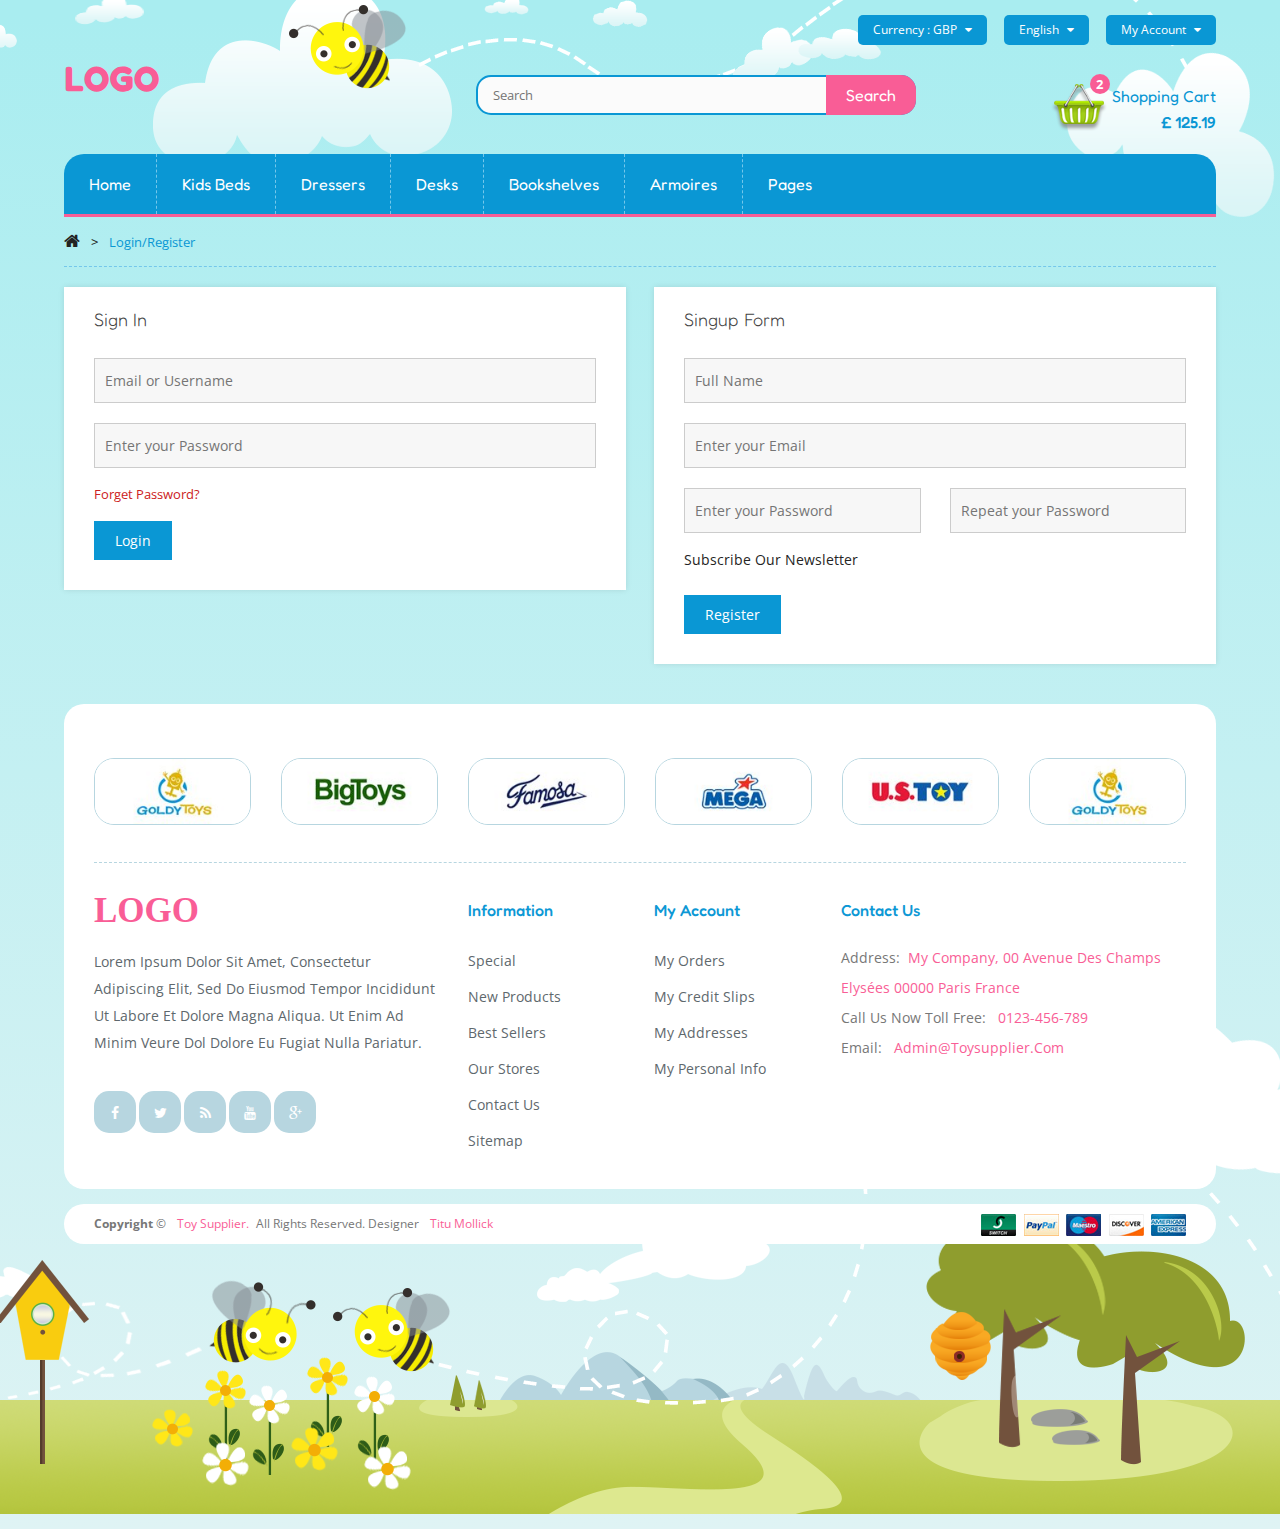
<file: login-register.html>
<!DOCTYPE html>
<html class="no-js" lang="en">
    
<head>
        <meta charset="utf-8">
        <meta http-equiv="x-ua-compatible" content="ie=edge">
        <title>Login-Register | ToyShop</title>
        <meta name="description" content="">
        <meta name="viewport" content="width=device-width, initial-scale=1">
		
        <!-- Open Sans Font
		============================================ -->		
		
		<link rel="stylesheet" href="https://fonts.googleapis.com/css?family=Open+Sans:300,400,600&amp;subset=latin,latin-ext" type="text/css" media="all" />
		<link href='https://fonts.googleapis.com/css?family=Fredoka+One' rel='stylesheet' type='text/css'>
					
    <!-- Favicon
		============================================ -->
		<link rel="shortcut icon" type="image/x-icon" href="img/T-16x16.png">        

 		<!-- CSS  -->
		
		<!-- Bootstrap CSS
		============================================ -->      
        <link rel="stylesheet" href="css/bootstrap.min.css">
        
		<!-- owl.carousel CSS
		============================================ -->      
        <link rel="stylesheet" href="css/owl.carousel.css">
		 
		<!-- meanmenu CSS
		============================================ -->		
        <link rel="stylesheet" href="css/meanmenu.min.css" media="all" />
        
		<!-- font-awesome.min CSS
		============================================ -->      
        <link rel="stylesheet" href="css/font-awesome.min.css">
        
 		<!-- animate CSS
		============================================ -->         
        <link rel="stylesheet" href="css/animate.css">
		
		<!-- nivo slider CSS
		============================================ -->
		<link rel="stylesheet" href="css/nivo-slider.css" type="text/css" />
		<link rel="stylesheet" href="css/preview.css" type="text/css" media="screen" />					
        
 		<!-- normalize CSS
		============================================ -->        
        <link rel="stylesheet" href="css/normalize.css">
   
        <!-- main CSS
		============================================ -->          
        <link rel="stylesheet" href="css/main.css">
        
        <!-- style CSS
		============================================ -->          
        <link rel="stylesheet" href="style.css">
        
        <!-- responsive CSS
		============================================ -->          
        <link rel="stylesheet" href="css/responsive.css">
        
        <script src="js/vendor/modernizr-2.8.3.min.js"></script>
    </head>
    <body class="check-out-page">
		<!-- Header Area-->	
        <header class="header-area clearfix">
        	<div class="container">
        		<div class="row">	
					<div class="col-xl-12">
						<div class="headet-top">						
							<div class="htop-one">
								<ul class="curency">
									<li>
										<a href="#">Currency : <span>gbp</span><i class="fa fa-caret-down"></i></a>
										<ul>
											<li><a href="#">Dollar<span>(usd)</span></a></li> 
											<li><a href="#">Pound<span>(GBP)</span></a></li> 
										</ul>
									</li> 
								</ul>
							</div>
							<div class="htop-one">
								<ul class="lenguage">
									<li>
										<a href="#">english<i class="fa fa-caret-down"></i></a>
										<ul>
											<li><a href="#">English</a></li> 
											<li><a href="#">اللغة العربية</a></li> 
										</ul>										
									</li> 
								</ul>
							</div>
							<div class="htop-one last">
								<ul class="account">
									<li><a href="#">My account<i class="fa fa-caret-down"></i></a>
										<ul>
											<li><a href="my-account.html">My account</a></li> 
											<li><a href="wishlist.html">My wishlist</a></li> 
											<li><a href="checkout-page.html">Checkout</a></li> 
											<li><a href="login-register.html">Log in</a></li> 
										</ul>										
									</li> 
								</ul>
							</div>
						</div> 
					</div>	
				</div>
        	</div>
			<div class="container">
				<div class="header-midile">  
					<div class="row"> 
						<div class="col-xl-3 col-lg-3 col-md-3 col-12">
							<div class="lago">
								<a href="index.html" style="font-size: 35px;font-weight: 900;color: #F95D96;font-family: 'Fredoka One', cursive;"> LOGO
									<!-- <img src="img/logo.png" alt="lago" /> -->
								</a>
							</div>
						</div>
						<div class="col-xl-6 col-lg-6 col-md-6 col-12">
							<div class="search">
								<form action="#">
									<input type="text" placeholder="search"/>
									<input type="submit" value="search">
								</form>
							</div>
						</div>
						<div class="col-xl-3 col-lg-3 col-md-3 col-12"> 
							<ul class="curt">
								<li><a class="total-cart-b" href="#">
									<span>2</span>
									<p>Shopping Cart</p>
									<h6>£ 125.19</h6>									
								</a>
								<div class="curt-list">
									<ul>
										<li class="curt-list-li"> 
											<a href="#"><img src="img/product/printed-chiffon-dress.jpg.png" alt="img"/></a>
											<a href="#"><span class="curt-list-item-color">1 X</span><p>Printed</p></a>
											<span>S, Yellow</span>
											<h6>£ 61.19</h6>
										</li>
										<li class="curt-list-li border-li">
											<a href="#"><img src="img/product/printed-dress.chear.jpg.png" alt="img"/></a>
											<a href="#"><span class="curt-list-item-color">1 X</span><p>Blouse</p></a>
											<span>L, Orang</span>
											<h6>£ 25.19</h6>
										</li>
										<li><p class="totel">totel</p><h6>£ 61.19</h6></li>
									</ul>
									<button>check out</button>
								</div>									
								</li>
							</ul> 						
						</div> 
					</div>
				</div>
			</div> 
			<div class="container">
				<div class="row">
					<div class="col-lg-12"> 
						<div class="main-menu">
							<ul class="nav floatleft">
								<li class="active"><a href="index.html">home</a>
									<ul class="dworpdown">
										<li><a href="index-2.html">home-2</a></li>
										<li><a href="index-3.html">home-3</a></li>
									</ul>
								</li>
								<li class="mega-menu-one"><a href="shop.html">kids beds</a>
									<ul class="sub-menu">
										<li><a href="shop.html">dresses</a>
											<ul class="sub-menu">
												<li><a href="shop.html">Cocktail</a></li>
												<li><a href="shop.html">day</a></li>
												<li><a href="shop.html">Evening</a></li>
												<li><a href="shop.html">Sports</a></li> 
											</ul>
										</li>
										<li><a href="shop.html">clothing</a>
											<ul class="sub-menu">
												<li><a href="shop.html">Sports</a></li>
												<li><a href="shop.html">Evening</a></li>
												<li><a href="shop.html">Cocktail</a></li>
												<li><a href="shop.html">day</a></li> 
											</ul>
										</li>
										<li><a href="shop.html">handbags</a>
											<ul class="sub-menu">
												<li><a href="shop.html">Sports</a></li>
												<li><a href="shop.html">day</a></li>
												<li><a href="shop.html">Cocktail</a></li>
												<li><a href="shop.html">Evening</a></li> 
											</ul>
										</li>
										<li><a href="shop.html">shoes</a>
											<ul class="sub-menu">
												<li><a href="shop.html">Sports</a></li>
												<li><a href="shop.html">Evening</a></li>
												<li><a href="shop.html">day</a></li>
												<li><a href="shop.html">Cocktail</a></li> 
											</ul>
										</li>
										<li> 
											 <a href="shop.html"><img src="img/block_menu.png" alt="" /></a>  											 
										</li>
									</ul>								
								</li>
								<li class="mega-menu-two"><a href="shop.html">dressers</a> 	
									<ul class="sub-menu">
										<li><a href="shop.html">dresses</a>
											<ul class="sub-menu">
												<li><a href="shop.html">Bootees</a></li>
												<li><a href="shop.html">Blazers</a></li> 
											</ul>
										</li>
										<li><a href="#">clothing</a>
											<ul class="sub-menu">
												<li><a href="shop.html">coats</a></li>
												<li><a href="shop.html">T-shirts</a></li> 
											</ul>
										</li>
										<li><a href="#">handbags</a>
											<ul class="sub-menu">
												<li><a href="shop.html">Bands</a></li>
												<li><a href="shop.html">Furniture</a></li> 
											</ul>
										</li>
										<li><a href="#">shoes</a>
											<ul class="sub-menu">
												<li><a href="shop.html">Bands</a></li>
												<li><a href="shop.html">Lifestyle</a></li>  
											</ul>
										</li> 
									</ul>								
								</li>
								<li class="mega-menu-three"><a href="shop.html">desks</a>
									<ul class="sub-menu">
										<li><a href="shop.html">dresses</a>
											<ul class="sub-menu">
												<li><a href="shop.html">Cocktail</a></li>
												<li><a href="shop.html">day</a></li>
												<li><a href="shop.html">Evening</a></li>
												<li><a href="shop.html">Sports</a></li> 
											</ul>
										</li>
										<li><a href="#">clothing</a>
											<ul class="sub-menu">
												<li><a href="shop.html">Sports</a></li>
												<li><a href="shop.html">Evening</a></li>
												<li><a href="shop.html">Cocktail</a></li>
												<li><a href="shop.html">day</a></li> 
											</ul>
										</li>
										<li><a href="#">handbags</a>
											<ul class="sub-menu">
												<li><a href="shop.html">Sports</a></li>
												<li><a href="shop.html">day</a></li>
												<li><a href="shop.html">Cocktail</a></li>
												<li><a href="shop.html">Evening</a></li> 
											</ul>
										</li>
										<li><a href="#">shoes</a>
											<ul class="sub-menu">
												<li><a href="shop.html">Sports</a></li>
												<li><a href="shop.html">Evening</a></li>
												<li><a href="shop.html">day</a></li>
												<li><a href="shop.html">Cocktail</a></li> 
											</ul>
										</li> 
									</ul>								
								</li>
								<li class="mega-menu-for"><a href="shop.html">bookshelves</a> 
									<ul class="sub-menu">
										<li><a href="shop.html">dresses</a>
											<ul class="sub-menu">
												<li><a href="shop.html">Cocktail</a></li>
												<li><a href="shop.html">day</a></li>
												<li><a href="shop.html">Evening</a></li>
												<li><a href="shop.html">Sports</a></li> 
											</ul>
										</li>
										<li><a href="#">clothing</a>
											<ul class="sub-menu">
												<li><a href="shop.html">Sports</a></li>
												<li><a href="shop.html">Evening</a></li>
												<li><a href="shop.html">Cocktail</a></li>
												<li><a href="shop.html">day</a></li> 
											</ul>
										</li>
										<li><a href="#">handbags</a>
											<ul class="sub-menu">
												<li><a href="shop.html">Sports</a></li>
												<li><a href="shop.html">day</a></li>
												<li><a href="shop.html">Cocktail</a></li>
												<li><a href="shop.html">Evening</a></li> 
											</ul>
										</li>
										<li><a href="#">shoes</a>
											<ul class="sub-menu">
												<li><a href="shop.html">Sports</a></li>
												<li><a href="shop.html">Evening</a></li>
												<li><a href="shop.html">day</a></li>
												<li><a href="shop.html">Cocktail</a></li> 
											</ul>
										</li> 
									</ul>								
								</li>
								<li><a href="shop.html">armoires</a></li>
								<li><a href="shop.html">pages</a>
									<ul class="dworpdown">
										<li><a href="shop.html">Shop page</a></li>
										<li><a href="single-product.html">Single product</a></li>
										<li><a href="checkout-page.html">Checkout</a></li>
										<li><a href="wishlist.html">Wishlist</a></li>
										<li><a href="contact-page.html">Contact us</a></li>
										<li><a href="blog.html">Blog</a></li>
										<li><a href="blog-details.html">Blog details</a></li>
										<li><a href="about-us.html">About us</a></li>
										<li><a href="service.html">Service</a></li>
										<li><a href="my-account.html">My account</a></li>
										<li><a href="login-register.html">Login register</a></li>
									</ul>
								</li>
							</ul> 
						</div>	
					</div>
				</div>				
			</div>
			<!-- mobile-menu-area start -->
			<div class="mobile-menu-area"> 
				<div class="container">
					<div class="row">
						<div class="col-md-12">
							<div class="mobile-menu">
								<nav id="dropdown">
									<ul>
										<li><a href="index.html">Home</a>
											<ul> 
												<li><a href="index-2.html">Home 2</a></li>
												<li><a href="index-3.html">Home 3</a></li>
											</ul>
										</li>
										<li><a href="blog.html">kids beds</a>
											<ul>
												<li><a href="shop.html">dresses</a>
													<ul>
														<li><a href="shop.html">Cocktail</a></li>
														<li><a href="shop.html">day</a></li>
														<li><a href="shop.html">Evening</a></li>
														<li><a href="shop.html">Sports</a></li> 
													</ul>
												</li>
												<li><a href="shop.html">clothing</a>
													<ul class="sub-menu">
														<li><a href="shop.html">Sports</a></li>
														<li><a href="shop.html">Evening</a></li>
														<li><a href="shop.html">Cocktail</a></li>
														<li><a href="shop.html">day</a></li> 
													</ul>
												</li>
												<li><a href="shop.html">handbags</a>
													<ul class="sub-menu">
														<li><a href="shop.html">Sports</a></li>
														<li><a href="shop.html">day</a></li>
														<li><a href="shop.html">Cocktail</a></li>
														<li><a href="shop.html">Evening</a></li> 
													</ul>
												</li>
												<li><a href="shop.html">shoes</a>
													<ul class="sub-menu">
														<li><a href="shop.html">Sports</a></li>
														<li><a href="shop.html">Evening</a></li>
														<li><a href="shop.html">day</a></li>
														<li><a href="shop.html">Cocktail</a></li> 
													</ul>
												</li>
												<li> 
													 <a href="shop.html"><img src="img/block_menu.png" alt="" /></a>  											 
												</li>
											</ul>
										</li>
										<li><a href="shop.html">dressers</a>
											<ul>
												<li><a href="shop.html">dresses</a>
													<ul class="sub-menu">
														<li><a href="shop.html">Bootees  Bags</a></li>
														<li><a href="shop.html">Blazers</a></li> 
													</ul>
												</li>
												<li><a href="#">clothing</a>
													<ul class="sub-menu">
														<li><a href="shop.html">coats</a></li>
														<li><a href="shop.html">T-shirts</a></li> 
													</ul>
												</li>
												<li><a href="#">handbags</a>
													<ul class="sub-menu">
														<li><a href="shop.html">Bands</a></li>
														<li><a href="shop.html">Furniture</a></li> 
													</ul>
												</li>
												<li><a href="#">shoes</a>
													<ul class="sub-menu">
														<li><a href="shop.html">Bands</a></li>
														<li><a href="shop.html">Lifestyle</a></li>  
													</ul>
												</li> 
											</ul>	
										</li>
										<li><a href="shop.html">desks</a>
											<ul class="sub-menu">
												<li><a href="shop.html">dresses</a>
													<ul class="sub-menu">
														<li><a href="shop.html">Cocktail</a></li>
														<li><a href="shop.html">day</a></li>
														<li><a href="shop.html">Evening</a></li>
														<li><a href="shop.html">Sports</a></li> 
													</ul>
												</li>
												<li><a href="#">clothing</a>
													<ul class="sub-menu">
														<li><a href="shop.html">Sports</a></li>
														<li><a href="shop.html">Evening</a></li>
														<li><a href="shop.html">Cocktail</a></li>
														<li><a href="shop.html">day</a></li> 
													</ul>
												</li>
												<li><a href="#">handbags</a>
													<ul class="sub-menu">
														<li><a href="shop.html">Sports</a></li>
														<li><a href="shop.html">day</a></li>
														<li><a href="shop.html">Cocktail</a></li>
														<li><a href="shop.html">Evening</a></li> 
													</ul>
												</li>
												<li><a href="#">shoes</a>
													<ul class="sub-menu">
														<li><a href="shop.html">Sports</a></li>
														<li><a href="shop.html">Evening</a></li>
														<li><a href="shop.html">day</a></li>
														<li><a href="shop.html">Cocktail</a></li> 
													</ul>
												</li> 
											</ul>	
										</li>
										<li><a href="shop.html">bookshelves</a>
											<ul class="sub-menu">
												<li><a href="shop.html">dresses</a>
													<ul class="sub-menu">
														<li><a href="shop.html">Cocktail</a></li>
														<li><a href="shop.html">day</a></li>
														<li><a href="shop.html">Evening</a></li>
														<li><a href="shop.html">Sports</a></li> 
													</ul>
												</li>
												<li><a href="#">clothing</a>
													<ul class="sub-menu">
														<li><a href="shop.html">Sports</a></li>
														<li><a href="shop.html">Evening</a></li>
														<li><a href="shop.html">Cocktail</a></li>
														<li><a href="shop.html">day</a></li> 
													</ul>
												</li>
												<li><a href="#">handbags</a>
													<ul class="sub-menu">
														<li><a href="shop.html">Sports</a></li>
														<li><a href="shop.html">day</a></li>
														<li><a href="shop.html">Cocktail</a></li>
														<li><a href="shop.html">Evening</a></li> 
													</ul>
												</li>
												<li><a href="#">shoes</a>
													<ul class="sub-menu">
														<li><a href="shop.html">Sports</a></li>
														<li><a href="shop.html">Evening</a></li>
														<li><a href="shop.html">day</a></li>
														<li><a href="shop.html">Cocktail</a></li> 
													</ul>
												</li> 
											</ul>									
										</li>
										<li><a href="shop.html">armoires</a></li>
										<li><a href="shop.html">pages</a>
											<ul>
												<li><a href="shop.html">Shop page</a></li>
                                                <li><a href="single-product.html">Single product</a></li>
                                                <li><a href="checkout-page.html">Checkout</a></li>
                                                <li><a href="wishlist.html">Wishlist</a></li>
                                                <li><a href="contact-page.html">Contact us</a></li>
                                                <li><a href="blog.html">Blog</a></li>
                                                <li><a href="blog-details.html">Blog details</a></li>
                                                <li><a href="about-us.html">About us</a></li>
                                                <li><a href="service.html">Service</a></li>
                                                <li><a href="my-account.html">My account</a></li>
                                                <li><a href="login-register.html">Login register</a></li>
											</ul>										
										</li>
									</ul>
								</nav>
							</div>					
						</div>
					</div>
				</div>	
			</div>
			<!-- mobile-menu-area end -->			
        </header>
		<!-- End Header Area-->
		<!-- Brade Come Start -->
		<div class="braed-come">
			<div class="container">
				<div class="row">
					<div class="col-lg-12 col-md-12 col-sm-12 col-xs-12">
						<div class="braed">
							<a href="#"><i class="fa fa-home"></i></a>
							<span class="navegation-page">></span> 
							Login/Register
						</div>
					</div>
				</div>
			</div>
		</div>
		<!-- Brade Come End -->
		
		<!-- login register wrapper start -->
        <div class="login-register-wrapper">
            <div class="container">
                <div class="member-area-from-wrap">
                    <div class="row">
                        <!-- Login Content Start -->
                        <div class="col-lg-6">
                            <div class="login-reg-form-wrap">
                                <h2>Sign In</h2>
                                <form action="#" method="post">
                                    <div class="single-input-item">
                                        <input type="email" placeholder="Email or Username" required />
                                    </div>
                                    <div class="single-input-item">
                                        <input type="password" placeholder="Enter your Password" required />
                                    </div>
                                    <div class="single-input-item">
                                        <div class="login-reg-form-meta d-flex align-items-center justify-content-between">
                                            <a href="#" class="forget-pwd">Forget Password?</a>
                                        </div>
                                    </div>
                                    <div class="single-input-item">
                                        <button class="btn btn__bg">Login</button>
                                    </div>
                                </form>
                            </div>
                        </div>
                        <!-- Login Content End -->

                        <!-- Register Content Start -->
                        <div class="col-lg-6">
                            <div class="login-reg-form-wrap sign-up-form">
                                <h2>Singup Form</h2>
                                <form action="#" method="post">
                                    <div class="single-input-item">
                                        <input type="text" placeholder="Full Name" required />
                                    </div>
                                    <div class="single-input-item">
                                        <input type="email" placeholder="Enter your Email" required />
                                    </div>
                                    <div class="row">
                                        <div class="col-lg-6">
                                            <div class="single-input-item">
                                                <input type="password" placeholder="Enter your Password" required />
                                            </div>
                                        </div>
                                        <div class="col-lg-6">
                                            <div class="single-input-item">
                                                <input type="password" placeholder="Repeat your Password" required />
                                            </div>
                                        </div>
                                    </div>
                                    <div class="single-input-item">
                                        <div class="login-reg-form-meta">
                                            <div class="remember-meta">
                                                <div class="custom-control custom-checkbox">
                                                    <label class="custom-control-label">Subscribe
                                                        Our Newsletter</label>
                                                </div>
                                            </div>
                                        </div>
                                    </div>
                                    <div class="single-input-item">
                                        <button class="btn btn__bg">Register</button>
                                    </div>
                                </form>
                            </div>
                        </div>
                        <!-- Register Content End -->
                    </div>
                </div>
            </div>
        </div>
        <!-- login register wrapper end -->

		<!-- Footer Area Start-->
		<footer class="footer-area">
			<div class="footer-bg"> 
				<div class="container">
					<div class="bg-bd">
                        <div class="cl-logo owl-carousel">
                            <div class="brand-logo">
                                <a href="#"><img src="img/client-lago/lago-1.jpg" alt="" /></a>
                            </div> 
                            <div class="brand-logo">
                                <a href="#"><img src="img/client-lago/lago-2.jpg" alt="" /></a>
                            </div> 
                            <div class="brand-logo">
                                <a href="#"><img src="img/client-lago/lago-3.jpg" alt="" /></a>
                            </div> 
                            <div class="brand-logo">
                                <a href="#"><img src="img/client-lago/lago-4.jpg" alt="" /></a>
                            </div> 
                            <div class="brand-logo">
                                <a href="#"><img src="img/client-lago/lago-5.jpg" alt="" /></a>
                            </div> 
                            <div class="brand-logo">
                                <a href="#"><img src="img/client-lago/lago-1.jpg" alt="" /></a>
                            </div> 
                            <div class="brand-logo">
                                <a href="#"><img src="img/client-lago/lago-2.jpg" alt="" /></a>
                            </div> 
                            <div class="brand-logo">
                                <a href="#"><img src="img/client-lago/lago-3.jpg" alt="" /></a>
                            </div> 
                            <div class="brand-logo">
                                <a href="#"><img src="img/client-lago/lago-4.jpg" alt="" /></a>
                            </div> 
                            <div class="brand-logo">
                                <a href="#"><img src="img/client-lago/lago-5.jpg" alt="" /></a>
                            </div> 
                        </div>
						<div class="footer-widget">
							<div class="row">
								<div class="col-xl-4 col-lg-4 col-md-6">
									<div class="widget">
										<div class="footer-lago">
											<a href="index.html" style="font-size: 35px;font-weight: 900;font-family: cursive;color: #F95D96;">LOGO
												<!-- <img src="img/logo.png" alt="logo.jpg" /> -->
											</a>
										</div>
										<p>Lorem ipsum dolor sit amet, consectetur adipiscing elit, sed do eiusmod tempor incididunt ut labore et dolore magna aliqua. Ut enim ad minim veure dol dolore eu fugiat nulla pariatur.</p> 
										<ul class="social-link">
											<li><a href="#"  data-bs-toggle="tooltip" title="facebook"><i class="fa fa-facebook"></i> 
											</a></li>
											<li><a href="#"  data-bs-toggle="tooltip" title="twitter"><i class="fa fa-twitter"></i>
											
											</a></li>
											<li><a href="#"  data-bs-toggle="tooltip" title="rss"><i class="fa fa-rss"></i>
											
											</a></li>
											<li><a href="#"  data-bs-toggle="tooltip" title="youtube"><i class="fa fa-youtube"></i>
											
											</a></li>
											<li><a href="#"  data-bs-toggle="tooltip" title="google-plus"><i class="fa fa-google-plus"></i>
											
											</a></li>
										</ul>  
									</div>
								</div>
								<div class="col-xl-2 col-lg-2 col-md-6">
									<div class="widget">
										<h5>Information</h5>
										<ul class="im">
											<li><a href="#">Special</a></li>
											<li><a href="#">New products</a></li>
											<li><a href="#">Best sellers </a></li>
											<li><a href="#">Our stores </a></li>
											<li><a href="#">Contact us </a></li>
											<li><a href="#">Sitemap</a></li>
										</ul>
									</div>							
								</div>
								<div class="col-xl-2 col-lg-2 col-md-6">
									<div class="widget">
										<h5><a href="#">My account</a></h5>
										<ul class="im">
											<li><a href="#">My orders</a></li>
											<li><a href="#">My credit slips</a></li>
											<li><a href="#">My addresses</a></li>
											<li><a href="#">My personal info</a></li>
										</ul>								
									</div>							
								</div>
								<div class="col-xl-4 col-lg-4 col-md-6">
									<div class="widget">
										<h5>Contact us</h5>
										<address>
											Address:<span class="color">My Company, 00 Avenue Des Champs Elysées 00000 Paris France</span><br>
											Call Us Now Toll Free: <span class="color"><a href="tel:0123-456-789">0123-456-789</a> </span><br>
											Email: <span class="color"><a href="mailto:admin@toysupplier.com">admin@toysupplier.com</a> </span>
										</address>
									</div>							
								</div>
							</div>
						</div> 
					</div>
				</div>  
				<div class="container">
					<div class="copyright">
						<div class="row">
							<div class="col-xl-6 col-lg-6 col-md-6 col-12">
									<div class="copyright-text">
											<p>
												<b>Copyright </b> &copy; <span class="color"><a href="#"> Toy Supplier.</a></span>All
													Rights Reserved. Designer <span class="color"><a href="#">Titu Mollick</a></span>
											</p>
									</div>
							</div>
							<div class="col-xl-6 col-lg-6 col-md-6 col-12">
									<div class="payment payment-center">
											<ul>
													<li><a href="#"><img src="img/payment.png" alt="" /></a></li>
											</ul>
									</div>
							</div>
						</div>
					</div>
				</div>  
			</div>
		</footer>
		<!-- Footer Area End -->
        <!-- JS --> 

 		<!-- jquery-3.5.1.min js
		============================================ -->         
        <script src="js/vendor/jquery-3.5.1.min.js"></script>
        <script src="js/vendor/jquery-migrate-3.3.0.min.js"></script>
		
        <!-- popper js
		============================================ -->         
        <script src="js/popper.min.js"></script>
        
 		<!-- bootstrap js
		============================================ -->         
        <script src="js/bootstrap.min.js"></script>
		
        <!-- price-slider js
		============================================ -->         
        <script src="js/price-slider.js"></script>	
		
		<!-- jquery-meanmenu js -->
		<script src="js/jquery.meanmenu.js"></script> 
        
   		<!-- owl.carousel.min js
		============================================ -->       
        <script src="js/owl.carousel.min.js"></script> 
		
		<!-- Nivo slider js
		============================================ --> 		
		<script src="js/jquery.nivo.slider.js"></script> 

		<!-- elevateZoom js 
		============================================ -->
		<script src="js/jquery.elevateZoom-3.0.8.min.js"></script>
		
		<!-- jquery.bxslider.min.js
		============================================ -->       
        <script src="js/jquery.bxslider.min.js"></script>		
        
   		<!-- wow js
		============================================ -->       
        <script src="js/wow.js"></script>
        
   		<!-- jquery.scrollUp js
		============================================ -->         
        <script src="js/jquery.scrollUp.min.js"></script>
        
   		<!-- plugins js
		============================================ -->         
        <script src="js/plugins.js"></script> 
        
   		<!-- main js
		============================================ -->           
        <script src="js/main.js"></script>
    </body>

<!-- Mirrored from htmldemo.net/beeshop/beeshop/login-register.html by HTTrack Website Copier/3.x [XR&CO'2014], Sun, 05 Feb 2023 19:57:39 GMT -->
</html>
</file>
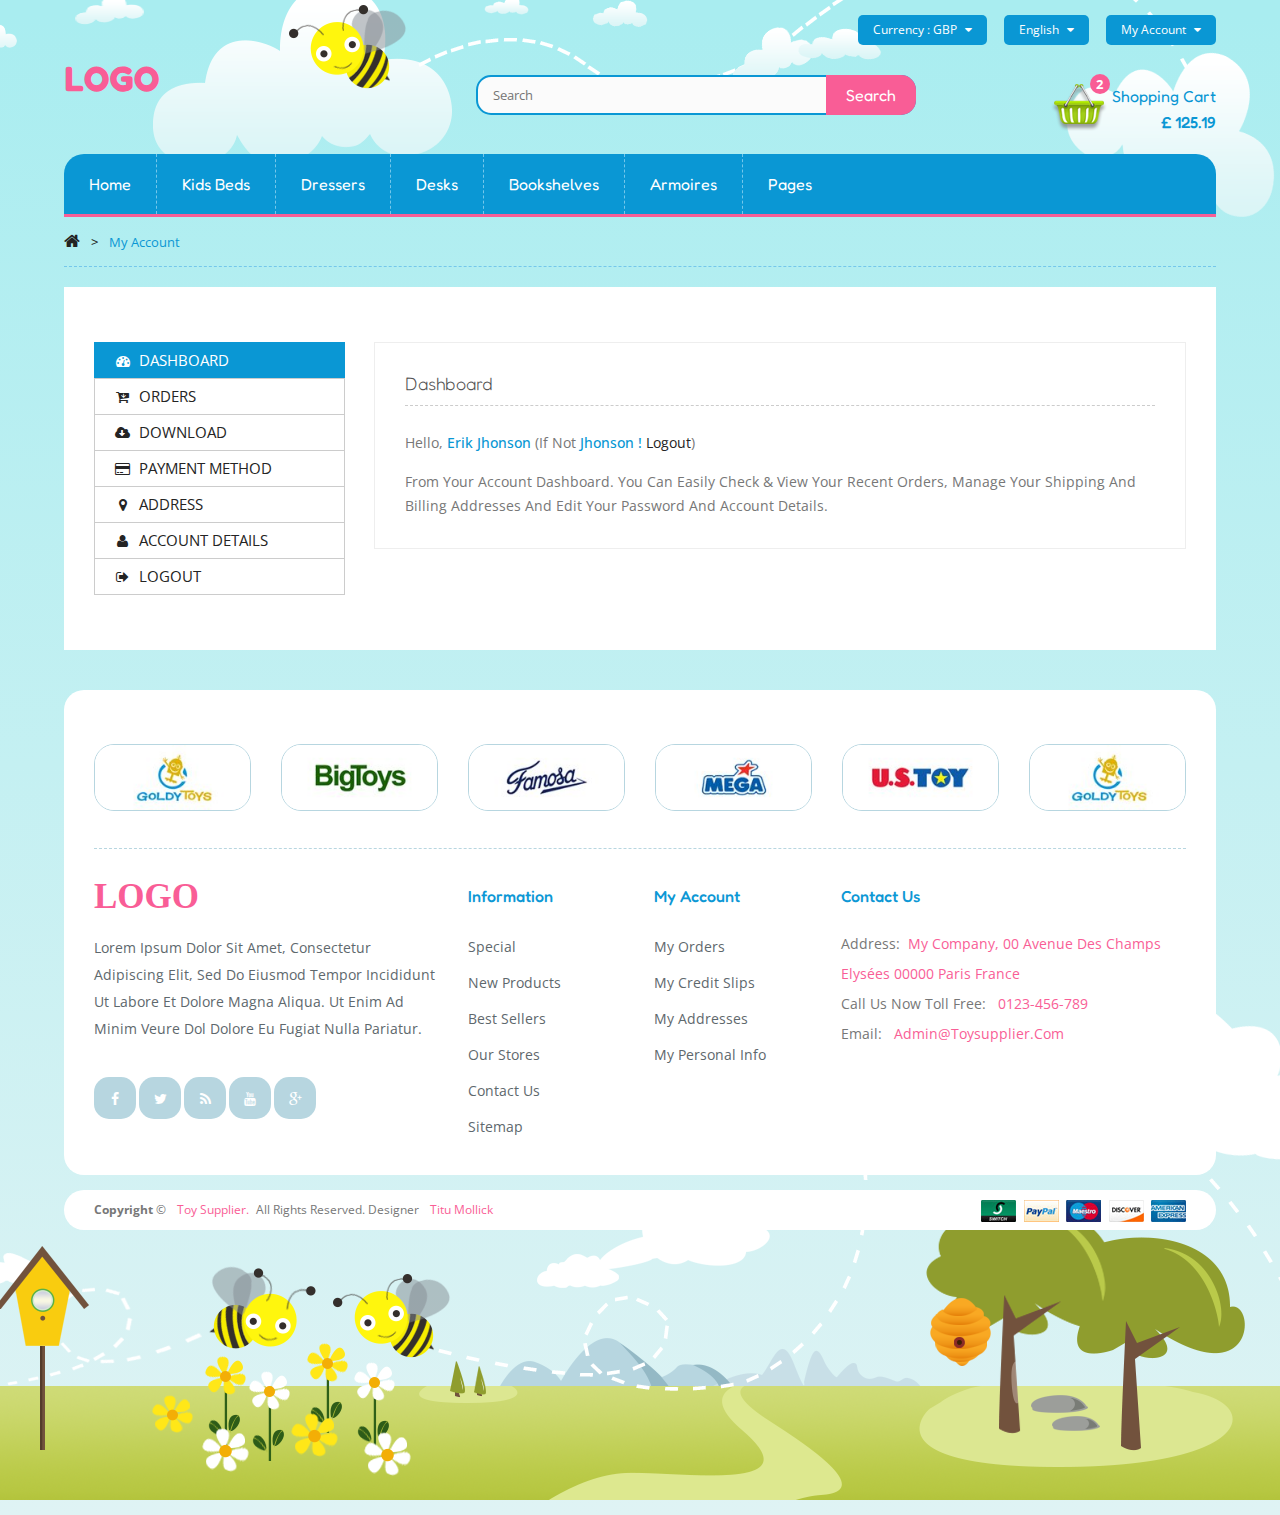
<file: my-account.html>
<!DOCTYPE html>
<html class="no-js" lang="en">

<head>
	<meta charset="utf-8">
	<meta http-equiv="x-ua-compatible" content="ie=edge">
	<title>My Account | ToyShop</title>
	<meta name="description" content="">
	<meta name="viewport" content="width=device-width, initial-scale=1">

	<!-- Open Sans Font
		============================================ -->

	<link rel="stylesheet" href="https://fonts.googleapis.com/css?family=Open+Sans:300,400,600&amp;subset=latin,latin-ext"
		type="text/css" media="all" />
	<link href='https://fonts.googleapis.com/css?family=Fredoka+One' rel='stylesheet' type='text/css'>

	<!-- Favicon
		============================================ -->
	<link rel="shortcut icon" type="image/x-icon" href="img/T-16x16.png">

	<!-- CSS  -->

	<!-- Bootstrap CSS
		============================================ -->
	<link rel="stylesheet" href="css/bootstrap.min.css">

	<!-- owl.carousel CSS
		============================================ -->
	<link rel="stylesheet" href="css/owl.carousel.css">

	<!-- meanmenu CSS
		============================================ -->
	<link rel="stylesheet" href="css/meanmenu.min.css" media="all" />

	<!-- font-awesome.min CSS
		============================================ -->
	<link rel="stylesheet" href="css/font-awesome.min.css">

	<!-- animate CSS
		============================================ -->
	<link rel="stylesheet" href="css/animate.css">

	<!-- nivo slider CSS
		============================================ -->
	<link rel="stylesheet" href="css/nivo-slider.css" type="text/css" />
	<link rel="stylesheet" href="css/preview.css" type="text/css" media="screen" />

	<!-- normalize CSS
		============================================ -->
	<link rel="stylesheet" href="css/normalize.css">

	<!-- main CSS
		============================================ -->
	<link rel="stylesheet" href="css/main.css">

	<!-- style CSS
		============================================ -->
	<link rel="stylesheet" href="style.css">

	<!-- responsive CSS
		============================================ -->
	<link rel="stylesheet" href="css/responsive.css">

	<script src="js/vendor/modernizr-2.8.3.min.js"></script>
</head>

<body class="check-out-page">
	<!-- Header Area-->
	<header class="header-area clearfix">
		<div class="container">
			<div class="row">
				<div class="col-xl-12">
					<div class="headet-top">
						<div class="htop-one">
							<ul class="curency">
								<li>
									<a href="#">Currency : <span>gbp</span><i class="fa fa-caret-down"></i></a>
									<ul>
										<li><a href="#">Dollar<span>(usd)</span></a></li>
										<li><a href="#">Pound<span>(GBP)</span></a></li>
									</ul>
								</li>
							</ul>
						</div>
						<div class="htop-one">
							<ul class="lenguage">
								<li>
									<a href="#">english<i class="fa fa-caret-down"></i></a>
									<ul>
										<li><a href="#">English</a></li>
										<li><a href="#">اللغة العربية</a></li>
									</ul>
								</li>
							</ul>
						</div>
						<div class="htop-one last">
							<ul class="account">
								<li><a href="#">My account<i class="fa fa-caret-down"></i></a>
									<ul>
										<li><a href="my-account.html">My account</a></li>
										<li><a href="wishlist.html">My wishlist</a></li>
										<li><a href="checkout-page.html">Checkout</a></li>
										<li><a href="login-register.html">Log in</a></li>
									</ul>
								</li>
							</ul>
						</div>
					</div>
				</div>
			</div>
		</div>
		<div class="container">
			<div class="header-midile">
				<div class="row">
					<div class="col-xl-3 col-lg-3 col-md-3 col-12">
						<div class="lago">
							<a href="index.html"
								style="font-size: 35px;font-weight: 900;color: #F95D96;font-family: 'Fredoka One', cursive;"> LOGO
								<!-- <img src="img/logo.png" alt="lago" /> -->
							</a>
						</div>
					</div>
					<div class="col-xl-6 col-lg-6 col-md-6 col-12">
						<div class="search">
							<form action="#">
								<input type="text" placeholder="search" />
								<input type="submit" value="search">
							</form>
						</div>
					</div>
					<div class="col-xl-3 col-lg-3 col-md-3 col-12">
						<ul class="curt">
							<li><a class="total-cart-b" href="#">
									<span>2</span>
									<p>Shopping Cart</p>
									<h6>£ 125.19</h6>
								</a>
								<div class="curt-list">
									<ul>
										<li class="curt-list-li">
											<a href="#"><img src="img/product/printed-chiffon-dress.jpg.png" alt="img" /></a>
											<a href="#"><span class="curt-list-item-color">1 X</span>
												<p>Printed</p>
											</a>
											<span>S, Yellow</span>
											<h6>£ 61.19</h6>
										</li>
										<li class="curt-list-li border-li">
											<a href="#"><img src="img/product/printed-dress.chear.jpg.png" alt="img" /></a>
											<a href="#"><span class="curt-list-item-color">1 X</span>
												<p>Blouse</p>
											</a>
											<span>L, Orang</span>
											<h6>£ 25.19</h6>
										</li>
										<li>
											<p class="totel">totel</p>
											<h6>£ 61.19</h6>
										</li>
									</ul>
									<button>check out</button>
								</div>
							</li>
						</ul>
					</div>
				</div>
			</div>
		</div>
		<div class="container">
			<div class="row">
				<div class="col-lg-12">
					<div class="main-menu">
						<ul class="nav floatleft">
							<li class="active"><a href="index.html">home</a>
								<ul class="dworpdown">
									<li><a href="index-2.html">home-2</a></li>
									<li><a href="index-3.html">home-3</a></li>
								</ul>
							</li>
							<li class="mega-menu-one"><a href="shop.html">kids beds</a>
								<ul class="sub-menu">
									<li><a href="shop.html">dresses</a>
										<ul class="sub-menu">
											<li><a href="shop.html">Cocktail</a></li>
											<li><a href="shop.html">day</a></li>
											<li><a href="shop.html">Evening</a></li>
											<li><a href="shop.html">Sports</a></li>
										</ul>
									</li>
									<li><a href="shop.html">clothing</a>
										<ul class="sub-menu">
											<li><a href="shop.html">Sports</a></li>
											<li><a href="shop.html">Evening</a></li>
											<li><a href="shop.html">Cocktail</a></li>
											<li><a href="shop.html">day</a></li>
										</ul>
									</li>
									<li><a href="shop.html">handbags</a>
										<ul class="sub-menu">
											<li><a href="shop.html">Sports</a></li>
											<li><a href="shop.html">day</a></li>
											<li><a href="shop.html">Cocktail</a></li>
											<li><a href="shop.html">Evening</a></li>
										</ul>
									</li>
									<li><a href="shop.html">shoes</a>
										<ul class="sub-menu">
											<li><a href="shop.html">Sports</a></li>
											<li><a href="shop.html">Evening</a></li>
											<li><a href="shop.html">day</a></li>
											<li><a href="shop.html">Cocktail</a></li>
										</ul>
									</li>
									<li>
										<a href="shop.html"><img src="img/block_menu.png" alt="" /></a>
									</li>
								</ul>
							</li>
							<li class="mega-menu-two"><a href="shop.html">dressers</a>
								<ul class="sub-menu">
									<li><a href="shop.html">dresses</a>
										<ul class="sub-menu">
											<li><a href="shop.html">Bootees</a></li>
											<li><a href="shop.html">Blazers</a></li>
										</ul>
									</li>
									<li><a href="#">clothing</a>
										<ul class="sub-menu">
											<li><a href="shop.html">coats</a></li>
											<li><a href="shop.html">T-shirts</a></li>
										</ul>
									</li>
									<li><a href="#">handbags</a>
										<ul class="sub-menu">
											<li><a href="shop.html">Bands</a></li>
											<li><a href="shop.html">Furniture</a></li>
										</ul>
									</li>
									<li><a href="#">shoes</a>
										<ul class="sub-menu">
											<li><a href="shop.html">Bands</a></li>
											<li><a href="shop.html">Lifestyle</a></li>
										</ul>
									</li>
								</ul>
							</li>
							<li class="mega-menu-three"><a href="shop.html">desks</a>
								<ul class="sub-menu">
									<li><a href="shop.html">dresses</a>
										<ul class="sub-menu">
											<li><a href="shop.html">Cocktail</a></li>
											<li><a href="shop.html">day</a></li>
											<li><a href="shop.html">Evening</a></li>
											<li><a href="shop.html">Sports</a></li>
										</ul>
									</li>
									<li><a href="#">clothing</a>
										<ul class="sub-menu">
											<li><a href="shop.html">Sports</a></li>
											<li><a href="shop.html">Evening</a></li>
											<li><a href="shop.html">Cocktail</a></li>
											<li><a href="shop.html">day</a></li>
										</ul>
									</li>
									<li><a href="#">handbags</a>
										<ul class="sub-menu">
											<li><a href="shop.html">Sports</a></li>
											<li><a href="shop.html">day</a></li>
											<li><a href="shop.html">Cocktail</a></li>
											<li><a href="shop.html">Evening</a></li>
										</ul>
									</li>
									<li><a href="#">shoes</a>
										<ul class="sub-menu">
											<li><a href="shop.html">Sports</a></li>
											<li><a href="shop.html">Evening</a></li>
											<li><a href="shop.html">day</a></li>
											<li><a href="shop.html">Cocktail</a></li>
										</ul>
									</li>
								</ul>
							</li>
							<li class="mega-menu-for"><a href="shop.html">bookshelves</a>
								<ul class="sub-menu">
									<li><a href="shop.html">dresses</a>
										<ul class="sub-menu">
											<li><a href="shop.html">Cocktail</a></li>
											<li><a href="shop.html">day</a></li>
											<li><a href="shop.html">Evening</a></li>
											<li><a href="shop.html">Sports</a></li>
										</ul>
									</li>
									<li><a href="#">clothing</a>
										<ul class="sub-menu">
											<li><a href="shop.html">Sports</a></li>
											<li><a href="shop.html">Evening</a></li>
											<li><a href="shop.html">Cocktail</a></li>
											<li><a href="shop.html">day</a></li>
										</ul>
									</li>
									<li><a href="#">handbags</a>
										<ul class="sub-menu">
											<li><a href="shop.html">Sports</a></li>
											<li><a href="shop.html">day</a></li>
											<li><a href="shop.html">Cocktail</a></li>
											<li><a href="shop.html">Evening</a></li>
										</ul>
									</li>
									<li><a href="#">shoes</a>
										<ul class="sub-menu">
											<li><a href="shop.html">Sports</a></li>
											<li><a href="shop.html">Evening</a></li>
											<li><a href="shop.html">day</a></li>
											<li><a href="shop.html">Cocktail</a></li>
										</ul>
									</li>
								</ul>
							</li>
							<li><a href="shop.html">armoires</a></li>
							<li><a href="shop.html">pages</a>
								<ul class="dworpdown">
									<li><a href="shop.html">Shop page</a></li>
									<li><a href="single-product.html">Single product</a></li>
									<li><a href="checkout-page.html">Checkout</a></li>
									<li><a href="wishlist.html">Wishlist</a></li>
									<li><a href="contact-page.html">Contact us</a></li>
									<li><a href="blog.html">Blog</a></li>
									<li><a href="blog-details.html">Blog details</a></li>
									<li><a href="about-us.html">About us</a></li>
									<li><a href="service.html">Service</a></li>
									<li><a href="my-account.html">My account</a></li>
									<li><a href="login-register.html">Login register</a></li>
								</ul>
							</li>
						</ul>
					</div>
				</div>
			</div>
		</div>
		<!-- mobile-menu-area start -->
		<div class="mobile-menu-area">
			<div class="container">
				<div class="row">
					<div class="col-md-12">
						<div class="mobile-menu">
							<nav id="dropdown">
								<ul>
									<li><a href="index.html">Home</a>
										<ul>
											<li><a href="index-2.html">Home 2</a></li>
											<li><a href="index-3.html">Home 3</a></li>
										</ul>
									</li>
									<li><a href="blog.html">kids beds</a>
										<ul>
											<li><a href="shop.html">dresses</a>
												<ul>
													<li><a href="shop.html">Cocktail</a></li>
													<li><a href="shop.html">day</a></li>
													<li><a href="shop.html">Evening</a></li>
													<li><a href="shop.html">Sports</a></li>
												</ul>
											</li>
											<li><a href="shop.html">clothing</a>
												<ul class="sub-menu">
													<li><a href="shop.html">Sports</a></li>
													<li><a href="shop.html">Evening</a></li>
													<li><a href="shop.html">Cocktail</a></li>
													<li><a href="shop.html">day</a></li>
												</ul>
											</li>
											<li><a href="shop.html">handbags</a>
												<ul class="sub-menu">
													<li><a href="shop.html">Sports</a></li>
													<li><a href="shop.html">day</a></li>
													<li><a href="shop.html">Cocktail</a></li>
													<li><a href="shop.html">Evening</a></li>
												</ul>
											</li>
											<li><a href="shop.html">shoes</a>
												<ul class="sub-menu">
													<li><a href="shop.html">Sports</a></li>
													<li><a href="shop.html">Evening</a></li>
													<li><a href="shop.html">day</a></li>
													<li><a href="shop.html">Cocktail</a></li>
												</ul>
											</li>
											<li>
												<a href="shop.html"><img src="img/block_menu.png" alt="" /></a>
											</li>
										</ul>
									</li>
									<li><a href="shop.html">dressers</a>
										<ul>
											<li><a href="shop.html">dresses</a>
												<ul class="sub-menu">
													<li><a href="shop.html">Bootees Bags</a></li>
													<li><a href="shop.html">Blazers</a></li>
												</ul>
											</li>
											<li><a href="#">clothing</a>
												<ul class="sub-menu">
													<li><a href="shop.html">coats</a></li>
													<li><a href="shop.html">T-shirts</a></li>
												</ul>
											</li>
											<li><a href="#">handbags</a>
												<ul class="sub-menu">
													<li><a href="shop.html">Bands</a></li>
													<li><a href="shop.html">Furniture</a></li>
												</ul>
											</li>
											<li><a href="#">shoes</a>
												<ul class="sub-menu">
													<li><a href="shop.html">Bands</a></li>
													<li><a href="shop.html">Lifestyle</a></li>
												</ul>
											</li>
										</ul>
									</li>
									<li><a href="shop.html">desks</a>
										<ul class="sub-menu">
											<li><a href="shop.html">dresses</a>
												<ul class="sub-menu">
													<li><a href="shop.html">Cocktail</a></li>
													<li><a href="shop.html">day</a></li>
													<li><a href="shop.html">Evening</a></li>
													<li><a href="shop.html">Sports</a></li>
												</ul>
											</li>
											<li><a href="#">clothing</a>
												<ul class="sub-menu">
													<li><a href="shop.html">Sports</a></li>
													<li><a href="shop.html">Evening</a></li>
													<li><a href="shop.html">Cocktail</a></li>
													<li><a href="shop.html">day</a></li>
												</ul>
											</li>
											<li><a href="#">handbags</a>
												<ul class="sub-menu">
													<li><a href="shop.html">Sports</a></li>
													<li><a href="shop.html">day</a></li>
													<li><a href="shop.html">Cocktail</a></li>
													<li><a href="shop.html">Evening</a></li>
												</ul>
											</li>
											<li><a href="#">shoes</a>
												<ul class="sub-menu">
													<li><a href="shop.html">Sports</a></li>
													<li><a href="shop.html">Evening</a></li>
													<li><a href="shop.html">day</a></li>
													<li><a href="shop.html">Cocktail</a></li>
												</ul>
											</li>
										</ul>
									</li>
									<li><a href="shop.html">bookshelves</a>
										<ul class="sub-menu">
											<li><a href="shop.html">dresses</a>
												<ul class="sub-menu">
													<li><a href="shop.html">Cocktail</a></li>
													<li><a href="shop.html">day</a></li>
													<li><a href="shop.html">Evening</a></li>
													<li><a href="shop.html">Sports</a></li>
												</ul>
											</li>
											<li><a href="#">clothing</a>
												<ul class="sub-menu">
													<li><a href="shop.html">Sports</a></li>
													<li><a href="shop.html">Evening</a></li>
													<li><a href="shop.html">Cocktail</a></li>
													<li><a href="shop.html">day</a></li>
												</ul>
											</li>
											<li><a href="#">handbags</a>
												<ul class="sub-menu">
													<li><a href="shop.html">Sports</a></li>
													<li><a href="shop.html">day</a></li>
													<li><a href="shop.html">Cocktail</a></li>
													<li><a href="shop.html">Evening</a></li>
												</ul>
											</li>
											<li><a href="#">shoes</a>
												<ul class="sub-menu">
													<li><a href="shop.html">Sports</a></li>
													<li><a href="shop.html">Evening</a></li>
													<li><a href="shop.html">day</a></li>
													<li><a href="shop.html">Cocktail</a></li>
												</ul>
											</li>
										</ul>
									</li>
									<li><a href="shop.html">armoires</a></li>
									<li><a href="shop.html">pages</a>
										<ul>
											<li><a href="shop.html">Shop page</a></li>
											<li><a href="single-product.html">Single product</a></li>
											<li><a href="checkout-page.html">Checkout</a></li>
											<li><a href="wishlist.html">Wishlist</a></li>
											<li><a href="contact-page.html">Contact us</a></li>
											<li><a href="blog.html">Blog</a></li>
											<li><a href="blog-details.html">Blog details</a></li>
											<li><a href="about-us.html">About us</a></li>
											<li><a href="service.html">Service</a></li>
											<li><a href="my-account.html">My account</a></li>
											<li><a href="login-register.html">Login register</a></li>
										</ul>
									</li>
								</ul>
							</nav>
						</div>
					</div>
				</div>
			</div>
		</div>
		<!-- mobile-menu-area end -->
	</header>
	<!-- End Header Area-->
	<!-- Brade Come Start -->
	<div class="braed-come">
		<div class="container">
			<div class="row">
				<div class="col-12">
					<div class="braed">
						<a href="#"><i class="fa fa-home"></i></a>
						<span class="navegation-page">></span>
						My Account
					</div>
				</div>
			</div>
		</div>
	</div>
	<!-- Brade Come End -->

	<!-- my account wrapper start -->
	<div class="my-account-wrapper">
		<div class="container">
			<!-- My Account Page Start -->
			<div class="myaccount-page-wrapper">
				<!-- My Account Tab Menu Start -->
				<div class="row">
					<div class="col-xl-3 col-lg-4 col-md-4">
						<div class="myaccount-tab-menu nav" role="tablist">
							<a href="#dashboad" class="active" role="tab" data-bs-toggle="tab"><i class="fa fa-dashboard"></i>
								Dashboard</a>
							<a href="#orders" role="tab" data-bs-toggle="tab"><i class="fa fa-cart-arrow-down"></i>
								Orders</a>
							<a href="#download" role="tab" data-bs-toggle="tab"><i class="fa fa-cloud-download"></i>
								Download</a>
							<a href="#payment-method" role="tab" data-bs-toggle="tab"><i class="fa fa-credit-card"></i>
								Payment
								Method</a>
							<a href="#address-edit" role="tab" data-bs-toggle="tab"><i class="fa fa-map-marker"></i>
								address</a>
							<a href="#account-info" role="tab" data-bs-toggle="tab"><i class="fa fa-user"></i> Account
								Details</a>
							<a href="login-register.html"><i class="fa fa-sign-out"></i> Logout</a>
						</div>
					</div>
					<!-- My Account Tab Menu End -->

					<!-- My Account Tab Content Start -->
					<div class="col-xl-9 col-lg-8 col-md-8">
						<div class="tab-content jump mt-0" id="myaccountContent">
							<!-- Single Tab Content Start -->
							<div class="tab-pane fade in active" id="dashboad" role="tabpanel">
								<div class="myaccount-content">
									<h3>Dashboard</h3>
									<div class="welcome">
										<p>Hello, <strong>Erik Jhonson</strong> (If Not <strong>Jhonson
												!</strong><a href="login-register.html" class="logout"> Logout</a>)</p>
									</div>
									<p class="mb-0">From your account dashboard. you can easily check &
										view your recent orders, manage your shipping and billing addresses
										and edit your password and account details.</p>
								</div>
							</div>
							<!-- Single Tab Content End -->

							<!-- Single Tab Content Start -->
							<div class="tab-pane fade" id="orders" role="tabpanel">
								<div class="myaccount-content">
									<h3>Orders</h3>
									<div class="myaccount-table table-responsive text-center">
										<table class="table table-bordered">
											<thead class="thead-light">
												<tr>
													<th>Order</th>
													<th>Date</th>
													<th>Status</th>
													<th>Total</th>
													<th>Action</th>
												</tr>
											</thead>
											<tbody>
												<tr>
													<td>1</td>
													<td>Aug 22, 2022</td>
													<td>Pending</td>
													<td>$3000</td>
													<td><a href="cart.html" class="btn btn__bg">View</a>
													</td>
												</tr>
												<tr>
													<td>2</td>
													<td>July 22, 2022</td>
													<td>Approved</td>
													<td>$200</td>
													<td><a href="cart.html" class="btn btn__bg">View</a>
													</td>
												</tr>
												<tr>
													<td>3</td>
													<td>June 12, 2022</td>
													<td>On Hold</td>
													<td>$990</td>
													<td><a href="cart.html" class="btn btn__bg">View</a>
													</td>
												</tr>
											</tbody>
										</table>
									</div>
								</div>
							</div>
							<!-- Single Tab Content End -->

							<!-- Single Tab Content Start -->
							<div class="tab-pane fade" id="download" role="tabpanel">
								<div class="myaccount-content">
									<h3>Downloads</h3>
									<div class="myaccount-table table-responsive text-center">
										<table class="table table-bordered">
											<thead class="thead-light">
												<tr>
													<th>Product</th>
													<th>Date</th>
													<th>Expire</th>
													<th>Download</th>
												</tr>
											</thead>
											<tbody>
												<tr>
													<td>Flowers daisy pink stick</td>
													<td>Aug 22, 2022</td>
													<td>Yes</td>
													<td><a href="#" class="btn btn__bg"><i class="fa fa-cloud-download"></i>
															Download File</a></td>
												</tr>
												<tr>
													<td>Orchid flower red stick</td>
													<td>Sep 12, 2022</td>
													<td>Never</td>
													<td><a href="#" class="btn btn__bg"><i class="fa fa-cloud-download"></i>
															Download File</a></td>
												</tr>
											</tbody>
										</table>
									</div>
								</div>
							</div>
							<!-- Single Tab Content End -->

							<!-- Single Tab Content Start -->
							<div class="tab-pane fade" id="payment-method" role="tabpanel">
								<div class="myaccount-content">
									<h3>Payment Method</h3>
									<p class="saved-message">You Can't Saved Your Payment Method yet.</p>
								</div>
							</div>
							<!-- Single Tab Content End -->

							<!-- Single Tab Content Start -->
							<div class="tab-pane fade" id="address-edit" role="tabpanel">
								<div class="myaccount-content">
									<h3>Billing Address</h3>
									<address>
										<p><strong>Erik Jhonson</strong></p>
										<p>1234 Market St, Suite 567 <br>
											San Francisco, CA 89012</p>
										<p>Mobile: (123) 456-7890</p>
									</address>
									<a href="#" class="btn btn__bg"><i class="fa fa-edit"></i>
										Edit Address</a>
								</div>
							</div>
							<!-- Single Tab Content End -->

							<!-- Single Tab Content Start -->
							<div class="tab-pane fade" id="account-info" role="tabpanel">
								<div class="myaccount-content">
									<h3>Account Details</h3>
									<div class="account-details-form">
										<form action="#">
											<div class="row">
												<div class="col-lg-6">
													<div class="single-input-item">
														<label for="first-name" class="required">First
															Name</label>
														<input type="text" id="first-name" placeholder="First Name" />
													</div>
												</div>
												<div class="col-lg-6">
													<div class="single-input-item">
														<label for="last-name" class="required">Last
															Name</label>
														<input type="text" id="last-name" placeholder="Last Name" />
													</div>
												</div>
											</div>
											<div class="single-input-item">
												<label for="display-name" class="required">Display Name</label>
												<input type="text" id="display-name" placeholder="Display Name" />
											</div>
											<div class="single-input-item">
												<label for="email" class="required">Email Addres</label>
												<input type="email" id="email" placeholder="Email Address" />
											</div>
											<fieldset>
												<legend>Password change</legend>
												<div class="single-input-item">
													<label for="current-pwd" class="required">Current
														Password</label>
													<input type="password" id="current-pwd" placeholder="Current Password" />
												</div>
												<div class="row">
													<div class="col-lg-6">
														<div class="single-input-item">
															<label for="new-pwd" class="required">New
																Password</label>
															<input type="password" id="new-pwd" placeholder="New Password" />
														</div>
													</div>
													<div class="col-lg-6">
														<div class="single-input-item">
															<label for="confirm-pwd" class="required">Confirm
																Password</label>
															<input type="password" id="confirm-pwd" placeholder="Confirm Password" />
														</div>
													</div>
												</div>
											</fieldset>
											<div class="single-input-item">
												<button class="btn btn__bg">Save Changes</button>
											</div>
										</form>
									</div>
								</div>
							</div> <!-- Single Tab Content End -->
						</div>
					</div> <!-- My Account Tab Content End -->
				</div>
			</div> <!-- My Account Page End -->
		</div>
	</div>
	<!-- my account wrapper end -->

	<!-- Footer Area Start-->
	<footer class="footer-area">
		<div class="footer-bg">
			<div class="container">
				<div class="bg-bd">
					<div class="cl-logo owl-carousel">
						<div class="brand-logo">
							<a href="#"><img src="img/client-lago/lago-1.jpg" alt="" /></a>
						</div>
						<div class="brand-logo">
							<a href="#"><img src="img/client-lago/lago-2.jpg" alt="" /></a>
						</div>
						<div class="brand-logo">
							<a href="#"><img src="img/client-lago/lago-3.jpg" alt="" /></a>
						</div>
						<div class="brand-logo">
							<a href="#"><img src="img/client-lago/lago-4.jpg" alt="" /></a>
						</div>
						<div class="brand-logo">
							<a href="#"><img src="img/client-lago/lago-5.jpg" alt="" /></a>
						</div>
						<div class="brand-logo">
							<a href="#"><img src="img/client-lago/lago-1.jpg" alt="" /></a>
						</div>
						<div class="brand-logo">
							<a href="#"><img src="img/client-lago/lago-2.jpg" alt="" /></a>
						</div>
						<div class="brand-logo">
							<a href="#"><img src="img/client-lago/lago-3.jpg" alt="" /></a>
						</div>
						<div class="brand-logo">
							<a href="#"><img src="img/client-lago/lago-4.jpg" alt="" /></a>
						</div>
						<div class="brand-logo">
							<a href="#"><img src="img/client-lago/lago-5.jpg" alt="" /></a>
						</div>
					</div>
					<div class="footer-widget">
						<div class="row">
							<div class="col-xl-4 col-lg-4 col-md-6">
								<div class="widget">
									<div class="footer-lago">
										<a href="index.html"
											style="font-size: 35px;font-weight: 900;font-family: cursive;color: #F95D96;">LOGO
											<!-- <img src="img/logo.png" alt="logo.jpg" /> -->
										</a>
									</div>
									<p>Lorem ipsum dolor sit amet, consectetur adipiscing elit, sed do eiusmod tempor incididunt ut labore
										et dolore magna aliqua. Ut enim ad minim veure dol dolore eu fugiat nulla pariatur.</p>
									<ul class="social-link">
										<li><a href="#" data-bs-toggle="tooltip" title="facebook"><i class="fa fa-facebook"></i>
											</a></li>
										<li><a href="#" data-bs-toggle="tooltip" title="twitter"><i class="fa fa-twitter"></i>

											</a></li>
										<li><a href="#" data-bs-toggle="tooltip" title="rss"><i class="fa fa-rss"></i>

											</a></li>
										<li><a href="#" data-bs-toggle="tooltip" title="youtube"><i class="fa fa-youtube"></i>

											</a></li>
										<li><a href="#" data-bs-toggle="tooltip" title="google-plus"><i class="fa fa-google-plus"></i>

											</a></li>
									</ul>
								</div>
							</div>
							<div class="col-xl-2 col-lg-2 col-md-6">
								<div class="widget">
									<h5>Information</h5>
									<ul class="im">
										<li><a href="#">Special</a></li>
										<li><a href="#">New products</a></li>
										<li><a href="#">Best sellers </a></li>
										<li><a href="#">Our stores </a></li>
										<li><a href="#">Contact us </a></li>
										<li><a href="#">Sitemap</a></li>
									</ul>
								</div>
							</div>
							<div class="col-xl-2 col-lg-2 col-md-6">
								<div class="widget">
									<h5><a href="#">My account</a></h5>
									<ul class="im">
										<li><a href="#">My orders</a></li>
										<li><a href="#">My credit slips</a></li>
										<li><a href="#">My addresses</a></li>
										<li><a href="#">My personal info</a></li>
									</ul>
								</div>
							</div>
							<div class="col-xl-4 col-lg-4 col-md-6">
								<div class="widget">
									<h5>Contact us</h5>
									<address>
										Address:<span class="color">My Company, 00 Avenue Des Champs Elysées 00000 Paris France</span><br>
										Call Us Now Toll Free: <span class="color"><a href="tel:0123-456-789">0123-456-789</a> </span><br>
										Email: <span class="color"><a href="mailto:admin@toysupplier.com">admin@toysupplier.com</a> </span>
									</address>
								</div>
							</div>
						</div>
					</div>
				</div>
			</div>
			<div class="container">
				<div class="copyright">
					<div class="row">
						<div class="col-xl-6 col-lg-6 col-md-6 col-12">
							<div class="copyright-text">
								<p>
									<b>Copyright </b> &copy; <span class="color"><a href="#"> Toy Supplier.</a></span>All
									Rights Reserved. Designer <span class="color"><a href="#">Titu Mollick</a></span>
								</p>
							</div>
						</div>
						<div class="col-xl-6 col-lg-6 col-md-6 col-12">
							<div class="payment payment-center">
								<ul>
									<li><a href="#"><img src="img/payment.png" alt="" /></a></li>
								</ul>
							</div>
						</div>
					</div>
				</div>
			</div>
		</div>
	</footer>
	<!-- Footer Area End -->
	<!-- JS -->

	<!-- jquery-3.5.1.min js
		============================================ -->
	<script src="js/vendor/jquery-3.5.1.min.js"></script>
	<script src="js/vendor/jquery-migrate-3.3.0.min.js"></script>

	<!-- popper js
		============================================ -->
	<script src="js/popper.min.js"></script>

	<!-- bootstrap js
		============================================ -->
	<script src="js/bootstrap.min.js"></script>

	<!-- price-slider js
		============================================ -->
	<script src="js/price-slider.js"></script>

	<!-- jquery-meanmenu js -->
	<script src="js/jquery.meanmenu.js"></script>

	<!-- owl.carousel.min js
		============================================ -->
	<script src="js/owl.carousel.min.js"></script>

	<!-- Nivo slider js
		============================================ -->
	<script src="js/jquery.nivo.slider.js"></script>

	<!-- elevateZoom js 
		============================================ -->
	<script src="js/jquery.elevateZoom-3.0.8.min.js"></script>

	<!-- jquery.bxslider.min.js
		============================================ -->
	<script src="js/jquery.bxslider.min.js"></script>

	<!-- wow js
		============================================ -->
	<script src="js/wow.js"></script>

	<!-- jquery.scrollUp js
		============================================ -->
	<script src="js/jquery.scrollUp.min.js"></script>

	<!-- plugins js
		============================================ -->
	<script src="js/plugins.js"></script>

	<!-- main js
		============================================ -->
	<script src="js/main.js"></script>
</body>

</html>
</file>
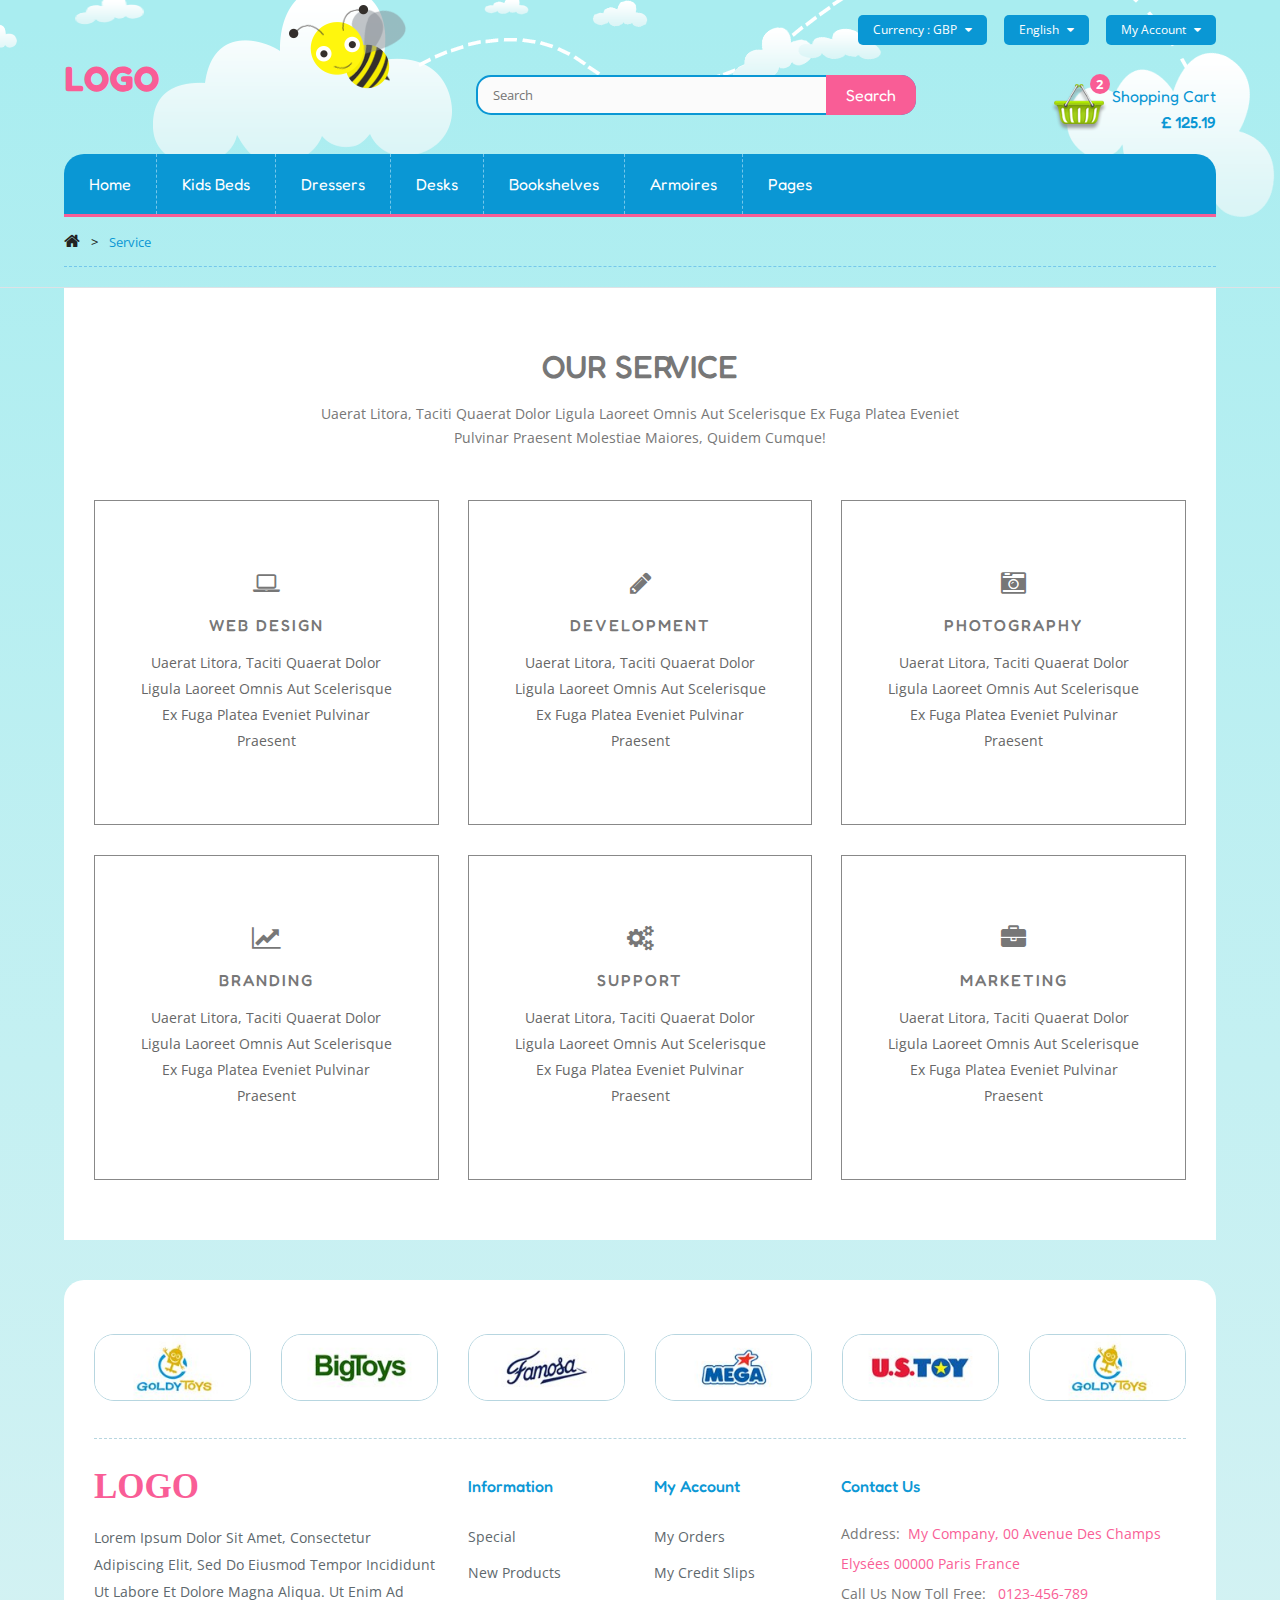
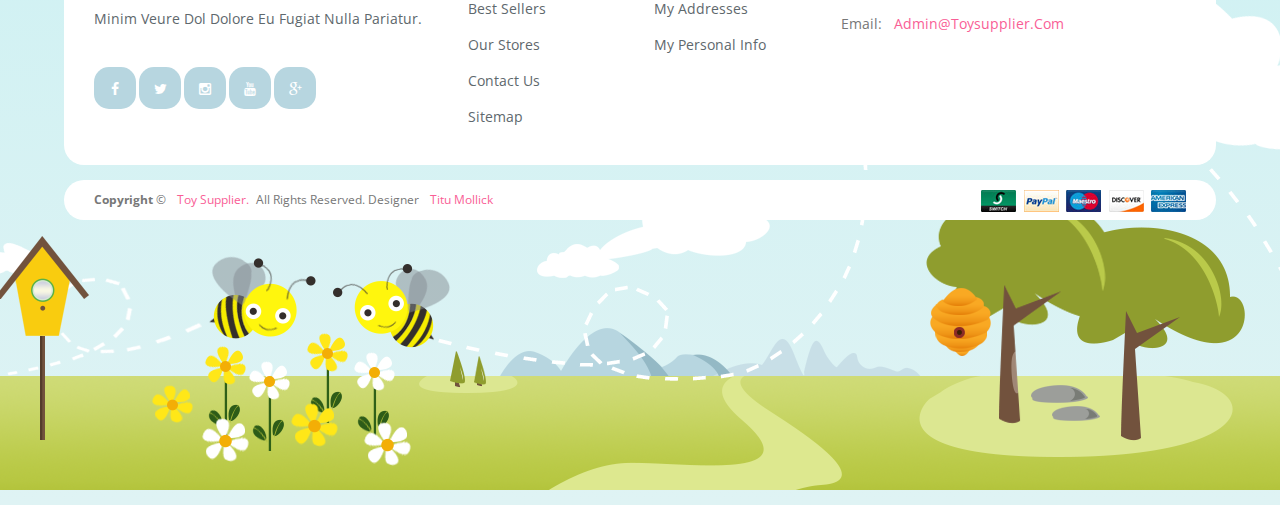
<file: service.html>
<!DOCTYPE html>
<html class="no-js" lang="en">

<head>
	<meta charset="utf-8">
	<meta http-equiv="x-ua-compatible" content="ie=edge">
	<title>Service | ToyShop</title>
	<meta name="description" content="">
	<meta name="viewport" content="width=device-width, initial-scale=1">

	<!-- Google Fonts
		============================================ -->

	<link rel="stylesheet" href="https://fonts.googleapis.com/css?family=Open+Sans:300,400,600&amp;subset=latin,latin-ext"
		type="text/css" media="all" />

	<link href='https://fonts.googleapis.com/css?family=Fredoka+One' rel='stylesheet' type='text/css'>

	<!-- Favicon
		============================================ -->
	<link rel="shortcut icon" type="image/x-icon" href="img/T-16x16.png">

	<!-- CSS  -->

	<!-- Bootstrap CSS
		============================================ -->
	<link rel="stylesheet" href="css/bootstrap.min.css">

	<!-- owl.carousel CSS
		============================================ -->
	<link rel="stylesheet" href="css/owl.carousel.css">

	<!-- font-awesome.min CSS
		============================================ -->
	<link rel="stylesheet" href="css/font-awesome.min.css">

	<!-- meanmenu CSS
		============================================ -->
	<link rel="stylesheet" href="css/meanmenu.min.css" media="all" />

	<!-- animate CSS
		============================================ -->
	<link rel="stylesheet" href="css/animate.css">

	<!-- nivo slider CSS
		============================================ -->
	<link rel="stylesheet" href="css/nivo-slider.css" type="text/css" />
	<link rel="stylesheet" href="css/preview.css" type="text/css" media="screen" />

	<!-- normalize CSS
		============================================ -->
	<link rel="stylesheet" href="css/normalize.css">

	<!-- main CSS
		============================================ -->
	<link rel="stylesheet" href="css/main.css">

	<!-- style CSS
		============================================ -->
	<link rel="stylesheet" href="style.css">

	<!-- responsive CSS
		============================================ -->
	<link rel="stylesheet" href="css/responsive.css">

	<script src="js/vendor/modernizr-2.8.3.min.js"></script>
</head>

<body class="check-out-page">
	<!-- Header Area-->
	<header class="header-area clearfix">
		<div class="container">
			<div class="row">
				<div class="col-xl-12">
					<div class="headet-top">
						<div class="htop-one">
							<ul class="curency">
								<li>
									<a href="#">Currency : <span>gbp</span><i class="fa fa-caret-down"></i></a>
									<ul>
										<li><a href="#">Dollar<span>(usd)</span></a></li>
										<li><a href="#">Pound<span>(GBP)</span></a></li>
									</ul>
								</li>
							</ul>
						</div>
						<div class="htop-one">
							<ul class="lenguage">
								<li>
									<a href="#">english<i class="fa fa-caret-down"></i></a>
									<ul>
										<li><a href="#">English</a></li>
										<li><a href="#">اللغة العربية</a></li>
									</ul>
								</li>
							</ul>
						</div>
						<div class="htop-one last">
							<ul class="account">
								<li><a href="#">My account<i class="fa fa-caret-down"></i></a>
									<ul>
										<li><a href="my-account.html">My account</a></li> 
										<li><a href="wishlist.html">My wishlist</a></li> 
										<li><a href="checkout-page.html">Checkout</a></li> 
										<li><a href="login-register.html">Log in</a></li> 
									</ul>	
								</li>
							</ul>
						</div>
					</div>
				</div>
			</div>
		</div>
		<div class="container">
			<div class="header-midile">
				<div class="row">
					<div class="col-xl-3 col-lg-3 col-md-3 col-12">
						<div class="lago">
							<a href="index.html" style="font-size: 35px;font-weight: 900;color: #F95D96;font-family: 'Fredoka One', cursive;">LOGO
								<!-- <img src="img/logo.png" alt="lago" /> -->
							</a>
						</div>
					</div>
					<div class="col-xl-6 col-lg-6 col-md-6 col-12">
						<div class="search">
							<form action="#">
								<input type="text" placeholder="search" />
								<input type="submit" value="search">
							</form>
						</div>
					</div>
					<div class="col-xl-3 col-lg-3 col-md-3 col-12">
						<ul class="curt">
							<li><a class="total-cart-b" href="#">
									<span>2</span>
									<p>Shopping Cart</p>
									<h6>£ 125.19</h6>
								</a>
								<div class="curt-list">
									<ul>
										<li class="curt-list-li">
											<a href="#"><img src="img/product/printed-chiffon-dress.jpg.png" alt="img" /></a>
											<a href="#"><span class="curt-list-item-color">1 X</span>
												<p>Printed</p>
											</a>
											<span>S, Yellow</span>
											<h6>£ 61.19</h6>
										</li>
										<li class="curt-list-li border-li">
											<a href="#"><img src="img/product/printed-dress.chear.jpg.png" alt="img" /></a>
											<a href="#"><span class="curt-list-item-color">1 X</span>
												<p>Blouse</p>
											</a>
											<span>L, Orang</span>
											<h6>£ 25.19</h6>
										</li>
										<li>
											<p class="totel">totel</p>
											<h6>£ 61.19</h6>
										</li>
									</ul>
									<button>check out</button>
								</div>
							</li>
						</ul>
					</div>
				</div>
			</div>
		</div>
		<div class="container">
			<div class="row">
				<div class="col-lg-12">
					<div class="main-menu">
						<ul class="nav floatleft">
							<li class="active"><a href="index.html">home</a>
								<ul class="dworpdown">
									<li><a href="index-2.html">home-2</a></li>
									<li><a href="index-3.html">home-3</a></li>
								</ul>
							</li>
							<li class="mega-menu-one"><a href="shop.html">kids beds</a>
								<ul class="sub-menu">
									<li><a href="shop.html">dresses</a>
										<ul class="sub-menu">
											<li><a href="shop.html">Cocktail</a></li>
											<li><a href="shop.html">day</a></li>
											<li><a href="shop.html">Evening</a></li>
											<li><a href="shop.html">Sports</a></li>
										</ul>
									</li>
									<li><a href="shop.html">clothing</a>
										<ul class="sub-menu">
											<li><a href="shop.html">Sports</a></li>
											<li><a href="shop.html">Evening</a></li>
											<li><a href="shop.html">Cocktail</a></li>
											<li><a href="shop.html">day</a></li>
										</ul>
									</li>
									<li><a href="shop.html">handbags</a>
										<ul class="sub-menu">
											<li><a href="shop.html">Sports</a></li>
											<li><a href="shop.html">day</a></li>
											<li><a href="shop.html">Cocktail</a></li>
											<li><a href="shop.html">Evening</a></li>
										</ul>
									</li>
									<li><a href="shop.html">shoes</a>
										<ul class="sub-menu">
											<li><a href="shop.html">Sports</a></li>
											<li><a href="shop.html">Evening</a></li>
											<li><a href="shop.html">day</a></li>
											<li><a href="shop.html">Cocktail</a></li>
										</ul>
									</li>
									<li>
										<a href="shop.html"><img src="img/block_menu.png" alt="" /></a>
									</li>
								</ul>
							</li>
							<li class="mega-menu-two"><a href="shop.html">dressers</a>
								<ul class="sub-menu">
									<li><a href="shop.html">dresses</a>
										<ul class="sub-menu">
											<li><a href="shop.html">Bootees</a></li>
											<li><a href="shop.html">Blazers</a></li>
										</ul>
									</li>
									<li><a href="#">clothing</a>
										<ul class="sub-menu">
											<li><a href="shop.html">coats</a></li>
											<li><a href="shop.html">T-shirts</a></li>
										</ul>
									</li>
									<li><a href="#">handbags</a>
										<ul class="sub-menu">
											<li><a href="shop.html">Bands</a></li>
											<li><a href="shop.html">Furniture</a></li>
										</ul>
									</li>
									<li><a href="#">shoes</a>
										<ul class="sub-menu">
											<li><a href="shop.html">Bands</a></li>
											<li><a href="shop.html">Lifestyle</a></li>
										</ul>
									</li>
								</ul>
							</li>
							<li class="mega-menu-three"><a href="shop.html">desks</a>
								<ul class="sub-menu">
									<li><a href="shop.html">dresses</a>
										<ul class="sub-menu">
											<li><a href="shop.html">Cocktail</a></li>
											<li><a href="shop.html">day</a></li>
											<li><a href="shop.html">Evening</a></li>
											<li><a href="shop.html">Sports</a></li>
										</ul>
									</li>
									<li><a href="#">clothing</a>
										<ul class="sub-menu">
											<li><a href="shop.html">Sports</a></li>
											<li><a href="shop.html">Evening</a></li>
											<li><a href="shop.html">Cocktail</a></li>
											<li><a href="shop.html">day</a></li>
										</ul>
									</li>
									<li><a href="#">handbags</a>
										<ul class="sub-menu">
											<li><a href="shop.html">Sports</a></li>
											<li><a href="shop.html">day</a></li>
											<li><a href="shop.html">Cocktail</a></li>
											<li><a href="shop.html">Evening</a></li>
										</ul>
									</li>
									<li><a href="#">shoes</a>
										<ul class="sub-menu">
											<li><a href="shop.html">Sports</a></li>
											<li><a href="shop.html">Evening</a></li>
											<li><a href="shop.html">day</a></li>
											<li><a href="shop.html">Cocktail</a></li>
										</ul>
									</li>
								</ul>
							</li>
							<li class="mega-menu-for"><a href="shop.html">bookshelves</a>
								<ul class="sub-menu">
									<li><a href="shop.html">dresses</a>
										<ul class="sub-menu">
											<li><a href="shop.html">Cocktail</a></li>
											<li><a href="shop.html">day</a></li>
											<li><a href="shop.html">Evening</a></li>
											<li><a href="shop.html">Sports</a></li>
										</ul>
									</li>
									<li><a href="#">clothing</a>
										<ul class="sub-menu">
											<li><a href="shop.html">Sports</a></li>
											<li><a href="shop.html">Evening</a></li>
											<li><a href="shop.html">Cocktail</a></li>
											<li><a href="shop.html">day</a></li>
										</ul>
									</li>
									<li><a href="#">handbags</a>
										<ul class="sub-menu">
											<li><a href="shop.html">Sports</a></li>
											<li><a href="shop.html">day</a></li>
											<li><a href="shop.html">Cocktail</a></li>
											<li><a href="shop.html">Evening</a></li>
										</ul>
									</li>
									<li><a href="#">shoes</a>
										<ul class="sub-menu">
											<li><a href="shop.html">Sports</a></li>
											<li><a href="shop.html">Evening</a></li>
											<li><a href="shop.html">day</a></li>
											<li><a href="shop.html">Cocktail</a></li>
										</ul>
									</li>
								</ul>
							</li>
							<li><a href="shop.html">armoires</a></li>
							<li><a href="shop.html">pages</a>
								<ul class="dworpdown">
									<li><a href="shop.html">Shop page</a></li>
									<li><a href="single-product.html">Single product</a></li>
									<li><a href="checkout-page.html">Checkout</a></li>
									<li><a href="wishlist.html">Wishlist</a></li>
									<li><a href="contact-page.html">Contact us</a></li>
									<li><a href="blog.html">Blog</a></li>
									<li><a href="blog-details.html">Blog details</a></li>
									<li><a href="about-us.html">About us</a></li>
									<li><a href="service.html">Service</a></li>
									<li><a href="my-account.html">My account</a></li>
									<li><a href="login-register.html">Login register</a></li>
								</ul>
							</li>
						</ul>
					</div>
				</div>
			</div>
		</div>
		<!-- mobile-menu-area start -->
		<div class="mobile-menu-area">
			<div class="container">
				<div class="row">
					<div class="col-md-12">
						<div class="mobile-menu">
							<nav id="dropdown">
								<ul>
									<li><a href="index.html">Home</a>
										<ul>
											<li><a href="index-2.html">Home 2</a></li>
											<li><a href="index-3.html">Home 3</a></li>
										</ul>
									</li>
									<li><a href="blog.html">kids beds</a>
										<ul>
											<li><a href="shop.html">dresses</a>
												<ul>
													<li><a href="shop.html">Cocktail</a></li>
													<li><a href="shop.html">day</a></li>
													<li><a href="shop.html">Evening</a></li>
													<li><a href="shop.html">Sports</a></li>
												</ul>
											</li>
											<li><a href="shop.html">clothing</a>
												<ul class="sub-menu">
													<li><a href="shop.html">Sports</a></li>
													<li><a href="shop.html">Evening</a></li>
													<li><a href="shop.html">Cocktail</a></li>
													<li><a href="shop.html">day</a></li>
												</ul>
											</li>
											<li><a href="shop.html">handbags</a>
												<ul class="sub-menu">
													<li><a href="shop.html">Sports</a></li>
													<li><a href="shop.html">day</a></li>
													<li><a href="shop.html">Cocktail</a></li>
													<li><a href="shop.html">Evening</a></li>
												</ul>
											</li>
											<li><a href="shop.html">shoes</a>
												<ul class="sub-menu">
													<li><a href="shop.html">Sports</a></li>
													<li><a href="shop.html">Evening</a></li>
													<li><a href="shop.html">day</a></li>
													<li><a href="shop.html">Cocktail</a></li>
												</ul>
											</li>
											<li>
												<a href="shop.html"><img src="img/block_menu.png" alt="" /></a>
											</li>
										</ul>
									</li>
									<li><a href="shop.html">dressers</a>
										<ul>
											<li><a href="shop.html">dresses</a>
												<ul class="sub-menu">
													<li><a href="shop.html">Bootees Bags</a></li>
													<li><a href="shop.html">Blazers</a></li>
												</ul>
											</li>
											<li><a href="#">clothing</a>
												<ul class="sub-menu">
													<li><a href="shop.html">coats</a></li>
													<li><a href="shop.html">T-shirts</a></li>
												</ul>
											</li>
											<li><a href="#">handbags</a>
												<ul class="sub-menu">
													<li><a href="shop.html">Bands</a></li>
													<li><a href="shop.html">Furniture</a></li>
												</ul>
											</li>
											<li><a href="#">shoes</a>
												<ul class="sub-menu">
													<li><a href="shop.html">Bands</a></li>
													<li><a href="shop.html">Lifestyle</a></li>
												</ul>
											</li>
										</ul>
									</li>
									<li><a href="shop.html">desks</a>
										<ul class="sub-menu">
											<li><a href="shop.html">dresses</a>
												<ul class="sub-menu">
													<li><a href="shop.html">Cocktail</a></li>
													<li><a href="shop.html">day</a></li>
													<li><a href="shop.html">Evening</a></li>
													<li><a href="shop.html">Sports</a></li>
												</ul>
											</li>
											<li><a href="#">clothing</a>
												<ul class="sub-menu">
													<li><a href="shop.html">Sports</a></li>
													<li><a href="shop.html">Evening</a></li>
													<li><a href="shop.html">Cocktail</a></li>
													<li><a href="shop.html">day</a></li>
												</ul>
											</li>
											<li><a href="#">handbags</a>
												<ul class="sub-menu">
													<li><a href="shop.html">Sports</a></li>
													<li><a href="shop.html">day</a></li>
													<li><a href="shop.html">Cocktail</a></li>
													<li><a href="shop.html">Evening</a></li>
												</ul>
											</li>
											<li><a href="#">shoes</a>
												<ul class="sub-menu">
													<li><a href="shop.html">Sports</a></li>
													<li><a href="shop.html">Evening</a></li>
													<li><a href="shop.html">day</a></li>
													<li><a href="shop.html">Cocktail</a></li>
												</ul>
											</li>
										</ul>
									</li>
									<li><a href="shop.html">bookshelves</a>
										<ul class="sub-menu">
											<li><a href="shop.html">dresses</a>
												<ul class="sub-menu">
													<li><a href="shop.html">Cocktail</a></li>
													<li><a href="shop.html">day</a></li>
													<li><a href="shop.html">Evening</a></li>
													<li><a href="shop.html">Sports</a></li>
												</ul>
											</li>
											<li><a href="#">clothing</a>
												<ul class="sub-menu">
													<li><a href="shop.html">Sports</a></li>
													<li><a href="shop.html">Evening</a></li>
													<li><a href="shop.html">Cocktail</a></li>
													<li><a href="shop.html">day</a></li>
												</ul>
											</li>
											<li><a href="#">handbags</a>
												<ul class="sub-menu">
													<li><a href="shop.html">Sports</a></li>
													<li><a href="shop.html">day</a></li>
													<li><a href="shop.html">Cocktail</a></li>
													<li><a href="shop.html">Evening</a></li>
												</ul>
											</li>
											<li><a href="#">shoes</a>
												<ul class="sub-menu">
													<li><a href="shop.html">Sports</a></li>
													<li><a href="shop.html">Evening</a></li>
													<li><a href="shop.html">day</a></li>
													<li><a href="shop.html">Cocktail</a></li>
												</ul>
											</li>
										</ul>
									</li>
									<li><a href="shop.html">armoires</a></li>
									<li><a href="shop.html">pages</a>
										<ul>
											<li><a href="shop.html">Shop page</a></li>
											<li><a href="single-product.html">Single product</a></li>
											<li><a href="checkout-page.html">Checkout</a></li>
											<li><a href="wishlist.html">Wishlist</a></li>
											<li><a href="contact-page.html">Contact us</a></li>
											<li><a href="blog.html">Blog</a></li>
											<li><a href="blog-details.html">Blog details</a></li>
											<li><a href="about-us.html">About us</a></li>
											<li><a href="service.html">Service</a></li>
											<li><a href="my-account.html">My account</a></li>
											<li><a href="login-register.html">Login register</a></li>
										</ul>
									</li>
								</ul>
							</nav>
						</div>
					</div>
				</div>
			</div>
		</div>
		<!-- mobile-menu-area end -->
	</header>
	<!-- Brade Come Start -->
	<div class="braed-come">
		<div class="container">
			<div class="row">
				<div class="col-12">
					<div class="braed">
						<a href="#"><i class="fa fa-home"></i></a>
						<span class="navegation-page">></span>
						service
					</div>
				</div>
			</div>
		</div>
	</div>
	<!-- Brade Come End -->
	<!-- service-area start -->
	<div class="service-area gray-bg border-top pt-90 pb-60">
		<div class="container">
			<div class="bg-color">
				<div class="section-title text-center mb-70">
					<h2>Our Service</h2>
					<p>Uaerat litora, taciti quaerat dolor ligula laoreet omnis aut scelerisque ex fuga platea eveniet pulvinar
						praesent molestiae maiores, quidem cumque!</p>
				</div>
				<div class="row">
					<div class="col-lg-4 col-md-6">
						<div class="single-service white-bg text-center">
							<i class="fa fa-laptop" aria-hidden="true"></i>
							<h3>Web Design</h3>
							<p>Uaerat litora, taciti quaerat dolor ligula laoreet omnis aut scelerisque ex fuga platea eveniet
								pulvinar praesent </p>
						</div>
					</div>
					<div class="col-lg-4 col-md-6">
						<div class="single-service white-bg text-center">
							<i class="fa fa-pencil" aria-hidden="true"></i>
							<h3>Development </h3>
							<p>Uaerat litora, taciti quaerat dolor ligula laoreet omnis aut scelerisque ex fuga platea eveniet
								pulvinar praesent </p>
						</div>
					</div>
					<div class="col-lg-4 col-md-6">
						<div class="single-service white-bg text-center">
							<i class="fa fa-camera-retro" aria-hidden="true"></i>
							<h3>Photography</h3>
							<p>Uaerat litora, taciti quaerat dolor ligula laoreet omnis aut scelerisque ex fuga platea eveniet
								pulvinar praesent </p>
						</div>
					</div>
					<div class="col-lg-4 col-md-6">
						<div class="single-service white-bg text-center">
							<i class="fa fa-line-chart" aria-hidden="true"></i>
							<h3>Branding</h3>
							<p>Uaerat litora, taciti quaerat dolor ligula laoreet omnis aut scelerisque ex fuga platea eveniet
								pulvinar praesent </p>
						</div>
					</div>
					<div class="col-lg-4 col-md-6">
						<div class="single-service white-bg text-center">
							<i class="fa fa-cogs" aria-hidden="true"></i>
							<h3>Support</h3>
							<p>Uaerat litora, taciti quaerat dolor ligula laoreet omnis aut scelerisque ex fuga platea eveniet
								pulvinar praesent </p>
						</div>
					</div>
					<div class="col-lg-4 col-md-6">
						<div class="single-service white-bg text-center xs-service">
							<i class="fa fa-briefcase" aria-hidden="true"></i>
							<h3>Marketing</h3>
							<p>Uaerat litora, taciti quaerat dolor ligula laoreet omnis aut scelerisque ex fuga platea eveniet
								pulvinar praesent </p>
						</div>
					</div>
				</div>
			</div>
		</div>
	</div>
	<!-- service-area end -->
	<!-- Footer Area Start-->
	<footer class="footer-area">
		<div class="footer-bg">
			<div class="container">
				<div class="bg-bd">
					<div class="cl-logo owl-carousel">
						<div class="brand-logo">
							<a href="#"><img src="img/client-lago/lago-1.jpg" alt="" /></a>
						</div>
						<div class="brand-logo">
							<a href="#"><img src="img/client-lago/lago-2.jpg" alt="" /></a>
						</div>
						<div class="brand-logo">
							<a href="#"><img src="img/client-lago/lago-3.jpg" alt="" /></a>
						</div>
						<div class="brand-logo">
							<a href="#"><img src="img/client-lago/lago-4.jpg" alt="" /></a>
						</div>
						<div class="brand-logo">
							<a href="#"><img src="img/client-lago/lago-5.jpg" alt="" /></a>
						</div>
						<div class="brand-logo">
							<a href="#"><img src="img/client-lago/lago-1.jpg" alt="" /></a>
						</div>
						<div class="brand-logo">
							<a href="#"><img src="img/client-lago/lago-2.jpg" alt="" /></a>
						</div>
						<div class="brand-logo">
							<a href="#"><img src="img/client-lago/lago-3.jpg" alt="" /></a>
						</div>
						<div class="brand-logo">
							<a href="#"><img src="img/client-lago/lago-4.jpg" alt="" /></a>
						</div>
						<div class="brand-logo">
							<a href="#"><img src="img/client-lago/lago-5.jpg" alt="" /></a>
						</div>
					</div>
					<div class="footer-widget">
						<div class="row">
							<div class="col-xl-4 col-lg-4 col-md-6">
								<div class="widget">
									<div class="footer-lago">
										<a href="#" style="font-size: 35px;font-weight: 900;font-family: cursive;color: #F95D96;">LOGO
											<!-- <img src="img/logo.png" alt="logo.jpg" /> -->
										</a>
									</div>
									<p>Lorem ipsum dolor sit amet, consectetur adipiscing elit, sed do eiusmod tempor incididunt ut labore
										et dolore magna aliqua. Ut enim ad minim veure dol dolore eu fugiat nulla pariatur.</p>
									<ul class="social-link">
										<li><a href="#" data-bs-toggle="tooltip" title="facebook"><i class="fa fa-facebook"></i>
											</a></li>
										<li><a href="#" data-bs-toggle="tooltip" title="twitter"><i class="fa fa-twitter"></i>

											</a></li>
										<li><a href="#" data-bs-toggle="tooltip" title="instagram"> <i class="fa fa-instagram"></i>

											</a></li>
										<li><a href="#" data-bs-toggle="tooltip" title="youtube"><i class="fa fa-youtube"></i>

											</a></li>
										<li><a href="#" data-bs-toggle="tooltip" title="google-plus"><i class="fa fa-google-plus"></i>

											</a></li>
									</ul>
								</div>
							</div>
							<div class="col-xl-2 col-lg-2 col-md-6">
								<div class="widget">
									<h5>Information</h5>
									<ul class="im">
										<li><a href="#">Special</a></li>
										<li><a href="#">New products</a></li>
										<li><a href="#">Best sellers </a></li>
										<li><a href="#">Our stores </a></li>
										<li><a href="#">Contact us </a></li>
										<li><a href="#">Sitemap</a></li>
									</ul>
								</div>
							</div>
							<div class="col-xl-2 col-lg-2 col-md-6">
								<div class="widget">
									<h5><a href="#">My account</a></h5>
									<ul class="im">
										<li><a href="#">My orders</a></li>
										<li><a href="#">My credit slips</a></li>
										<li><a href="#">My addresses</a></li>
										<li><a href="#">My personal info</a></li>
									</ul>
								</div>
							</div>
							<div class="col-xl-4 col-lg-4 col-md-6">
								<div class="widget">
									<h5>Contact us</h5>
									<address>
										Address:<span class="color">My Company, 00 Avenue Des Champs Elysées 00000 Paris France</span><br>
										Call Us Now Toll Free: <span class="color"><a href="tel:0123-456-789">0123-456-789</a> </span><br>
										Email: <span class="color"><a href="mailto:admin@toysupplier.com">admin@toysupplier.com</a> </span>
									</address>
								</div>
							</div>
						</div>
					</div>
				</div>
			</div>
			<div class="container">
				<div class="copyright">
					<div class="row">
						<div class="col-xl-6 col-lg-6 col-md-6 col-12">
								<div class="copyright-text">
										<p><b>Copyright </b> &copy; <span class="color"><a href="#"> Toy Supplier.</a></span>All
												Rights Reserved. Designer <span class="color"><a href="#">Titu Mollick</a></span>
										</p>
								</div>
						</div>
						<div class="col-xl-6 col-lg-6 col-md-6 col-12">
								<div class="payment payment-center">
										<ul>
												<li><a href="#"><img src="img/payment.png" alt="" /></a></li>
										</ul>
								</div>
						</div>
					</div>
				</div>
			</div>
		</div>
	</footer>
	<!-- Footer Area End -->
	<!-- JS -->


	<!-- jquery-3.5.1.min js
		============================================ -->
	<script src="js/vendor/jquery-3.5.1.min.js"></script>
	<script src="js/vendor/jquery-migrate-3.3.0.min.js"></script>

	<!-- popper js
		============================================ -->
	<script src="js/popper.min.js"></script>

	<!-- bootstrap js
		============================================ -->
	<script src="js/bootstrap.min.js"></script>

	<!-- price-slider js
		============================================ -->
	<script src="js/price-slider.js"></script>

	<!-- jquery-meanmenu js -->
	<script src="js/jquery.meanmenu.js"></script>

	<!-- owl.carousel.min js
		============================================ -->
	<script src="js/owl.carousel.min.js"></script>

	<!-- Nivo slider js
		============================================ -->
	<script src="js/jquery.nivo.slider.js"></script>

	<!-- elevateZoom js 
		============================================ -->
	<script src="js/jquery.elevateZoom-3.0.8.min.js"></script>

	<!-- jquery.bxslider.min.js
		============================================ -->
	<script src="js/jquery.bxslider.min.js"></script>

	<!-- wow js
		============================================ -->
	<script src="js/wow.js"></script>

	<!-- jquery.scrollUp js
		============================================ -->
	<script src="js/jquery.scrollUp.min.js"></script>

	<!-- plugins js
		============================================ -->
	<script src="js/plugins.js"></script>

	<!-- main js
		============================================ -->
	<script src="js/main.js"></script>
</body>


</html>
</file>
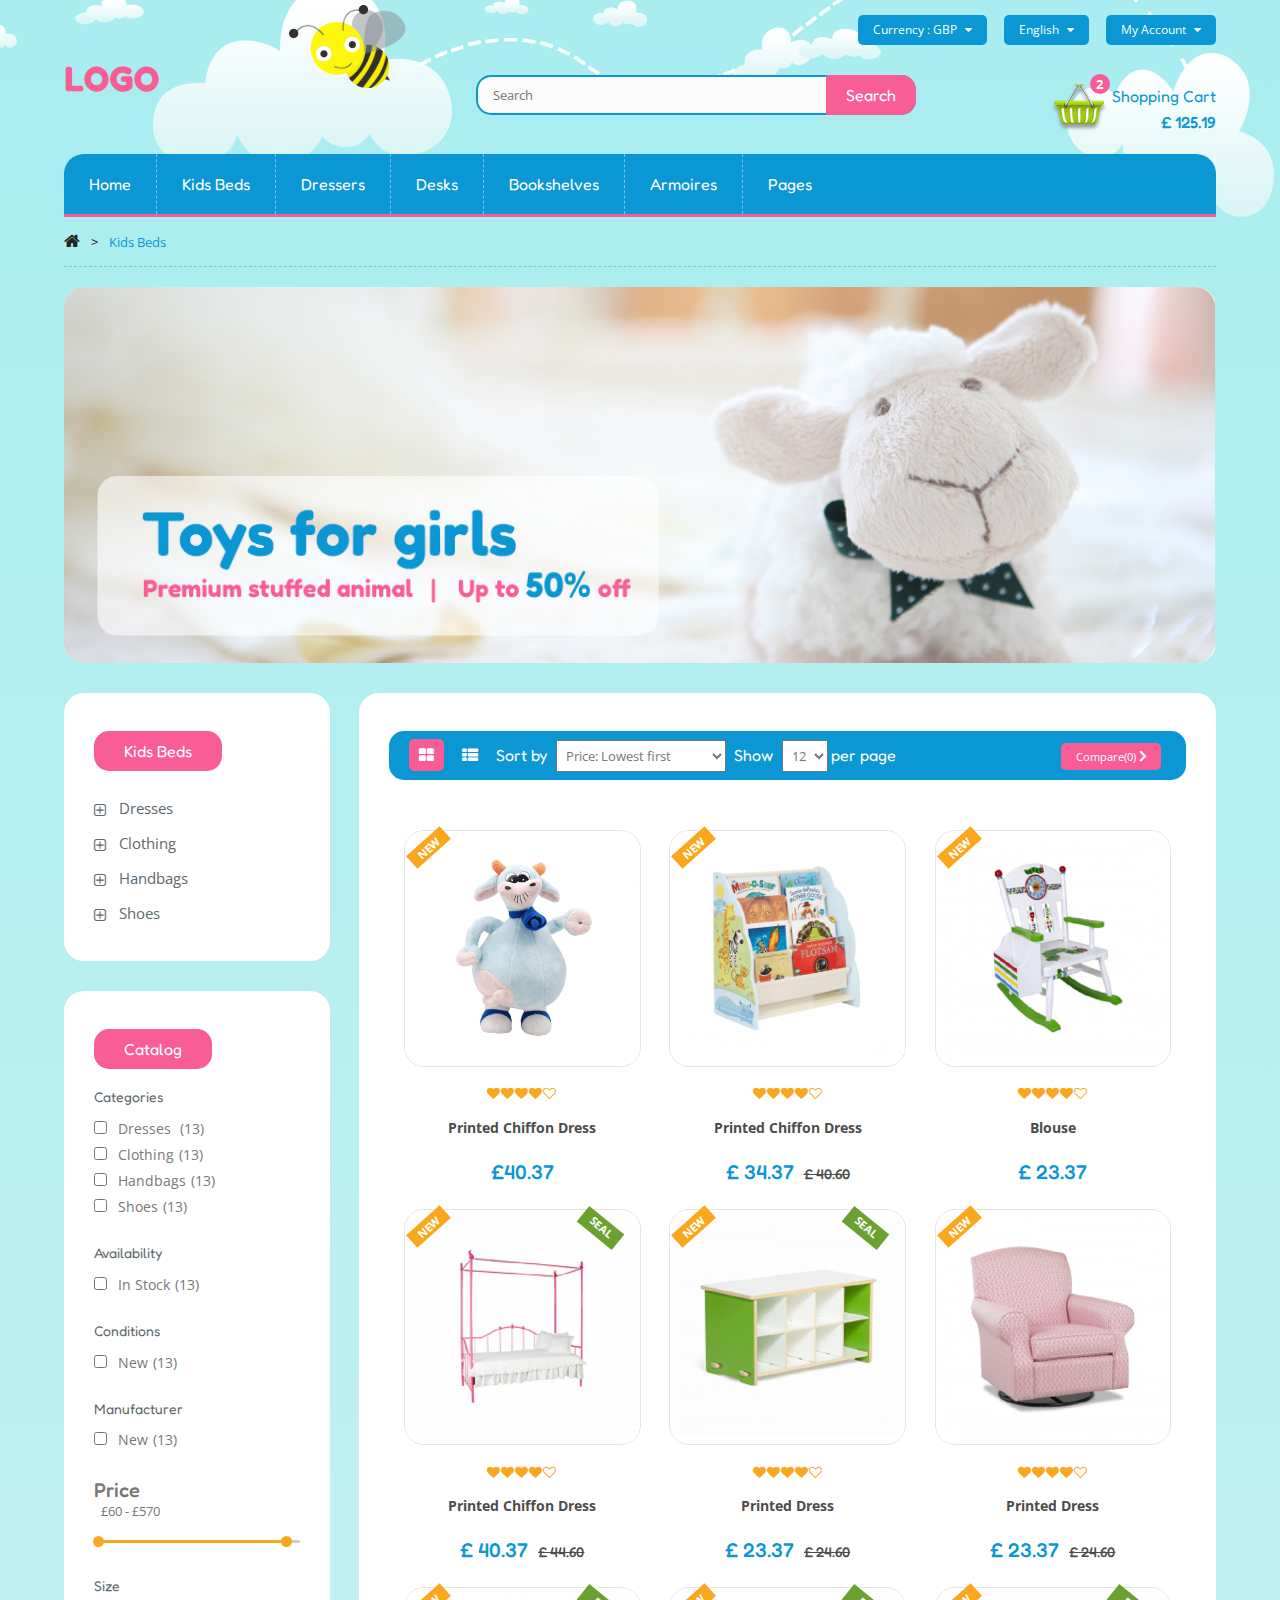
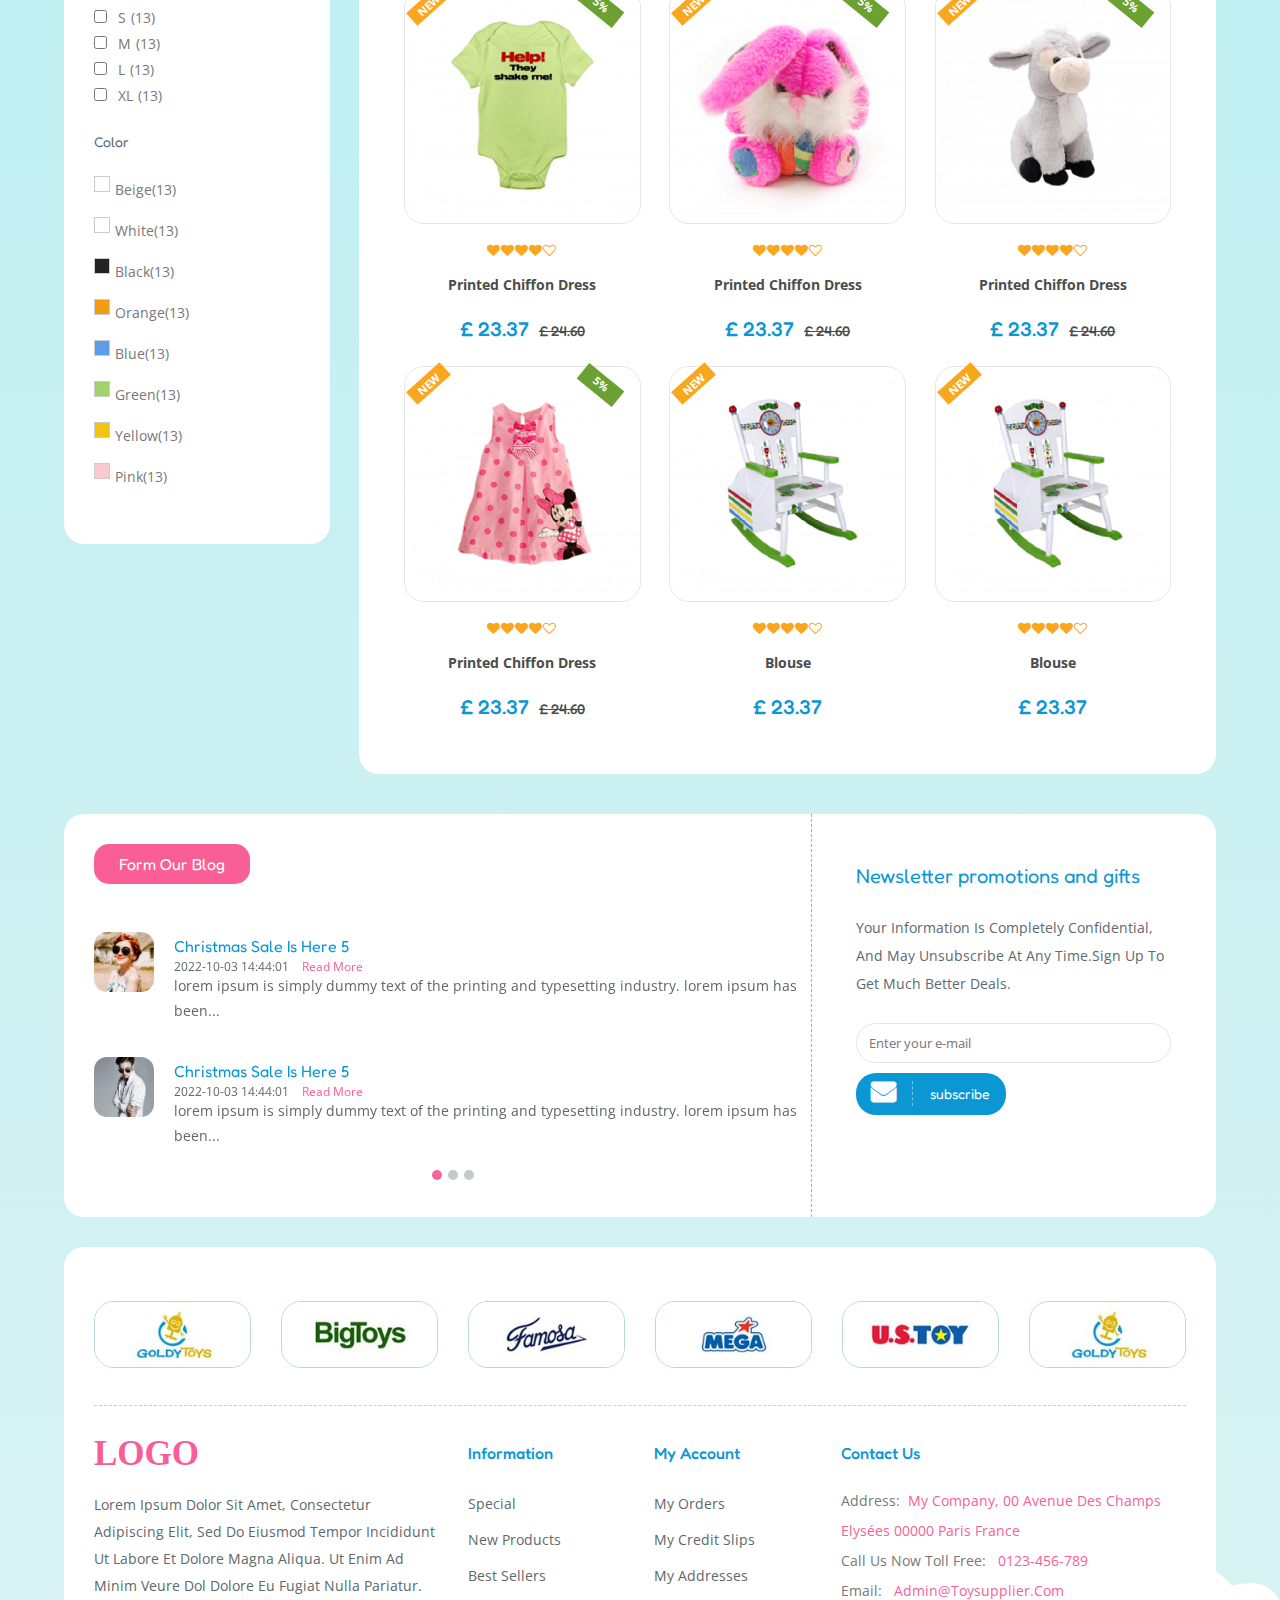
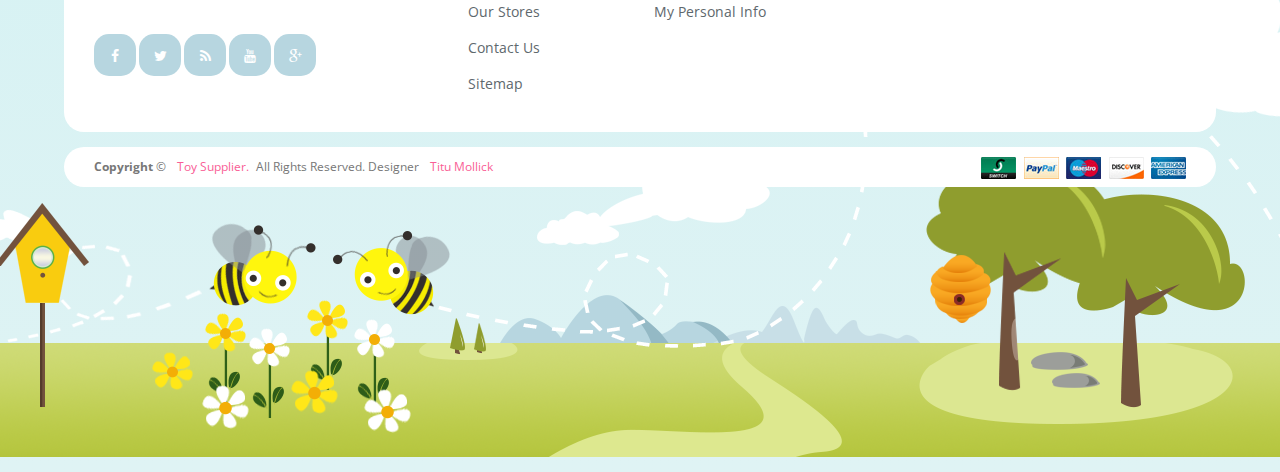
<file: shop.html>
<!DOCTYPE html>
<html class="no-js" lang="en">

<head>
	<meta charset="utf-8">
	<meta http-equiv="x-ua-compatible" content="ie=edge">
	<title>BeeShop-Product</title>
	<meta name="description" content="">
	<meta name="viewport" content="width=device-width, initial-scale=1">

	<!-- Google Fonts
		============================================ -->

	<link rel="stylesheet" href="https://fonts.googleapis.com/css?family=Open+Sans:300,400,600&amp;subset=latin,latin-ext"
		type="text/css" media="all" />

	<link href='https://fonts.googleapis.com/css?family=Fredoka+One' rel='stylesheet' type='text/css'>

	<!-- Favicon
		============================================ -->
	<link rel="shortcut icon" type="image/x-icon" href="img/T-16x16.png">

	<!-- CSS  -->

	<!-- Bootstrap CSS
		============================================ -->
	<link rel="stylesheet" href="css/bootstrap.min.css">

	<!-- owl.carousel CSS
		============================================ -->
	<link rel="stylesheet" href="css/owl.carousel.css">

	<!-- font-awesome.min CSS
		============================================ -->
	<link rel="stylesheet" href="css/font-awesome.min.css">

	<!-- meanmenu CSS
		============================================ -->
	<link rel="stylesheet" href="css/meanmenu.min.css" media="all" />

	<!-- animate CSS
		============================================ -->
	<link rel="stylesheet" href="css/animate.css">

	<!-- jquery-ui CSS
		============================================ -->
	<link rel="stylesheet" href="css/jquery-ui.css">

	<!-- nivo slider CSS
		============================================ -->
	<link rel="stylesheet" href="css/nivo-slider.css" type="text/css" />
	<link rel="stylesheet" href="css/preview.css" type="text/css" media="screen" />

	<!-- normalize CSS
		============================================ -->
	<link rel="stylesheet" href="css/normalize.css">

	<!-- main CSS
		============================================ -->
	<link rel="stylesheet" href="css/main.css">

	<!-- style CSS
		============================================ -->
	<link rel="stylesheet" href="style.css">

	<!-- responsive CSS
		============================================ -->
	<link rel="stylesheet" href="css/responsive.css">

	<script src="js/vendor/modernizr-2.8.3.min.js"></script>
</head>

<body class="page-one">
	<!-- Header Area-->
	<header class="header-area clearfix">
		<div class="container">
			<div class="row">
				<div class="col-xl-12">
					<div class="headet-top">
						<div class="htop-one">
							<ul class="curency">
								<li>
									<a href="#">Currency : <span>gbp</span><i class="fa fa-caret-down"></i></a>
									<ul>
										<li><a href="#">Dollar<span>(usd)</span></a></li>
										<li><a href="#">Pound<span>(GBP)</span></a></li>
									</ul>
								</li>
							</ul>
						</div>
						<div class="htop-one">
							<ul class="lenguage">
								<li>
									<a href="#">english<i class="fa fa-caret-down"></i></a>
									<ul>
										<li><a href="#">English</a></li>
										<li><a href="#">اللغة العربية</a></li>
									</ul>
								</li>
							</ul>
						</div>
						<div class="htop-one last">
							<ul class="account">
								<li><a href="#">My account<i class="fa fa-caret-down"></i></a>
									<ul>
										<li><a href="my-account.html">My account</a></li>
										<li><a href="wishlist.html">My wishlist</a></li>
										<li><a href="checkout-page.html">Checkout</a></li>
										<li><a href="login-register.html">Log in</a></li>
									</ul>
								</li>
							</ul>
						</div>
					</div>
				</div>
			</div>
		</div>
		<div class="container">
			<div class="header-midile">
				<div class="row">
					<div class="col-xl-3 col-lg-3 col-md-3 col-12">
						<div class="lago">
							<a href="index.html"
								style="font-size: 35px;font-weight: 900;color: #F95D96;font-family: 'Fredoka One', cursive;"> LOGO
								<!-- <img src="img/logo.png" alt="lago" /> -->
							</a>
						</div>
					</div>
					<div class="col-xl-6 col-lg-6 col-md-6 col-12">
						<div class="search">
							<form action="#">
								<input type="text" placeholder="search" />
								<input type="submit" value="search">
							</form>
						</div>
					</div>
					<div class="col-xl-3 col-lg-3 col-md-3 col-12">
						<ul class="curt">
							<li><a class="total-cart-b" href="#">
									<span>2</span>
									<p>Shopping Cart</p>
									<h6>£ 125.19</h6>
								</a>
								<div class="curt-list">
									<ul>
										<li class="curt-list-li">
											<a href="#"><img src="img/product/printed-chiffon-dress.jpg.png" alt="img" /></a>
											<a href="#"><span class="curt-list-item-color">1 X</span>
												<p>Printed</p>
											</a>
											<span>S, Yellow</span>
											<h6>£ 61.19</h6>
										</li>
										<li class="curt-list-li border-li">
											<a href="#"><img src="img/product/printed-dress.chear.jpg.png" alt="img" /></a>
											<a href="#"><span class="curt-list-item-color">1 X</span>
												<p>Blouse</p>
											</a>
											<span>L, Orang</span>
											<h6>£ 25.19</h6>
										</li>
										<li>
											<p class="totel">totel</p>
											<h6>£ 61.19</h6>
										</li>
									</ul>
									<button>check out</button>
								</div>
							</li>
						</ul>
					</div>
				</div>
			</div>
		</div>
		<div class="container">
			<div class="row">
				<div class="col-lg-12">
					<div class="main-menu">
						<ul class="nav floatleft">
							<li class="active"><a href="index.html">home</a>
								<ul class="dworpdown">
									<li><a href="index-2.html">home-2</a></li>
									<li><a href="index-3.html">home-3</a></li>
								</ul>
							</li>
							<li class="mega-menu-one"><a href="shop.html">kids beds</a>
								<ul class="sub-menu">
									<li><a href="shop.html">dresses</a>
										<ul class="sub-menu">
											<li><a href="shop.html">Cocktail</a></li>
											<li><a href="shop.html">day</a></li>
											<li><a href="shop.html">Evening</a></li>
											<li><a href="shop.html">Sports</a></li>
										</ul>
									</li>
									<li><a href="shop.html">clothing</a>
										<ul class="sub-menu">
											<li><a href="shop.html">Sports</a></li>
											<li><a href="shop.html">Evening</a></li>
											<li><a href="shop.html">Cocktail</a></li>
											<li><a href="shop.html">day</a></li>
										</ul>
									</li>
									<li><a href="shop.html">handbags</a>
										<ul class="sub-menu">
											<li><a href="shop.html">Sports</a></li>
											<li><a href="shop.html">day</a></li>
											<li><a href="shop.html">Cocktail</a></li>
											<li><a href="shop.html">Evening</a></li>
										</ul>
									</li>
									<li><a href="shop.html">shoes</a>
										<ul class="sub-menu">
											<li><a href="shop.html">Sports</a></li>
											<li><a href="shop.html">Evening</a></li>
											<li><a href="shop.html">day</a></li>
											<li><a href="shop.html">Cocktail</a></li>
										</ul>
									</li>
									<li>
										<a href="shop.html"><img src="img/block_menu.png" alt="" /></a>
									</li>
								</ul>
							</li>
							<li class="mega-menu-two"><a href="shop.html">dressers</a>
								<ul class="sub-menu">
									<li><a href="shop.html">dresses</a>
										<ul class="sub-menu">
											<li><a href="shop.html">Bootees</a></li>
											<li><a href="shop.html">Blazers</a></li>
										</ul>
									</li>
									<li><a href="#">clothing</a>
										<ul class="sub-menu">
											<li><a href="shop.html">coats</a></li>
											<li><a href="shop.html">T-shirts</a></li>
										</ul>
									</li>
									<li><a href="#">handbags</a>
										<ul class="sub-menu">
											<li><a href="shop.html">Bands</a></li>
											<li><a href="shop.html">Furniture</a></li>
										</ul>
									</li>
									<li><a href="#">shoes</a>
										<ul class="sub-menu">
											<li><a href="shop.html">Bands</a></li>
											<li><a href="shop.html">Lifestyle</a></li>
										</ul>
									</li>
								</ul>
							</li>
							<li class="mega-menu-three"><a href="shop.html">desks</a>
								<ul class="sub-menu">
									<li><a href="shop.html">dresses</a>
										<ul class="sub-menu">
											<li><a href="shop.html">Cocktail</a></li>
											<li><a href="shop.html">day</a></li>
											<li><a href="shop.html">Evening</a></li>
											<li><a href="shop.html">Sports</a></li>
										</ul>
									</li>
									<li><a href="#">clothing</a>
										<ul class="sub-menu">
											<li><a href="shop.html">Sports</a></li>
											<li><a href="shop.html">Evening</a></li>
											<li><a href="shop.html">Cocktail</a></li>
											<li><a href="shop.html">day</a></li>
										</ul>
									</li>
									<li><a href="#">handbags</a>
										<ul class="sub-menu">
											<li><a href="shop.html">Sports</a></li>
											<li><a href="shop.html">day</a></li>
											<li><a href="shop.html">Cocktail</a></li>
											<li><a href="shop.html">Evening</a></li>
										</ul>
									</li>
									<li><a href="#">shoes</a>
										<ul class="sub-menu">
											<li><a href="shop.html">Sports</a></li>
											<li><a href="shop.html">Evening</a></li>
											<li><a href="shop.html">day</a></li>
											<li><a href="shop.html">Cocktail</a></li>
										</ul>
									</li>
								</ul>
							</li>
							<li class="mega-menu-for"><a href="shop.html">bookshelves</a>
								<ul class="sub-menu">
									<li><a href="shop.html">dresses</a>
										<ul class="sub-menu">
											<li><a href="shop.html">Cocktail</a></li>
											<li><a href="shop.html">day</a></li>
											<li><a href="shop.html">Evening</a></li>
											<li><a href="shop.html">Sports</a></li>
										</ul>
									</li>
									<li><a href="#">clothing</a>
										<ul class="sub-menu">
											<li><a href="shop.html">Sports</a></li>
											<li><a href="shop.html">Evening</a></li>
											<li><a href="shop.html">Cocktail</a></li>
											<li><a href="shop.html">day</a></li>
										</ul>
									</li>
									<li><a href="#">handbags</a>
										<ul class="sub-menu">
											<li><a href="shop.html">Sports</a></li>
											<li><a href="shop.html">day</a></li>
											<li><a href="shop.html">Cocktail</a></li>
											<li><a href="shop.html">Evening</a></li>
										</ul>
									</li>
									<li><a href="#">shoes</a>
										<ul class="sub-menu">
											<li><a href="shop.html">Sports</a></li>
											<li><a href="shop.html">Evening</a></li>
											<li><a href="shop.html">day</a></li>
											<li><a href="shop.html">Cocktail</a></li>
										</ul>
									</li>
								</ul>
							</li>
							<li><a href="shop.html">armoires</a></li>
							<li><a href="shop.html">pages</a>
								<ul class="dworpdown">
									<li><a href="shop.html">Shop page</a></li>
									<li><a href="single-product.html">Single product</a></li>
									<li><a href="checkout-page.html">Checkout</a></li>
									<li><a href="wishlist.html">Wishlist</a></li>
									<li><a href="contact-page.html">Contact us</a></li>
									<li><a href="blog.html">Blog</a></li>
									<li><a href="blog-details.html">Blog details</a></li>
									<li><a href="about-us.html">About us</a></li>
									<li><a href="service.html">Service</a></li>
									<li><a href="my-account.html">My account</a></li>
									<li><a href="login-register.html">Login register</a></li>
								</ul>
							</li>
						</ul>
					</div>
				</div>
			</div>
		</div>
		<!-- mobile-menu-area start -->
		<div class="mobile-menu-area">
			<div class="container">
				<div class="row">
					<div class="col-md-12">
						<div class="mobile-menu">
							<nav id="dropdown">
								<ul>
									<li><a href="index.html">Home</a>
										<ul>
											<li><a href="index-2.html">Home 2</a></li>
											<li><a href="index-3.html">Home 3</a></li>
										</ul>
									</li>
									<li><a href="blog.html">kids beds</a>
										<ul>
											<li><a href="shop.html">dresses</a>
												<ul>
													<li><a href="shop.html">Cocktail</a></li>
													<li><a href="shop.html">day</a></li>
													<li><a href="shop.html">Evening</a></li>
													<li><a href="shop.html">Sports</a></li>
												</ul>
											</li>
											<li><a href="shop.html">clothing</a>
												<ul class="sub-menu">
													<li><a href="shop.html">Sports</a></li>
													<li><a href="shop.html">Evening</a></li>
													<li><a href="shop.html">Cocktail</a></li>
													<li><a href="shop.html">day</a></li>
												</ul>
											</li>
											<li><a href="shop.html">handbags</a>
												<ul class="sub-menu">
													<li><a href="shop.html">Sports</a></li>
													<li><a href="shop.html">day</a></li>
													<li><a href="shop.html">Cocktail</a></li>
													<li><a href="shop.html">Evening</a></li>
												</ul>
											</li>
											<li><a href="shop.html">shoes</a>
												<ul class="sub-menu">
													<li><a href="shop.html">Sports</a></li>
													<li><a href="shop.html">Evening</a></li>
													<li><a href="shop.html">day</a></li>
													<li><a href="shop.html">Cocktail</a></li>
												</ul>
											</li>
											<li>
												<a href="shop.html"><img src="img/block_menu.png" alt="" /></a>
											</li>
										</ul>
									</li>
									<li><a href="shop.html">dressers</a>
										<ul>
											<li><a href="shop.html">dresses</a>
												<ul class="sub-menu">
													<li><a href="shop.html">Bootees Bags</a></li>
													<li><a href="shop.html">Blazers</a></li>
												</ul>
											</li>
											<li><a href="#">clothing</a>
												<ul class="sub-menu">
													<li><a href="shop.html">coats</a></li>
													<li><a href="shop.html">T-shirts</a></li>
												</ul>
											</li>
											<li><a href="#">handbags</a>
												<ul class="sub-menu">
													<li><a href="shop.html">Bands</a></li>
													<li><a href="shop.html">Furniture</a></li>
												</ul>
											</li>
											<li><a href="#">shoes</a>
												<ul class="sub-menu">
													<li><a href="shop.html">Bands</a></li>
													<li><a href="shop.html">Lifestyle</a></li>
												</ul>
											</li>
										</ul>
									</li>
									<li><a href="shop.html">desks</a>
										<ul class="sub-menu">
											<li><a href="shop.html">dresses</a>
												<ul class="sub-menu">
													<li><a href="shop.html">Cocktail</a></li>
													<li><a href="shop.html">day</a></li>
													<li><a href="shop.html">Evening</a></li>
													<li><a href="shop.html">Sports</a></li>
												</ul>
											</li>
											<li><a href="#">clothing</a>
												<ul class="sub-menu">
													<li><a href="shop.html">Sports</a></li>
													<li><a href="shop.html">Evening</a></li>
													<li><a href="shop.html">Cocktail</a></li>
													<li><a href="shop.html">day</a></li>
												</ul>
											</li>
											<li><a href="#">handbags</a>
												<ul class="sub-menu">
													<li><a href="shop.html">Sports</a></li>
													<li><a href="shop.html">day</a></li>
													<li><a href="shop.html">Cocktail</a></li>
													<li><a href="shop.html">Evening</a></li>
												</ul>
											</li>
											<li><a href="#">shoes</a>
												<ul class="sub-menu">
													<li><a href="shop.html">Sports</a></li>
													<li><a href="shop.html">Evening</a></li>
													<li><a href="shop.html">day</a></li>
													<li><a href="shop.html">Cocktail</a></li>
												</ul>
											</li>
										</ul>
									</li>
									<li><a href="shop.html">bookshelves</a>
										<ul class="sub-menu">
											<li><a href="shop.html">dresses</a>
												<ul class="sub-menu">
													<li><a href="shop.html">Cocktail</a></li>
													<li><a href="shop.html">day</a></li>
													<li><a href="shop.html">Evening</a></li>
													<li><a href="shop.html">Sports</a></li>
												</ul>
											</li>
											<li><a href="#">clothing</a>
												<ul class="sub-menu">
													<li><a href="shop.html">Sports</a></li>
													<li><a href="shop.html">Evening</a></li>
													<li><a href="shop.html">Cocktail</a></li>
													<li><a href="shop.html">day</a></li>
												</ul>
											</li>
											<li><a href="#">handbags</a>
												<ul class="sub-menu">
													<li><a href="shop.html">Sports</a></li>
													<li><a href="shop.html">day</a></li>
													<li><a href="shop.html">Cocktail</a></li>
													<li><a href="shop.html">Evening</a></li>
												</ul>
											</li>
											<li><a href="#">shoes</a>
												<ul class="sub-menu">
													<li><a href="shop.html">Sports</a></li>
													<li><a href="shop.html">Evening</a></li>
													<li><a href="shop.html">day</a></li>
													<li><a href="shop.html">Cocktail</a></li>
												</ul>
											</li>
										</ul>
									</li>
									<li><a href="shop.html">armoires</a></li>
									<li><a href="shop.html">pages</a>
										<ul>
											<li><a href="shop.html">Shop page</a></li>
											<li><a href="single-product.html">Single product</a></li>
											<li><a href="checkout-page.html">Checkout</a></li>
											<li><a href="wishlist.html">Wishlist</a></li>
											<li><a href="contact-page.html">Contact us</a></li>
											<li><a href="blog.html">Blog</a></li>
											<li><a href="blog-details.html">Blog details</a></li>
											<li><a href="about-us.html">About us</a></li>
											<li><a href="service.html">Service</a></li>
											<li><a href="my-account.html">My account</a></li>
											<li><a href="login-register.html">Login register</a></li>
										</ul>
									</li>
								</ul>
							</nav>
						</div>
					</div>
				</div>
			</div>
		</div>
		<!-- mobile-menu-area end -->
	</header>
	<!-- Brade Come Start -->
	<div class="braed-come">
		<div class="container">
			<div class="row">
				<div class="col-12">
					<div class="braed">
						<a href="#"><i class="fa fa-home"></i></a>
						<span class="navegation-page">></span>
						Kids Beds
					</div>
				</div>
			</div>
		</div>
	</div>
	<!-- Brade Come End -->
	<!-- Home Slider Start-->
	<div class="slider-wrap">
		<div class="container">
			<div class="row">
				<div class="col-12">
					<div class="slider-img">
						<img src="img/kids-beds.jpg.png" alt="" />
					</div>
				</div>
			</div>
		</div>
	</div>
	<!-- Home Slider End -->
	<!-- Page Medile Section Strat-->
	<section class="page-medile-section">
		<div class="container">
			<div class="row flex-row-reverse">
				<div class="col-xl-9 col-lg-9 col-md-12">
					<div class="product-right">
						<div class="product-right-tab bg-bd">
							<ul class="tab-menu top-bg nav" role="tablist">
								<li role="presentation" class="tab-menu-li-one">
									<a class="active" href="#arrival" role="tab" data-bs-toggle="tab">
										<i class="fa fa-th-large"></i>
									</a>
								</li>
								<li role="presentation" class="tab-menu-li-one">
									<a href="#bestseller" role="tab" data-bs-toggle="tab"><i class="fa fa-th-list"></i>
									</a>
								</li>
								<li class="tab-menu-li"><span>Sort by</span>
									<select name="#" id="#">
										<option value="Lowest first">Price: Lowest first</option>
										<option value="Highest first">Price: Highest first</option>
										<option value=" A to Z">Product Name: A to Z</option>
										<option value="In stock">In stock</option>
										<option value="Lowest first">Reference: Lowest first</option>
										<option value="Lowest first">Reference: Lowest first</option>
										<option value="Highest first">Reference: Highest first</option>
									</select>
								</li>
								<li><span>Show</span>
									<select name="#" class="">
										<option value="12">12</option>
										<option value="24">24</option>
									</select>
									<span>per page</span>
								</li>
								<li>
									<p>Compare(0)</p>
								</li>
							</ul>
							<div class="tab-content jump">
								<div role="tabpanel" class="tab-pane  active" id="arrival">
									<div class="right-all-product">
										<div class="row">
											<div class="col-xl-4 col-lg-6 col-md-4 col-12">
												<div class="single-product">
													<div class="product-image">
														<a href="#"><img src="img/product/printed-chiffon-dress.jpg.png" alt="" />
														</a>
														<div class="efface"></div>
														<div class="cart-box">
															<div class="product-text">
																<a href="#"><span class="heart"><i class="fa fa-heart"></i></span></a>
																<a href="#">
																	<p>add to card</p>
																</a>
																<a href="#"><span class="retweet"><i class="fa fa-retweet"></i></span></a>
															</div>
															<div class="link">
																<a href="#"><i class="fa fa-search-plus"></i></a>
															</div>
														</div>
													</div>
													<div class="price-box">
														<div class="rank">
															<a href="#"><i class="fa fa-heart"></i></a>
															<a href="#"><i class="fa fa-heart"></i></a>
															<a href="#"><i class="fa fa-heart"></i></a>
															<a href="#"><i class="fa fa-heart"></i></a>
															<a href="#"><i class="fa fa-heart-o"></i></a>
														</div>
														<a href="#">
															<p>Printed Chiffon Dress</p>
														</a>
														<div class="price">
															<a href="#">
																<h5>£40.37</h5>
															</a>
														</div>
													</div>
													<a href="#"><span class="leval">new</span></a>
												</div>
											</div>
											<div class="col-xl-4 col-lg-6 col-md-4 col-12">
												<div class="single-product">
													<div class="product-image">
														<a href="#"><img src="img/product/printed-dress.jpg.png" alt="" />
														</a>
														<div class="efface"></div>
														<div class="cart-box">
															<div class="product-text">
																<a href="#"><span class="heart"><i class="fa fa-heart"></i></span></a>
																<a href="#">
																	<p>add to card</p>
																</a>
																<a href="#"><span class="retweet"><i class="fa fa-retweet"></i></span></a>
															</div>
															<div class="link">
																<a href="#"><i class="fa fa-search-plus"></i></a>
															</div>
														</div>
													</div>
													<div class="price-box">
														<div class="rank">
															<a href="#"><i class="fa fa-heart"></i></a>
															<a href="#"><i class="fa fa-heart"></i></a>
															<a href="#"><i class="fa fa-heart"></i></a>
															<a href="#"><i class="fa fa-heart"></i></a>
															<a href="#"><i class="fa fa-heart-o"></i></a>
														</div>
														<a href="#">
															<p>Printed Chiffon Dress</p>
														</a>
														<div class="price">
															<a href="#">
																<h5>£ 34.37<span>£ 40.60</span></h5>
															</a>
														</div>
													</div>
													<a href="#"><span class="leval">new</span></a>
												</div>
											</div>
											<div class="col-xl-4 col-lg-6 col-md-4 col-12">
												<div class="single-product">
													<div class="product-image">
														<a href="#"><img src="img/product/printed-dress.chear.jpg.png" alt="" /> </a>
														<div class="cart-box">
															<div class="product-text">
																<a href="#"><span class="heart"><i class="fa fa-heart"></i></span></a>
																<a href="#">
																	<p>add to card</p>
																</a>
																<a href="#"><span class="retweet"><i class="fa fa-retweet"></i></span></a>
															</div>
															<div class="link">
																<a href="#"><i class="fa fa-search-plus"></i></a>
															</div>
														</div>
													</div>
													<div class="price-box">
														<div class="rank">
															<a href="#"><i class="fa fa-heart"></i></a>
															<a href="#"><i class="fa fa-heart"></i></a>
															<a href="#"><i class="fa fa-heart"></i></a>
															<a href="#"><i class="fa fa-heart"></i></a>
															<a href="#"><i class="fa fa-heart-o"></i></a>
														</div>
														<a href="#">
															<p>Blouse</p>
														</a>
														<div class="price">
															<a href="#">
																<h5>£ 23.37</h5>
															</a>
														</div>
													</div>
													<a href="#"><span class="leval">new</span></a>
												</div>
											</div>
											<div class="col-xl-4 col-lg-6 col-md-4 col-12">
												<div class="single-product">
													<div class="product-image">
														<a href="#"><img src="img/product/printed-chiffon-bad.jpg.png" alt="" /> </a>
														<div class="cart-box">
															<div class="product-text">
																<a href="#"><span class="heart"><i class="fa fa-heart"></i></span></a>
																<a href="#">
																	<p>add to card</p>
																</a>
																<a href="#"><span class="retweet"><i class="fa fa-retweet"></i></span></a>
															</div>
															<div class="link">
																<a href="#"><i class="fa fa-search-plus"></i></a>
															</div>
														</div>
													</div>
													<div class="price-box">
														<div class="rank">
															<a href="#"><i class="fa fa-heart"></i></a>
															<a href="#"><i class="fa fa-heart"></i></a>
															<a href="#"><i class="fa fa-heart"></i></a>
															<a href="#"><i class="fa fa-heart"></i></a>
															<a href="#"><i class="fa fa-heart-o"></i></a>
														</div>
														<a href="#">
															<p>Printed Chiffon Dress</p>
														</a>
														<div class="price">
															<a href="#">
																<h5>£ 40.37<span>£ 44.60</span></h5>
															</a>
														</div>
														<span class="descount">seal</span>
													</div>
													<a href="#"><span class="leval">new</span></a>
												</div>
											</div>
											<div class="col-xl-4 col-lg-6 col-md-4 col-12">
												<div class="single-product">
													<div class="product-image">
														<a href="#"><img src="img/product/printed.jpg.png" alt="" /> </a>
														<div class="cart-box">
															<div class="product-text">
																<a href="#"><span class="heart"><i class="fa fa-heart"></i></span></a>
																<a href="#">
																	<p>add to card</p>
																</a>
																<a href="#"><span class="retweet"><i class="fa fa-retweet"></i></span></a>
															</div>
															<div class="link">
																<a href="#"><i class="fa fa-search-plus"></i></a>
															</div>
														</div>
													</div>
													<div class="price-box">
														<div class="rank">
															<a href="#"><i class="fa fa-heart"></i></a>
															<a href="#"><i class="fa fa-heart"></i></a>
															<a href="#"><i class="fa fa-heart"></i></a>
															<a href="#"><i class="fa fa-heart"></i></a>
															<a href="#"><i class="fa fa-heart-o"></i></a>
														</div>
														<a href="#">
															<p>Printed Dress</p>
														</a>
														<div class="price">
															<a href="#">
																<h5>£ 23.37<span>£ 24.60</span></h5>
															</a>
														</div>
														<span class="descount">seal</span>
													</div>
													<a href="#"><span class="leval">new</span></a>
												</div>
											</div>
											<div class="col-xl-4 col-lg-6 col-md-4 col-12">
												<div class="single-product">
													<div class="product-image">
														<a href="#"><img src="img/product/printed-summer-dress.jpg.png" alt="" /> </a>
														<div class="cart-box">
															<div class="product-text">
																<a href="#"><span class="heart"><i class="fa fa-heart"></i></span></a>
																<a href="#">
																	<p>add to card</p>
																</a>
																<a href="#"><span class="retweet"><i class="fa fa-retweet"></i></span></a>
															</div>
															<div class="link">
																<a href="#"><i class="fa fa-search-plus"></i></a>
															</div>
														</div>
													</div>
													<div class="price-box">
														<div class="rank">
															<a href="#"><i class="fa fa-heart"></i></a>
															<a href="#"><i class="fa fa-heart"></i></a>
															<a href="#"><i class="fa fa-heart"></i></a>
															<a href="#"><i class="fa fa-heart"></i></a>
															<a href="#"><i class="fa fa-heart-o"></i></a>
														</div>
														<a href="#">
															<p>Printed Dress</p>
														</a>
														<div class="price">
															<a href="#">
																<h5>£ 23.37<span>£ 24.60</span></h5>
															</a>
														</div>
													</div>
													<a href="#"><span class="leval">new</span></a>
												</div>
											</div>
											<div class="col-xl-4 col-lg-6 col-md-4 col-12">
												<div class="single-product">
													<div class="product-image">
														<a href="#"><img src="img/product/blouse.jpg.png" alt="" /> </a>
														<div class="cart-box">
															<div class="product-text">
																<a href="#"><span class="heart"><i class="fa fa-heart"></i></span></a>
																<a href="#">
																	<p>add to card</p>
																</a>
																<a href="#"><span class="retweet"><i class="fa fa-retweet"></i></span></a>
															</div>
															<div class="link">
																<a href="#"><i class="fa fa-search-plus"></i></a>
															</div>
														</div>
													</div>
													<div class="price-box">
														<div class="rank">
															<a href="#"><i class="fa fa-heart"></i></a>
															<a href="#"><i class="fa fa-heart"></i></a>
															<a href="#"><i class="fa fa-heart"></i></a>
															<a href="#"><i class="fa fa-heart"></i></a>
															<a href="#"><i class="fa fa-heart-o"></i></a>
														</div>
														<a href="#">
															<p>Printed Chiffon Dress</p>
														</a>
														<div class="price">
															<a href="#">
																<h5>£ 23.37<span>£ 24.60</span></h5>
															</a>
														</div>
														<span class="descount">5%</span>
													</div>
													<a href="#"><span class="leval">new</span></a>
												</div>
											</div>
											<div class="col-xl-4 col-lg-6 col-md-4 col-12">
												<div class="single-product">
													<div class="product-image">
														<a href="#"><img src="img/product/faded-short-tshirt.jpg.png" alt="" /> </a>
														<div class="cart-box">
															<div class="product-text">
																<a href="#"><span class="heart"><i class="fa fa-heart"></i></span></a>
																<a href="#">
																	<p>add to card</p>
																</a>
																<a href="#"><span class="retweet"><i class="fa fa-retweet"></i></span></a>
															</div>
															<div class="link">
																<a href="#"><i class="fa fa-search-plus"></i></a>
															</div>
														</div>
													</div>
													<div class="price-box">
														<div class="rank">
															<a href="#"><i class="fa fa-heart"></i></a>
															<a href="#"><i class="fa fa-heart"></i></a>
															<a href="#"><i class="fa fa-heart"></i></a>
															<a href="#"><i class="fa fa-heart"></i></a>
															<a href="#"><i class="fa fa-heart-o"></i></a>
														</div>
														<a href="#">
															<p>Printed Chiffon Dress</p>
														</a>
														<div class="price">
															<a href="#">
																<h5>£ 23.37<span>£ 24.60</span></h5>
															</a>
														</div>
														<span class="descount">5%</span>
													</div>
													<a href="#"><span class="leval">new</span></a>
												</div>
											</div>
											<div class="col-xl-4 col-lg-6 col-md-4 col-12">
												<div class="single-product">
													<div class="product-image">
														<a href="#"><img src="img/product/faded-short-sleeves-tshirt.jpg.png" alt="" /> </a>
														<div class="cart-box">
															<div class="product-text">
																<a href="#"><span class="heart"><i class="fa fa-heart"></i></span></a>
																<a href="#">
																	<p>add to card</p>
																</a>
																<a href="#"><span class="retweet"><i class="fa fa-retweet"></i></span></a>
															</div>
															<div class="link">
																<a href="#"><i class="fa fa-search-plus"></i></a>
															</div>
														</div>
													</div>
													<div class="price-box">
														<div class="rank">
															<a href="#"><i class="fa fa-heart"></i></a>
															<a href="#"><i class="fa fa-heart"></i></a>
															<a href="#"><i class="fa fa-heart"></i></a>
															<a href="#"><i class="fa fa-heart"></i></a>
															<a href="#"><i class="fa fa-heart-o"></i></a>
														</div>
														<a href="#">
															<p>Printed Chiffon Dress</p>
														</a>
														<div class="price">
															<a href="#">
																<h5>£ 23.37<span>£ 24.60</span></h5>
															</a>
														</div>
														<span class="descount">5%</span>
													</div>
													<a href="#"><span class="leval">new</span></a>
												</div>
											</div>
											<div class="col-xl-4 col-lg-6 col-md-4 col-12">
												<div class="single-product">
													<div class="product-image">
														<a href="#"><img src="img/product/dress.jpg.png" alt="" /> </a>
														<div class="cart-box">
															<div class="product-text">
																<a href="#"><span class="heart"><i class="fa fa-heart"></i></span></a>
																<a href="#">
																	<p>add to card</p>
																</a>
																<a href="#"><span class="retweet"><i class="fa fa-retweet"></i></span></a>
															</div>
															<div class="link">
																<a href="#"><i class="fa fa-search-plus"></i></a>
															</div>
														</div>
													</div>
													<div class="price-box">
														<div class="rank">
															<a href="#"><i class="fa fa-heart"></i></a>
															<a href="#"><i class="fa fa-heart"></i></a>
															<a href="#"><i class="fa fa-heart"></i></a>
															<a href="#"><i class="fa fa-heart"></i></a>
															<a href="#"><i class="fa fa-heart-o"></i></a>
														</div>
														<a href="#">
															<p>Printed Chiffon Dress</p>
														</a>
														<div class="price">
															<a href="#">
																<h5>£ 23.37<span>£ 24.60</span></h5>
															</a>
														</div>
														<span class="descount">5%</span>
													</div>
													<a href="#"><span class="leval">new</span></a>
												</div>
											</div>
											<div class="col-xl-4 col-lg-6 col-md-4 col-12">
												<div class="single-product">
													<div class="product-image">
														<a href="#"><img src="img/product/printed-dress.chear.jpg.png" alt="" /> </a>
														<div class="cart-box">
															<div class="product-text">
																<a href="#"><span class="heart"><i class="fa fa-heart"></i></span></a>
																<a href="#">
																	<p>add to card</p>
																</a>
																<a href="#"><span class="retweet"><i class="fa fa-retweet"></i></span></a>
															</div>
															<div class="link">
																<a href="#"><i class="fa fa-search-plus"></i></a>
															</div>
														</div>
													</div>
													<div class="price-box">
														<div class="rank">
															<a href="#"><i class="fa fa-heart"></i></a>
															<a href="#"><i class="fa fa-heart"></i></a>
															<a href="#"><i class="fa fa-heart"></i></a>
															<a href="#"><i class="fa fa-heart"></i></a>
															<a href="#"><i class="fa fa-heart-o"></i></a>
														</div>
														<a href="#">
															<p>Blouse</p>
														</a>
														<div class="price">
															<a href="#">
																<h5>£ 23.37</h5>
															</a>
														</div>
													</div>
													<a href="#"><span class="leval">new</span></a>
												</div>
											</div>
											<div class="col-xl-4 col-lg-6 col-md-4 col-12">
												<div class="single-product">
													<div class="product-image">
														<a href="#"><img src="img/product/printed-dress.chear.jpg.png" alt="" /> </a>
														<div class="cart-box">
															<div class="product-text">
																<a href="#"><span class="heart"><i class="fa fa-heart"></i></span></a>
																<a href="#">
																	<p>add to card</p>
																</a>
																<a href="#"><span class="retweet"><i class="fa fa-retweet"></i></span></a>
															</div>
															<div class="link">
																<a href="#"><i class="fa fa-search-plus"></i></a>
															</div>
														</div>
													</div>
													<div class="price-box">
														<div class="rank">
															<a href="#"><i class="fa fa-heart"></i></a>
															<a href="#"><i class="fa fa-heart"></i></a>
															<a href="#"><i class="fa fa-heart"></i></a>
															<a href="#"><i class="fa fa-heart"></i></a>
															<a href="#"><i class="fa fa-heart-o"></i></a>
														</div>
														<a href="#">
															<p>Blouse</p>
														</a>
														<div class="price">
															<a href="#">
																<h5>£ 23.37</h5>
															</a>
														</div>
													</div>
													<a href="#"><span class="leval">new</span></a>
												</div>
											</div>
										</div>
									</div>
								</div>
								<div role="tabpanel" class="tab-pane" id="bestseller">
									<div class="right-all-product" id="right-ap">
										<ul>
											<li>
												<div class="row">
													<div class="col-xl-4 col-lg-4 col-md-4 col-12">
														<div class="product-image">
															<a href="#"><img src="img/product/printed-chiffon-dress.jpg.png" alt="" /> </a>
														</div>
														<a href="#"><span class="leval">new</span></a>
													</div>
													<div class="col-xl-8 col-lg-8 col-md-8 col-12">
														<div class="price-box">
															<a href="#">
																<p class="price-box-heading">Printed Chiffon Dress</p>
															</a>
															<div class="price">
																<a href="#">
																	<h5>£ 35.37<span>£ 30.60</span></h5>
																</a>
																<div class="rank">
																	<a href="#"><i class="fa fa-heart"></i></a>
																	<a href="#"><i class="fa fa-heart"></i></a>
																	<a href="#"><i class="fa fa-heart"></i></a>
																	<a href="#"><i class="fa fa-heart"></i></a>
																	<a href="#"><i class="fa fa-heart-o"></i></a>
																</div>
															</div>
															<p class="desc">Faded short sleeves t-shirt with high neckline. Soft and stretchy material
																for a comfortable fit. Accessorize with a straw hat and you're ready for summer! </p>
															<div class="action">
																<div class="cart-box">
																	<div class="product-text">
																		<a href="#"><span class="heart"><i class="fa fa-heart"></i></span></a>
																		<a href="#">
																			<p>add to card</p>
																		</a>
																		<a href="#"><span class="retweet"><i class="fa fa-retweet"></i></span></a>
																		<a href="#"><i class="fa fa-search-plus"></i></a>
																	</div>
																</div>
															</div>
															<div class="color-list">
																<ul>
																	<li><a class="orange" href="#"></a></li>
																	<li><a class="pink" href="#"></a></li>
																</ul>
															</div>
															<span>In stock</span>
														</div>
													</div>
												</div>
											</li>
											<li>
												<div class="row">
													<div class="col-xl-4 col-lg-4 col-md-4 col-12">
														<div class="product-image">
															<a href="#"><img src="img/product/printed-dress.chear.jpg.png" alt="" /> </a>
														</div>
														<a href="#"><span class="leval">new</span></a>
													</div>
													<div class="col-xl-8 col-lg-8 col-md-8 col-12">
														<div class="price-box">
															<a href="#">
																<p class="price-box-heading">Faded Short Sleeves T-shirt</p>
															</a>
															<div class="price">
																<a href="#">
																	<h5>£ 29.37<span>£ 24.60</span></h5>
																</a>
																<div class="rank">
																	<a href="#"><i class="fa fa-heart"></i></a>
																	<a href="#"><i class="fa fa-heart"></i></a>
																	<a href="#"><i class="fa fa-heart"></i></a>
																	<a href="#"><i class="fa fa-heart"></i></a>
																	<a href="#"><i class="fa fa-heart-o"></i></a>
																</div>
															</div>
															<p class="desc">Faded short sleeves t-shirt with high neckline. Soft and stretchy material
																for a comfortable fit. Accessorize with a straw hat and you're ready for summer! </p>
															<div class="action">
																<div class="cart-box">
																	<div class="product-text">
																		<a href="#"><span class="heart"><i class="fa fa-heart"></i></span></a>
																		<a href="#">
																			<p>add to card</p>
																		</a>
																		<a href="#"><span class="retweet"><i class="fa fa-retweet"></i></span></a>
																		<a href="#"><i class="fa fa-search-plus"></i></a>
																	</div>
																</div>
															</div>
															<div class="color-list">
																<ul>
																	<li><a class="orange" href="#"></a></li>
																	<li><a class="pink" href="#"></a></li>
																	<li><a class="Orange" href="#"></a></li>
																</ul>
															</div>
															<span>In stock</span>
														</div>
													</div>
												</div>
											</li>
											<li>
												<div class="row">
													<div class="col-xl-4 col-lg-4 col-md-4 col-12">
														<div class="product-image">
															<a href="#"><img src="img/product/printed-dress.jpg.png" alt="" /> </a>
														</div>
														<a href="#"><span class="leval">new</span></a>
													</div>
													<div class="col-xl-8 col-lg-8 col-md-8 col-12">
														<div class="price-box">
															<a href="#">
																<p class="price-box-heading">Blouse</p>
															</a>
															<div class="price">
																<a href="#">
																	<h5>£ 23.37<span>£ 24.60</span></h5>
																</a>
																<div class="rank">
																	<a href="#"><i class="fa fa-heart"></i></a>
																	<a href="#"><i class="fa fa-heart"></i></a>
																	<a href="#"><i class="fa fa-heart"></i></a>
																	<a href="#"><i class="fa fa-heart"></i></a>
																	<a href="#"><i class="fa fa-heart-o"></i></a>
																</div>
															</div>
															<p class="desc">Faded short sleeves t-shirt with high neckline. Soft and stretchy material
																for a comfortable fit. Accessorize with a straw hat and you're ready for summer! </p>
															<div class="action">
																<div class="cart-box">
																	<div class="product-text">
																		<a href="#"><span class="heart"><i class="fa fa-heart"></i></span></a>
																		<a href="#">
																			<p>add to card</p>
																		</a>
																		<a href="#"><span class="retweet"><i class="fa fa-retweet"></i></span></a>
																		<a href="#"><i class="fa fa-search-plus"></i></a>
																	</div>
																</div>
															</div>
															<div class="color-list">
																<ul>
																	<li><a class="white" href="#"></a></li>
																	<li><a class="orange" href="#"></a></li>
																	<li><a class="pink" href="#"></a></li>
																</ul>
															</div>
															<span>In stock</span>
														</div>
													</div>
												</div>
											</li>
											<li>
												<div class="row">
													<div class="col-xl-4 col-lg-4 col-md-4 col-12">
														<div class="product-image">
															<a href="#"><img src="img/product/blouse.jpg.png" alt="" /> </a>
														</div>
														<a href="#"><span class="leval">new</span></a>
													</div>
													<div class="col-xl-8 col-lg-8 col-md-8 col-12">
														<div class="price-box">
															<a href="#">
																<p class="price-box-heading">Chiffon Dress</p>
															</a>
															<div class="price">
																<a href="#">
																	<h5>£ 20.37<span>£ 18.60</span></h5>
																</a>
																<div class="rank">
																	<a href="#"><i class="fa fa-heart"></i></a>
																	<a href="#"><i class="fa fa-heart"></i></a>
																	<a href="#"><i class="fa fa-heart"></i></a>
																	<a href="#"><i class="fa fa-heart"></i></a>
																	<a href="#"><i class="fa fa-heart-o"></i></a>
																</div>
															</div>
															<p class="desc">Faded short sleeves t-shirt with high neckline. Soft and stretchy material
																for a comfortable fit. Accessorize with a straw hat and you're ready for summer! </p>
															<div class="action">
																<div class="cart-box">
																	<div class="product-text">
																		<a href="#"><span class="heart"><i class="fa fa-heart"></i></span></a>
																		<a href="#">
																			<p>add to card</p>
																		</a>
																		<a href="#"><span class="retweet"><i class="fa fa-retweet"></i></span></a>
																		<a href="#"><i class="fa fa-search-plus"></i></a>
																	</div>
																</div>
															</div>
															<div class="color-list">
																<ul>
																	<li><a class="orange" href="#"></a></li>
																	<li><a class="white" href="#"></a></li>
																	<li><a class="pink" href="#"></a></li>
																</ul>
															</div>
															<span>In stock</span>
														</div>
													</div>
												</div>
											</li>
											<li>
												<div class="row">
													<div class="col-xl-4 col-lg-4 col-md-4 col-12">
														<div class="product-image">
															<a href="#"><img src="img/product/printed-chiffon-dress.jpg.png" alt="" /> </a>
														</div>
														<a href="#"><span class="leval">new</span></a>
													</div>
													<div class="col-xl-8 col-lg-8 col-md-8 col-12">
														<div class="price-box">
															<a href="#">
																<p class="price-box-heading">Printed Chiffon Dress</p>
															</a>
															<div class="price">
																<a href="#">
																	<h5>£ 23.37<span>£ 24.60</span></h5>
																</a>
																<div class="rank">
																	<a href="#"><i class="fa fa-heart"></i></a>
																	<a href="#"><i class="fa fa-heart"></i></a>
																	<a href="#"><i class="fa fa-heart"></i></a>
																	<a href="#"><i class="fa fa-heart"></i></a>
																	<a href="#"><i class="fa fa-heart-o"></i></a>
																</div>
															</div>
															<p class="desc">Faded short sleeves t-shirt with high neckline. Soft and stretchy material
																for a comfortable fit. Accessorize with a straw hat and you're ready for summer! </p>
															<div class="action">
																<div class="cart-box">
																	<div class="product-text">
																		<a href="#"><span class="heart"><i class="fa fa-heart"></i></span></a>
																		<a href="#">
																			<p>add to card</p>
																		</a>
																		<a href="#"><span class="retweet"><i class="fa fa-retweet"></i></span></a>
																		<a href="#"><i class="fa fa-search-plus"></i></a>
																	</div>
																</div>
															</div>
															<div class="color-list">
																<ul>
																	<li><a class="orange" href="#"></a></li>
																	<li><a class="pink" href="#"></a></li>
																</ul>
															</div>
															<span>In stock</span>
														</div>
													</div>
												</div>
											</li>
										</ul>
										<div class="previous-next">
											<ul class="pagination">
												<li class="previous"><a href="#">Previous</a></li>
												<li><a href="#">1</a></li>
												<li class="active"><a href="#">2</a></li>
												<li><a href="#">3</a></li>
												<li><a href="#">4</a></li>
												<li class="next"><a href="#">Next</a></li>
											</ul>
										</div>
									</div>
								</div>
							</div>
						</div>
					</div>
				</div>
				<div class="col-xl-3 col-lg-3 col-md-12">
					<div class="product-left">
						<div class="beds-section bg-bd">
							<h4 class="pp-left-heading">Kids Beds</h4>
							<div class="category-menu" id="cate-toggle">
								<ul>
									<li class="has-sub"><a href="#">Dresses</a>
										<ul>
											<li><a href="#">Cocktail</a></li>
											<li><a href="#">Day</a></li>
											<li><a href="#">Evening</a></li>
											<li><a href="#">Sports</a></li>
										</ul>
									</li>
									<li class="has-sub"><a href="#">Clothing</a>
										<ul>
											<li><a href="#">T-shirts</a></li>
											<li><a href="#">coats</a></li>
											<li><a href="#">Jackets</a></li>
											<li><a href="#">jeans</a></li>
										</ul>
									</li>
									<li class="has-sub"><a href="#">Handbags</a>
										<ul>
											<li><a href="#">Blazers</a></li>
											<li><a href="#">table</a></li>
											<li><a href="#">coats</a></li>
											<li><a href="#">kids</a></li>
										</ul>
									</li>
									<li class="has-sub"><a href="#">shoes</a>
										<ul>
											<li><a href="#">shoes</a></li>
											<li><a href="#">Sports</a></li>
											<li><a href="#">run</a></li>
											<li><a href="#">sandals</a></li>
											<li><a href="#">Books</a></li>
										</ul>
									</li>
								</ul>
							</div>
						</div>
						<div class="catalog-section  bg-bd">
							<h4 class="pp-left-heading">Catalog</h4>
							<div class="form-section">
								<form action="#">
									<div class="categori">
										<div class="fs-head">
											<h5>Categories</h5>
										</div>
										<ul class="check">
											<li>
												<span><input type="checkbox" /></span>
												<label><a href="#">Dresses <span>(13)</span></a></label>
											</li>
											<li>
												<span><input type="checkbox" /></span>
												<label><a href="#">Clothing<span>(13)</span></a></label>
											</li>
											<li>
												<span><input type="checkbox" /></span>
												<label><a href="#">Handbags<span>(13)</span></a></label>
											</li>
											<li>
												<span><input type="checkbox" /></span>
												<label for="#"><a href="#">shoes<span>(13)</span></a></label>
											</li>
										</ul>
									</div>
									<div class="availability">
										<div class="fs-head">
											<h5>Availability</h5>
										</div>
										<ul class="check">
											<li>
												<span><input type="checkbox" /></span>
												<label for="#"><a href="#">In stock<span>(13)</span></a></label>
											</li>
										</ul>
									</div>
									<div class="condition">
										<div class="fs-head">
											<h5>Conditions</h5>
										</div>
										<ul class="check">
											<li>
												<span><input type="checkbox" /></span>
												<label for="#"><a href="#">new<span>(13)</span></a></label>
											</li>
										</ul>
									</div>
									<div class="manufacturer">
										<div class="fs-head">
											<h5>Manufacturer</h5>
										</div>
										<ul class="check">
											<li>
												<span><input type="checkbox" /></span>
												<label for="#"><a href="#">new<span>(13)</span></a></label>
											</li>
										</ul>
									</div>
									<div class="price">
										<div class="price-head">
											<h5>price</h5>
										</div>
										<div class="info_widget">
											<div class="price_filter">
												<div class="price_slider_amount">
													<input type="text" id="amount" name="price pla" />
													<input type="submit" value="Filter" />
												</div>
												<div id="slider-range"></div>
											</div>
										</div>
									</div>
									<div class="size">
										<div class="fs-head">
											<h5>Size</h5>
										</div>
										<ul class="check">
											<li>
												<span><input type="checkbox" /></span>
												<label for="#"><a href="#">S<span>(13)</span></a></label>
											</li>
											<li>
												<span><input type="checkbox" /></span>
												<label for="#"><a href="#">M<span>(13)</span></a></label>
											</li>
											<li>
												<span><input type="checkbox" /></span>
												<label for="#"><a href="#">L<span>(13)</span></a></label>
											</li>
											<li>
												<span><input type="checkbox" /></span>
												<label for="#"><a href="#">XL<span>(13)</span></a></label>
											</li>
										</ul>
									</div>
									<div class="color">
										<div class="fs-head">
											<h5>Color</h5>
										</div>
										<ul class="check">
											<li>
												<span class="box"></span>
												<p><a href="#">Beige<span>(13)</span> </a></p>

											</li>
											<li>
												<span class="box white"></span>
												<p><a href="#">White<span>(13)</span></a></p>
											</li>
											<li>
												<span class="box black"></span>
												<p><a href="#"> Black<span>(13)</span></a> </p>
											</li>
											<li>
												<span class="box orange"></span>
												<p><a href="#">Orange<span>(13)</span></a> </p>
											</li>
											<li>
												<span class="box blue"></span>
												<p><a href="#"> Blue<span>(13)</span></a></p>
											</li>
											<li>
												<span class="box green"></span>
												<p><a href="#">Green<span>(13)</span></a></p>
											</li>
											<li>
												<span class="box yellow"></span>
												<p><a href="#">Yellow<span>(13)</span></a></p>
											</li>
											<li>
												<span class="box pink"></span>
												<p><a href="#"> Pink<span>(13)</span></a></p>
											</li>
										</ul>
									</div>
								</form>
							</div>
						</div>
					</div>
				</div>
			</div>
		</div>
	</section>
	<!-- Page Medile Section End-->
	<!-- Footer Area Start-->
	<footer class="footer-area">
		<div class="footer-bg">
			<div class="container">
				<div class="bolg-newslatter">
					<div class="row">
						<div class="col-xl-8 col-lg-8">
							<div class="blog">
								<h3 class="blog-title"><a href="#">form our blog</a></h3>
								<div class="all-blog owl-carousel">
									<div class="blog-content">
										<div class="single-blog">
											<div class="blog-img">
												<a href="#"><img src="img/blog/5.jpg" alt="img" /></a>
											</div>
											<div class="blog-text">
												<a href="#">
													<h4>Christmas Sale is here 5</h4>
												</a>
												<span class="date">2022-10-03 14:44:01</span>
												<a href="#"><span class="more">Read More</span></a>
												<p>Lorem Ipsum is simply dummy text of the printing and typesetting industry. Lorem Ipsum has
													been...</p>
											</div>
										</div>
										<div class="single-blog">
											<div class="blog-img">
												<a href="#"><img src="img/blog/2.jpg" alt="img" /></a>
											</div>
											<div class="blog-text">
												<a href="#">
													<h4>Christmas Sale is here 5</h4>
												</a>
												<span class="date">2022-10-03 14:44:01</span>
												<a href="#"><span class="more">Read More</span></a>
												<p>Lorem Ipsum is simply dummy text of the printing and typesetting industry. Lorem Ipsum has
													been...</p>
											</div>
										</div>
									</div>
									<div class="blog-content">
										<div class="single-blog">
											<div class="blog-img">
												<a href="#"><img src="img/blog/3.jpg" alt="img" /></a>
											</div>
											<div class="blog-text">
												<a href="#">
													<h4>Christmas Sale is here 5</h4>
												</a>
												<span class="date">2022-10-03 14:44:01</span>
												<a href="#"><span class="more">Read More</span></a>
												<p>Lorem Ipsum is simply dummy text of the printing and typesetting industry. Lorem Ipsum has
													been...</p>
											</div>
										</div>
										<div class="single-blog">
											<div class="blog-img">
												<a href="#"><img src="img/blog/4.jpg" alt="img" /></a>
											</div>
											<div class="blog-text">
												<a href="#">
													<h4>Christmas Sale is here 5</h4>
												</a>
												<span class="date">2022-10-03 14:44:01</span>
												<a href="#"><span class="more">Read More</span></a>
												<p>Lorem Ipsum is simply dummy text of the printing and typesetting industry. Lorem Ipsum has
													been...</p>
											</div>
										</div>
									</div>
									<div class="blog-content">
										<div class="single-blog">
											<div class="blog-img">
												<a href="#"><img src="img/blog/3.jpg" alt="img" /></a>
											</div>
											<div class="blog-text">
												<a href="#">
													<h4>Christmas Sale is here 5</h4>
												</a>
												<span class="date">2022-10-03 14:44:01</span>
												<a href="#"><span class="more">Read More</span></a>
												<p>Lorem Ipsum is simply dummy text of the printing and typesetting industry. Lorem Ipsum has
													been...</p>
											</div>
										</div>
										<div class="single-blog">
											<div class="blog-img">
												<a href="#"><img src="img/blog/5.jpg" alt="img" /></a>
											</div>
											<div class="blog-text">
												<a href="#">
													<h4>Christmas Sale is here 5</h4>
												</a>
												<span class="date">2022-10-03 14:44:01</span>
												<a href="#"><span class="more">Read More</span></a>
												<p>Lorem Ipsum is simply dummy text of the printing and typesetting industry. Lorem Ipsum has
													been...</p>
											</div>
										</div>
									</div>
								</div>
							</div>
						</div>
						<div class="col-xl-4 col-lg-4">
							<div class="newslatter">
								<h4>Newsletter promotions and gifts</h4>
								<p>Your information is completely confidential, and may unsubscribe at any time.Sign up to get much
									better deals.</p>
								<div class="subscribe">
									<form action="#">
										<input type="text" placeholder="Enter your e-mail" />
										<button type="submit">subscribe</button>
									</form>
								</div>
							</div>
						</div>
					</div>
				</div>
			</div>
			<div class="container">
				<div class="bg-bd">
					<div class="cl-logo owl-carousel">
						<div class="brand-logo">
							<a href="#"><img src="img/client-lago/lago-1.jpg" alt="" /></a>
						</div>
						<div class="brand-logo">
							<a href="#"><img src="img/client-lago/lago-2.jpg" alt="" /></a>
						</div>
						<div class="brand-logo">
							<a href="#"><img src="img/client-lago/lago-3.jpg" alt="" /></a>
						</div>
						<div class="brand-logo">
							<a href="#"><img src="img/client-lago/lago-4.jpg" alt="" /></a>
						</div>
						<div class="brand-logo">
							<a href="#"><img src="img/client-lago/lago-5.jpg" alt="" /></a>
						</div>
						<div class="brand-logo">
							<a href="#"><img src="img/client-lago/lago-1.jpg" alt="" /></a>
						</div>
						<div class="brand-logo">
							<a href="#"><img src="img/client-lago/lago-2.jpg" alt="" /></a>
						</div>
						<div class="brand-logo">
							<a href="#"><img src="img/client-lago/lago-3.jpg" alt="" /></a>
						</div>
						<div class="brand-logo">
							<a href="#"><img src="img/client-lago/lago-4.jpg" alt="" /></a>
						</div>
						<div class="brand-logo">
							<a href="#"><img src="img/client-lago/lago-5.jpg" alt="" /></a>
						</div>
					</div>
					<div class="footer-widget">
						<div class="row">
							<div class="col-xl-4 col-lg-4 col-md-6">
								<div class="widget">
									<div class="footer-lago">
										<a href="index.html"
											style="font-size: 35px;font-weight: 900;font-family: cursive;color: #F95D96;">LOGO
											<!-- <img src="img/logo.png" alt="logo.jpg" /> -->
										</a>
									</div>
									<p>Lorem ipsum dolor sit amet, consectetur adipiscing elit, sed do eiusmod tempor incididunt ut labore
										et dolore magna aliqua. Ut enim ad minim veure dol dolore eu fugiat nulla pariatur.</p>
									<ul class="social-link">
										<li><a href="#" data-bs-toggle="tooltip" title="facebook"><i class="fa fa-facebook"></i>
											</a></li>
										<li><a href="#" data-bs-toggle="tooltip" title="twitter"><i class="fa fa-twitter"></i>

											</a></li>
										<li><a href="#" data-bs-toggle="tooltip" title="rss"><i class="fa fa-rss"></i>

											</a></li>
										<li><a href="#" data-bs-toggle="tooltip" title="youtube"><i class="fa fa-youtube"></i>

											</a></li>
										<li><a href="#" data-bs-toggle="tooltip" title="google-plus"><i class="fa fa-google-plus"></i>

											</a></li>
									</ul>
								</div>
							</div>
							<div class="col-xl-2 col-lg-2 col-md-6">
								<div class="widget">
									<h5>Information</h5>
									<ul class="im">
										<li><a href="#">Special</a></li>
										<li><a href="#">New products</a></li>
										<li><a href="#">Best sellers </a></li>
										<li><a href="#">Our stores </a></li>
										<li><a href="#">Contact us </a></li>
										<li><a href="#">Sitemap</a></li>
									</ul>
								</div>
							</div>
							<div class="col-xl-2 col-lg-2 col-md-6">
								<div class="widget">
									<h5><a href="#">My account</a></h5>
									<ul class="im">
										<li><a href="#">My orders</a></li>
										<li><a href="#">My credit slips</a></li>
										<li><a href="#">My addresses</a></li>
										<li><a href="#">My personal info</a></li>
									</ul>
								</div>
							</div>
							<div class="col-xl-4 col-lg-4 col-md-6">
								<div class="widget">
									<h5>Contact us</h5>
									<address>
										Address:<span class="color">My Company, 00 Avenue Des Champs Elysées 00000 Paris France</span><br>
										Call Us Now Toll Free: <span class="color"><a href="tel:0123-456-789">0123-456-789</a> </span><br>
										Email: <span class="color"><a href="mailto:admin@toysupplier.com">admin@toysupplier.com</a> </span>
									</address>
								</div>
							</div>
						</div>
					</div>
				</div>
			</div>
			<div class="container">
				<div class="copyright">
					<div class="row">
						<div class="col-xl-6 col-lg-6 col-md-6 col-12">
							<div class="copyright-text">
								<p>
									<b>Copyright </b> &copy; <span class="color"><a href="#"> Toy Supplier.</a></span>All
									Rights Reserved. Designer <span class="color"><a href="#">Titu Mollick</a></span>
								</p>
							</div>
						</div>
						<div class="col-xl-6 col-lg-6 col-md-6 col-12">
							<div class="payment payment-center">
								<ul>
									<li><a href="#"><img src="img/payment.png" alt="" /></a></li>
								</ul>
							</div>
						</div>
					</div>
				</div>
			</div>
		</div>
	</footer>
	<!-- Footer Area End -->
	<!-- JS -->


	<!-- jquery-3.5.1.min js
		============================================ -->
	<script src="js/vendor/jquery-3.5.1.min.js"></script>
	<script src="js/vendor/jquery-migrate-3.3.0.min.js"></script>

	<!-- popper js
		============================================ -->
	<script src="js/popper.min.js"></script>

	<!-- bootstrap js
		============================================ -->
	<script src="js/bootstrap.min.js"></script>

	<!-- price-slider js
		============================================ -->
	<script src="js/price-slider.js"></script>

	<!-- jquery-meanmenu js -->
	<script src="js/jquery.meanmenu.js"></script>

	<!-- owl.carousel.min js
		============================================ -->
	<script src="js/owl.carousel.min.js"></script>

	<!-- Nivo slider js
		============================================ -->
	<script src="js/jquery.nivo.slider.js"></script>

	<!-- elevateZoom js 
		============================================ -->
	<script src="js/jquery.elevateZoom-3.0.8.min.js"></script>

	<!-- jquery.bxslider.min.js
		============================================ -->
	<script src="js/jquery.bxslider.min.js"></script>

	<!-- wow js
		============================================ -->
	<script src="js/wow.js"></script>

	<!-- jquery.scrollUp js
		============================================ -->
	<script src="js/jquery.scrollUp.min.js"></script>

	<!-- plugins js
		============================================ -->
	<script src="js/plugins.js"></script>

	<!-- main js
		============================================ -->
	<script src="js/main.js"></script>
</body>

</html>
</file>
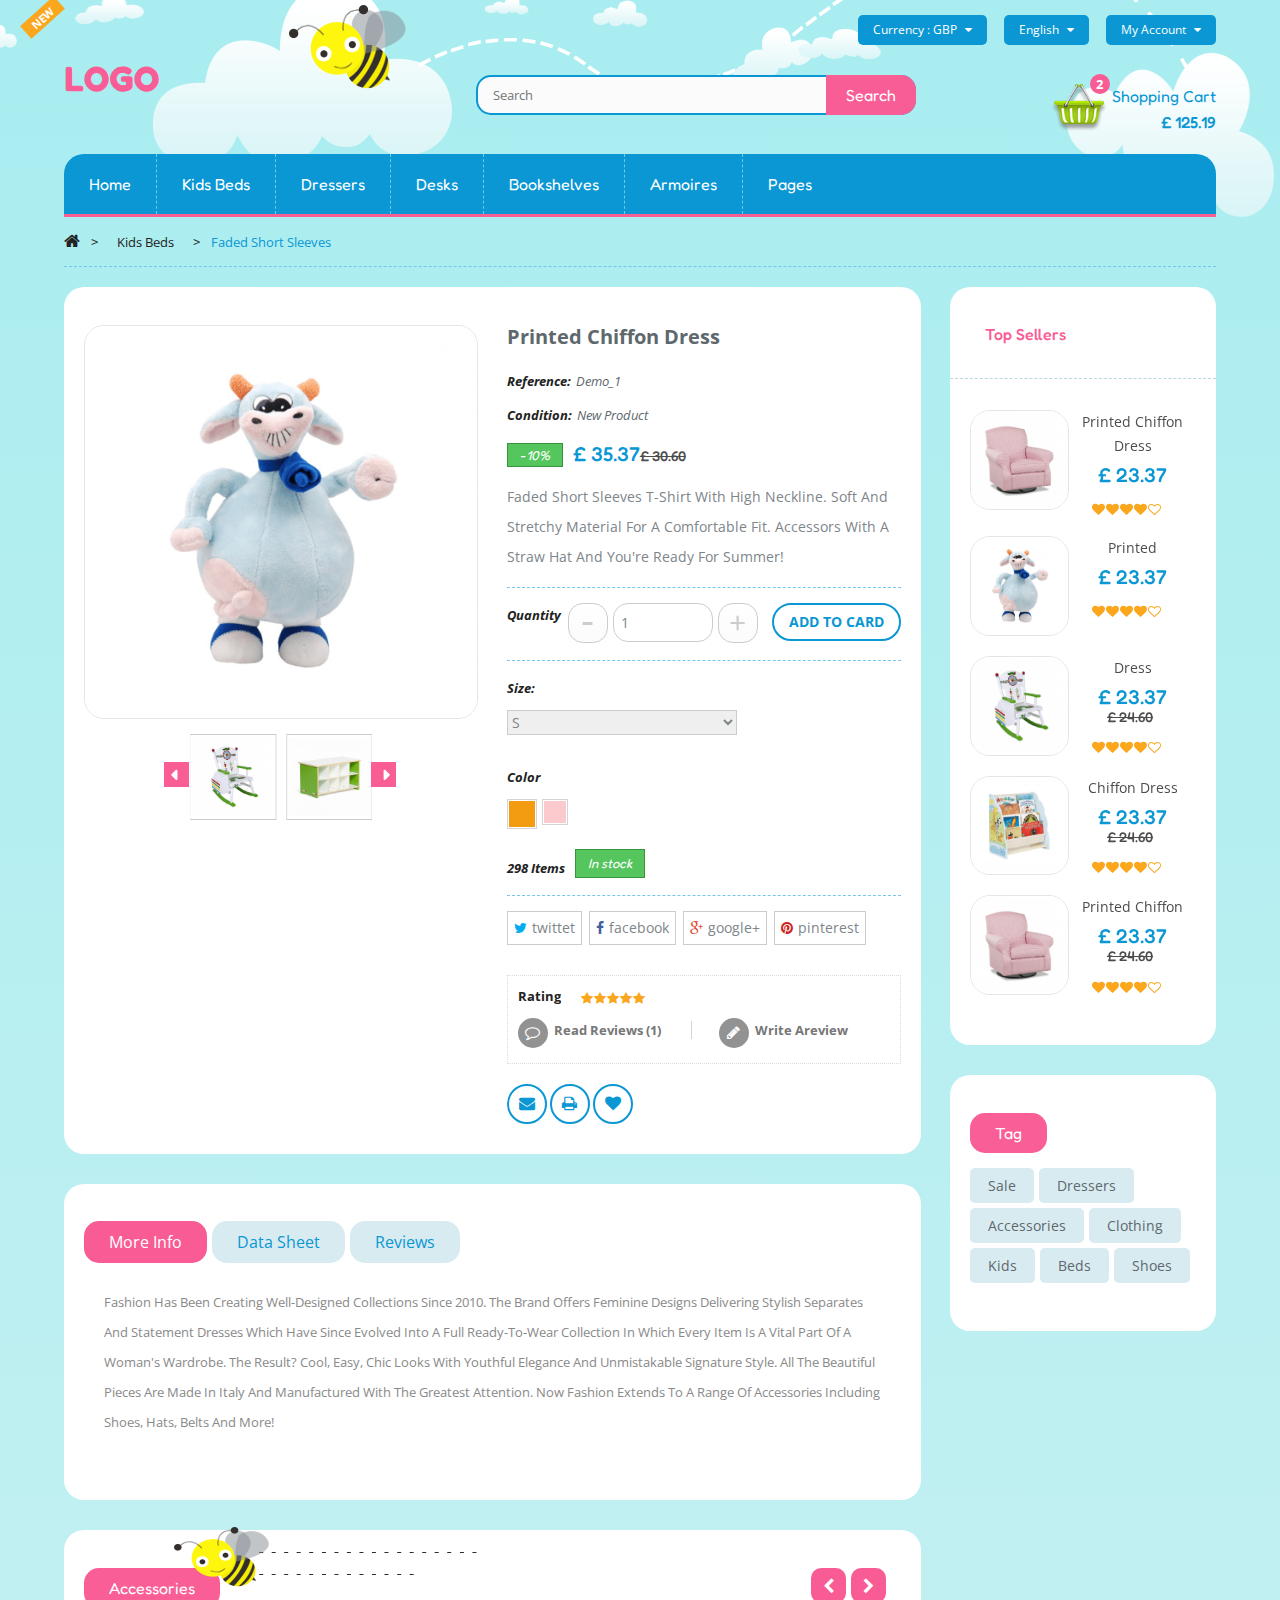
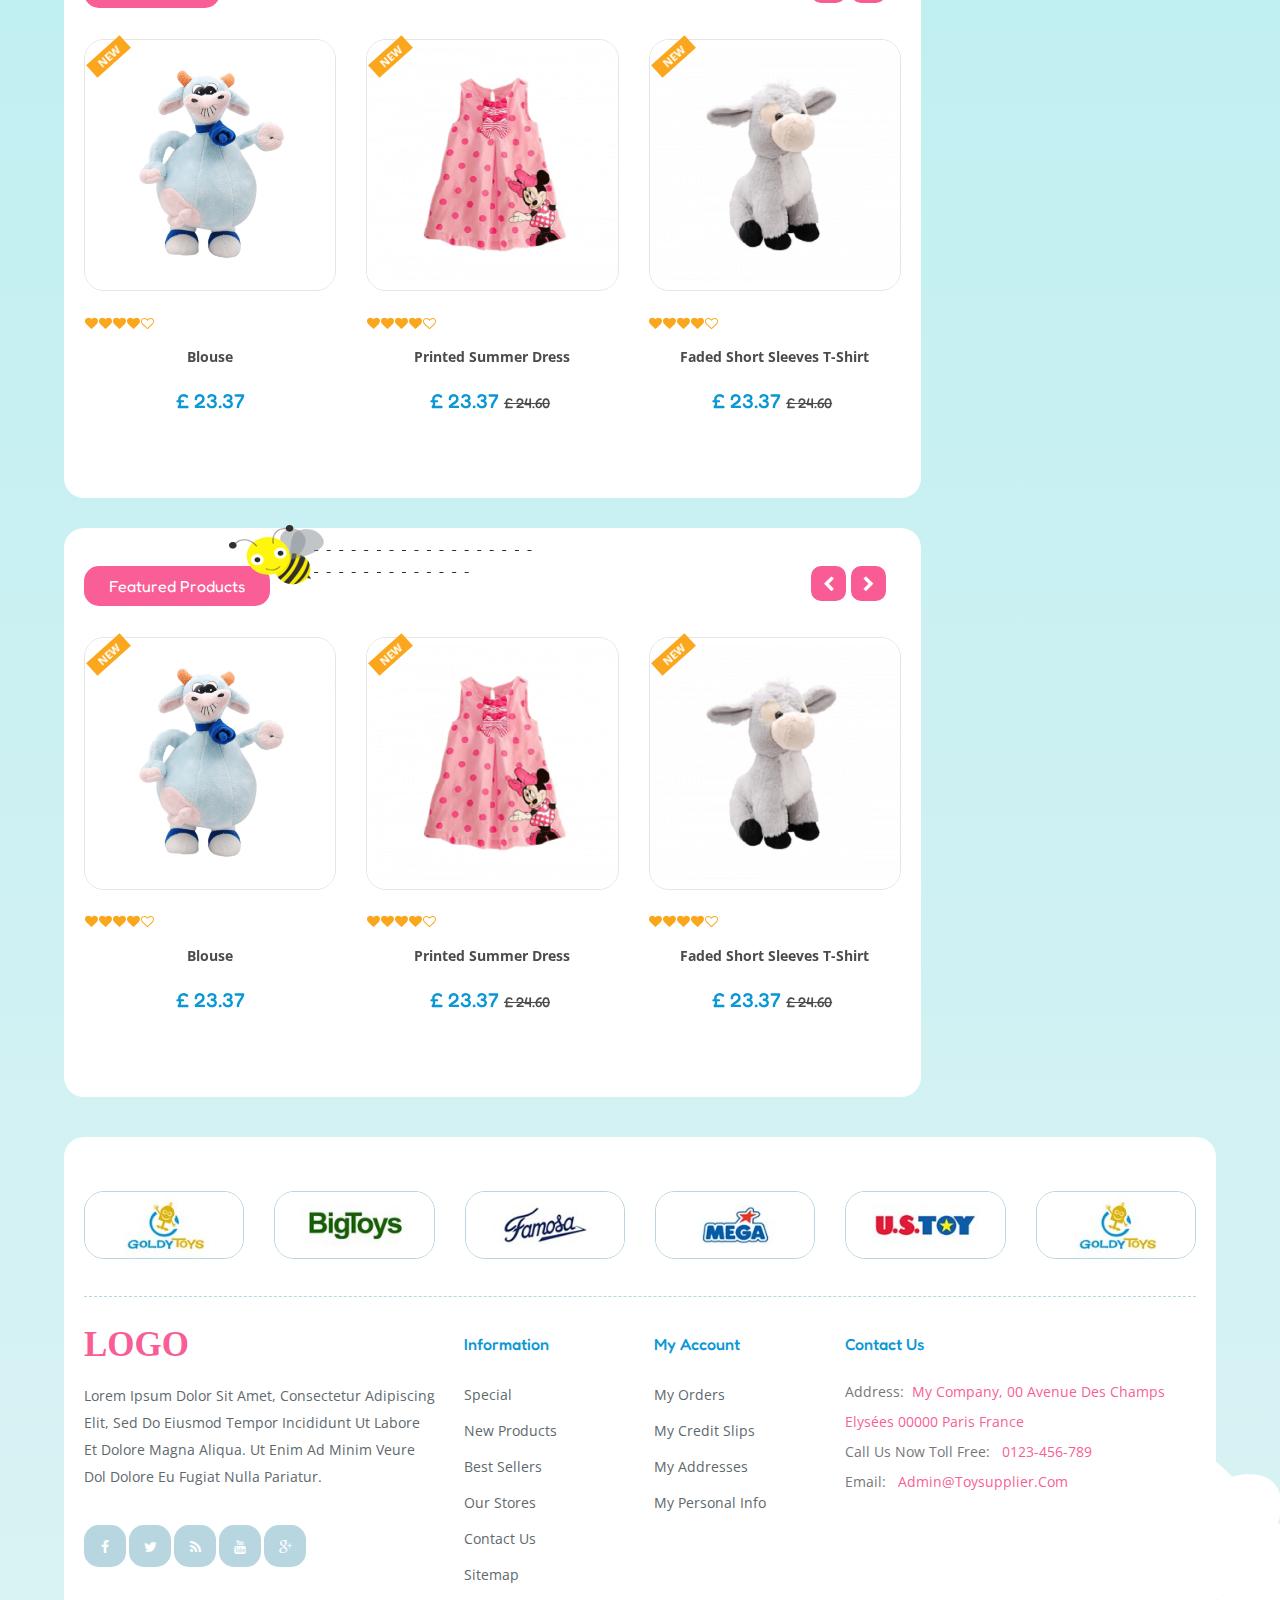
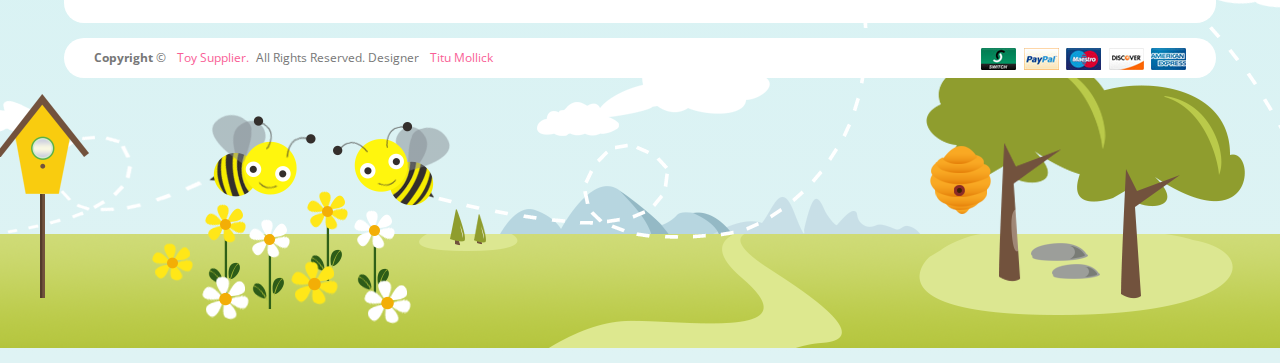
<file: single-product.html>
<!DOCTYPE html>
<html class="no-js" lang="en">

<head>
	<meta charset="utf-8">
	<meta http-equiv="x-ua-compatible" content="ie=edge">
	<title>Single-Product | ToyShop</title>
	<meta name="description" content="">
	<meta name="viewport" content="width=device-width, initial-scale=1">

	<!-- Google Fonts
		============================================ -->

	<link rel="stylesheet" href="https://fonts.googleapis.com/css?family=Open+Sans:300,400,600&amp;subset=latin,latin-ext"
		type="text/css" media="all" />

	<link href='https://fonts.googleapis.com/css?family=Fredoka+One' rel='stylesheet' type='text/css'>

	<!-- Favicon
		============================================ -->
	<link rel="shortcut icon" type="image/x-icon" href="img/T-16x16.png">

	<!-- CSS  -->

	<!-- Bootstrap CSS
		============================================ -->
	<link rel="stylesheet" href="css/bootstrap.min.css">

	<!-- owl.carousel CSS
		============================================ -->
	<link rel="stylesheet" href="css/owl.carousel.css">

	<!-- font-awesome.min CSS
		============================================ -->
	<link rel="stylesheet" href="css/font-awesome.min.css">

	<!-- meanmenu CSS
		============================================ -->
	<link rel="stylesheet" href="css/meanmenu.min.css" media="all" />

	<!-- jquery.fancybox.css
		============================================ -->
	<link rel="stylesheet" href="css/fancybox/jquery.fancybox.css">

	<!-- animate CSS
		============================================ -->
	<link rel="stylesheet" href="css/animate.css">

	<!-- nivo slider CSS
		============================================ -->
	<link rel="stylesheet" href="css/nivo-slider.css" type="text/css" />
	<link rel="stylesheet" href="css/preview.css" type="text/css" media="screen" />

	<!-- normalize CSS
		============================================ -->
	<link rel="stylesheet" href="css/normalize.css">

	<!-- main CSS
		============================================ -->
	<link rel="stylesheet" href="css/main.css">

	<!-- style CSS
		============================================ -->
	<link rel="stylesheet" href="style.css">

	<!-- responsive CSS
		============================================ -->
	<link rel="stylesheet" href="css/responsive.css">

	<script src="js/vendor/modernizr-2.8.3.min.js"></script>
</head>

<body class="single-page">
	<!-- Header Area-->
	<header class="header-area clearfix">
		<div class="container">
			<div class="row">
				<div class="col-xl-12">
					<div class="headet-top">
						<div class="htop-one">
							<ul class="curency">
								<li>
									<a href="#">Currency : <span>gbp</span><i class="fa fa-caret-down"></i></a>
									<ul>
										<li><a href="#">Dollar<span>(usd)</span></a></li>
										<li><a href="#">Pound<span>(GBP)</span></a></li>
									</ul>
								</li>
							</ul>
						</div>
						<div class="htop-one">
							<ul class="lenguage">
								<li>
									<a href="#">english<i class="fa fa-caret-down"></i></a>
									<ul>
										<li><a href="#">English</a></li>
										<li><a href="#">اللغة العربية</a></li>
									</ul>
								</li>
							</ul>
						</div>
						<div class="htop-one last">
							<ul class="account">
								<li><a href="#">My account<i class="fa fa-caret-down"></i></a>
									<ul>
										<li><a href="my-account.html">My account</a></li>
										<li><a href="wishlist.html">My wishlist</a></li>
										<li><a href="checkout-page.html">Checkout</a></li>
										<li><a href="login-register.html">Log in</a></li>
									</ul>
								</li>
							</ul>
						</div>
					</div>
				</div>
			</div>
		</div>
		<div class="container">
			<div class="header-midile">
				<div class="row">
					<div class="col-xl-3 col-lg-3 col-md-3 col-12">
						<div class="lago">
							<a href="index.html"
								style="font-size: 35px;font-weight: 900;color: #F95D96;font-family: 'Fredoka One', cursive;"> LOGO
								<!-- <img src="img/logo.png" alt="lago" /> -->
							</a>
						</div>
					</div>
					<div class="col-xl-6 col-lg-6 col-md-6 col-12">
						<div class="search">
							<form action="#">
								<input type="text" placeholder="search" />
								<input type="submit" value="search">
							</form>
						</div>
					</div>
					<div class="col-xl-3 col-lg-3 col-md-3 col-12">
						<ul class="curt">
							<li><a class="total-cart-b" href="#">
									<span>2</span>
									<p>Shopping Cart</p>
									<h6>£ 125.19</h6>
								</a>
								<div class="curt-list">
									<ul>
										<li class="curt-list-li">
											<a href="#"><img src="img/product/printed-chiffon-dress.jpg.png" alt="img" /></a>
											<a href="#"><span class="curt-list-item-color">1 X</span>
												<p>Printed</p>
											</a>
											<span>S, Yellow</span>
											<h6>£ 61.19</h6>
										</li>
										<li class="curt-list-li border-li">
											<a href="#"><img src="img/product/printed-dress.chear.jpg.png" alt="img" /></a>
											<a href="#"><span class="curt-list-item-color">1 X</span>
												<p>Blouse</p>
											</a>
											<span>L, Orang</span>
											<h6>£ 25.19</h6>
										</li>
										<li>
											<p class="totel">totel</p>
											<h6>£ 61.19</h6>
										</li>
									</ul>
									<button>check out</button>
								</div>
							</li>
						</ul>
					</div>
				</div>
			</div>
		</div>
		<div class="container">
			<div class="row">
				<div class="col-lg-12">
					<div class="main-menu">
						<ul class="nav floatleft">
							<li class="active"><a href="index.html">home</a>
								<ul class="dworpdown">
									<li><a href="index-2.html">home-2</a></li>
									<li><a href="index-3.html">home-3</a></li>
								</ul>
							</li>
							<li class="mega-menu-one"><a href="shop.html">kids beds</a>
								<ul class="sub-menu">
									<li><a href="shop.html">dresses</a>
										<ul class="sub-menu">
											<li><a href="shop.html">Cocktail</a></li>
											<li><a href="shop.html">day</a></li>
											<li><a href="shop.html">Evening</a></li>
											<li><a href="shop.html">Sports</a></li>
										</ul>
									</li>
									<li><a href="shop.html">clothing</a>
										<ul class="sub-menu">
											<li><a href="shop.html">Sports</a></li>
											<li><a href="shop.html">Evening</a></li>
											<li><a href="shop.html">Cocktail</a></li>
											<li><a href="shop.html">day</a></li>
										</ul>
									</li>
									<li><a href="shop.html">handbags</a>
										<ul class="sub-menu">
											<li><a href="shop.html">Sports</a></li>
											<li><a href="shop.html">day</a></li>
											<li><a href="shop.html">Cocktail</a></li>
											<li><a href="shop.html">Evening</a></li>
										</ul>
									</li>
									<li><a href="shop.html">shoes</a>
										<ul class="sub-menu">
											<li><a href="shop.html">Sports</a></li>
											<li><a href="shop.html">Evening</a></li>
											<li><a href="shop.html">day</a></li>
											<li><a href="shop.html">Cocktail</a></li>
										</ul>
									</li>
									<li>
										<a href="shop.html"><img src="img/block_menu.png" alt="" /></a>
									</li>
								</ul>
							</li>
							<li class="mega-menu-two"><a href="shop.html">dressers</a>
								<ul class="sub-menu">
									<li><a href="shop.html">dresses</a>
										<ul class="sub-menu">
											<li><a href="shop.html">Bootees</a></li>
											<li><a href="shop.html">Blazers</a></li>
										</ul>
									</li>
									<li><a href="#">clothing</a>
										<ul class="sub-menu">
											<li><a href="shop.html">coats</a></li>
											<li><a href="shop.html">T-shirts</a></li>
										</ul>
									</li>
									<li><a href="#">handbags</a>
										<ul class="sub-menu">
											<li><a href="shop.html">Bands</a></li>
											<li><a href="shop.html">Furniture</a></li>
										</ul>
									</li>
									<li><a href="#">shoes</a>
										<ul class="sub-menu">
											<li><a href="shop.html">Bands</a></li>
											<li><a href="shop.html">Lifestyle</a></li>
										</ul>
									</li>
								</ul>
							</li>
							<li class="mega-menu-three"><a href="shop.html">desks</a>
								<ul class="sub-menu">
									<li><a href="shop.html">dresses</a>
										<ul class="sub-menu">
											<li><a href="shop.html">Cocktail</a></li>
											<li><a href="shop.html">day</a></li>
											<li><a href="shop.html">Evening</a></li>
											<li><a href="shop.html">Sports</a></li>
										</ul>
									</li>
									<li><a href="#">clothing</a>
										<ul class="sub-menu">
											<li><a href="shop.html">Sports</a></li>
											<li><a href="shop.html">Evening</a></li>
											<li><a href="shop.html">Cocktail</a></li>
											<li><a href="shop.html">day</a></li>
										</ul>
									</li>
									<li><a href="#">handbags</a>
										<ul class="sub-menu">
											<li><a href="shop.html">Sports</a></li>
											<li><a href="shop.html">day</a></li>
											<li><a href="shop.html">Cocktail</a></li>
											<li><a href="shop.html">Evening</a></li>
										</ul>
									</li>
									<li><a href="#">shoes</a>
										<ul class="sub-menu">
											<li><a href="shop.html">Sports</a></li>
											<li><a href="shop.html">Evening</a></li>
											<li><a href="shop.html">day</a></li>
											<li><a href="shop.html">Cocktail</a></li>
										</ul>
									</li>
								</ul>
							</li>
							<li class="mega-menu-for"><a href="shop.html">bookshelves</a>
								<ul class="sub-menu">
									<li><a href="shop.html">dresses</a>
										<ul class="sub-menu">
											<li><a href="shop.html">Cocktail</a></li>
											<li><a href="shop.html">day</a></li>
											<li><a href="shop.html">Evening</a></li>
											<li><a href="shop.html">Sports</a></li>
										</ul>
									</li>
									<li><a href="#">clothing</a>
										<ul class="sub-menu">
											<li><a href="shop.html">Sports</a></li>
											<li><a href="shop.html">Evening</a></li>
											<li><a href="shop.html">Cocktail</a></li>
											<li><a href="shop.html">day</a></li>
										</ul>
									</li>
									<li><a href="#">handbags</a>
										<ul class="sub-menu">
											<li><a href="shop.html">Sports</a></li>
											<li><a href="shop.html">day</a></li>
											<li><a href="shop.html">Cocktail</a></li>
											<li><a href="shop.html">Evening</a></li>
										</ul>
									</li>
									<li><a href="#">shoes</a>
										<ul class="sub-menu">
											<li><a href="shop.html">Sports</a></li>
											<li><a href="shop.html">Evening</a></li>
											<li><a href="shop.html">day</a></li>
											<li><a href="shop.html">Cocktail</a></li>
										</ul>
									</li>
								</ul>
							</li>
							<li><a href="shop.html">armoires</a></li>
							<li><a href="shop.html">pages</a>
								<ul class="dworpdown">
									<li><a href="shop.html">Shop page</a></li>
									<li><a href="single-product.html">Single product</a></li>
									<li><a href="checkout-page.html">Checkout</a></li>
									<li><a href="wishlist.html">Wishlist</a></li>
									<li><a href="contact-page.html">Contact us</a></li>
									<li><a href="blog.html">Blog</a></li>
									<li><a href="blog-details.html">Blog details</a></li>
									<li><a href="about-us.html">About us</a></li>
									<li><a href="service.html">Service</a></li>
									<li><a href="my-account.html">My account</a></li>
									<li><a href="login-register.html">Login register</a></li>
								</ul>
							</li>
						</ul>
					</div>
				</div>
			</div>
		</div>
		<!-- mobile-menu-area start -->
		<div class="mobile-menu-area">
			<div class="container">
				<div class="row">
					<div class="col-md-12">
						<div class="mobile-menu">
							<nav id="dropdown">
								<ul>
									<li><a href="index.html">Home</a>
										<ul>
											<li><a href="index-2.html">Home 2</a></li>
											<li><a href="index-3.html">Home 3</a></li>
										</ul>
									</li>
									<li><a href="blog.html">kids beds</a>
										<ul>
											<li><a href="shop.html">dresses</a>
												<ul>
													<li><a href="shop.html">Cocktail</a></li>
													<li><a href="shop.html">day</a></li>
													<li><a href="shop.html">Evening</a></li>
													<li><a href="shop.html">Sports</a></li>
												</ul>
											</li>
											<li><a href="shop.html">clothing</a>
												<ul class="sub-menu">
													<li><a href="shop.html">Sports</a></li>
													<li><a href="shop.html">Evening</a></li>
													<li><a href="shop.html">Cocktail</a></li>
													<li><a href="shop.html">day</a></li>
												</ul>
											</li>
											<li><a href="shop.html">handbags</a>
												<ul class="sub-menu">
													<li><a href="shop.html">Sports</a></li>
													<li><a href="shop.html">day</a></li>
													<li><a href="shop.html">Cocktail</a></li>
													<li><a href="shop.html">Evening</a></li>
												</ul>
											</li>
											<li><a href="shop.html">shoes</a>
												<ul class="sub-menu">
													<li><a href="shop.html">Sports</a></li>
													<li><a href="shop.html">Evening</a></li>
													<li><a href="shop.html">day</a></li>
													<li><a href="shop.html">Cocktail</a></li>
												</ul>
											</li>
											<li>
												<a href="shop.html"><img src="img/block_menu.png" alt="" /></a>
											</li>
										</ul>
									</li>
									<li><a href="shop.html">dressers</a>
										<ul>
											<li><a href="shop.html">dresses</a>
												<ul class="sub-menu">
													<li><a href="shop.html">Bootees Bags</a></li>
													<li><a href="shop.html">Blazers</a></li>
												</ul>
											</li>
											<li><a href="#">clothing</a>
												<ul class="sub-menu">
													<li><a href="shop.html">coats</a></li>
													<li><a href="shop.html">T-shirts</a></li>
												</ul>
											</li>
											<li><a href="#">handbags</a>
												<ul class="sub-menu">
													<li><a href="shop.html">Bands</a></li>
													<li><a href="shop.html">Furniture</a></li>
												</ul>
											</li>
											<li><a href="#">shoes</a>
												<ul class="sub-menu">
													<li><a href="shop.html">Bands</a></li>
													<li><a href="shop.html">Lifestyle</a></li>
												</ul>
											</li>
										</ul>
									</li>
									<li><a href="shop.html">desks</a>
										<ul class="sub-menu">
											<li><a href="shop.html">dresses</a>
												<ul class="sub-menu">
													<li><a href="shop.html">Cocktail</a></li>
													<li><a href="shop.html">day</a></li>
													<li><a href="shop.html">Evening</a></li>
													<li><a href="shop.html">Sports</a></li>
												</ul>
											</li>
											<li><a href="#">clothing</a>
												<ul class="sub-menu">
													<li><a href="shop.html">Sports</a></li>
													<li><a href="shop.html">Evening</a></li>
													<li><a href="shop.html">Cocktail</a></li>
													<li><a href="shop.html">day</a></li>
												</ul>
											</li>
											<li><a href="#">handbags</a>
												<ul class="sub-menu">
													<li><a href="shop.html">Sports</a></li>
													<li><a href="shop.html">day</a></li>
													<li><a href="shop.html">Cocktail</a></li>
													<li><a href="shop.html">Evening</a></li>
												</ul>
											</li>
											<li><a href="#">shoes</a>
												<ul class="sub-menu">
													<li><a href="shop.html">Sports</a></li>
													<li><a href="shop.html">Evening</a></li>
													<li><a href="shop.html">day</a></li>
													<li><a href="shop.html">Cocktail</a></li>
												</ul>
											</li>
										</ul>
									</li>
									<li><a href="shop.html">bookshelves</a>
										<ul class="sub-menu">
											<li><a href="shop.html">dresses</a>
												<ul class="sub-menu">
													<li><a href="shop.html">Cocktail</a></li>
													<li><a href="shop.html">day</a></li>
													<li><a href="shop.html">Evening</a></li>
													<li><a href="shop.html">Sports</a></li>
												</ul>
											</li>
											<li><a href="#">clothing</a>
												<ul class="sub-menu">
													<li><a href="shop.html">Sports</a></li>
													<li><a href="shop.html">Evening</a></li>
													<li><a href="shop.html">Cocktail</a></li>
													<li><a href="shop.html">day</a></li>
												</ul>
											</li>
											<li><a href="#">handbags</a>
												<ul class="sub-menu">
													<li><a href="shop.html">Sports</a></li>
													<li><a href="shop.html">day</a></li>
													<li><a href="shop.html">Cocktail</a></li>
													<li><a href="shop.html">Evening</a></li>
												</ul>
											</li>
											<li><a href="#">shoes</a>
												<ul class="sub-menu">
													<li><a href="shop.html">Sports</a></li>
													<li><a href="shop.html">Evening</a></li>
													<li><a href="shop.html">day</a></li>
													<li><a href="shop.html">Cocktail</a></li>
												</ul>
											</li>
										</ul>
									</li>
									<li><a href="shop.html">armoires</a></li>
									<li><a href="shop.html">pages</a>
										<ul>
											<li><a href="shop.html">Shop page</a></li>
											<li><a href="single-product.html">Single product</a></li>
											<li><a href="checkout-page.html">Checkout</a></li>
											<li><a href="wishlist.html">Wishlist</a></li>
											<li><a href="contact-page.html">Contact us</a></li>
											<li><a href="blog.html">Blog</a></li>
											<li><a href="blog-details.html">Blog details</a></li>
											<li><a href="about-us.html">About us</a></li>
											<li><a href="service.html">Service</a></li>
											<li><a href="my-account.html">My account</a></li>
											<li><a href="login-register.html">Login register</a></li>
										</ul>
									</li>
								</ul>
							</nav>
						</div>
					</div>
				</div>
			</div>
		</div>
		<!-- mobile-menu-area end -->
	</header>
	<!-- Brade Come Start -->
	<div class="braed-come">
		<div class="container">
			<div class="row">
				<div class="col-12">
					<div class="braed">
						<a href="#"><i class="fa fa-home"></i></a>
						<span class="navegation-page">></span>
						<span class="navegation-page">Kids Beds</span>
						<span class="navegation-page">></span>
						Faded Short Sleeves
					</div>
				</div>
			</div>
		</div>
	</div>
	<!-- Brade Come End -->
	<!-- Page Medial Section Start-->
	<section class="page-medile-section">
		<div class="container">
			<div class="row">
				<div class="col-xl-9 col-lg-9">
					<div class="bg-bd">
						<div class="right-all-product" id="right-ap">
							<div class="row">
								<div class="zoomWrapper col-xl-6 col-lg-6 col-md-5">
									<div id="img-1" class="zoomWrapper product-image">
										<a href="#">
											<img id="zoom1" src="img/product/printed-chiffon-dress.jpg.png"
												data-zoom-image="img/product/printed-chiffon-dress.jpg.png" alt="img" />
										</a>
									</div>
									<a href="#"><span class="leval">new</span></a>
									<div class="smol-slide">
										<div class="row">
											<div class="col-xl-6 col-lg-6 col-md-8 col-sm-6 col-7 ms-auto me-auto">
												<ul class="bxslider" id="gallery_01">
													<li>
														<a href="#" class="elevatezoom-gallery active" data-update=""
															data-image="img/product/printed-dress.chear.jpg.png"
															data-zoom-image="img/product/printed-dress.chear.jpg.png"><img
																src="img/product/printed-dress.chear.jpg.png" alt="zo-th-1" />
														</a>
													</li>
													<li>
														<a href="#" class="elevatezoom-gallery" data-update=""
															data-image="img/product/printed.jpg.png"
															data-zoom-image="img/product/printed.jpg.png"><img src="img/product/printed.jpg.png"
																alt="zo-th-1" />
														</a>
													</li>
													<li>
														<a href="#" class="elevatezoom-gallery" data-update=""
															data-image="img/product/printed-dress.chear.jpg.png"
															data-zoom-image="img/product/printed-dress.chear.jpg.png"><img
																src="img/product/printed-dress.chear.jpg.png" alt="zo-th-1" />
														</a>
													</li>
													<li>
														<a href="#" class="elevatezoom-gallery" data-update=""
															data-image="img/product/printed-summer-dress.jpg.png"
															data-zoom-image="img/product/printed-summer-dress.jpg.png"><img
																src="img/product/printed-summer-dress.jpg.png" alt="zo-th-1" />
														</a>
													</li>
												</ul>
											</div>
										</div>
									</div>
								</div>
								<div class="col-xl-6 col-lg-6 col-md-7">
									<div class="price-box">
										<p class="price-box-heading">Printed Chiffon Dress</p>
										<p class="product-reference">
											Reference:<span>demo_1</span>
										</p>
										<p class="product-condition">
											Condition:<span>New product</span>
										</p>
										<span>-10%</span>
										<div class="price">
											<h5>£ 35.37<span>£ 30.60</span></h5>
										</div>
										<p class="desc">Faded short sleeves t-shirt with high neckline. Soft and stretchy material for a
											comfortable fit. Accessors with a straw hat and you're ready for summer! </p>
										<div class="action">
											<div class="cart-box">
												<div class="quantity">
													<p class="product-condition">
														Quantity
													</p>
													<div class="dec qtybutton">-</div>
													<input type="number" value="1" min="1" />
													<div class="inc qtybutton">+</div>
												</div>
												<div class="product-text">
													<a href="#">
														<p>add to card</p>
													</a>
												</div>
											</div>
										</div>
										<div class="p-size clear">
											<p class="product-condition clear">
												size:
											</p>
											<div class="size-selact">
												<select name="#" id="#">
													<option value="">S</option>
													<option value="">M</option>
													<option value="">L</option>
												</select>
											</div>
										</div>
										<div class="color-list">
											<p class="product-condition clear">
												color
											</p>
											<ul>
												<li class="a-active"><a class="orange" href="#"></a></li>
												<li><a class="pink" href="#"></a></li>
											</ul>
										</div>
										<div class="p-item">
											<p class="product-condition">
												298 Items
											</p>
											<span>In stock</span>
										</div>
										<div class="social-button">
											<button type="button" class="twitter"><i class="fa fa-twitter "></i>twittet</button>

											<button type="button" class="facebook"> <i class="fa fa-facebook "></i>facebook </button>

											<button type="button" class=" google-plus"> <i class="fa fa-google-plus"></i>google+ </button>

											<button type="button" class="pinterest"> <i class="fa fa-pinterest"></i>pinterest </button>

										</div>
										<div class="single-rating">
											<p class="product-condition">
												rating
											</p>
											<div class="rank">
												<a href="#"><i class="fa fa-star"></i></a>
												<a href="#"><i class="fa fa-star"></i></a>
												<a href="#"><i class="fa fa-star"></i></a>
												<a href="#"><i class="fa fa-star"></i></a>
												<a href="#"><i class="fa fa-star"></i></a>
											</div>
											<div class="review">
												<ul class="clear">
													<li>
														<a class="comment" href="#">read reviews <span>(1)</span></a>
													</li>
													<li>
														<a class="pencil " href="#">write areview</a>
													</li>
												</ul>
											</div>
										</div>
										<div class="print">
											<ul class="clear">
												<li><a class="envelop" href="#"><i class="fa fa-envelope"></i></a></li>
												<li><a class="print" href="#"><i class="fa fa-print"></i></a></li>
												<li><a class="headt" href="#"><i class="fa fa-heart"></i></a></li>
											</ul>
										</div>
									</div>
								</div>
							</div>
						</div>
					</div>
					<div class="reviw-tab bg-bd product-tab">
						<ul class="tab-menu nav" role="tablist">
							<li role="presentation"><a href="#info" class="active" aria-controls="info" role="tab"
									data-bs-toggle="tab">More info</a></li>
							<li role="presentation"><a href="#data" aria-controls="data" role="tab" data-bs-toggle="tab">Data
									sheet</a></li>
							<li role="presentation"><a href="#reviews" aria-controls="reviews" role="tab"
									data-bs-toggle="tab">Reviews</a></li>
						</ul>
						<div class="tab-content jump">
							<div role="tabpanel" class="tab-pane active" id="info">
								<div class="reviw-tab-text">
									<p>Fashion has been creating well-designed collections since 2010. The brand offers feminine designs
										delivering stylish separates and statement dresses which have since evolved into a full
										ready-to-wear collection in which every item is a vital part of a woman's wardrobe. The result?
										Cool, easy, chic looks with youthful elegance and unmistakable signature style. All the beautiful
										pieces are made in Italy and manufactured with the greatest attention. Now Fashion extends to a
										range of accessories including shoes, hats, belts and more!</p>
								</div>
							</div>
							<div role="tabpanel" class="tab-pane" id="data">
								<table class="tabel-data-sheet">
									<tbody>
										<tr class="odd">
											<td>Compositions</td>
											<td>Cotton</td>
										</tr>
										<tr class="even">
											<td>Styles</td>
											<td>Casual</td>
										</tr>
										<tr class="odd">
											<td>Properties</td>
											<td>Short Sleeve</td>
										</tr>
									</tbody>
								</table>
							</div>
							<div role="tabpanel" class="tab-pane" id="reviews">
								<div class="tab-vew-reviw">
									<ul>
										<li>
											<span class="reviw-text">
												Grade
											</span>
											<div class="rank">
												<i class="fa fa-star"></i>
												<i class="fa fa-star"></i>
												<i class="fa fa-star"></i>
												<i class="fa fa-star"></i>
												<i class="fa fa-star"></i>
											</div>
											<div class="reviw-date">
												<h6>gdragaggd</h6>
												<span class="date">
													25/12/2022
												</span>
											</div>
										</li>
										<li class="right-reviw">
											<h6>gdra</h6>
											<p>gdra</p>
										</li>
									</ul>
									<div class="r-y-w">
										<a href="#">
											<p>Write your review!</p>
										</a>
									</div>
								</div>
							</div>
						</div>
					</div>
					<div class="p-m-s bg-bd">
						<div class="right-featured">
							<div class="right-feature-head s-p-r-f">
								<h3>Accessories</h3>
							</div>
							<div class="single-all-product owl-carousel">
								<div class="single-product">
									<div class="product-image">
										<a href="#"><img src="img/product/printed-chiffon-dress.jpg.png" alt="" /> </a>
										<div class="cart-box">
											<div class="product-text">
												<a href="#"><span class="heart"><i class="fa fa-heart"></i></span></a>
												<a href="#">
													<p>add to card</p>
												</a>
												<a href="#"><span class="retweet"><i class="fa fa-retweet"></i></span></a>
											</div>
											<div class="link">
												<a href="#"><i class="fa fa-search-plus"></i></a>
											</div>
										</div>
									</div>
									<div class="price-box">
										<a href="#">
											<div class="rank">
												<i class="fa fa-heart"></i>
												<i class="fa fa-heart"></i>
												<i class="fa fa-heart"></i>
												<i class="fa fa-heart"></i>
												<i class="fa fa-heart-o"></i>
											</div>
										</a>
										<a href="#">
											<p>Blouse</p>
										</a>
										<div class="price">
											<a href="#">
												<h5>£ 23.37</h5>
											</a>
										</div>
									</div>
									<a href="#"><span class="leval">new</span></a>
								</div>
								<div class="single-product">
									<div class="product-image">
										<a href="#"><img src="img/product/dress.jpg.png" alt="" /> </a>
										<div class="cart-box">
											<div class="product-text">
												<a href="#"><span class="heart"><i class="fa fa-heart"></i></span></a>
												<a href="#">
													<p>add to card</p>
												</a>
												<a href="#"><span class="retweet"><i class="fa fa-retweet"></i></span></a>
											</div>
											<div class="link">
												<a href="#"><i class="fa fa-search-plus"></i></a>
											</div>
										</div>
									</div>
									<div class="price-box">
										<a href="#">
											<div class="rank">
												<i class="fa fa-heart"></i>
												<i class="fa fa-heart"></i>
												<i class="fa fa-heart"></i>
												<i class="fa fa-heart"></i>
												<i class="fa fa-heart-o"></i>
											</div>
										</a>
										<a href="#">
											<p>Printed Summer Dress</p>
										</a>
										<div class="price">
											<a href="#">
												<h5>£ 23.37<span>£ 24.60</span></h5>
											</a>
										</div>
									</div>
									<a href="#"><span class="leval">new</span></a>
								</div>
								<div class="single-product">
									<div class="product-image">
										<a href="#"><img src="img/product/faded-short-sleeves-tshirt.jpg.png" alt="" /> </a>
										<div class="cart-box">
											<div class="product-text">
												<a href="#"><span class="heart"><i class="fa fa-heart"></i></span></a>
												<a href="#">
													<p>add to card</p>
												</a>
												<a href="#"><span class="retweet"><i class="fa fa-retweet"></i></span></a>
											</div>
											<div class="link">
												<a href="#"><i class="fa fa-search-plus"></i></a>
											</div>
										</div>
									</div>
									<div class="price-box">
										<a href="#">
											<div class="rank">
												<i class="fa fa-heart"></i>
												<i class="fa fa-heart"></i>
												<i class="fa fa-heart"></i>
												<i class="fa fa-heart"></i>
												<i class="fa fa-heart-o"></i>
											</div>
										</a>
										<a href="#">
											<p>Faded Short Sleeves T-shirt</p>
										</a>
										<div class="price">
											<a href="#">
												<h5>£ 23.37<span>£ 24.60</span></h5>
											</a>
										</div>
									</div>
									<a href="#"><span class="leval">new</span></a>
								</div>
								<div class="single-product">
									<div class="product-image">
										<a href="#"><img src="img/product/printed.jpg.png" alt="" /> </a>
										<div class="cart-box">
											<div class="product-text">
												<a href="#"><span class="heart"><i class="fa fa-heart"></i></span></a>
												<a href="#">
													<p>add to card</p>
												</a>
												<a href="#"><span class="retweet"><i class="fa fa-retweet"></i></span></a>
											</div>
											<div class="link">
												<a href="#"><i class="fa fa-search-plus"></i></a>
											</div>
										</div>
									</div>
									<div class="price-box">
										<a href="#">
											<div class="rank">
												<i class="fa fa-heart"></i>
												<i class="fa fa-heart"></i>
												<i class="fa fa-heart"></i>
												<i class="fa fa-heart"></i>
												<i class="fa fa-heart-o"></i>
											</div>
										</a>
										<a href="#">
											<p>Printed Summer Dress</p>
										</a>
										<div class="price">
											<a href="#">
												<h5>£ 23.37<span>£ 24.60</span></h5>
											</a>
										</div>
										<span class="descount">seal</span>
									</div>
									<a href="#"><span class="leval">new</span></a>
								</div>
								<div class="single-product">
									<div class="product-image">
										<a href="#"><img src="img/product/printed-dress.chear.jpg.png" alt="" /> </a>
										<div class="cart-box">
											<div class="product-text">
												<a href="#"><span class="heart"><i class="fa fa-heart"></i></span></a>
												<a href="#">
													<p>add to card</p>
												</a>
												<a href="#"><span class="retweet"><i class="fa fa-retweet"></i></span></a>
											</div>
											<div class="link">
												<a href="#"><i class="fa fa-search-plus"></i></a>
											</div>
										</div>
									</div>
									<div class="price-box">
										<a href="#">
											<div class="rank">
												<i class="fa fa-heart"></i>
												<i class="fa fa-heart"></i>
												<i class="fa fa-heart"></i>
												<i class="fa fa-heart"></i>
												<i class="fa fa-heart-o"></i>
											</div>
										</a>
										<a href="#">
											<p>Printed Dresss</p>
										</a>
										<div class="price">
											<a href="#">
												<h5>£ 23.37<span>£ 24.60</span></h5>
											</a>
										</div>
										<span class="descount">seal</span>
									</div>
									<a href="#"><span class="leval">new</span></a>
								</div>
							</div>
						</div>
					</div>
					<div class="p-m-s bg-bd">
						<div class="right-featured">
							<div class="right-feature-head">
								<h3>Featured Products</h3>
							</div>
							<div class="single-all-product owl-carousel">
								<div class="single-product">
									<div class="product-image">
										<a href="#"><img src="img/product/printed-chiffon-dress.jpg.png" alt="" /> </a>
										<div class="cart-box">
											<div class="product-text">
												<a href="#"><span class="heart"><i class="fa fa-heart"></i></span></a>
												<a href="#">
													<p>add to card</p>
												</a>
												<a href="#"><span class="retweet"><i class="fa fa-retweet"></i></span></a>
											</div>
											<div class="link">
												<a href="#"><i class="fa fa-search-plus"></i></a>
											</div>
										</div>
									</div>
									<div class="price-box">
										<a href="#">
											<div class="rank">
												<i class="fa fa-heart"></i>
												<i class="fa fa-heart"></i>
												<i class="fa fa-heart"></i>
												<i class="fa fa-heart"></i>
												<i class="fa fa-heart-o"></i>
											</div>
										</a>
										<a href="#">
											<p>Blouse</p>
										</a>
										<div class="price">
											<a href="#">
												<h5>£ 23.37</h5>
											</a>
										</div>
									</div>
									<a href="#"><span class="leval">new</span></a>
								</div>
								<div class="single-product">
									<div class="product-image">
										<a href="#"><img src="img/product/dress.jpg.png" alt="" /> </a>
										<div class="cart-box">
											<div class="product-text">
												<a href="#"><span class="heart"><i class="fa fa-heart"></i></span></a>
												<a href="#">
													<p>add to card</p>
												</a>
												<a href="#"><span class="retweet"><i class="fa fa-retweet"></i></span></a>
											</div>
											<div class="link">
												<a href="#"><i class="fa fa-search-plus"></i></a>
											</div>
										</div>
									</div>
									<div class="price-box">
										<a href="#">
											<div class="rank">
												<i class="fa fa-heart"></i>
												<i class="fa fa-heart"></i>
												<i class="fa fa-heart"></i>
												<i class="fa fa-heart"></i>
												<i class="fa fa-heart-o"></i>
											</div>
										</a>
										<a href="#">
											<p>Printed Summer Dress</p>
										</a>
										<div class="price">
											<a href="#">
												<h5>£ 23.37<span>£ 24.60</span></h5>
											</a>
										</div>
									</div>
									<a href="#"><span class="leval">new</span></a>
								</div>
								<div class="single-product">
									<div class="product-image">
										<a href="#"><img src="img/product/faded-short-sleeves-tshirt.jpg.png" alt="" /> </a>
										<div class="cart-box">
											<div class="product-text">
												<a href="#"><span class="heart"><i class="fa fa-heart"></i></span></a>
												<a href="#">
													<p>add to card</p>
												</a>
												<a href="#"><span class="retweet"><i class="fa fa-retweet"></i></span></a>
											</div>
											<div class="link">
												<a href="#"><i class="fa fa-search-plus"></i></a>
											</div>
										</div>
									</div>
									<div class="price-box">
										<a href="#">
											<div class="rank">
												<i class="fa fa-heart"></i>
												<i class="fa fa-heart"></i>
												<i class="fa fa-heart"></i>
												<i class="fa fa-heart"></i>
												<i class="fa fa-heart-o"></i>
											</div>
										</a>
										<a href="#">
											<p>Faded Short Sleeves T-shirt</p>
										</a>
										<div class="price">
											<a href="#">
												<h5>£ 23.37<span>£ 24.60</span></h5>
											</a>
										</div>
									</div>
									<a href="#"><span class="leval">new</span></a>
								</div>
								<div class="single-product">
									<div class="product-image">
										<a href="#"><img src="img/product/printed.jpg.png" alt="" /> </a>
										<div class="cart-box">
											<div class="product-text">
												<a href="#"><span class="heart"><i class="fa fa-heart"></i></span></a>
												<a href="#">
													<p>add to card</p>
												</a>
												<a href="#"><span class="retweet"><i class="fa fa-retweet"></i></span></a>
											</div>
											<div class="link">
												<a href="#"><i class="fa fa-search-plus"></i></a>
											</div>
										</div>
									</div>
									<div class="price-box">
										<a href="#">
											<div class="rank">
												<i class="fa fa-heart"></i>
												<i class="fa fa-heart"></i>
												<i class="fa fa-heart"></i>
												<i class="fa fa-heart"></i>
												<i class="fa fa-heart-o"></i>
											</div>
										</a>
										<a href="#">
											<p>Printed Summer Dress</p>
										</a>
										<div class="price">
											<a href="#">
												<h5>£ 23.37<span>£ 24.60</span></h5>
											</a>
										</div>
										<span class="descount">seal</span>
									</div>
									<a href="#"><span class="leval">new</span></a>
								</div>
								<div class="single-product">
									<div class="product-image">
										<a href="#"><img src="img/product/printed-dress.chear.jpg.png" alt="" /> </a>
										<div class="cart-box">
											<div class="product-text">
												<a href="#"><span class="heart"><i class="fa fa-heart"></i></span></a>
												<a href="#">
													<p>add to card</p>
												</a>
												<a href="#"><span class="retweet"><i class="fa fa-retweet"></i></span></a>
											</div>
											<div class="link">
												<a href="#"><i class="fa fa-search-plus"></i></a>
											</div>
										</div>
									</div>
									<div class="price-box">
										<a href="#">
											<div class="rank">
												<i class="fa fa-heart"></i>
												<i class="fa fa-heart"></i>
												<i class="fa fa-heart"></i>
												<i class="fa fa-heart"></i>
												<i class="fa fa-heart-o"></i>
											</div>
										</a>
										<a href="#">
											<p>Printed Dresss</p>
										</a>
										<div class="price">
											<a href="#">
												<h5>£ 23.37<span>£ 24.60</span></h5>
											</a>
										</div>
										<span class="descount">seal</span>
									</div>
									<a href="#"><span class="leval">new</span></a>
								</div>
							</div>
						</div>
					</div>
				</div>
				<div class="col-xl-3 col-lg-3 col-md-12">
					<div class="single-product-left">
						<div class="to-seal">
							<div class="row">
								<div class="col-xl-12 col-lg-12 col-md-12">
									<div class="top-seal bg-bd">
										<h4 class="left-featured-head">Top sellers</h4>
										<div class="all-seal-product owl-carousel">
											<div class="seal-product-slide">
												<div class="single-product">
													<div class="product-image">
														<a href="#"><img src="img/product/printed-summer-dress.jpg.png" alt="" /> </a>
													</div>
													<div class="price-box">
														<a href="#">
															<p>Printed Chiffon Dress</p>
														</a>
														<div class="price">
															<a href="#">
																<h5>£ 23.37</h5>
															</a>
														</div>
														<div class="rank">
															<a href="#"><i class="fa fa-heart"></i></a>
															<a href="#"><i class="fa fa-heart"></i></a>
															<a href="#"><i class="fa fa-heart"></i></a>
															<a href="#"><i class="fa fa-heart"></i></a>
															<a href="#"><i class="fa fa-heart-o"></i></a>
														</div>
													</div>
												</div>
												<div class="single-product">
													<div class="product-image">
														<a href="#"><img src="img/product/printed-chiffon-dress.jpg.png" alt="" /> </a>
													</div>
													<div class="price-box">
														<a href="#">
															<p>Printed</p>
														</a>
														<div class="price">
															<a href="#">
																<h5>£ 23.37</h5>
															</a>
														</div>
														<div class="rank">
															<a href="#"><i class="fa fa-heart"></i></a>
															<a href="#"><i class="fa fa-heart"></i></a>
															<a href="#"><i class="fa fa-heart"></i></a>
															<a href="#"><i class="fa fa-heart"></i></a>
															<a href="#"><i class="fa fa-heart-o"></i></a>
														</div>
													</div>
												</div>
												<div class="single-product">
													<div class="product-image">
														<a href="#"><img src="img/product/printed-dress.chear.jpg.png" alt="" /> </a>
													</div>
													<div class="price-box">
														<a href="#">
															<p> Dress</p>
														</a>
														<div class="price">
															<a href="#">
																<h5>£ 23.37<span>£ 24.60</span></h5>
															</a>
														</div>
														<div class="rank">
															<a href="#"><i class="fa fa-heart"></i></a>
															<a href="#"><i class="fa fa-heart"></i></a>
															<a href="#"><i class="fa fa-heart"></i></a>
															<a href="#"><i class="fa fa-heart"></i></a>
															<a href="#"><i class="fa fa-heart-o"></i></a>
														</div>
													</div>
												</div>
												<div class="single-product">
													<div class="product-image">
														<a href="#"><img src="img/product/printed-dress.jpg.png" alt="" /> </a>
													</div>
													<div class="price-box">
														<a href="#">
															<p>Chiffon Dress</p>
														</a>
														<div class="price">
															<a href="#">
																<h5>£ 23.37<span>£ 24.60</span></h5>
															</a>
														</div>
														<div class="rank">
															<a href="#"><i class="fa fa-heart"></i></a>
															<a href="#"><i class="fa fa-heart"></i></a>
															<a href="#"><i class="fa fa-heart"></i></a>
															<a href="#"><i class="fa fa-heart"></i></a>
															<a href="#"><i class="fa fa-heart-o"></i></a>
														</div>
													</div>
												</div>
												<div class="single-product">
													<div class="product-image">
														<a href="#"><img src="img/product/printed-summer-dress.jpg.png" alt="" /> </a>
													</div>
													<div class="price-box">
														<a href="#">
															<p>Printed Chiffon</p>
														</a>
														<div class="price">
															<a href="#">
																<h5>£ 23.37<span>£ 24.60</span></h5>
															</a>
														</div>
														<div class="rank">
															<a href="#"><i class="fa fa-heart"></i></a>
															<a href="#"><i class="fa fa-heart"></i></a>
															<a href="#"><i class="fa fa-heart"></i></a>
															<a href="#"><i class="fa fa-heart"></i></a>
															<a href="#"><i class="fa fa-heart-o"></i></a>
														</div>
													</div>
												</div>
											</div>
											<div class="seal-product-slide">
												<div class="single-product">
													<div class="product-image">
														<a href="#"><img src="img/product/faded-short-sleeves-tshirt.jpg.png" alt="" /> </a>
													</div>
													<div class="price-box">
														<a href="#">
															<p>Printed Chiffon Dress</p>
														</a>
														<div class="price">
															<a href="#">
																<h5>£ 23.37</h5>
															</a>
														</div>
														<div class="rank">
															<a href="#"><i class="fa fa-heart"></i></a>
															<a href="#"><i class="fa fa-heart"></i></a>
															<a href="#"><i class="fa fa-heart"></i></a>
															<a href="#"><i class="fa fa-heart"></i></a>
															<a href="#"><i class="fa fa-heart-o"></i></a>
														</div>
													</div>
												</div>
												<div class="single-product">
													<div class="product-image">
														<a href="#"><img src="img/product/printed-dress.riksa.jpg.png" alt="" /> </a>
													</div>
													<div class="price-box">
														<a href="#">
															<p>Dress</p>
														</a>
														<div class="price">
															<a href="#">
																<h5>£ 23.37</h5>
															</a>
														</div>
														<div class="rank">
															<a href="#"><i class="fa fa-heart"></i></a>
															<a href="#"><i class="fa fa-heart"></i></a>
															<a href="#"><i class="fa fa-heart"></i></a>
															<a href="#"><i class="fa fa-heart"></i></a>
															<a href="#"><i class="fa fa-heart-o"></i></a>
														</div>
													</div>
												</div>
												<div class="single-product">
													<div class="product-image">
														<a href="#"><img src="img/product/printed-chiffon-bad.jpg.png" alt="" /> </a>
													</div>
													<div class="price-box">
														<a href="#">
															<p>Printed Chiffon</p>
														</a>
														<div class="price">
															<a href="#">
																<h5>£ 23.37</h5>
															</a>
														</div>
														<div class="rank">
															<a href="#"><i class="fa fa-heart"></i></a>
															<a href="#"><i class="fa fa-heart"></i></a>
															<a href="#"><i class="fa fa-heart"></i></a>
															<a href="#"><i class="fa fa-heart"></i></a>
															<a href="#"><i class="fa fa-heart-o"></i></a>
														</div>
													</div>
												</div>
												<div class="single-product">
													<div class="product-image">
														<a href="#"><img src="img/product/faded-short-sleeves-tshirt.jpg.png" alt="" /> </a>
													</div>
													<div class="price-box">
														<a href="#">
															<p>Chiffon Dress</p>
														</a>
														<div class="price">
															<a href="#">
																<h5>£ 23.37</h5>
															</a>
														</div>
														<div class="rank">
															<a href="#"><i class="fa fa-heart"></i></a>
															<a href="#"><i class="fa fa-heart"></i></a>
															<a href="#"><i class="fa fa-heart"></i></a>
															<a href="#"><i class="fa fa-heart"></i></a>
															<a href="#"><i class="fa fa-heart-o"></i></a>
														</div>
													</div>
												</div>
												<div class="single-product">
													<div class="product-image">
														<a href="#"><img src="img/product/printed-dress.chear.jpg.png" alt="" /> </a>
													</div>
													<div class="price-box">
														<a href="#">
															<p> Dress</p>
														</a>
														<div class="price">
															<a href="#">
																<h5>£ 23.37<span>£ 24.60</span></h5>
															</a>
														</div>
														<div class="rank">
															<a href="#"><i class="fa fa-heart"></i></a>
															<a href="#"><i class="fa fa-heart"></i></a>
															<a href="#"><i class="fa fa-heart"></i></a>
															<a href="#"><i class="fa fa-heart"></i></a>
															<a href="#"><i class="fa fa-heart-o"></i></a>
														</div>
													</div>
												</div>
											</div>
											<div class="seal-product-slide">
												<div class="single-product">
													<div class="product-image">
														<a href="#"><img src="img/product/printed-summer-dress.jpg.png" alt="" /> </a>
													</div>
													<div class="price-box">
														<a href="#">
															<p>Printed Chiffon Dress</p>
														</a>
														<div class="price">
															<a href="#">
																<h5>£ 23.37</h5>
															</a>
														</div>
														<div class="rank">
															<a href="#"><i class="fa fa-heart"></i></a>
															<a href="#"><i class="fa fa-heart"></i></a>
															<a href="#"><i class="fa fa-heart"></i></a>
															<a href="#"><i class="fa fa-heart"></i></a>
															<a href="#"><i class="fa fa-heart-o"></i></a>
														</div>
													</div>
												</div>
												<div class="single-product">
													<div class="product-image">
														<a href="#"><img src="img/product/printed-chiffon-dress.jpg.png" alt="" /> </a>
													</div>
													<div class="price-box">
														<a href="#">
															<p>Printed</p>
														</a>
														<div class="price">
															<a href="#">
																<h5>£ 23.37</h5>
															</a>
														</div>
														<div class="rank">
															<a href="#"><i class="fa fa-heart"></i></a>
															<a href="#"><i class="fa fa-heart"></i></a>
															<a href="#"><i class="fa fa-heart"></i></a>
															<a href="#"><i class="fa fa-heart"></i></a>
															<a href="#"><i class="fa fa-heart-o"></i></a>
														</div>
													</div>
												</div>
												<div class="single-product">
													<div class="product-image">
														<a href="#"><img src="img/product/printed-dress.chear.jpg.png" alt="" /> </a>
													</div>
													<div class="price-box">
														<a href="#">
															<p> Dress</p>
														</a>
														<div class="price">
															<a href="#">
																<h5>£ 23.37<span>£ 24.60</span></h5>
															</a>
														</div>
														<div class="rank">
															<a href="#"><i class="fa fa-heart"></i></a>
															<a href="#"><i class="fa fa-heart"></i></a>
															<a href="#"><i class="fa fa-heart"></i></a>
															<a href="#"><i class="fa fa-heart"></i></a>
															<a href="#"><i class="fa fa-heart-o"></i></a>
														</div>
													</div>
												</div>
												<div class="single-product">
													<div class="product-image">
														<a href="#"><img src="img/product/printed-dress.jpg.png" alt="" /> </a>
													</div>
													<div class="price-box">
														<a href="#">
															<p>Chiffon Dress</p>
														</a>
														<div class="price">
															<a href="#">
																<h5>£ 23.37<span>£ 24.60</span></h5>
															</a>
														</div>
														<div class="rank">
															<a href="#"><i class="fa fa-heart"></i></a>
															<a href="#"><i class="fa fa-heart"></i></a>
															<a href="#"><i class="fa fa-heart"></i></a>
															<a href="#"><i class="fa fa-heart"></i></a>
															<a href="#"><i class="fa fa-heart-o"></i></a>
														</div>
													</div>
												</div>
												<div class="single-product">
													<div class="product-image">
														<a href="#"><img src="img/product/printed-summer-dress.jpg.png" alt="" /> </a>
													</div>
													<div class="price-box">
														<a href="#">
															<p>Printed Chiffon</p>
														</a>
														<div class="price">
															<a href="#">
																<h5>£ 23.37<span>£ 24.60</span></h5>
															</a>
														</div>
														<div class="rank">
															<a href="#"><i class="fa fa-heart"></i></a>
															<a href="#"><i class="fa fa-heart"></i></a>
															<a href="#"><i class="fa fa-heart"></i></a>
															<a href="#"><i class="fa fa-heart"></i></a>
															<a href="#"><i class="fa fa-heart-o"></i></a>
														</div>
													</div>
												</div>
											</div>
										</div>
									</div>
								</div>
							</div>
						</div>
						<div class="bg-bd">
							<div class="row">
								<div class="col-xl-12 col-lg-12 col-md-12">
									<div class="tage-section">
										<div class="tag-heading">
											<h3>tag</h3>
										</div>
										<ul>
											<li><a href="#">sale</a></li>
											<li><a href="#">Dressers</a></li>
											<li><a href="#">Accessories</a></li>
											<li><a href="#">Clothing</a></li>
											<li><a href="#">Kids</a></li>
											<li><a href="#">Beds</a></li>
											<li><a href="#">shoes</a></li>
											<li><a href="#"></a></li>
										</ul>
									</div>
								</div>
							</div>
						</div>
					</div>
				</div>
			</div>
		</div>
	</section>
	<!-- Page Medial Section End-->
	<!-- Footer Area Start-->
	<footer class="footer-area">
		<div class="footer-bg">
			<div class="container">
				<div class="bg-bd">
					<div class="cl-logo owl-carousel">
						<div class="brand-logo">
							<a href="#"><img src="img/client-lago/lago-1.jpg" alt="" /></a>
						</div>
						<div class="brand-logo">
							<a href="#"><img src="img/client-lago/lago-2.jpg" alt="" /></a>
						</div>
						<div class="brand-logo">
							<a href="#"><img src="img/client-lago/lago-3.jpg" alt="" /></a>
						</div>
						<div class="brand-logo">
							<a href="#"><img src="img/client-lago/lago-4.jpg" alt="" /></a>
						</div>
						<div class="brand-logo">
							<a href="#"><img src="img/client-lago/lago-5.jpg" alt="" /></a>
						</div>
						<div class="brand-logo">
							<a href="#"><img src="img/client-lago/lago-1.jpg" alt="" /></a>
						</div>
						<div class="brand-logo">
							<a href="#"><img src="img/client-lago/lago-2.jpg" alt="" /></a>
						</div>
						<div class="brand-logo">
							<a href="#"><img src="img/client-lago/lago-3.jpg" alt="" /></a>
						</div>
						<div class="brand-logo">
							<a href="#"><img src="img/client-lago/lago-4.jpg" alt="" /></a>
						</div>
						<div class="brand-logo">
							<a href="#"><img src="img/client-lago/lago-5.jpg" alt="" /></a>
						</div>
					</div>
					<div class="footer-widget">
						<div class="row">
							<div class="col-xl-4 col-lg-4 col-md-6">
								<div class="widget">
									<div class="footer-lago">
										<a href="index.html"
											style="font-size: 35px;font-weight: 900;font-family: cursive;color: #F95D96;">LOGO
											<!-- <img src="img/logo.png" alt="logo.jpg" /> -->
										</a>
									</div>
									<p>Lorem ipsum dolor sit amet, consectetur adipiscing elit, sed do eiusmod tempor incididunt ut labore
										et dolore magna aliqua. Ut enim ad minim veure dol dolore eu fugiat nulla pariatur.</p>
									<ul class="social-link">
										<li><a href="#" data-bs-toggle="tooltip" title="facebook"><i class="fa fa-facebook"></i>
											</a></li>
										<li><a href="#" data-bs-toggle="tooltip" title="twitter"><i class="fa fa-twitter"></i>

											</a></li>
										<li><a href="#" data-bs-toggle="tooltip" title="rss"><i class="fa fa-rss"></i>

											</a></li>
										<li><a href="#" data-bs-toggle="tooltip" title="youtube"><i class="fa fa-youtube"></i>

											</a></li>
										<li><a href="#" data-bs-toggle="tooltip" title="google-plus"><i class="fa fa-google-plus"></i>

											</a></li>
									</ul>
								</div>
							</div>
							<div class="col-xl-2 col-lg-2 col-md-6">
								<div class="widget">
									<h5>Information</h5>
									<ul class="im">
										<li><a href="#">Special</a></li>
										<li><a href="#">New products</a></li>
										<li><a href="#">Best sellers </a></li>
										<li><a href="#">Our stores </a></li>
										<li><a href="#">Contact us </a></li>
										<li><a href="#">Sitemap</a></li>
									</ul>
								</div>
							</div>
							<div class="col-xl-2 col-lg-2 col-md-6">
								<div class="widget">
									<h5><a href="#">My account</a></h5>
									<ul class="im">
										<li><a href="#">My orders</a></li>
										<li><a href="#">My credit slips</a></li>
										<li><a href="#">My addresses</a></li>
										<li><a href="#">My personal info</a></li>
									</ul>
								</div>
							</div>
							<div class="col-xl-4 col-lg-4 col-md-6">
								<div class="widget">
									<h5>Contact us</h5>
									<address>
										Address:<span class="color">My Company, 00 Avenue Des Champs Elysées 00000 Paris France</span><br>
										Call Us Now Toll Free: <span class="color"><a href="tel:0123-456-789">0123-456-789</a> </span><br>
										Email: <span class="color"><a href="mailto:admin@toysupplier.com">admin@toysupplier.com</a> </span>
									</address>
								</div>
							</div>
						</div>
					</div>
				</div>
			</div>
			<div class="container">
				<div class="copyright">
					<div class="row">
						<div class="col-xl-6 col-lg-6 col-md-6 col-12">
							<div class="copyright-text">
								<p>
									<b>Copyright </b> &copy; <span class="color"><a href="#"> Toy Supplier.</a></span>All
									Rights Reserved. Designer <span class="color"><a href="#">Titu Mollick</a></span>
								</p>
							</div>
						</div>
						<div class="col-xl-6 col-lg-6 col-md-6 col-12">
							<div class="payment payment-center">
								<ul>
									<li><a href="#"><img src="img/payment.png" alt="" /></a></li>
								</ul>
							</div>
						</div>
					</div>
				</div>
			</div>
		</div>
	</footer>
	<!-- Footer Area End -->
	<!-- JS -->


	<!-- jquery-3.5.1.min js
		============================================ -->
	<script src="js/vendor/jquery-3.5.1.min.js"></script>
	<script src="js/vendor/jquery-migrate-3.3.0.min.js"></script>

	<!-- popper js
		============================================ -->
	<script src="js/popper.min.js"></script>

	<!-- bootstrap js
		============================================ -->
	<script src="js/bootstrap.min.js"></script>

	<!-- price-slider js
		============================================ -->
	<script src="js/price-slider.js"></script>

	<!-- jquery-meanmenu js -->
	<script src="js/jquery.meanmenu.js"></script>

	<!-- owl.carousel.min js
		============================================ -->
	<script src="js/owl.carousel.min.js"></script>

	<!-- Nivo slider js
		============================================ -->
	<script src="js/jquery.nivo.slider.js"></script>

	<!-- elevateZoom js 
		============================================ -->
	<script src="js/jquery.elevateZoom-3.0.8.min.js"></script>

	<!-- jquery.bxslider.min.js
		============================================ -->
	<script src="js/jquery.bxslider.min.js"></script>

	<!-- wow js
		============================================ -->
	<script src="js/wow.js"></script>

	<!-- jquery.scrollUp js
		============================================ -->
	<script src="js/jquery.scrollUp.min.js"></script>

	<!-- plugins js
		============================================ -->
	<script src="js/plugins.js"></script>

	<!-- main js
		============================================ -->
	<script src="js/main.js"></script>
</body>


</html>
</file>
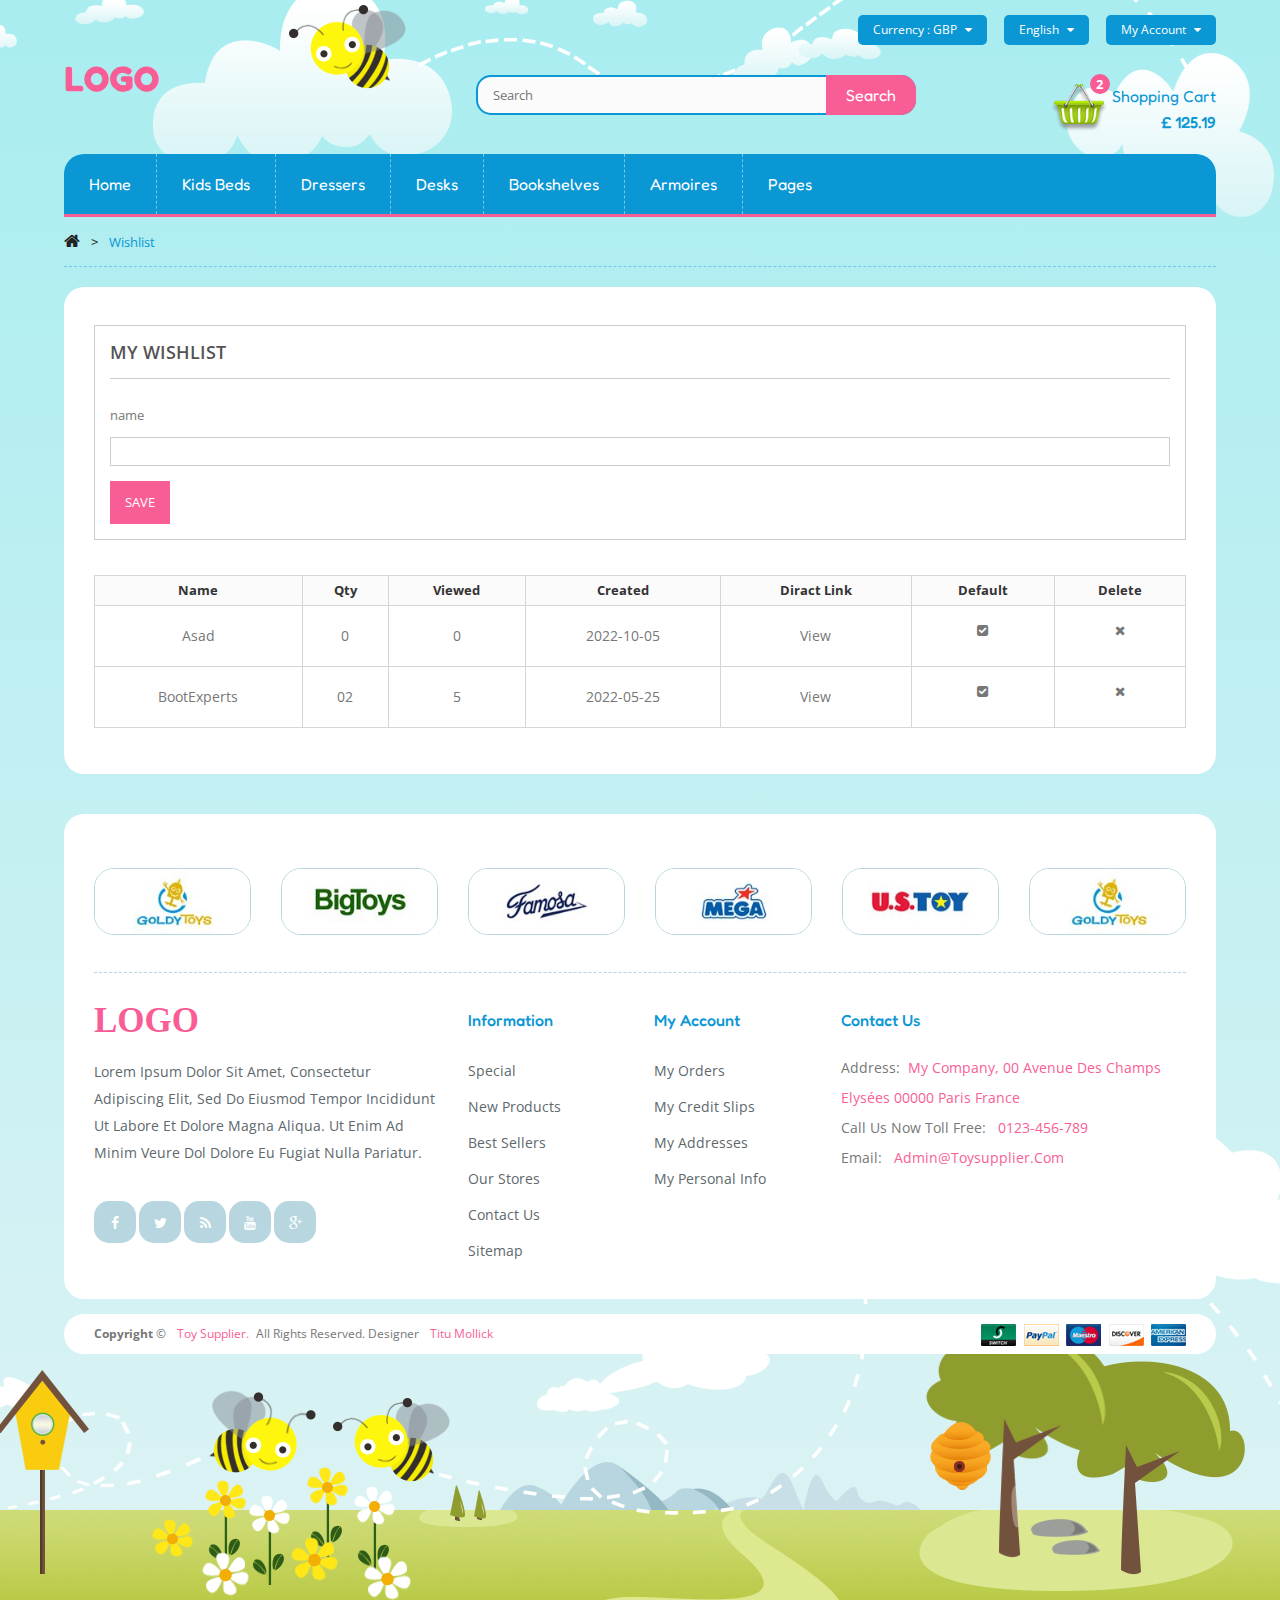
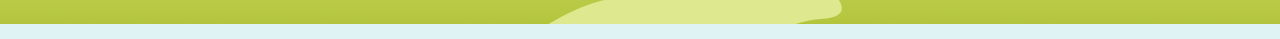
<file: wishlist.html>
<!DOCTYPE html>
<html class="no-js" lang="en">

<head>
	<meta charset="utf-8">
	<meta http-equiv="x-ua-compatible" content="ie=edge">
	<title>Wishlist | ToyShop</title>
	<meta name="description" content="">
	<meta name="viewport" content="width=device-width, initial-scale=1">

	<!-- Google Fonts
		============================================ -->

	<link rel="stylesheet" href="https://fonts.googleapis.com/css?family=Open+Sans:300,400,600&amp;subset=latin,latin-ext"
		type="text/css" media="all" />

	<link href='https://fonts.googleapis.com/css?family=Fredoka+One' rel='stylesheet' type='text/css'>

	<!-- Favicon
		============================================ -->
	<link rel="shortcut icon" type="image/x-icon" href="img/favicon.ico">

	<!-- CSS  -->

	<!-- Bootstrap CSS
		============================================ -->
	<link rel="stylesheet" href="css/bootstrap.min.css">

	<!-- owl.carousel CSS
		============================================ -->
	<link rel="stylesheet" href="css/owl.carousel.css">

	<!-- font-awesome.min CSS
		============================================ -->
	<link rel="stylesheet" href="css/font-awesome.min.css">

	<!-- meanmenu CSS
		============================================ -->
	<link rel="stylesheet" href="css/meanmenu.min.css" media="all" />

	<!-- animate CSS
		============================================ -->
	<link rel="stylesheet" href="css/animate.css">

	<!-- nivo slider CSS
		============================================ -->
	<link rel="stylesheet" href="css/nivo-slider.css" type="text/css" />
	<link rel="stylesheet" href="css/preview.css" type="text/css" media="screen" />

	<!-- normalize CSS
		============================================ -->
	<link rel="stylesheet" href="css/normalize.css">

	<!-- main CSS
		============================================ -->
	<link rel="stylesheet" href="css/main.css">

	<!-- style CSS
		============================================ -->
	<link rel="stylesheet" href="style.css">

	<!-- responsive CSS
		============================================ -->
	<link rel="stylesheet" href="css/responsive.css">

	<script src="js/vendor/modernizr-2.8.3.min.js"></script>
</head>

<body class="check-out-page">
	<!-- Header Area-->
	<header class="header-area clearfix">
		<div class="container">
			<div class="row">
				<div class="col-xl-12">
					<div class="headet-top">
						<div class="htop-one">
							<ul class="curency">
								<li>
									<a href="#">Currency : <span>gbp</span><i class="fa fa-caret-down"></i></a>
									<ul>
										<li><a href="#">Dollar<span>(usd)</span></a></li>
										<li><a href="#">Pound<span>(GBP)</span></a></li>
									</ul>
								</li>
							</ul>
						</div>
						<div class="htop-one">
							<ul class="lenguage">
								<li>
									<a href="#">english<i class="fa fa-caret-down"></i></a>
									<ul>
										<li><a href="#">English</a></li>
										<li><a href="#">اللغة العربية</a></li>
									</ul>
								</li>
							</ul>
						</div>
						<div class="htop-one last">
							<ul class="account">
								<li><a href="#">My account<i class="fa fa-caret-down"></i></a>
									<ul>
										<li><a href="my-account.html">My account</a></li>
										<li><a href="wishlist.html">My wishlist</a></li>
										<li><a href="checkout-page.html">Checkout</a></li>
										<li><a href="login-register.html">Log in</a></li>
									</ul>
								</li>
							</ul>
						</div>
					</div>
				</div>
			</div>
		</div>
		<div class="container">
			<div class="header-midile">
				<div class="row">
					<div class="col-xl-3 col-lg-3 col-md-3 col-12">
						<div class="lago">
							<a href="index.html"
								style="font-size: 35px;font-weight: 900;color: #F95D96;font-family: 'Fredoka One', cursive;"> LOGO
								<!-- <img src="img/logo.png" alt="lago" /> -->
							</a>
						</div>
					</div>
					<div class="col-xl-6 col-lg-6 col-md-6 col-12">
						<div class="search">
							<form action="#">
								<input type="text" placeholder="search" />
								<input type="submit" value="search">
							</form>
						</div>
					</div>
					<div class="col-xl-3 col-lg-3 col-md-3 col-12">
						<ul class="curt">
							<li><a class="total-cart-b" href="#">
									<span>2</span>
									<p>Shopping Cart</p>
									<h6>£ 125.19</h6>
								</a>
								<div class="curt-list">
									<ul>
										<li class="curt-list-li">
											<a href="#"><img src="img/product/printed-chiffon-dress.jpg.png" alt="img" /></a>
											<a href="#"><span class="curt-list-item-color">1 X</span>
												<p>Printed</p>
											</a>
											<span>S, Yellow</span>
											<h6>£ 61.19</h6>
										</li>
										<li class="curt-list-li border-li">
											<a href="#"><img src="img/product/printed-dress.chear.jpg.png" alt="img" /></a>
											<a href="#"><span class="curt-list-item-color">1 X</span>
												<p>Blouse</p>
											</a>
											<span>L, Orang</span>
											<h6>£ 25.19</h6>
										</li>
										<li>
											<p class="totel">totel</p>
											<h6>£ 61.19</h6>
										</li>
									</ul>
									<button>check out</button>
								</div>
							</li>
						</ul>
					</div>
				</div>
			</div>
		</div>
		<div class="container">
			<div class="row">
				<div class="col-lg-12">
					<div class="main-menu">
						<ul class="nav floatleft">
							<li class="active"><a href="index.html">home</a>
								<ul class="dworpdown">
									<li><a href="index-2.html">home-2</a></li>
									<li><a href="index-3.html">home-3</a></li>
								</ul>
							</li>
							<li class="mega-menu-one"><a href="shop.html">kids beds</a>
								<ul class="sub-menu">
									<li><a href="shop.html">dresses</a>
										<ul class="sub-menu">
											<li><a href="shop.html">Cocktail</a></li>
											<li><a href="shop.html">day</a></li>
											<li><a href="shop.html">Evening</a></li>
											<li><a href="shop.html">Sports</a></li>
										</ul>
									</li>
									<li><a href="shop.html">clothing</a>
										<ul class="sub-menu">
											<li><a href="shop.html">Sports</a></li>
											<li><a href="shop.html">Evening</a></li>
											<li><a href="shop.html">Cocktail</a></li>
											<li><a href="shop.html">day</a></li>
										</ul>
									</li>
									<li><a href="shop.html">handbags</a>
										<ul class="sub-menu">
											<li><a href="shop.html">Sports</a></li>
											<li><a href="shop.html">day</a></li>
											<li><a href="shop.html">Cocktail</a></li>
											<li><a href="shop.html">Evening</a></li>
										</ul>
									</li>
									<li><a href="shop.html">shoes</a>
										<ul class="sub-menu">
											<li><a href="shop.html">Sports</a></li>
											<li><a href="shop.html">Evening</a></li>
											<li><a href="shop.html">day</a></li>
											<li><a href="shop.html">Cocktail</a></li>
										</ul>
									</li>
									<li>
										<a href="shop.html"><img src="img/block_menu.png" alt="" /></a>
									</li>
								</ul>
							</li>
							<li class="mega-menu-two"><a href="shop.html">dressers</a>
								<ul class="sub-menu">
									<li><a href="shop.html">dresses</a>
										<ul class="sub-menu">
											<li><a href="shop.html">Bootees</a></li>
											<li><a href="shop.html">Blazers</a></li>
										</ul>
									</li>
									<li><a href="#">clothing</a>
										<ul class="sub-menu">
											<li><a href="shop.html">coats</a></li>
											<li><a href="shop.html">T-shirts</a></li>
										</ul>
									</li>
									<li><a href="#">handbags</a>
										<ul class="sub-menu">
											<li><a href="shop.html">Bands</a></li>
											<li><a href="shop.html">Furniture</a></li>
										</ul>
									</li>
									<li><a href="#">shoes</a>
										<ul class="sub-menu">
											<li><a href="shop.html">Bands</a></li>
											<li><a href="shop.html">Lifestyle</a></li>
										</ul>
									</li>
								</ul>
							</li>
							<li class="mega-menu-three"><a href="shop.html">desks</a>
								<ul class="sub-menu">
									<li><a href="shop.html">dresses</a>
										<ul class="sub-menu">
											<li><a href="shop.html">Cocktail</a></li>
											<li><a href="shop.html">day</a></li>
											<li><a href="shop.html">Evening</a></li>
											<li><a href="shop.html">Sports</a></li>
										</ul>
									</li>
									<li><a href="#">clothing</a>
										<ul class="sub-menu">
											<li><a href="shop.html">Sports</a></li>
											<li><a href="shop.html">Evening</a></li>
											<li><a href="shop.html">Cocktail</a></li>
											<li><a href="shop.html">day</a></li>
										</ul>
									</li>
									<li><a href="#">handbags</a>
										<ul class="sub-menu">
											<li><a href="shop.html">Sports</a></li>
											<li><a href="shop.html">day</a></li>
											<li><a href="shop.html">Cocktail</a></li>
											<li><a href="shop.html">Evening</a></li>
										</ul>
									</li>
									<li><a href="#">shoes</a>
										<ul class="sub-menu">
											<li><a href="shop.html">Sports</a></li>
											<li><a href="shop.html">Evening</a></li>
											<li><a href="shop.html">day</a></li>
											<li><a href="shop.html">Cocktail</a></li>
										</ul>
									</li>
								</ul>
							</li>
							<li class="mega-menu-for"><a href="shop.html">bookshelves</a>
								<ul class="sub-menu">
									<li><a href="shop.html">dresses</a>
										<ul class="sub-menu">
											<li><a href="shop.html">Cocktail</a></li>
											<li><a href="shop.html">day</a></li>
											<li><a href="shop.html">Evening</a></li>
											<li><a href="shop.html">Sports</a></li>
										</ul>
									</li>
									<li><a href="#">clothing</a>
										<ul class="sub-menu">
											<li><a href="shop.html">Sports</a></li>
											<li><a href="shop.html">Evening</a></li>
											<li><a href="shop.html">Cocktail</a></li>
											<li><a href="shop.html">day</a></li>
										</ul>
									</li>
									<li><a href="#">handbags</a>
										<ul class="sub-menu">
											<li><a href="shop.html">Sports</a></li>
											<li><a href="shop.html">day</a></li>
											<li><a href="shop.html">Cocktail</a></li>
											<li><a href="shop.html">Evening</a></li>
										</ul>
									</li>
									<li><a href="#">shoes</a>
										<ul class="sub-menu">
											<li><a href="shop.html">Sports</a></li>
											<li><a href="shop.html">Evening</a></li>
											<li><a href="shop.html">day</a></li>
											<li><a href="shop.html">Cocktail</a></li>
										</ul>
									</li>
								</ul>
							</li>
							<li><a href="shop.html">armoires</a></li>
							<li><a href="shop.html">pages</a>
								<ul class="dworpdown">
									<li><a href="shop.html">Shop page</a></li>
									<li><a href="single-product.html">Single product</a></li>
									<li><a href="checkout-page.html">Checkout</a></li>
									<li><a href="wishlist.html">Wishlist</a></li>
									<li><a href="contact-page.html">Contact us</a></li>
									<li><a href="blog.html">Blog</a></li>
									<li><a href="blog-details.html">Blog details</a></li>
									<li><a href="about-us.html">About us</a></li>
									<li><a href="service.html">Service</a></li>
									<li><a href="my-account.html">My account</a></li>
									<li><a href="login-register.html">Login register</a></li>
								</ul>
							</li>
						</ul>
					</div>
				</div>
			</div>
		</div>
		<!-- mobile-menu-area start -->
		<div class="mobile-menu-area">
			<div class="container">
				<div class="row">
					<div class="col-md-12">
						<div class="mobile-menu">
							<nav id="dropdown">
								<ul>
									<li><a href="index.html">Home</a>
										<ul>
											<li><a href="index-2.html">Home 2</a></li>
											<li><a href="index-3.html">Home 3</a></li>
										</ul>
									</li>
									<li><a href="blog.html">kids beds</a>
										<ul>
											<li><a href="shop.html">dresses</a>
												<ul>
													<li><a href="shop.html">Cocktail</a></li>
													<li><a href="shop.html">day</a></li>
													<li><a href="shop.html">Evening</a></li>
													<li><a href="shop.html">Sports</a></li>
												</ul>
											</li>
											<li><a href="shop.html">clothing</a>
												<ul class="sub-menu">
													<li><a href="shop.html">Sports</a></li>
													<li><a href="shop.html">Evening</a></li>
													<li><a href="shop.html">Cocktail</a></li>
													<li><a href="shop.html">day</a></li>
												</ul>
											</li>
											<li><a href="shop.html">handbags</a>
												<ul class="sub-menu">
													<li><a href="shop.html">Sports</a></li>
													<li><a href="shop.html">day</a></li>
													<li><a href="shop.html">Cocktail</a></li>
													<li><a href="shop.html">Evening</a></li>
												</ul>
											</li>
											<li><a href="shop.html">shoes</a>
												<ul class="sub-menu">
													<li><a href="shop.html">Sports</a></li>
													<li><a href="shop.html">Evening</a></li>
													<li><a href="shop.html">day</a></li>
													<li><a href="shop.html">Cocktail</a></li>
												</ul>
											</li>
											<li>
												<a href="shop.html"><img src="img/block_menu.png" alt="" /></a>
											</li>
										</ul>
									</li>
									<li><a href="shop.html">dressers</a>
										<ul>
											<li><a href="shop.html">dresses</a>
												<ul class="sub-menu">
													<li><a href="shop.html">Bootees Bags</a></li>
													<li><a href="shop.html">Blazers</a></li>
												</ul>
											</li>
											<li><a href="#">clothing</a>
												<ul class="sub-menu">
													<li><a href="shop.html">coats</a></li>
													<li><a href="shop.html">T-shirts</a></li>
												</ul>
											</li>
											<li><a href="#">handbags</a>
												<ul class="sub-menu">
													<li><a href="shop.html">Bands</a></li>
													<li><a href="shop.html">Furniture</a></li>
												</ul>
											</li>
											<li><a href="#">shoes</a>
												<ul class="sub-menu">
													<li><a href="shop.html">Bands</a></li>
													<li><a href="shop.html">Lifestyle</a></li>
												</ul>
											</li>
										</ul>
									</li>
									<li><a href="shop.html">desks</a>
										<ul class="sub-menu">
											<li><a href="shop.html">dresses</a>
												<ul class="sub-menu">
													<li><a href="shop.html">Cocktail</a></li>
													<li><a href="shop.html">day</a></li>
													<li><a href="shop.html">Evening</a></li>
													<li><a href="shop.html">Sports</a></li>
												</ul>
											</li>
											<li><a href="#">clothing</a>
												<ul class="sub-menu">
													<li><a href="shop.html">Sports</a></li>
													<li><a href="shop.html">Evening</a></li>
													<li><a href="shop.html">Cocktail</a></li>
													<li><a href="shop.html">day</a></li>
												</ul>
											</li>
											<li><a href="#">handbags</a>
												<ul class="sub-menu">
													<li><a href="shop.html">Sports</a></li>
													<li><a href="shop.html">day</a></li>
													<li><a href="shop.html">Cocktail</a></li>
													<li><a href="shop.html">Evening</a></li>
												</ul>
											</li>
											<li><a href="#">shoes</a>
												<ul class="sub-menu">
													<li><a href="shop.html">Sports</a></li>
													<li><a href="shop.html">Evening</a></li>
													<li><a href="shop.html">day</a></li>
													<li><a href="shop.html">Cocktail</a></li>
												</ul>
											</li>
										</ul>
									</li>
									<li><a href="shop.html">bookshelves</a>
										<ul class="sub-menu">
											<li><a href="shop.html">dresses</a>
												<ul class="sub-menu">
													<li><a href="shop.html">Cocktail</a></li>
													<li><a href="shop.html">day</a></li>
													<li><a href="shop.html">Evening</a></li>
													<li><a href="shop.html">Sports</a></li>
												</ul>
											</li>
											<li><a href="#">clothing</a>
												<ul class="sub-menu">
													<li><a href="shop.html">Sports</a></li>
													<li><a href="shop.html">Evening</a></li>
													<li><a href="shop.html">Cocktail</a></li>
													<li><a href="shop.html">day</a></li>
												</ul>
											</li>
											<li><a href="#">handbags</a>
												<ul class="sub-menu">
													<li><a href="shop.html">Sports</a></li>
													<li><a href="shop.html">day</a></li>
													<li><a href="shop.html">Cocktail</a></li>
													<li><a href="shop.html">Evening</a></li>
												</ul>
											</li>
											<li><a href="#">shoes</a>
												<ul class="sub-menu">
													<li><a href="shop.html">Sports</a></li>
													<li><a href="shop.html">Evening</a></li>
													<li><a href="shop.html">day</a></li>
													<li><a href="shop.html">Cocktail</a></li>
												</ul>
											</li>
										</ul>
									</li>
									<li><a href="shop.html">armoires</a></li>
									<li><a href="shop.html">pages</a>
										<ul>
											<li><a href="shop.html">Shop page</a></li>
											<li><a href="single-product.html">Single product</a></li>
											<li><a href="checkout-page.html">Checkout</a></li>
											<li><a href="wishlist.html">Wishlist</a></li>
											<li><a href="contact-page.html">Contact us</a></li>
											<li><a href="blog.html">Blog</a></li>
											<li><a href="blog-details.html">Blog details</a></li>
											<li><a href="about-us.html">About us</a></li>
											<li><a href="service.html">Service</a></li>
											<li><a href="my-account.html">My account</a></li>
											<li><a href="login-register.html">Login register</a></li>
										</ul>
									</li>
								</ul>
							</nav>
						</div>
					</div>
				</div>
			</div>
		</div>
		<!-- mobile-menu-area end -->
	</header>
	<!-- Brade Come Start -->
	<div class="braed-come">
		<div class="container">
			<div class="row">
				<div class="col-lg-12 col-md-12 col-sm-12 col-xs-12">
					<div class="braed">
						<a href="#"><i class="fa fa-home"></i></a>
						<span class="navegation-page">></span>
						wishlist
					</div>
				</div>
			</div>
		</div>
	</div>
	<!-- Brade Come End -->
	<!--Cut Page Medile Section Start-->
	<div class="cut-page-medile-section">
		<div class="container">
			<div class="row">
				<div class="col-lg-12 col-md-12 col-sm-12 col-xs-12">
					<div class="cut-page-tab bg-bd">
						<div class="wish-content">
							<div class="fist-wist">
								<p class="tab-heading">My wishlist</p>
								<label>name</label>
								<input type="text">
								<button class="button">save</button>
							</div>
							<div class="second-wist table-responsive">
								<table class="main-tabel table table-bordered ">
									<thead>
										<tr>
											<th class=" ">name</th>
											<th class=" ">Qty</th>
											<th class=" ">viewed</th>
											<th class=" ">created</th>
											<th class=" ">diract link</th>
											<th class=" ">default</th>
											<th class=" ">delete</th>
										</tr>
									</thead>
									<tbody>
										<tr>
											<td>
												<p>asad</p>
											</td>
											<td>
												<p>0</p>
											</td>
											<td>
												<p>0</p>
											</td>
											<td>
												<p>2022-10-05</p>
											</td>
											<td>
												<p>view</p>
											</td>
											<td>
												<i class="fa fa-check-square"></i>
											</td>
											<td>
												<i class="fa fa-times"></i>
											</td>
										</tr>
									</tbody>
									<tbody>
										<tr>
											<td>
												<p>BootExperts</p>
											</td>
											<td>
												<p>02</p>
											</td>
											<td>
												<p>5</p>
											</td>
											<td>
												<p>2022-05-25</p>
											</td>
											<td>
												<p>view</p>
											</td>
											<td>
												<i class="fa fa-check-square"></i>
											</td>
											<td>
												<i class="fa fa-times"></i>
											</td>
										</tr>
									</tbody>
								</table>
							</div>
						</div>
					</div>
				</div>
			</div>
		</div>
	</div>
	<!-- Cut Page Medile Section Start End-->
	<!-- Footer Area Start-->
	<footer class="footer-area">
		<div class="footer-bg">
			<div class="container">
				<div class="bg-bd">
					<div class="cl-logo owl-carousel">
						<div class="brand-logo">
							<a href="#"><img src="img/client-lago/lago-1.jpg" alt="" /></a>
						</div>
						<div class="brand-logo">
							<a href="#"><img src="img/client-lago/lago-2.jpg" alt="" /></a>
						</div>
						<div class="brand-logo">
							<a href="#"><img src="img/client-lago/lago-3.jpg" alt="" /></a>
						</div>
						<div class="brand-logo">
							<a href="#"><img src="img/client-lago/lago-4.jpg" alt="" /></a>
						</div>
						<div class="brand-logo">
							<a href="#"><img src="img/client-lago/lago-5.jpg" alt="" /></a>
						</div>
						<div class="brand-logo">
							<a href="#"><img src="img/client-lago/lago-1.jpg" alt="" /></a>
						</div>
						<div class="brand-logo">
							<a href="#"><img src="img/client-lago/lago-2.jpg" alt="" /></a>
						</div>
						<div class="brand-logo">
							<a href="#"><img src="img/client-lago/lago-3.jpg" alt="" /></a>
						</div>
						<div class="brand-logo">
							<a href="#"><img src="img/client-lago/lago-4.jpg" alt="" /></a>
						</div>
						<div class="brand-logo">
							<a href="#"><img src="img/client-lago/lago-5.jpg" alt="" /></a>
						</div>
					</div>
					<div class="footer-widget">
						<div class="row">
							<div class="col-xl-4 col-lg-4 col-md-6">
								<div class="widget">
									<div class="footer-lago">
										<a href="index.html"
											style="font-size: 35px;font-weight: 900;font-family: cursive;color: #F95D96;">LOGO
											<!-- <img src="img/logo.png" alt="logo.jpg" /> -->
										</a>
									</div>
									<p>Lorem ipsum dolor sit amet, consectetur adipiscing elit, sed do eiusmod tempor incididunt ut labore
										et dolore magna aliqua. Ut enim ad minim veure dol dolore eu fugiat nulla pariatur.</p>
									<ul class="social-link">
										<li><a href="#" data-bs-toggle="tooltip" title="facebook"><i class="fa fa-facebook"></i>
											</a></li>
										<li><a href="#" data-bs-toggle="tooltip" title="twitter"><i class="fa fa-twitter"></i>

											</a></li>
										<li><a href="#" data-bs-toggle="tooltip" title="rss"><i class="fa fa-rss"></i>

											</a></li>
										<li><a href="#" data-bs-toggle="tooltip" title="youtube"><i class="fa fa-youtube"></i>

											</a></li>
										<li><a href="#" data-bs-toggle="tooltip" title="google-plus"><i class="fa fa-google-plus"></i>

											</a></li>
									</ul>
								</div>
							</div>
							<div class="col-xl-2 col-lg-2 col-md-6">
								<div class="widget">
									<h5>Information</h5>
									<ul class="im">
										<li><a href="#">Special</a></li>
										<li><a href="#">New products</a></li>
										<li><a href="#">Best sellers </a></li>
										<li><a href="#">Our stores </a></li>
										<li><a href="#">Contact us </a></li>
										<li><a href="#">Sitemap</a></li>
									</ul>
								</div>
							</div>
							<div class="col-xl-2 col-lg-2 col-md-6">
								<div class="widget">
									<h5><a href="#">My account</a></h5>
									<ul class="im">
										<li><a href="#">My orders</a></li>
										<li><a href="#">My credit slips</a></li>
										<li><a href="#">My addresses</a></li>
										<li><a href="#">My personal info</a></li>
									</ul>
								</div>
							</div>
							<div class="col-xl-4 col-lg-4 col-md-6">
								<div class="widget">
									<h5>Contact us</h5>
									<address>
										Address:<span class="color">My Company, 00 Avenue Des Champs Elysées 00000 Paris France</span><br>
										Call Us Now Toll Free: <span class="color"><a href="tel:0123-456-789">0123-456-789</a> </span><br>
										Email: <span class="color"><a href="mailto:admin@toysupplier.com">admin@toysupplier.com</a> </span>
									</address>
								</div>
							</div>
						</div>
					</div>
				</div>
			</div>
			<div class="container">
				<div class="copyright">
					<div class="row">
						<div class="col-xl-6 col-lg-6 col-md-6 col-12">
							<div class="copyright-text">
								<p>
									<b>Copyright </b> &copy; <span class="color"><a href="#"> Toy Supplier.</a></span>All
									Rights Reserved. Designer <span class="color"><a href="#">Titu Mollick</a></span>
								</p>
							</div>
						</div>
						<div class="col-xl-6 col-lg-6 col-md-6 col-12">
							<div class="payment payment-center">
								<ul>
									<li><a href="#"><img src="img/payment.png" alt="" /></a></li>
								</ul>
							</div>
						</div>
					</div>
				</div>
			</div>
		</div>
	</footer>
	<!-- Footer Area End -->
	<!-- JS -->


	<!-- jquery-3.5.1.min js
		============================================ -->
	<script src="js/vendor/jquery-3.5.1.min.js"></script>
	<script src="js/vendor/jquery-migrate-3.3.0.min.js"></script>

	<!-- popper js
		============================================ -->
	<script src="js/popper.min.js"></script>

	<!-- bootstrap js
		============================================ -->
	<script src="js/bootstrap.min.js"></script>

	<!-- price-slider js
		============================================ -->
	<script src="js/price-slider.js"></script>

	<!-- jquery-meanmenu js -->
	<script src="js/jquery.meanmenu.js"></script>

	<!-- owl.carousel.min js
		============================================ -->
	<script src="js/owl.carousel.min.js"></script>

	<!-- Nivo slider js
		============================================ -->
	<script src="js/jquery.nivo.slider.js"></script>

	<!-- elevateZoom js 
		============================================ -->
	<script src="js/jquery.elevateZoom-3.0.8.min.js"></script>

	<!-- jquery.bxslider.min.js
		============================================ -->
	<script src="js/jquery.bxslider.min.js"></script>

	<!-- wow js
		============================================ -->
	<script src="js/wow.js"></script>

	<!-- jquery.scrollUp js
		============================================ -->
	<script src="js/jquery.scrollUp.min.js"></script>

	<!-- plugins js
		============================================ -->
	<script src="js/plugins.js"></script>

	<!-- main js
		============================================ -->
	<script src="js/main.js"></script>
</body>


</html>
</file>
<file: css/preview.css>
/*
Skin Name: Nivo Slider Default Theme
Skin URI: http://nivo.dev7studios.com
Description: The default skin for the Nivo Slider.
Version: 1.1.3
Author: Gilbert Pellegrom
Author URI: http://dev7studios.com
Supports Thumbs: true
*/
/* -------------------------------------
preview-1 
---------------------------------------- */
.preview-1 .nivoSlider {
	position:relative;
	background: url(../img/loading.html) no-repeat 50% 50%;
}
.preview-1 .nivoSlider img {
	position:absolute;
	top:0px;
	left:0px;
	display:none;
}
.preview-1 .nivoSlider a {
	border:0;
	display:block;
}
.preview-1 .nivo-controlNav {
	text-align: center;
	padding: 20px 0;
}
.preview-1 .nivo-controlNav a {
	display:inline-block;
	width:22px;
	height:22px;
	background:url(../img/bullets.html) no-repeat;
	text-indent:-9999px;
	border:0;
	margin: 0 2px;
}
.preview-1 .nivo-controlNav a.active {
	background-position:0 -22px;
}

.preview-1 .nivo-directionNav a {
	display:block;
	width:30px;
	height:30px;
	background:url(../img/arrows.html) no-repeat;
	text-indent:-9999px;
	border:0;
	opacity: 0;
	-webkit-transition: all 200ms ease-in-out;
    -moz-transition: all 200ms ease-in-out;
    -o-transition: all 200ms ease-in-out;
    transition: all 200ms ease-in-out;
}
.preview-1:hover .nivo-directionNav a { opacity: 1; }
.preview-1 a.nivo-nextNav {
	background-position:-30px 0;
	right:15px;
}
.preview-1 a.nivo-prevNav {
	left:15px;
}
.preview-1 .nivo-caption {
    font-family: Helvetica, Arial, sans-serif;
}
.preview-1 .nivo-caption a {
    color:#fff;
    border-bottom:1px dotted #fff;
}
.preview-1 .nivo-caption a:hover {
    color:#fff;
}

.preview-1 .nivo-controlNav.nivo-thumbs-enabled {
	width: 100%;
}
.preview-1 .nivo-controlNav.nivo-thumbs-enabled a {
	width: auto;
	height: auto;
	background: none;
	margin-bottom: 5px;
}
.preview-1 .nivo-controlNav.nivo-thumbs-enabled img {
	display: block;
	width: 120px;
	height: auto;
}
.preview-1 .nivo-controlNav {
    position: relative;
    z-index: 99999;
    bottom: 68px;
}
.preview-1 .nivo-controlNav a {
	border:5px solid #fff;
	display: inline-block;
	height:18px;
	margin: 0 5px;
	text-indent: -9999px;
	width:18px;
	line-height: 8px;
	background: #3c3c3c;
	cursor: pointer;
	position: relative;
	z-index: 9;
	border-radius: 100%;
	opacity: 0;
	z-index: -999;
}
.preview-1:hover .nivo-controlNav a{
  opacity: 1;
  z-index: 999999;
}
.preview-1 .nivo-controlNav a:hover, .preview-1 .nivo-controlNav a.active {
    background: #000;
    cursor: pointer;
}
/* -------------------------------------
preview-2
---------------------------------------- */
.preview-2 .nivoSlider:hover .nivo-directionNav a.nivo-prevNav {
  left: 15px;
}
.preview-2 .nivoSlider:hover .nivo-directionNav a.nivo-nextNav{
  right: 65px;
}
.preview-2 .nivoSlider .nivo-directionNav a.nivo-prevNav {
  left: -50px;
  font-size: 0;
}
.preview-2 .nivoSlider .nivo-directionNav a.nivo-nextNav {
  right: 0px;
  font-size: 0;
}
.preview-2 .nivo-directionNav a.nivo-prevNav:before{
  background: #F95D96;
  border-radius:15px;
  content: "\f053";
  font: normal normal normal 14px/1 FontAwesome;
  color: #fff;
  cursor: pointer;
  font-size: 23px;
  font-weight: 400;
  height: 50px;
  line-height: 50px;
  margin: 0;
  position: absolute;
  text-align: center;
  top: 45%;
  transition: all 300ms ease-in 0s;
  width: 50px;
  z-index: 9;
}
.preview-2 .nivo-directionNav a.nivo-prevNav:hover:before,
.preview-2 .nivo-directionNav a.nivo-nextNav:hover:before{
  background:#0A97D4; 
}
.preview-2 .nivo-directionNav a.nivo-nextNav:before{
  background: #F95D96;
  border-radius:15px;
  content: "\f054";
  font: normal normal normal 14px/1 FontAwesome;
  color: #fff;
  cursor: pointer;
  font-size: 25px;
  font-weight: 400;
  height: 50px;
  line-height: 50px;
  margin: 0;
  position: absolute;
  text-align: center;
  top: 45%;
  transition: all 300ms ease-in 0s;
  width: 50px;
  z-index: 9;
}
.preview-2 .nivo-controlNav {
    position: relative;
    z-index: 99999;
    bottom: 68px;
}
.preview-2 .nivo-controlNav a {
	border:5px solid #fff;
	display: inline-block;
	height:18px;
	margin: 0 5px;
	text-indent: -9999px;
	width:18px;
	line-height: 8px;
	background: #3c3c3c;
	cursor: pointer;
	position: relative;
	z-index: 9;
	border-radius: 100%;
	opacity: 0;
	z-index: -999;
}
.preview-2:hover .nivo-controlNav a{
  opacity: 1;
  z-index: 999999;
}
.preview-2 .nivo-controlNav a:hover, .preview-2 .nivo-controlNav a.active {
    background: #000;
    cursor: pointer;
}
</file>
<file: css/main.css>
/*! HTML5 Boilerplate v5.2.0 | MIT License | https://html5boilerplate.com/ */

/*
 * What follows is the result of much research on cross-browser styling.
 * Credit left inline and big thanks to Nicolas Gallagher, Jonathan Neal,
 * Kroc Camen, and the H5BP dev community and team.
 */

/* ==========================================================================
   Base styles: opinionated defaults
   ========================================================================== */

html {
    color: #222;
    font-size: 1em;
    line-height: 1.4;
}

/*
 * Remove text-shadow in selection highlight:
 * https://twitter.com/miketaylr/status/12228805301
 *
 * These selection rule sets have to be separate.
 * Customize the background color to match your design.
 */

::-moz-selection {
    background: #b3d4fc;
    text-shadow: none;
}

::selection {
    background: #b3d4fc;
    text-shadow: none;
}

/*
 * A better looking default horizontal rule
 */

hr {
    display: block;
    height: 1px;
    border: 0;
    border-top: 1px solid #ccc;
    margin: 1em 0;
    padding: 0;
}

/*
 * Remove the gap between audio, canvas, iframes,
 * images, videos and the bottom of their containers:
 * https://github.com/h5bp/html5-boilerplate/issues/440
 */

audio,
canvas,
iframe,
img,
svg,
video {
    vertical-align: middle;
}

/*
 * Remove default fieldset styles.
 */

fieldset {
    border: 0;
    margin: 0;
    padding: 0;
}

/*
 * Allow only vertical resizing of textareas.
 */

textarea {
    resize: vertical;
}

/* ==========================================================================
   Browser Upgrade Prompt
   ========================================================================== */

.browserupgrade {
    margin: 0.2em 0;
    background: #ccc;
    color: #000;
    padding: 0.2em 0;
}

/* ==========================================================================
   Author's custom styles
   ========================================================================== */

















/* ==========================================================================
   Helper classes
   ========================================================================== */

/*
 * Hide visually and from screen readers:
 */

.hidden {
    display: none !important;
}

/*
 * Hide only visually, but have it available for screen readers:
 * http://snook.ca/archives/html_and_css/hiding-content-for-accessibility
 */

.visuallyhidden {
    border: 0;
    clip: rect(0 0 0 0);
    height: 1px;
    margin: -1px;
    overflow: hidden;
    padding: 0;
    position: absolute;
    width: 1px;
}

/*
 * Extends the .visuallyhidden class to allow the element
 * to be focusable when navigated to via the keyboard:
 * https://www.drupal.org/node/897638
 */

.visuallyhidden.focusable:active,
.visuallyhidden.focusable:focus {
    clip: auto;
    height: auto;
    margin: 0;
    overflow: visible;
    position: static;
    width: auto;
}

/*
 * Hide visually and from screen readers, but maintain layout
 */

.invisible {
    visibility: hidden;
}

/*
 * Clearfix: contain floats
 *
 * For modern browsers
 * 1. The space content is one way to avoid an Opera bug when the
 *    `contenteditable` attribute is included anywhere else in the document.
 *    Otherwise it causes space to appear at the top and bottom of elements
 *    that receive the `clearfix` class.
 * 2. The use of `table` rather than `block` is only necessary if using
 *    `:before` to contain the top-margins of child elements.
 */

.clearfix:before,
.clearfix:after {
    content: " "; /* 1 */
    display: table; /* 2 */
}

.clearfix:after {
    clear: both;
}

/* ==========================================================================
   EXAMPLE Media Queries for Responsive Design.
   These examples override the primary ('mobile first') styles.
   Modify as content requires.
   ========================================================================== */

@media only screen and (min-width: 35em) {
    /* Style adjustments for viewports that meet the condition */
}

@media print,
       (-webkit-min-device-pixel-ratio: 1.25),
       (min-resolution: 1.25dppx),
       (min-resolution: 120dpi) {
    /* Style adjustments for high resolution devices */
}

/* ==========================================================================
   Print styles.
   Inlined to avoid the additional HTTP request:
   http://www.phpied.com/delay-loading-your-print-css/
   ========================================================================== */

@media print {
    *,
    *:before,
    *:after {
        background: transparent !important;
        color: #000 !important; /* Black prints faster:
                                   http://www.sanbeiji.com/archives/953 */
        box-shadow: none !important;
        text-shadow: none !important;
    }

    a,
    a:visited {
        text-decoration: underline;
    }

    a[href]:after {
        content: " (" attr(href) ")";
    }

    abbr[title]:after {
        content: " (" attr(title) ")";
    }

    /*
     * Don't show links that are fragment identifiers,
     * or use the `javascript:` pseudo protocol
     */

    a[href^="#"]:after,
    a[href^="javascript:"]:after {
        content: "";
    }

    pre,
    blockquote {
        border: 1px solid #999;
        page-break-inside: avoid;
    }

    /*
     * Printing Tables:
     * http://css-discuss.incutio.com/wiki/Printing_Tables
     */

    thead {
        display: table-header-group;
    }

    tr,
    img {
        page-break-inside: avoid;
    }

    img {
        max-width: 100% !important;
    }

    p,
    h2,
    h3 {
        orphans: 3;
        widows: 3;
    }

    h2,
    h3 {
        page-break-after: avoid;
    }
}
</file>
<file: style.css>
/*-----------------------------------------------------------------------------------

    Template Name: Bee Shop
    Version: 1.1.3


-----------------------------------------------------------------------------------
    
    CSS INDEX
    ===================
	
    1. Theme Default CSS (body, link color, section etc)
    2. Section background 
    3. Header Area  
		3.1 Header Top Menu
		3.2 Main Menu
		3.3 Maga Menu  
    4. Slider CSS 
    5. Promotion Area 
    6. Product Area 
    7. Featured Area 
    8. Home Page Two CSS 
		8.1 Home Page Two Mega Menu 
		8.1 Home Page Two Other css 
	9. Home Page Three CSS 
		 9.1 Home Page Three Product Page 
		 9.2 Home Page Three left accoundion css 
		 9.3  Home Page Three Single Product css
		 9.4  Home Page Three Single Product Tab css
	10. Cute Page CSS Start
	11. Whist list CSS Start
	12. contract page CSS Start
	14. mobile menu css
    -----------------------------------------------------------------------------------*/

/*----------------------------------------*/
/*  1.  Theme default CSS
/*----------------------------------------*/
.floatleft {float:left}
.floatright {float:right}
.alignleft {float:left;margin-right:15px;margin-bottom: 15px}
.alignright {float:right;margin-left:15px;margin-bottom: 15px}
.aligncenter {display:block;margin:0 auto 15px}
a:focus {outline:0px solid}
img {max-width:100%;height:auto}
.fix {overflow:hidden}
p {margin:0 0 15px;font-size:14px;text-transform: capitalize;line-height: 24px;}
h1, h2, h3, h4, h5, h6 {
  margin: 0 0 15px;
  font-family: 'Fredoka One', cursive;
  text-transform: capitalize;
}
a {transition: all 0.3s ease 0s;text-decoration:none;color:#777;text-transform: capitalize;}
a:hover {
  color: #f95d96;
  text-decoration: none;
}
a:active, a:hover {
  outline: 0 none;
}
.mb-30{
    margin-bottom: 30px;
}
.mb-20{
    margin-bottom: 20px;
}
.mb-40{
    margin-bottom: 40px;
}
.mb-50{
    margin-bottom: 50px;
}
.mb-60{
    margin-bottom: 60px;
}
.mb-70{
    margin-bottom: 70px;
}
.mb-80{
    margin-bottom: 80px;
}
.mb-90{
    margin-bottom: 90px;
}
.mb-100{
    margin-bottom: 100px;
}
.mt-30{
    margin-top: 30px;
}
.mt-40{
    margin-top: 40px;
}
.mt-50{
    margin-top: 50px;
}
.mt-60{
    margin-top: 60px;
}
.mt-70{
    margin-top: 70px;
}
.mt-80{
    margin-top: 80px;
}
.mt-80{
    margin-top: 90px;
}
.mt-100{
    margin-top: 100px;
}








ul{
  list-style: outside none none;
  margin: 0;
  padding: 0
}
body {
  background: rgba(0, 0, 0, 0) linear-gradient(to bottom, #a9edf0 1%, #dff3f4 100%) repeat scroll 0 0;
  color: #777777;
  font-family: "Open Sans",sans-serif;
  font-size: 13px; 
  color: #777; 
  height: 100%;
  line-height: 1;
}
.mobile-menu{
  display: none;
}
.clear{clear:both}

@media only screen and (min-width: 1200px) {
    .container {
        max-width: 1200px;
    }
}
.row {
	margin-right: calc(var(--bs-gutter-x) * -.6);
	margin-left: calc(var(--bs-gutter-x) * -.6);
}
.row > * {
	padding-right: calc(var(--bs-gutter-x) * .6);
	padding-left: calc(var(--bs-gutter-x) * .6);
}
.container, .container-fluid, .container-lg, .container-md, .container-sm, .container-xl, .container-xxl {
	padding-right: var(--bs-gutter-x,.90rem);
	padding-left: var(--bs-gutter-x,.90rem);
}
:root {
    scroll-behavior: unset;
}
input:focus-visible {
    outline: none;
}
textarea:focus-visible {
    outline: none;
}



/*----------------------------------------*/
/*  2.Section background 
/*----------------------------------------*/

.bg-bd {
  background: #fff none repeat scroll 0 0;
  border-radius: 20px;
  padding: 38px 30px 30px;
}

/*----------------------------------------*/
/*  3.   Header Area CSS Start
/*----------------------------------------*/
.header-area {
  background: rgba(0, 0, 0, 0) url("img/bg_header.png")no-repeat scroll center top;
}
.headet-top{
  float: right; 
  padding-top: 15px;
  text-align: right;
  width: 100%;
}
/*----------------------------------------*/
/*  3.1   Header Top Menu CSS
/*----------------------------------------*/
.htop-one{
	display: inline-block;
}
.htop-one ul li{
  background: #0a97d4 none repeat scroll 0 0;
  border-radius: 5px;
  display: inline-block;
  line-height: 30px;
  margin-left: 14px;
  padding: 0 15px;
  position: relative;
}
.last ul li {
  margin-right: 0;
}
.htop-one ul li a{
  color: #fff;
  float: left;
  font-size: 12px;
  font-weight: 400; 
}
.htop-one ul li a span {
  text-transform: uppercase;
}
.htop-one ul li a i{ 
  font-size: 12px;
  margin-left: 8px;
}
.htop-one ul li a:hover{background:none;}
.htop-one ul li a:focus,.htop-one ul li a:hover {
  text-decoration: none;
}
.htop-one ul li ul {
  background: #fff none repeat scroll 0 0;
  border-radius: 8px;
  left: 0;
  position: absolute;
  top: 35px;
  width: 145px;
  z-index: 99;
  transform: scaleY(0);
  transform-origin: 0 0 0;
  transition: all 0.5s ease 0s;
}
.htop-one ul li:hover ul {
  opacity: 1;
  transform: scaleY(1);
  z-index: 9999;
}
.htop-one ul li ul li {
  background: rgba(0, 0, 0, 0) none repeat scroll 0 0;
  border-bottom: 1px dotted #cae1e9;
  border-radius: 0;
  float: left;
  line-height: 38px;
  margin-left: 0;
  padding: 0 17px;
  width: 100%;
}
.htop-one ul li ul li:last-child {
  border-bottom: medium none navy;
}
.htop-one ul li ul li a { 
  color: #5e686d;
  display: inline-block;
  float: left;
  margin-right: 0;
  overflow: hidden;
}
.htop-one ul li ul li a:hover{
  color: #F95D96;	
}
.header-midile{
  margin-bottom: 20px;
  margin-top: 14px;
}
.search{
  float: right;
  margin-right: 5px;
  margin-top: 14px;
  position: relative;
  width: 440px;
}
.search form input[type="text"] {
  background: #fbfbfb none repeat scroll 0 0;
  border: 2px solid #0a97d4;
  border-radius: 15px;
  font-size: 13px;
  height: 40px;
  padding: 0 15px;
  text-transform: capitalize;
  width: 440px;
  padding: 0 110px 0 15px;
}
.search form input[type=submit]{
  background: #f95d96 none repeat scroll 0 0;
  border: medium none;
  border-bottom-right-radius: 15px;
  border-top-right-radius: 15px;
  color: #fff;
  font-family: "Fredoka One",cursive;
  font-size: 16px;
  line-height: 40px;
  padding: 0;
  position: absolute;
  right: 0;
  text-transform: capitalize;
  top: 0;
  width: 90px;
}
.search form input[type=submit]:hover{
	background: #0a97d4 none repeat scroll 0 0;
}
.curt {
  padding-top: 23px;
  position: relative;
  width: 100%;
  text-align: right;
}
.curt li a.total-cart-b{ 
    position: relative;
    float: left;
} 
.curt li {
  display: inline-block;
}
.curt li a::after {
    background: rgba(0, 0, 0, 0) url("img/icon_cart.png") no-repeat scroll 0 0;
    content: "";
    height: 47px;
    left: -61px;
    position: absolute;
    top: 0;
    width: 56px;
}
.curt li div.curt-list li a:after{
	position:inherit;
}
.curt span{
  background: #f95c95 none repeat scroll 0 0;
  border-radius: 50%;
  color: #fff;
  font-weight: bold;
  height: 20px;
  left: -22px;
  padding: 4px;
  position: absolute;
  text-align: center;
  top: -10px;
  width: 20px;

}
.curt p {
  color: #0a97d4;
  display: inline-block;
  font-family: "Fredoka One",cursive;
  font-size: 16px;
  font-weight: 400;
  margin: 0;
  padding-bottom: 5px;
}
.curt a h6 {
  color: #0A97D4;
  margin: 0;
  padding: 0;
  font-size: 16px;
}
.curt li:hover div.curt-list {
  margin-top: 0;
  opacity: 1;
  top: 100%;
  visibility: visible;
}
.curt-list {
  background: #fff none repeat scroll 0 0;
  border-radius: 20px;
  border-top: 3px solid #f95d96;
  box-shadow: 0 0 5px #ccc;
  margin-top: 15%;
  opacity: 0;
  padding: 15px;
  position: absolute;
  right: 0;
  transition: all 0.5s ease 0s;
  width: 250px;
  z-index: 999991;
  visibility: hidden;
}
.curt-list-li {
  margin-bottom: 45px;
}
.curt-list-li img {
  border: 1px solid #ddd;
  border-radius: 20%;
  display: block;
  float: left;
  margin-right: 20px;
  overflow: hidden;
  width: 35%;
}
.curt-list:after {
  content: "";
  position: absolute;
  top: -10px;
  left: 50%;
  width: 20px;
  height: 20px;
  background: url(img/arrow-up1.png)no-repeat scroll 0 0;
  margin-left: -5px; 
}
.curt-list-li span.curt-list-item-color {
  background: rgba(0, 0, 0, 0) none repeat scroll 0 0;
  color: #0a97d4;
  left: 0;
  margin: 0;
  padding-right: 8px;
  top: 0;
  width: 0;
}
.curt-list-li span {
  background: rgba(0, 0, 0, 0) none repeat scroll 0 0;
  color: #333;
  font-weight: normal;
  margin-right: 68px;
  position: inherit;
  padding: 0;
}
.curt-list-li a {
  color: #5e686d;
  display: block;
  margin-top: 0;
  padding: 0;
  position: inherit;
  text-align: left;
}
.curt-list-li a p {
  color: #5e686d;
  font-weight: normal;
  font-size: 14px;
}
.curt-list-li a p:hover{
  color: #0A97D4;
}
.curt-list-li h6 {
  color: #0a97d4;
  margin: 12px 0 0 0;
  text-align: left;
}
.curt-list.curt-list-li h6 {
  color: #0A97D4;
  font-size: 15px;
}
p.totel {
  text-align: left;
}
.curt-list-li.border-li {
  border-bottom: 1px dashed #74c7eb;
  margin: 0;
  padding-bottom: 45px;
}
p.totel {
  text-align: left;
  margin: 0;
  font-weight: bold;
  font-size: 17px;
  float: left;
  display: block;
}
.curt-list ul li:last-child {
  display: inherit;
  padding-top: 15px;
}
.curt-list ul li:last-child h6 {
  text-align: right;
  display: block; 
  font-size: 16px;
  padding: 0px;
  color: #0A97D4;
}
.curt-list button {
  background: #f95d96 none repeat scroll 0 0;
  border: medium none;
  border-radius: 35px;
  color: #fff;
  font-size: 17px;
  line-height: 10px;
  margin: 20px 0;
  padding: 10px 0;
  position: relative;
  text-transform: capitalize;
  transition: all 0.3s ease 0s;
  width: 100%;
}
.curt-list button::after {
  content: "";
  font-family: FontAwesome;
  font-size: 20px;
  position: absolute;
  right: 50px;
  top: 11px;
}
.curt-list button:hover{
background: #0A97D4 none repeat scroll 0 0;
}
/*----------------------------------------*/
/*  3.2   Main Menu CSS 
/*----------------------------------------*/
.main-menu ul.nav {
  background: #0a97d4 none repeat scroll 0 0;
  border-bottom: 3px solid #f95d96;
  border-top-left-radius: 20px;
  border-top-right-radius: 20px;
  width: 100%;
}
.main-menu ul.nav li{
	border-right: 1px dashed #74c7eb;
	float: left; 
} 
.main-menu ul.nav li:last-child {
  border-right: medium none;
}
.main-menu ul.nav li a {
  color: #fff;
  display: block;
  font-family: "Fredoka One",cursive;
  font-size: 16px;
  font-weight: 400;
  line-height: 60px;
  padding: 0 25px;
  transition: all .2s;
}
.main-menu ul.nav li.active a {
  background: #f95d96 none repeat scroll 0 0;
  border-radius: 20px 0 0 0;
}
.home-three ul.nav li ul.dworpdown,
.home-two ul.nav li ul.dworpdown{
  border-radius:20px;
}
ul.nav li ul.dworpdown {
  background: #fff none repeat scroll 0 0;
   border-radius:0 0 20px 20px;
  box-shadow: 0 0 5px #ccc;
  list-style: outside none none;
  margin: 0;
  padding: 0;
  position: absolute;
  transform: scaleY(0);
  transform-origin: 0 0 0;
  transition: all 0.5s ease 0s;
  width: 200px;
}
ul.nav li ul.dworpdown li a{
  background: rgba(0, 0, 0, 0) none repeat scroll 0 0;
  color: #65788c;
  font-family: "Open Sans",sans-serif;
  font-size: 14px;
  line-height: 40px;
  margin: 0;
  padding: 0 25px;
  display: block;
  transition: all 0.2s ease 0s;
}
.main-menu ul.nav li:hover ul.dworpdown li a {
  background: none;
}
.main-menu ul.nav li:hover ul.dworpdown li a:hover {
  color: #F95D96;
  padding-left: 32px;
}
ul.nav li ul.dworpdown li{
  float: none;
  border-right: none;
}
.main-menu ul.nav li:hover ul.dworpdown{
  transform: scaleY(1);
  z-index: 9999;
}
/*----------------------------------------*/
/*  3.3   Maga Menu CSS 
/*----------------------------------------*/
.main-menu ul.nav li ul.sub-menu{
  background: #fff none repeat scroll 0 0; 
  border-radius: 0 0 20px 20px;
  box-shadow: 0 0 5px #ccc;
  list-style: outside none none;
  margin: 0;
  padding: 0 0 18px;
  position: absolute;
  width: 960px;
  z-index: 9999;
  transform: scaleY(0);
  transform-origin: 0 0 0;
  transition: all 0.5s ease 0s;
}
.main-menu ul.nav li ul.sub-menu li{
  border-right: medium none;
  display: block;
  float: left;
  width: 25%;
}
.main-menu ul.nav li.mega-menu-one ul.sub-menu li {
  width: 20%;
}
.main-menu ul.nav li ul.sub-menu li a{
  color: #65788c;	
}
.main-menu ul.nav li ul.sub-menu li ul.sub-menu { 
  left: inherit;
  position: inherit;
  top: inherit;
  width: 0;
} 
.main-menu ul.nav li ul.sub-menu li ul.sub-menu li{
  float: none; 
}
.main-menu ul.nav li ul.sub-menu li ul.sub-menu li a{
  font-family: "Open Sans",sans-serif;
  font-size: 14px;
  line-height: 36px;
} 
.main-menu ul.nav li:hover ul.sub-menu{
  transform: scaleY(1);
  z-index: 9999; 
}
.main-menu ul.nav li:hover a{background:#f95d96}  
.main-menu ul.nav li:hover ul.sub-menu li a{background:none} 
.main-menu ul.nav li ul.sub-menu li ul.sub-menu li a:hover {
  background: rgba(0, 0, 0, 0) none repeat scroll 0 0;
  color: #f95d96;
  padding-left: 32px;
}
.main-menu ul.nav li:hover ul.sub-menu li ul{display:block} 
.main-menu ul.nav li ul.sub-menu li a:hover{
  background: rgba(0, 0, 0, 0) none repeat scroll 0 0;
  color: #f95d96; 
}
.main-menu ul.nav li ul.sub-menu li:last-child img {
  float: left;
  margin-top: 30px;
}
.main-menu ul.nav li.mega-menu-two  ul.sub-menu{
	width:800px
}
.main-menu ul.nav li.mega-menu-three  ul.sub-menu{
	width:800px
}
.main-menu ul.nav li.mega-menu-for ul.sub-menu{
	width:720px
}

/*----------------------------------------*/
/*  4.   Slider CSS Start
/*----------------------------------------*/
.slider-1.slide-icon{
  position:relative;
}
.slide-icon:before{
  color: #f95d96;
  content: "\f00c";
  font-family: fontawesome;
  font-weight: bold;
  height: 0;
  left: -26px;
  position: absolute;
  top: 2px;
  width: 0;
}
.slider-wrap {
  margin-bottom: 30px;
}
.bend.niceties.preview-2 {
  height: 438px;
}
.slides.nivoSlider {
  border-radius: 0 0 20px 20px;
}
.home-three div.slides.nivoSlider,
.home-two div.slides.nivoSlider {
  border-radius:20px;
}
.title1 {
  margin-right: 70px;
}
button.shop-button {
  margin-right: 70px;
}
.slider-2 h1,.slider-2 h3,.slider-2 h4,
.slider-1 h1,.slider-1 h3,.slider-1 h4{
	font-family: 'Fredoka One', cursive;
	color: #0a97d4;
	font-weight: 400;
    line-height: 35px;
	text-transform: capitalize;
}
.slider-2 h3,.slider-2 h4,
.slider-1 h3,.slider-1 h4{
	color:#5e686d;
	font-size:20px;
	margin:0 70px 0 0;
	padding:0;
}
.home-three .slider-2 h3,.slider-2 h4,
.home-three.slider-1 h3,.slider-1 h4,
.home-two.slider-2 h3,.slider-2 h4,
.home-two.slider-1 h3,.slider-1 h4{
	font-size:18px;	
}
.home-three div.slider-2 h1,
.home-three div.slider-1 h1,
.home-two div.slider-2 h1,
.home-two div.slider-1 h1{
  font-size: 40px; 	
}
.slider-2 h1,
.slider-1 h1{  
  font-size: 50px; 
  margin-bottom: 10px; 
}
button.shop-button {
  font-family: 'Fredoka One', cursive;
  background: #fff none repeat scroll 0 0;
  border: 2px solid #f95d96;
  border-radius: 15px;
  color: #f95d96;
  display: inline-block;
  font-size: 16px;
  line-height: 40px;
  margin-top: 20px;
  padding: 0 30px;
  text-transform: capitalize;
}
button.shop-button:hover {
  background-color: #f95d96;
  color: #fff;
  transition:all 300ms;
}
.title3,
.title2 {
  position: relative;
}
.title3::after,
.title2::after {
  color: #f95d96;
  content: "";
  font-family: FontAwesome;
  font-size: 20px;
  position: absolute; 
  top: 0;
}
.home-three h3.title2::after,
.home-two h3.title2::after{
  right: 278px; 	
}
.home-three h4.title3::after ,
.home-two h4.title3::after { 
  right: 150px; 
}
.title2::after { 
  right: 287px; 
}
.title3::after { 
  right: 160px; 
}
/*----------------------------------------*/
/*  5.   Promotion Area CSS Start
/*----------------------------------------*/
.single-promotion a{
  display:block; 
}
.single-promotion >a:after{
  border: 0 solid transparent;
  border-radius: 20px;
  bottom: 0;
  content: "";
  display: block;
  left: 0;
  position: absolute;
  right: 0;
  top: 0;
  transition: all 300ms ease-in-out 0s;
  z-index: 2;
}
.single-promotion:hover >a:after {
  border: 10px solid #f95d96;
  transition: all 500ms ease-in-out 0s;
}
.single-promotion h3{
  font-size: 20px;
  font-weight: 400;
  line-height: 50px;
  margin: 0;
  position: relative;
}
.single-promotion h3:after{
  border-bottom: 1px dashed;
  content: "";
  display: block;
  left: 50%;
  margin-left: -80px;
  position: absolute;
  top: 0;
  width: 160px;
}
.single-promotion p{ 
  font-size: 14px;
  font-weight: 400;
  line-height: 25px;
  padding: 0 40px;
}
.single-promotion span a{
  background: #31a7db none repeat scroll 0 0;
  border-radius: 15px;
  color: #fff;
  display: inline-block;
  font-family: "Fredoka One",cursive;
  font-size: 16px;
  font-weight: 400;
  line-height: 40px;
  padding: 0 25px;
  text-transform: capitalize;
}
.single-promotion{
  border-radius: 20px;
  color: #5e686d;
  display: block;
  margin-bottom: 30px;
  overflow: hidden;
  position: relative;
}
.singleh { 
  background-color: rgba(255, 255, 255, 0.9);
  height: 100%;
  left: 0;
  position: absolute;
  text-align: center;
  top: 82%;
  transition: all 300ms ease-in 0s;
  width: 100%;
}
.single-promotion:hover div.singleh{
  padding-top: 70px;
  top: 0;
  transition: all 500ms ease-in 0s;
}
/*----------------------------------------*/
/*  6.   Product Area CSS Start
/*----------------------------------------*/
.owl-item div.col-lg-3 {
  width: 100%;
}
.owl-item div.col-lg-4 {
  width: 100%;
}
.product-area{
  margin: 35px;
}
.product-tab ul.tab-menu {
  position: relative; 
  z-index: 1;
}
.product-tab ul.tab-menu::after {
  background: rgba(0, 0, 0, 0) url("img/icon_bee.png") no-repeat scroll 0 0;
  content: "";
  display: block;
  height: 60px;
  left: 233px;
  position: absolute;
  top: -48px;
  width: 350px;
  z-index: -1;
}
.product-tab ul.tab-menu li{ 
  display:inline-block;  
  margin-right: 10px;
}
.product-tab ul.tab-menu li:hover a{
	background: #f95c95 none repeat scroll 0 0;
}
.product-tab ul.tab-menu li a{
	background: #0a97d4 none repeat scroll 0 0;
	font-family: "Fredoka One",cursive;
	border-radius: 15px; 
	padding: 10px 25px; 
	color: #fff;
	font-size: 16px;
	font-weight: 400;
  line-height: 40px;
}
.product-tab ul.tab-menu li a.active {
  background: #f95c95 none repeat scroll 0 0;
  color: #fff;
  text-decoration: none;
} 
.leval {
  background: #faa71d none repeat scroll 0 0;
  border: 0 none;
  color: #fff;
  display: inline-block;
  font-family: "Open Sans",sans-serif;
  font-size: 13px;
  font-weight: 700;
  height: 20px;
  left: 8px;
  line-height: 20px;
  padding: 0;
  position: absolute;
  text-align: center;
  text-transform: uppercase;
  top: 9px;
  transform: rotate(-42deg) skewX(0deg);
  width: 50px;
  z-index: 1;
}
.descount{
  background: #6ba130 none repeat scroll 0 0;
  border: 0 none;
  color: #fff;
  display: inline-block;
  font-family: "Open Sans",sans-serif;
  font-size: 13px;
  font-weight: 700;
  height: 20px;
  line-height: 20px;
  padding: 0;
  position: absolute;
  right: 12px;
  text-align: center;
  text-transform: uppercase;
  top: 8px;
  transform: rotate(39deg) skewX(0deg);
  width: 50px;
  z-index: 1;
}
span.descount {     
  font-size: 11px;
  font-weight: 700;
  height: 20px;
  line-height: 17px;  
  right: 18px;  
  top: 9px; 
  width: 45px; 
}
span.descount {     
  font-size: 11px;
  font-weight: 700;
  height: 20px;
  line-height: 17px;  
  right: 18px;  
  top: 9px; 
  width: 45px; 
}
#right-ap span.leval{
  left: 20px;
}
span.leval {   
  font-size: 11px; 
  height: 17px;
  left: 2px;
  line-height: 17px;
  top: 9px; 
  width: 45px; 
}
.product-section {
  padding: 0 12px;
}
.single-product {
  position: relative;
  margin-bottom: 25px;
}
.product-image {
  border: 1px solid #e5e5e5;
  border-radius: 20px;
  overflow: hidden;
  position:relative;
  
}
.col {
  width: 100%;
  padding: 15px;
}
.owl-item {
  margin-top: 16px;
}
.cart-box {
  height: 76px;
  left: 0;
  margin-top: -38px;
  opacity: 0;
  position: absolute;
  text-align: center;
  top: 50%;
  transition: all 500ms ease 0s;
  width: 100%;
  z-index: 1;
  z-index: 1;
}
.single-product:hover div.cart-box {
  opacity:1;
  transition: all 500ms ease 0s;
}
.product-text a p{
  background: #fff none repeat scroll 0 0;
  border: 2px solid #0a97d4;
  border-radius: 20px;
  color: #0a97d4;
  display: inline-block;
  font-size: 11px;
  font-weight: 700;
  height: 32px;
  line-height: 28px;
  padding: 0 15px;
  text-align: center;
  text-transform: uppercase; 
  transition: all 300ms ease 0s;
}
.product-text a i{
  background: #fff none repeat scroll 0 0;
  border: 2px solid #0a97d4;
  border-radius: 100%;
  color: #0a97d4;
  font-size: 14px;
  height: 32px;
  line-height: 30px;
  padding: 0;
  text-align: center;
  transition: all 300ms ease 0s;
  width: 32px;
}
.link {
  left: 44%;
  position: absolute;
  top: 52%;
}
.link a i{
  background: #fff none repeat scroll 0 0;
  border: 2px solid #0a97d4;
  border-radius: 100%;
  color: #0a97d4;
  font-size: 14px;
  height: 32px;
  line-height: 30px;
  padding: 0;
  text-align: center;
  width: 32px;
  transition: all 300ms ease 0s;
}
.product-text a i:hover{
  background: #0a97d4 none repeat scroll 0 0;
  color: #fff;
}
.product-text a p:hover{
  background: #0a97d4 none repeat scroll 0 0;
  color: #fff;
}
.link a i:hover{
  background: #0a97d4 none repeat scroll 0 0;
  color: #fff;
}
.price-box {
  padding: 15px 0;
  text-align: center;
}
.rank i{
  color: #faa71d;
  float: left;
  font-size: 13px;
  padding: .5px;
} 
.rank {
  display: flex;
  margin-top: 10px;
}
.price-box a p{
  color: #4c4c4c;
  display: block;
  font-size: 14px;
  font-weight: 700;
  margin: 15px 0 20px;
  transition: all 200ms ease 0s;
}
.price-box a p:hover,
.right-all-product div.price-box a p.price-box-heading:hover,
.tab-content table tbody tr td.td-p-title a p:hover{
  color: #f95c95;
}
.price a h5{
  color: #0a97d4;
  font-size: 20px;
}
.price a h5 span{
  color: #4c4c4c;
  font-size: 14px;
  margin: 0 5px;
  text-decoration: line-through;
}
div.owl-carousel .owl-nav button {
	background: #f95c95 none repeat scroll 0 0 !important;
	border: 1px solid transparent !important;
	border-radius: 10px;
	display: inline-block;
	font-size: 16px !important;
	height: 35px;
	margin: 0;
	opacity: 1;
	padding: 3px !important;
	width: 35px;
	transition: all 200ms ease-out 0s;
	color: #fff !important;
}
div.owl-carousel .owl-nav button.owl-next {
  margin: 5px;
} 
div.owl-carousel .owl-nav button i{
  text-align: center;
}
.product-area div.owl-nav {
   margin-top: -68px;
}
.owl-nav {
  margin-top: -43px;
  overflow: hidden;
  position: absolute;
  right: 10px;
  top: 0;
  z-index: 2;
}
div.owl-carousel .owl-nav button:hover {
  background:#0D98D5 !important;
  border: 1px solid #0d98d5 !important;
}
/*----------------------------------------*/
/*  7.   Featured Area CSS Start
/*----------------------------------------*/
.left-featured-head {
  color: #0a97d4;
  font-size: 16px;
  margin-left: 15px;
}
.right-feature-head{ 
  position: relative;
}
.left-single-feature.owl-theme.owl-carousel div.owl-item {
  margin-top: 30px;
}
.right-feature-head::after {
  background: rgba(0, 0, 0, 0) url("img/icon_bee.png") no-repeat scroll 0 0;
  content: "";
  display: block;
  height: 200px;
  left: 145px;
  position: absolute;
  top: -41px;
  width: 350px;
}
.right-feature-head h3{
  background: #f95e96 none repeat scroll 0 0;
  border-radius: 15px;
  color: #fff;
  display: inline-block;
  font-size: 16px;
  font-weight: 400;
  line-height: 40px;
  padding: 0 25px; 
}
.left-single-feature div.single-product.cart-box {
  display: none;
  height: 100px;
  left: 0;
  position: absolute;
  text-align: center;
  top: 25%;
  transition: all 0.3s ease 0s;
  width: 100%;
}
.left-featured div.owl-theme .owl-controls .owl-page span {
  background: #869791 none repeat scroll 0 0;
  border-radius: 20px;
  display: block;
  height: 10px;
  margin: 5px 3px; 
  width: 10px;
}
.left-featured div.owl-theme .owl-controls .owl-page.active span {
  background: #f8659b none repeat scroll 0 0;
}
.left-featured div.owl-theme .owl-controls.clickable .owl-page:hover span {
  background: #f8659b none repeat scroll 0 0;
}
.right_single_feature:hover div.cart-box{
  display: block;
  transition: all 500ms ease 0s;
}
.right-featured {
  background: #fff none repeat scroll 0 0;
  border-radius: 20px;
  padding: 30px 15px 15px;
}
.add {
  padding-top: 30px;
}
.add a img {
  border-radius: 20px;
}
.right-featured div.owl-nav {
  margin-top: -60px;
}
.product-slide .col-lg-3{width:100%}
.footer-area {
  margin: 40px 0 15px;
}
.blog {
  border-right: 1px dashed #6ec4ea;
  padding: 30px 0;
}
.bolg-newslatter {
  background: #fff none repeat scroll 0 0;
  border-radius: 20px;
  display: inline-block;
  margin-bottom: 30px;
  padding: 0 30px;
  width: 100%;
}
.blog-img {
  border-radius: 13px;
  float: left;
  height: auto;
  margin-right: 20px;
  overflow: hidden;
  width: 60px;
}
span.date{
  color: #5e686d;
  display: inline-block;
  font-size: 12px;
}
.blog-text span.more{
  color: #f95c95;
  display: inline-block;
  font-size: 12px;
  margin: 0 10px;
  transition: all 0.3s ease 0s;
}
.blog-text span.more:hover {
  color: #222;
}
.blog-text p{
  color: #5e686d;
  font-size: 14px;
  line-height: 25px;
  margin: 0;
  text-transform: lowercase;
}
.blog-text h4 {
  color: #0b97d4;
  font-size: 16px;
  font-weight: 400;
  line-height: 28px;
  margin: 0;
  padding: 0;
}
.blog-text {
 overflow: hidden;
}
.single-blog {
  float: left;
  margin: 17px 0;
}
.blog-title a{
  background: #f95e96 none repeat scroll 0 0;
  border-radius: 15px;
  color: #fff;
  display: inline-block;
  font-size: 16px;
  font-weight: 400;
  line-height: 40px;
  padding: 0 25px; 
}

.owl-carousel .owl-dots{
  text-align: center;
}
.owl-carousel .owl-dots button span {
  background: #869791 none repeat scroll 0 0;
  border-radius: 20px;
  display: block;
  height: 10px;
  margin: 5px 3px;
  width: 10px;
    opacity: 0.5;
}

div.owl-carousel .owl-dots button.active span {
  background: #f8659b none repeat scroll 0 0;
    opacity: 1;
}

.newslatter {
  padding: 30px 0;
}
.newslatter h4{
  border: medium none;
  color: #0d98d5;
  display: block;
  font-family: "Fredoka One",cursive;
  font-size: 20px;
  font-weight: 400;
  line-height: 25px;
  margin-bottom: 25px;
  padding: 0;
  text-transform: none;
}
.newslatter p{
  color: #5e686d;
  font-size: 14px;
  font-weight: 400;
  line-height: 28px;
  margin-bottom: 25px;
}
.newslatter div.col-sm-offset-6 {
  margin-left: 0;
  padding: 0;
}
.subscribe {
  overflow: hidden;
}
.subscribe input[type=text]{
  background: #fff none repeat scroll 0 0;
  border: 1px solid #e5e5e5;
  border-radius: 20px;
  box-shadow: none;
  color: #5e686d;
  display: inline-block;
  height: 40px;
  margin-bottom: 10px;
  padding: 10px 43px 10px 12px;
  width: 100%;
} 
.subscribe button[type=submit]{
  background: #0A97D4 none repeat scroll 0 0;	
  border: 0 none;
  border-radius: 20px;
  color: #fff;
  display: inline-block;
  font-family: "Fredoka One",cursive;
  font-size: 14px;
  font-weight: 400;
  line-height: 40px;
  padding-right: 16px;
  position: relative;
  text-align: right;
  transition: all 500ms ease 0s;
  width: 150px;
}
.home-two div.subscribe button[type=submit]{
  width: 100%;	
}
.subscribe button[type="submit"]::before {
  color: #fff;
  content: "\f0e0";
  font-family: fontawesome;
  font-size: 25px;
  font-weight: 700;
  height: 10px;
  left: 15px;
  position: absolute;
  top: -1px;
  width: 10px;
}
.subscribe button[type="submit"]::after {
  border-right: 1px dashed #6ec4ea;
  content: "";
  height: 25px;
  left: 56px;
  position: absolute;
  top: 8px;
  width: 0;
}
.subscribe button[type="submit"]:hover {
  background: #f95e96 none repeat scroll 0 0;
}
.footer-bg {
  background: rgba(0, 0, 0, 0) url("img/bg_footer.png") no-repeat scroll center bottom;
  padding-bottom:270px;
}
.copyright {
  background: #fff none repeat scroll 0 0;
  border-radius: 20px;
  margin-top: 15px;
  padding: 0 30px;
}
.widget p {
  color: #5e686d;
  font-size: 14px;
  font-weight: 400;
  line-height: 27px;
  padding: 20px 0;
}
ul.social-link {
  display: inline-block;
  padding: 0;
  position: relative;
  width: 100%;
}
ul.social-link li {
  display: inline-block;
  padding: 0;
}
ul.social-link li a { 
  border-radius: 14px; 
  height: 42px; 
  overflow: hidden;
  padding: 15px;
  font-weight: 400;
  text-align: center;
  width: 42px;
  background: #b7d6e0 none repeat scroll 0 0;
  border-radius: 15px;
  color: #fff;
  display: inline-block;
  font-size: 14px; 
}
ul.social-link li a:hover {
  background: #f95c95 none repeat scroll 0 0;
}
.single-lago {
  border: 1px solid #b7d6e0;
  border-radius: 20px;
  margin: 0 17px;
  overflow: hidden;
  position: relative;
}
div.owl-theme .owl-controls {
  margin-top:  0px;
  text-align: center;
}
.cl-logo {
  padding-bottom: 35px;
  border-bottom: 1px dashed #b7d6e0;
}
.row.top-speac {
  margin-top: 32px;
}
.owl-item div.brand-logo img {
  border: 1px solid #b7d6e0;
  border-radius: 20px;
  margin-bottom: 2px;
}
 .owl-item div.brand-logo a {
  display: block;
}
.cl-logo div.owl-nav {
  margin-top: 0;
  overflow: inherit;
  position: inherit; 
}
.cl-logo div.owl-nav button.owl-prev {
  left: -20px;
  position: absolute;
  top: -55px;
  opacity: 0;
  transition: all 300ms ease 0s;
}
.cl-logo div.owl-nav button.owl-next {
  left: auto;
  opacity: 0;
  position: absolute;
  right: -30px;
  top: -55px;
  transition: all 300ms ease 0s;
  margin: 0!important;
}

.cl-logo:hover.cl-logo div.owl-nav button.owl-prev {
  opacity: 1;
  left: 0;
}
.cl-logo:hover.cl-logo div.owl-nav button.owl-next {
  opacity: 1;
  right: -18px;
}
.footer-widget {
  margin-top: 30px;
}
.footer-lago {
  width: 58%;
}
.widget h5 {
  color: #0d98d5;
  font-size: 16px;
  line-height: 35px;
}
.widget h5 a{
  color: #0d98d5;
  font-size: 16px;
  line-height: 35px;
}
.widget ul.im li {
  line-height: 35px;
}
.widget ul.im li a{
  color: #5e686d;
  display: inline-block;
  font-size: 14px;
  transition: all 500ms ease 0s; 
  font-weight: 400;
}
.widget ul.im li a:hover{
  color: #0d98d5;
  padding-left: 10px;
}
.widget address {
  font-size: 14px;
  line-height: 30px;
}
span.color {
 color: #f95e96;
 margin-left: 8px;
}
span.color a{
  color: #f95e96;
}
.copyright-text span.color a {
  padding-right: 7px;
}
.copyright-text p {
  font-size: 12px;
  line-height: 40px;
  margin: 0;
  padding: 0;
}
.payment {
  padding-top: 10px; 
}
.single-product div.efface {
  border-radius: 50px;
  box-sizing: border-box; 
  height: 100%;
  left: 0px;
  opacity: 1;
  position: absolute;
  top: 0px;
  transform: scale(1.5);
  transition: all 0.3s ease-in-out 0s;
  visibility: visible;
  width: 100%;
}
.single-product:hover div.efface{
  border: 0 solid rgba(0, 0, 0, 0.7);
  visibility: hidden;
}
#scrollUp {
  background: #232323 none repeat scroll 0 0;
  border: 1px solid #fff;
  bottom: 35px;
  cursor: pointer;
  height: 40px;
  font-size: 18px;
  position: fixed;
  right: 20px;
  text-align: center;
  width: 40px;
  z-index: 9999;
  position:relative;
}
#scrollUp:after {
  color: #fff;
  content: "\f062";
  font-family: FontAwesome;
  font-size: 18px;
  left: 10px;
  position: absolute;
  top: 10px;
}
#scrollUp i {
  display: block;
  padding-top: 8px;
  display:none;
}
#scrollUp:hover {
  background: #0D98D5 none repeat scroll 0 0;
  border: 1px solid #fff;
  color: #fff;
}
.product-image:before{background: rgba(255, 255, 255, 0.5) none repeat scroll 0 0;
  border-radius: 20px;
  content: "";
  height: 100%;
  left: 0;
  opacity: 0;
  pointer-events: none;
  position: absolute;
  top: 0;
  transition: all 500ms ease-in-out 0s;
  visibility: hidden;
  width: 100%;}
  .single-product:hover .product-image:before{opacity: 1;
    visibility: visible;}
/*----------------------------------------*/
/*  8.  Home Page-2 CSS
/*----------------------------------------*/
.left-section,.right-section{
  margin-top: 40px;
} 
.home-two-menu ul.nav{
  background: #fff none repeat scroll 0 0; 
  border-bottom: none;
  border-radius:20px;
  margin-bottom: 30px;
  padding:38px 0 30px; 
  width: 100%; 
}
.home-two-menu ul.nav li {
  border-right: medium none;
  display: block;
  float: none;
  position: relative;
  transition: all 300ms ease 0s;
  margin-bottom: 13px;
    width: 100%;
}
.home-two-menu ul.nav li:last-child {
  margin-bottom: 0;
}
.home-two-menu ul.nav li a{
  color: #5e686d;
  display: block;
  line-height: 1;
  padding-left: 15px;
}
.home-two-menu ul.nav li a span {
  margin-right: 14px;
}
.home-two-menu ul.nav li i {
  font-size: 22px;
  font-weight: bold;
  position: absolute;
  right: 11px;
  top: 0;
}
.home-two-menu ul.nav li:hover a{color:#0A97D4}
.home-two-menu ul.nav li:hover i{color:#0A97D4}
.home-two-menu ul.nav li a:hover {
  background: rgba(0, 0, 0, 0) none repeat scroll 0 0;
}
/*----------------------------------------*/
/*  8.1  Home Page-2 Mega Menu Start
/*----------------------------------------*/
.mega-menu-one div.mega-menu{width: 720px;}
.mega-menu-three div.mega-menu,
.mega-menu-for div.mega-menu,
.mega-menu-two div.mega-menu{
  width: 532px;
}
.mega-menu-one div.mega-menu span { 
  width:34%; 
} 
div.mega-menu{
  background: #fff none repeat scroll 0 0;
  border-radius: 20px;
  box-shadow: 0 0 5px #ccc;
  left: 115%;
  visibility: hidden;
  opacity: 0;
  padding: 25px;
  position: absolute;
  top: 0;
  z-index: 99999;
}
.home-two-menu ul.nav li:hover div.mega-menu{
  visibility: visible;
  left: 100%;
  opacity: 1;
  transition: all 0.3s ease 0s;
  z-index: 999999;
}
.mega-menu span {
  float: left;
  width: 50%; 
  margin-bottom:30px;
}
.home-two-menu ul.nav li .mega-menu span a{
  font-family: "Open Sans",sans-serif;
  font-size: 14px;
  font-weight: normal;
  line-height: 30px;
  margin-left: 20px;
  padding: 0;
  color: #5e686d;
  transition: all 0.3s ease 0s;
}
.home-two-menu ul.nav li .mega-menu span a.mega-menu-title{
  font-family: "Fredoka One",cursive;
  margin-left: 4px;
  padding-bottom: 12px;
  font-size: 16px;
}
.menu-img {
  position: absolute;
  right: 32px;
  top: 70px;
}
.icon{position:relative;}
.icon:before{
  color: #65788c;
  content: "\f101";
  font-family: fontawesome;
  font-size: 13px;
  height: 5px;
  left: -12px;
  position: absolute;
  top: 0;
  width: 5px;
  transition: all 0.3s ease 0s;
}
.left-section div.home-two-menu ul.nav li .mega-menu span.margin-nill{
  margin-bottom:0px;
}
.home-two-menu ul.nav li .mega-menu span a:hover {
  color: #0B97D4;
  padding-left: 5px;
} 
.home-two-menu ul.nav li .mega-menu span a:hover.icon:before{
  color: #0B97D4;
  padding-left: 5px;
}
.home-two-menu ul.nav li .mega-menu span a.mega-menu-title:hover {
  padding-left: 0px;
}
.home-two-menu ul.nav li:hover.mega-menu div.mega-menu-in span a{color:#d00}
div.home-two-menu ul.nav li ul.sub-menu li{
  border-right: medium none;
  float: left;
  margin: 0;
  padding: 0;
  position: relative;
  width: 50%;
  margin-bottom: 20px;
}
div.home-two-menu ul.nav li ul.sub-menu li a:hover {
  color: #0A97D4;
}
div.home-two-menu ul.nav li ul.sub-menu li ul.sub-menu li:hover{
	padding-left:15px;
}
div.home-two-menu ul.nav li ul.sub-menu li ul.sub-menu li:hover a,
div.home-two-menu ul.nav li ul.sub-menu li ul.sub-menu li:hover i{
	color:#f95d96;
}
div.home-two-menu ul.nav li ul.sub-menu li a{
  color: #65788c;
  margin-bottom: 15px;
  padding: 0;
}
div.home-two-menu ul.nav li ul.sub-menu li ul.sub-menu{
  background: rgba(0, 0, 0, 0) none repeat scroll 0 0;
  left: inherit;
  margin: inherit;
  padding: inherit;
  position: inherit;
  width: 0;
  margin: 0;
  padding: 0;
  list-style: none;
}
div.home-two-menu ul.nav li ul.sub-menu li ul.sub-menu li{
  border-right: medium none;
  float: none;
  margin: 0 0 0 20px;
  padding: 0;
  position: relative;
}
div.home-two-menu ul.nav li ul.sub-menu li ul.sub-menu li a{
  font-family: "Open Sans",sans-serif;
  font-size: 14px;
  line-height: 30px;
  margin: 0;
  padding: 0;
  color: #65788c;
}
div.home-two-menu ul.nav li ul.sub-menu li ul.sub-menu li i{
  color: #65788c;
  display: inline-block;
  font-size: 11px;
  line-height: 30px;
}
.home-two-menu ul.nav li:hover  ul.sub-menu{
  opacity:1;
  z-index: 9999;
  left: 100%;
  transition: all 300ms ease 0s;
}
.home-two-menu ul.nav li:hover ul.sub-menu li a,
.home-two-menu ul.nav li:hover ul.sub-menu li i{
	color:inherit
}
/*----------------------------------------*/
/*  8.2.  Home Page Two CSS
/*----------------------------------------*/
.home-two-product-tab div.owl-nav {
  margin: -67px 0 0 0;
}
.home-two-product-tab{
	margin:30px 0px;
}
.left-section div.left-featured {
  margin-top: 30px;
}
.home-two div.main-menu ul.nav,.home-three div.main-menu ul.nav { 
  border-bottom:none; 
  border-radius:20px;  
}
.home-three div.main-menu ul.nav li.active a,
.home-two div.main-menu ul.nav li.active a{  
  border-bottom-left-radius: 20px;
}
div.right-section.product-area {
  margin: 0px;
}
div.newslatter {
  padding: 50px 15px;
}
.right-section div.slider-wrap {
  border-radius: 20px;
  overflow: hidden; 
}
div.bg-bd div.single-promotion{
  border: 1px solid #e5e5e5;
  margin-bottom: 7px;
}
div.bg-bd div.single-promotion div.singleh {

}
.single-promotion:hover div.singleh {
  padding-top: 45px; 
}
div.bg-bd div.single-promotion:hover > a::after {
  border: 3px solid #f95d96; 
}
.right-section div.bolg-newslatter { 
  margin : 30px 0px; 
}
.right-section div.blog{
	border-right: none;
}
.right-section div.single-blog {
  margin:0 15px 35px;
  float: none; 
}
.right-section div.blog-content{
 margin-top: 10px;	
} 
.right-section div.blog-text h4:hover{
	color:#F95E96;
}
.all-seal-product div.product-image { 
  float: left;
  width: 44%;
}
.all-seal-product div.price-box a p {
  font-size: 14px;
  font-weight: normal;
  margin: 0;
  text-align: center;
}
.all-seal-product div.price-box a h5 span{ 
  display: block;
}
.all-seal-product div.price a h5 { 
  font-size: 20px;
  margin: 0;
  padding: 5px 0;
}
.all-seal-product div.price-box {
  padding:0;
}
.all-seal-product div.rank {
  margin-left: 54%; 
}
.all-seal-product div.single-product {
  margin-bottom: 20px;
  overflow: hidden;
}
.all-seal-product div.single-product:last-child{
	margin-bottom: 0px;
}
.top-seal h4 {
  color: #F95D96; 
}
.all-seal-product {
  padding-top: 35px;
  padding-bottom: 20px;
}
.all-seal-product div.rank a{}
.all-seal-product div.rank a i{}
.home-two-product-tab div.product-text a i { 
  height: 30px; 
  width: 30px;
}
.single-page div.top-seal {
  margin-top: 0px; 
}
.top-seal {
  position: relative;
  margin-top: 30px;
}
.top-seal::before {
  border-top: 1px dashed #b7d6e0;
  content: "";
  height: 1px;
  left: 0;
  position: absolute;
  top: 12%;
  width: 100%;
}
.left-section div.add {
  padding-bottom: 30px;
}
/*----------------------------------------*/
/*  10.  Home Page Three CSS
/*----------------------------------------*/
.home-three div.single-hsp div.bg-color-one{background:#f95d96 none repeat scroll 0 0;	}
.home-three div.single-hsp div.bg-color-two{background:#D65E5E none repeat scroll 0 0;	}
.home-three div.single-hsp div.bg-color-three{background:#EBA635 none repeat scroll 0 0;}
.home-three div.single-hsp div.bg-color-fore{background:#6BA130 none repeat scroll 0 0;}
.home-three div.single-hsp div.bg-color-five{background:#BC82C7 none repeat scroll 0 0;}
.home-three div.bg-color-six{background:#39AADB none repeat scroll 0 0;opacity:0.9}
.singleh.bg-color-six.new-singleh {
  position: absolute;
}
.home-three div.single-hsp {
  border-radius: 20px;
  margin-bottom: 30px;
  position: relative;
  overflow: hidden;
}

.home-three div.single-promotion {
  border-radius: 20px;
  margin-bottom: 30px;
  position: absolute;
  overflow: hidden;
}
.home-three div.singleh:hover div.singleh {
  padding-top:38px 0;
}
.home-three div.singleh {
  height: 100%;
  left: 0;
  position: inherit;
  text-align: center;
  top: 0;
  transition: all 300ms ease-in 0s;
  width: 100%;
  padding: 38px 0;
}
.single-hsp h3::after {
  border-bottom: 1px dashed;
  content: "";
  display: block;
  left: 50%;
  margin-left: -80px;
  position: absolute;
  top: 0;
  width: 160px;
}
.single-hsp > a {
  position: relative;
  display: block;
}
.single-hsp > a:before {
  position: absolute;
  background: #222;
  content: "";
  height: 100%;
  width: 100%;
  left: 0;
  top: 0;
  opacity: 0;
  transition:.3s;
}
.single-hsp:hover a:before{opacity:.3}
.home-three div.single-promotion p,
.single-hsp p {
  font-size: 14px;
  font-weight: 400;
  line-height: 25px;
  padding: 0 40px;
  color: #fff;
}
.home-three div.single-promotion span a,
.single-hsp span a{
  background: transparent none repeat scroll 0 0;
  border: 2px solid #fff;
  border-radius: 15px;
  color: #fff;
  display: inline-block;
  font-family: "Fredoka One",cursive;
  font-size: 16px;
  font-weight: 400;
  line-height: 40px;
  padding: 0 25px; 
  transition:all 0.2s ease 0s;
}
.single-hsp a img:before{
  position:absolute
}
.single-hsp span a:hover{
  background:#0B97D4;
  border: 2px solid #0B97D4;
} 
.home-three div.single-promotion h3,
.single-hsp h3 {
  font-size: 20px;
  font-weight: 400;
  line-height: 50px;
  margin: 0;
  position: relative;
  color: #fff;
}
.home-three div.single-promotion h3{
  padding-top:20px
}
.home-three div.single-promotion h3::after{
  top:0px
}
.home-three div.add {
  padding-top: 0;
  padding-bottom: 30px;
}
.home-three div.single-promotion:hover div.singleh {
 padding-top: 38px;
}
span.color a:hover {
  color: #0D98D5;
}
/*----------------------------------------*/
/* 9.1. Home Page Three Product Page CSS
/*----------------------------------------*/
.page-one ul.nav li.active a {
  background: none; 
}
.page-one div.main-menu ul.nav li:hover a {
  background: #f95d96 none repeat scroll 0 0;
}
.braed {
  background-color: transparent;
  border-bottom: 1px dashed #74c7eb;
  border-radius: 0;
  color: #0a97d4;
  line-height: 18px;
  list-style: outside none none;
  margin-bottom: 20px;
  padding: 15px 0;
  position: relative;
  text-transform: capitalize;
  z-index: 1;
}
.braed a i{
  display: inline-block;
  font-size: 17px;
  margin: 0;
  padding: 0;
  text-align: center;
  z-index: 99;
  color: #222222; 
}
.braed span.navegation-page{
  color: #222222;
  display: inline-block;
  padding: 0 8px;
}
.slider-img {
  border-radius: 20px;
  overflow: hidden;
}
.page-one div.right-all-product {
  margin-top: 50px;
  padding: 0 15px;
}
.page-one div.right-all-product > ul > li { 
  margin: 0 0 50px;
}
.page-one div.product-right-tab ul.top-bg{
  background: #0A97D4;
  padding: 7px 20px;
  border-radius: 15px;
    display: block;
}
.page-one div.product-right-tab ul.tab-menu li {
  display: inline-block;
  margin-right: 5px;
}
.page-one div.product-right-tab ul.tab-menu li select {
  padding: 5px;
}
.page-one div.product-right-tab ul.tab-menu li a.active {
  background: #f95c95 none repeat scroll 0 0;
  color: #fff;
  text-decoration: none;
  transition: none;
}
.page-one div.product-right-tab ul.tab-menu li a { 
  color: #fff;
  border-radius: 5px;
  font-size: 16px;
  font-weight: 400;
  line-height: 35px;
  padding: 5px 10px;
}
.page-one div.product-right-tab ul.tab-menu li span{
  color: #fff;
  font-family: "Fredoka One",cursive;
  font-size: 16px;
  font-weight: 400;
  line-height: 20px;
  padding: 3px 6px 0 0;

}
.page-one div.product-right-tab ul.tab-menu li:last-child {
  float: right;
  padding-top: 5px;
}
.page-one div.product-right-tab ul.tab-menu li p {
  background: #f95d96 none repeat scroll 0 0;
  border-radius: 5px;
  color: #fff;
  font-family: open sans;
  font-size: 11px;
  line-height: 27px;
  opacity: 1;
  padding: 0 25px  0 15px;
  position: relative;
}
.page-one div.product-right-tab ul.tab-menu li p::before {
  content: "";
  font-family: FontAwesome;
  font-size: 18px;
  font-weight: bold;
  position: absolute;
  right: 15px;
  top: 0;
}
.action div.cart-box {
  height: inherit;
  margin: 0;
  opacity: inherit;
  position: inherit;
  text-align: left;
  width: 100%;
}
.action div.cart-box div.product-text a {
  display: inline-block;
}
.action div.cart-box div.product-text a p {
  margin: 0;
  color: #0A97D4;
}
.action div.cart-box div.product-text a p:hover{
	color:#fff;
}
#right-ap div.price {
  margin-top: 25px;
}
.right-all-product div.price-box {
  padding: 0px;
}
.right-all-product div.price-box a p.price-box-heading {
  color: #5e686d;
  font-size: 16px;
  font-weight: 400;
  margin: 0;
  text-align: left;
  text-decoration: none;
}
#right-ap div.price a h5 {
  float: left;
  margin: 0;
  padding: 0;
}
.right-all-product div.price a h5 span { 
  margin: 0 0 0 10px;
}
#right-ap div.price-box div.rank {
  margin: 0;
  overflow: hidden;
  padding: 5px 0 0px 20px;
}
.page-one div.right-all-product div.price-box div.rank {
  margin-left: 35%;
  overflow: hidden;
  padding: 10px 0 0px 0px;
}
.page-one div.right-all-product div.price-box div.rank { 
  padding: 10px 0 0;
}
.desc {
  border-top: 1px dashed #74c7eb;
  color: #7e8589;
  display: inline-block;
  font-size: 14px;
  line-height: 30px;
  margin: 15px 0 0;
  padding: 15px 0;
  width: 100%;
  text-align: left;
}
.color-list {
  margin: 15px 0 5px;
  overflow: hidden;
}
.color-list ul li.a-active {
  height: 30px;
  width: 30px;
}
.color-list ul li.a-active a { 
  width: 26px;
  height: 26px; 
}
.color-list ul li {
  float: left; 
}
.td-stok span,
#right-ap div.price-box > .p-item span, #right-ap div.price-box > span {
  background: #55c65e none repeat scroll 0 0;
  border: 1px solid #36943e;
  color: #fff;
  float: left;
  font-family: "Fredoka One",cursive;
  font-style: italic;
  line-height: 22px;
  margin: 12px 0 0;
  padding: 0 12px;
}
.color-list ul li {
  margin-right: 5px;
  border: 1px solid #d6d4d4;
  height: 26px;
  width: 26px;
}
.color-list ul li a {
  display: block;
  width: 22px;
  height: 22px;
  margin: 1px;
}
.white{background: #fff none repeat scroll 0 0;}
.black{background: #222 none repeat scroll 0 0;}
.green{background: #A0D468 none repeat scroll 0 0;}
.orange{background: #F39C11 none repeat scroll 0 0;}
.yellow{background: #F1C40F none repeat scroll 0 0;}
.pink{background: #FCCACD none repeat scroll 0 0;}
.blue{background: #5D9CEC none repeat scroll 0 0;}
.Orange{background: #F39C11 none repeat scroll 0 0;}
.white{background: #fff none repeat scroll 0 0;}
.previous-next {
  background: #0a97d4 none repeat scroll 0 0;
  overflow: hidden;
  width: 100%;
  border-radius: 25px;
}
.right-all-product ul.pagination {
  border: medium none;
  float: right;
  margin: -1px; 
}
.right-all-product ul.pagination li a{
	border-radius:none;
} 
.right-all-product ul.pagination li a {
  background: #f95d96 none repeat scroll 0 0;
  border: medium none;
  border-radius: 0;
  color: #fff;
  line-height: 42px;
  padding: 0 15px;
  border-right: 1px solid #0A97D4;
  margin-right: 1px;
  position: relative;
    display: inline-block;
}

.right-all-product ul.pagination > .active > a, .pagination > .active > a:focus, .pagination > .active > a:hover, .pagination > .active > span, .pagination > .active > span:focus, .pagination > .active > span:hover {
  background-color: #0A97D4;
  border-color: #337ab7;
  color: #fff;
  cursor: default;
  z-index: 2;
}
.right-all-product ul.pagination li.previous a {
  padding-left: 35px;
}
.right-all-product ul.pagination li.next a {
  padding-right: 35px;
  border-right: 0px;
  margin-right: 0px;
}
.right-all-product ul.pagination li.previous a::after {
  color: #fff;
  content: "";
  font-family: FontAwesome;
  font-size: 13px;
  font-weight: bold; 
  left: 17px;
  position: absolute;
  top: 0; 
}
.right-all-product ul.pagination li.next a::after {
  color: #fff;
  content: "";
  font-family: FontAwesome;
  font-size: 13px;
  font-weight: bold; 
  position: absolute;
  right: 17px;
  top: 0; 
  text-align: right;
}
/*----------------------------------------*/
/*  9.2  Home Page Three left accoundion css
/*----------------------------------------*/
.beds-section #accordion.panel-group div.panel {
  box-shadow: none;
  border: none;
}
.category-menu ul li ul{display:none;}
.catalog-section {
  margin-top: 30px;
}
.category-menu ul li a {
  color: #5e686d;
  cursor: pointer;
  display: block;
  font-size: 15px;
  font-weight: normal;
  line-height: 35px;
  padding: 0 0 0 25px;
  text-decoration: none;
  transition: all 0.2s ease 0s;
}
.has-sub{position:relative}
.has-sub::after {
  color: #5e686d;
  font-family: FontAwesome;
  font-size: 15px;
  left: 0;
  position: absolute;
  top: 12px;
}
.has-sub.open::after{
  content:"\f147";	
}
.has-sub::after{
  content:"\f196";
}
.category-menu ul li a:hover{
  color:#0A97D4;	
}
.panel-head span {
  cursor: pointer; 
  margin-top: 11px;
  float: left;
}
.beds-section div.panel-body {
  padding: 0; 
}
.pp-left-heading{
  background: #f95d96 none repeat scroll 0 0;
  border-radius: 15px;
  color: #fff;
  display: inline-block; 
  font-size: 16px;
  font-weight: 400;
  line-height: 40px;
  margin-bottom: 20px;
  padding: 0 30px; 
}
.category-menu ul li.has-sub ul li {
  line-height: 45px;
}
.category-menu ul li.has-sub ul li a {
  color: #5e686d;
  display: block;
  font-size: 15px;
  font-weight: normal;
  padding: 0 0 0 10px;
  position: relative;
  margin-left: 13px;
  transition:all 0.2s ease 0s
}
.category-menu ul li.has-sub ul li a:hover{
	color:#F95D96; 
}
.category-menu ul li.has-sub ul li a::before {
  content: "";
  font-family: FontAwesome;
  font-size: 15px;
  left: -6px;
  position: absolute;
  top: 0px;
}
.check li span.box {
  border: 1px solid #ccc;
  float: left;
  height: 16px;
  width: 16px;
}
.color ul.check li p {
  display: inline-block;
  padding:2px 0 0 5px;  
}
.color ul.check li a {
  overflow: hidden;
}
.color ul.check {
  margin-top: 15px;
}
.fs-head h5 {
  color: #5e686d;
  display: inline-block;
  font-size: 14px;
  font-weight: 400;
  margin-bottom: 10px;
}
.check li label {
  color: #333;
  display: inline-block;
  font-weight: normal;
  line-height: 25px;
  margin-left: 8px;
}
.check li a { 
  display: inline;
  font-size: 14px;
}
.check li:last-child {
  margin-bottom: 0px;
}
.price-range h5 span.rank {
  font-weight: normal;
  margin-left: 0;
  padding-bottom: 0;
  font-size: 12px;
  font-family: "Open Sans",sans-serif;
}
.form-section {
  margin-bottom: 10px;
}
.check li label a span {
  padding-left: 5px;
}
.availability,
.condition,
.manufacturer,
.size,
.categori {
  margin-bottom: 25px;
}
.price_slider_amount input[type="submit"] {
  display: none;
}
.price_slider_amount input[type="text"] {
  border: medium none;
  padding: 0 0 0 7px;
}
.form-section div.price {
  margin-bottom: 35px;
}
.price-head h5 {
  float: left;
  margin: 0;
}
.price_filter div#slider-range span.ui-corner-all {
  background: #faa71d none repeat scroll 0 0;
  border: medium none;
  border-radius: 100%;
  cursor: pointer;
  height: 11px;
  position: absolute;
  text-align: center;
  width: 11px;
  z-index: 2;
}
.price_filter div#slider-range div.ui-corner-all{
	background: #faa71d none repeat scroll 0 0;
  height: 100%;
  top: 0;
}
.price_filter div#slider-range {
  background: #ccc none repeat scroll 0 0;
  border: medium none;
  height: 3px;
  margin-top: 20px;
  width: 100%;
}
/*----------------------------------------*/
/*  9.3  Home Page Three Single Product css
/*----------------------------------------*/
.single-page div.bg-bd { 
  padding: 38px 20px 30px;
}
#right-ap div.product-image {
  position: relative;
}
.larg-vew p {
  background: rgba(255, 255, 255, 0.5) none repeat scroll 0 0;
  box-shadow: 0 2px 8px rgba(0, 0, 0, 0.16);
  color: #777676;
  cursor: pointer;
  display: block;
  font-weight: 700;
  left: 50%;
  line-height: 22px;
  margin-left: -68px;
  padding: 10px 0;
  position: absolute;
  text-align: center;
  top: 68%;
  transition: all 0.2s ease 0s;
  width: 136px;
}

.larg-vew p:hover:after{
	color:#222;
}
.larg-vew p::after {
  color: #ccc;
  content: "";
  font-family: FontAwesome;
  font-size: 20px;
  font-weight: normal;
  margin: 0 0 0 5px;
  right: 0;
  top: 0;
  transition:all 0.2s ease 0s;
}
.check-out-page ul.nav li.active a,
.single-page ul.nav li.active a {
  background: none; 
}
.single-page div.main-menu ul.nav li:hover a {
  background: #f95d96 none repeat scroll 0 0;
}
.single-page div.right-featured { 
  padding:0px;
}
.single-page div.s-p-r-f::after { 
  left: 90px; 
}
.p-m-s{
	margin-top:30px;
}
.single-product-left div.to-seal{
	margin-bottom:30px;
}
.tag-heading h3{
  background: #f95e96 none repeat scroll 0 0;
  border-radius: 15px;
  color: #fff;
  display: inline-block;
  font-size: 16px;
  font-weight: 400;
  line-height: 40px;
  padding: 0 25px;
}
.tage-section ul li{
	float:left
}
.tage-section ul li a {
  background: #d8ebf1 none repeat scroll 0 0;
  border-radius: 5px;
  color: #5e686d;
  display: inline-block;
  font-size: 14px;
  font-weight: normal;
  line-height: 35px;
  margin: 0 5px 5px 0;
  padding: 0 18px;
  transition: all 0.3s ease 0s;
}
.tage-section ul li a:hover{
	background: #0A97D4 none repeat scroll 0 0;
	color: #fff;
}
.product-image img {
  width: 100%;
}
.single-page div.right-all-product div.price-box p.price-box-heading {
  color: #5e686d;
  font-size: 20px;
  font-weight: bold;
  margin: 0 0 20px;
  text-align: left;
}
.product-condition, .product-reference {
  color: #222;
  font-style: italic;
  font-weight: bold;
  margin-bottom: 10px;
  text-align: left;
  font-size: 13px;
}
.single-page div#right-ap div.price {
  margin-top: 15px;
}
.product-condition span,.product-reference span{
 font-weight:normal;
 color: #5e686d;
}
.single-page div#right-ap div.price {
  margin-top: 15px;
  overflow: hidden;
  padding-left: 10px;
}
.product-condition span, .product-reference span {
  color: #5e686d;
  font-weight: normal;
  margin-left: 5px;
}
.single-page div.price h5 { 
  float: none; 
}
#right-ap div.price h5 {
  color: #0a97d4;
  font-size: 20px;
  float: left;
  margin: 0;
  padding: 0;
}
.single-page div.price h5 span{
  color: #4c4c4c;
  font-size: 14px;
  text-decoration: line-through;
}
.single-page div#right-ap div.price-box > span { 
  margin-top: 6px; 
}
.quantity div {
  background: white linear-gradient(to bottom, #ffffff 0%, #fbfbfb 100%) repeat-x scroll 0 0;
  border: 1px solid #ccc;
  border-radius: 15px;
  color: #ccc;
  cursor:pointer;
  float: left;
  font-size: 30px;
  height: 40px;
  line-height: 40px;
  overflow: hidden;
  text-align: center;
  vertical-align: middle;
  width: 40px;
}
.quantity div.dec {
  font-size: 40px;
  line-height: 30px;
  margin-right: 5px;
}
.quantity div.inc {
  line-height: 37px;
  margin-left: 5px;
}
.quantity input {
  border: 1px solid #ccc;
  border-radius: 15px;
  height: 39px;
  padding: 7px;
  width: 100px;
  float: left;
}
.action div.product-text a p { 
  height: 38px; 
  padding:3px 15px;
}
.single-page div.action div.product-text {
  float: right;
}
.quantity p {
  float: left;
  margin-right: 7px;
}
.size-selact {
  display: block;
  overflow: hidden;
}
.size-selact select {
  border: 1px solid #ccc;
  float: left;
  height: 25px;
  width: 230px;
}
#right-ap div.price-box > .p-item span {
  line-height: 27px;
  margin: 0;
  padding: 0 12px;
}
.p-item p {
  display: block;
  float: left;
  margin:7px 10px 0 0;
}
.p-item {
  margin-top: 20px;
}
.single-page div p.desc {
  border-top: none; 
  margin:0;
}
.social-button,.p-size,
.single-page div.action {
  border-top: 1px dashed #74c7eb; 
  color: #7e8589;
  display: inline-block;
  font-size: 14px;
  line-height: 30px;
  margin:0px;
  padding: 15px 0;
  text-align: left;
  width: 100%;
}
.price-box span.p-item {
  float: left;
  margin: 0;
  padding: 0;
  text-align: left;
}
.social-button {
  float: left;
  overflow:hidden;
  margin:15px 0;
}
.social-button button {
  background: #fff none repeat scroll 0 0;
  border: 1px solid #ccc; 
  margin-right: 3px;
}
.social-button button i {
  margin-right: 5px;
}
.social-button button a{
  transition:none;
  color:#333;
}
.twitter i{color:#00AAF0}.facebook i{color:#435F9F}.google-plus i{color:#E04B34}.pinterest i{color:#CE1F21}
.social-button button:hover {
  border: 1px solid #fff;
  color: #fff;
}
.social-button button:hover.twitter{
	background:#00AAF0;  
}
.social-button button:hover.facebook{
	background:#435F9F;  
}
.social-button button:hover.google-plus{
	background:#E04B34;  
}
.social-button button:hover.pinterest{
	background:#CE1F21;  
}
.social-button button:hover a,
.social-button button:hover i{
	color:#fff; 
}
.single-rating {
  background: rgb(255, 255, 255) none repeat scroll 0 0;
  border: 1px dotted #dbdbdb;
  font-weight: bold;
  line-height: 18px;
  margin: 0 0 20px;
  padding: 8px 10px 10px;
  width: 100%;
}
.page-medile-section div#right-ap div.price-box div.rank { 
  padding: 7px 0 0 20px;
}
.single-rating p {
  float: left;
  font-style: normal;
  margin: 0;
  overflow: hidden;
}
.single-rating {
  float: left;
}
.review ul {
  float: left;
}
.review ul li {
  display: inline-block;
  line-height: 45px;
  margin-right: 15px;
}
.review ul li a{
	color: #777;
  position: relative;
}
.review ul li a:hover{
	color:#222;
}
.review ul li a:after{
  background: #929292 none repeat scroll 0 0;
  border-radius: 50px;
  color: white;
  display: inline-block;
  font-family: "FontAwesome";
  font-size: 15px;
  font-weight: normal;
  height: 30px;
  line-height: 30px;
  margin-right: 6px;
  text-align: center;
  width: 30px;
}
.review ul li a.comment:after{
  content: "";
  float: left;
  margin-top: 10px;
}
.review ul li a.pencil:after{
  content: "";
  float: left;
  margin-top: 10px;
}
.review ul li a.comment{
  border-right: 1px solid #d6d4d4;
  margin-right: 9px;
  padding-right: 30px;
}
.review-text {
  font-weight: bold; 
  overflow: hidden;
  padding-left: 10px;
  padding-top: 8px;
}
.print ul li {
  display: inline-block;
  
}
.print ul li a{
  background-color: #fff;
  border: 2px solid #0a97d4;
  border-radius: 100%;
  color: #0a97d4;
  display: inline-block; 
  font-size: 16px; 
  height: 40px;
  line-height: 35px;
  text-align: center;
  width: 40px;
}
.print ul li a:hover{
	background-color: #0a97d4;
	color:#fff
}
.print ul {
  float: left;
}

/*----------------------------------------*/
/*  9.4  Home Page Three Single Product Tab css
/*----------------------------------------*/
.reviw-tab {
  margin-top: 30px;
}
.reviw-tab.bg-bd.product-tab ul.tab-menu::after {
  background: rgba(0, 0, 0, 0) none repeat scroll 0 0;
  height: 0;
  position: inherit;
  width: 0;
}
.reviw-tab.bg-bd.product-tab ul.tab-menu li a {
  background: #d8ebf1 none repeat scroll 0 0;
  color: #0a97d4;
  font-family: "Open Sans",sans-serif;
  transition: none 0s ease 0s ;
}
.reviw-tab.bg-bd.product-tab ul.tab-menu li a.active {
  background: #f95c95 none repeat scroll 0 0; 
  color:#fff;
}
.reviw-tab.bg-bd.product-tab ul.tab-menu li a:hover {
  background: #f95c95 none repeat scroll 0 0; 
  color:#fff;
}
.reviw-tab.bg-bd.product-tab ul.tab-menu li { 
  margin-right: 5px;
}
.tab-vew-reviw,.tab-content,
.reviw-tab-text{
  margin-top: 25px;
}
.reviw-tab-text {
  padding: 0 20px 20px;
  word-wrap: break-word;
}
.reviw-tab-text p {
  color: #898989;
  font-size: 13px;
  line-height: 30px;
  margin-bottom: 1em;
  min-height: 1px;
}
.tabel-data-sheet {
  background: #fff none repeat scroll 0 0;
  border-bottom: 1px solid #d6d4d4;
  margin: 25px 0 20px;
  width: 100%;
}
.tabel-data-sheet tr {
  border-top: 1px solid #e5e5e5;
}
.tabel-data-sheet  tr td {
  padding: 10px 20px 11px;
}
.tabel-data-sheet tr td:first-child {
  border-right: 1px solid #e5e5e5;
  color: #333;
  font-weight: 700;
  width: 30%;
}
.tab-vew-reviw ul li {
  display: inline-block;
  position: relative;
}
.tab-vew-reviw ul li::after {
  background: #ccc none repeat scroll 0 0;
  content: "";
  height: 66px;
  position: absolute;
  right: -25px;
  top: 17px;
  width: 1px;
}
.tab-vew-reviw ul li:last-child::after {
  background: rgba(0, 0, 0, 0) none repeat scroll 0 0;
}
.reviw-text p {
  font-weight: bold;
  margin: 0;
  padding: 15px 0 0 25px;
}
.star div.rank {
  margin: 7px 0 0 26px;
}
.reviw-date h6 {
  color: #333;
  font-size: 12px;
  margin: 0;
  padding: 15px 0 0 25px;
}
.reviw-date span.date {
  font-size: 14px;
  margin: 0;
  padding: 8px 0 0 25px;
}
.right-reviw {
  margin: 0;
  overflow: hidden;
  padding: 0 0 20px 60px;
  text-align: right;
}
.smol-slide {
  margin: 15px 0 0;
}
.bx-viewport ul li a {
  border: 1px solid #ccc;
  display: block;
}
.zoomWindow {
  border: 1px solid #ccc !important;
  border-radius:20px!important;
  height: 100% !important;
  margin-left:0px !important;
  width: 100% !important;
}
.bx-controls-direction a {
font-size: 0;
height: 20px;
display:block;
left: 0;
margin-top: 0;
outline: 0 none;
position: absolute;
text-indent: 1px;
top: 32%;
width: 102px;
z-index: 9999;
}
.bx-controls-direction a.bx-prev{ 
left:-26px;
bottom: 0; 
}
.bx-controls-direction a.bx-next{ 
left: auto;
bottom: 0; 
right:-29px;
}
.bx-controls-direction a.bx-prev:before{
background: #f95d96 none repeat scroll 0 0;
border-right: 5px none;
color: #fff;
content: ""; 
font-family: FontAwesome;
font-size: 17px;
font-weight: bold;
height: 25px;
left: 0;
line-height: 25px; 
padding: 0 0 0 6px;
position: absolute; 
width: 25px;
}
.bx-controls-direction a.bx-next:before{
background: #f95d96 none repeat scroll 0 0;
border-right: 5px none;
color: #fff;
content: "\f0da"; 
font-family: FontAwesome;
font-size: 17px;
font-weight: bold;
height: 25px;
left: 0;
line-height: 25px; 
padding: 0 0 0 6px;
position: absolute; 
width: 25px;	
}
.bx-controls-direction a.bx-next{
border-radius: 50%;
display: block;
height: 28px; 
line-height: 28px;
text-align: center;
width: 30px;	
}
.bx-wrapper {
	position: relative;
}
/*----------------------------------------*/
/*  10. Cute Page CSS Start
/*----------------------------------------*/
.tab-heading{
  color: #555454;
  font: 600 18px/22px "Open Sans",sans-serif;
  margin-bottom: 30px;
  overflow: hidden;
  padding: 0;
  text-transform: uppercase;
}
.cut-page-tab ul.nav-tabs {
  border:none;
  border-radius: 5px;
  overflow:hidden;
  border-color: #cacaca #b7b7b7 #9a9a9a;
  border-image: none;
  border-style: solid;
  border-width: 1px 1px 1px 1px;
  font-weight: bold;
  margin-bottom: 30px
}
.cut-page-tab ul.nav-tabs li {
  margin-bottom: -1px;
  float:left;
}
.cut-page-tab ul.nav-tabs li {
  background: #f7f7f7 linear-gradient(to bottom, #f7f7f7 0%, #ededed 100%) repeat-x scroll 0 0;
  width: 20%;
}
.cut-page-tab ul.nav-tabs li a {
  border: medium none;
  border-radius: 0;
  color: #333;
  display: block;
  font-size: 17px;
  font-weight: bold;
  line-height: 21px;
  margin-right: 0;
  position: relative;
  text-shadow: 1px 1px white;
  transition: none 0s ease 0s 
}
.cut-page-tab ul.nav-tabs li:last-child {
  border-radius: 0 5px 5px 0;
}
.cut-page-tab ul.nav-tabs li a.active::after {
  background : rgba(0, 0, 0, 0) none repeat scroll 0 0;
} 
.cut-page-tab ul.nav-tabs li a::after {
  background: rgba(0, 0, 0, 0) url("img/tab/order-step-current.png") no-repeat scroll 0 0;
  content: "";
  height: 100%;
  position: absolute;
  right: -30px;
  top: 0;
  width: 30px;
}
.cut-page-tab ul.nav-tabs li:first-child a::after {
  backgroun: rgba(0, 0, 0, 0) none repeat scroll 0 0;
}
.cut-page-tab ul.nav-tabs li:last-child a::after {
  background: rgba(0, 0, 0, 0) none repeat scroll 0 0;
}
.cut-page-tab ul.nav-tabs li span {
  display: block;
  line-height: 48px;
  padding-right: 40px;
  text-align: center;
}
.cut-page-tab ul.nav-tabs li span em {
  font-style: normal;
  margin-right: 4px;
}
.cut-page-tab ul.nav-tabs li a.active {
  background: #42b856 linear-gradient(to bottom, #42b856 0%, #43ab54 100%) repeat-x scroll 0 0;
  border: medium none;
  border-color: #399b49 #51ae5c #208931 #369946;
  border-radius: 0;
  color: #fff;
  text-decoration: none;
  text-shadow: 1px 1px #208931;
}
.cut-page-tab ul.nav-tabs li a.active:before{
  position: absolute;
  content:"";
  top:0;
  right:-30px;
  width:30px;
  height:100%;
  background:url(img/tab/order-step-a.png) no-repeat scroll 0 0;
} 
table.main-tabel {
  border: 1px solid #d6d4d4;
}
.table thead tr th {
  background: #fbfbfb none repeat scroll 0 0;
  border-bottom-width: 1px;
  color: #333;
  vertical-align: middle;
}
.table tfoot tr {
  background: #fbfbfb none repeat scroll 0 0;
}
.table tfoot tr td {
  padding: 8px;
}
span.td-img img {
  border: 1px solid #ccc;
  width: 100%;
}
#payment table tbody tr td.td-img-tr, 
#summary table tbody tr td.td-img-tr {
  padding: 18px;
  width: 12%;
}
.tab-content table tbody tr td.td-p-title {
  padding: 35px 0 0 10px;
  width: 390px;
}
.tab-content table tbody tr td.td-stok {
  padding: 35px 0 0 9px;
  width: 91px;
}
.tab-content table tbody tr td.td-quentety {
  width: 120px;
}
.tab-content table tbody tr td.td-trash {
  width: 40px;
}
.text.totel.big-totol{
  text-transform: capitalize;
}
.tr-qty{
  text-align: center;
}
.td-quentety input {
  border: 1px solid #ccc;
  margin: 15px 0 5px 0;
  padding: 10px 0 10px 25px;
  width: 102px;
}
.td-quentety div{ 
border-color: #dedcdc #c1bfbf #b5b4b4 #dad8d8;
border-image: none;
border-radius: 0;
border-style: solid;
border-width: 1px;
float: left;
color: #c0c0c0; ;
line-height: 35px;
margin-right: 7px;
padding: 0;
text-shadow: 1px -1px rgba(0, 0, 0, 0.05);
}
.qtybutton {
  background: white linear-gradient(to bottom, #ffffff 0%, #fbfbfb 100%) repeat-x scroll 0 0;
  border: 1px solid #fff;
  color: #ccc;
  cursor: pointer;
  display: block;
  font-size: 31px;
  height: 40px;
  line-height: 30px;
  text-align: center;
  vertical-align: middle;
  width: 40px;
}
.tab-content table tbody tr td.td-p-title a p{
color: #4c4c4c;
display: block;
font-size: 14px;
font-weight: 700;
line-height: 1;
margin: 0;
overflow: hidden;
text-overflow: ellipsis; 
}
.tr-ammount,.td-unite,.total-amount span,.totel,
.tr-price{
  text-align: right;
}
.tab-content table tbody tr td.td-p-title small{
display: block;
padding: 5px 0 0;
}
.td-unite ul {
  margin: 20px 0 0;
}
.td-unite ul li {
  padding: 3px 0;
}
.td-trash i {
  color: #333;
  display: block;
  font-size: 20px;
  padding: 40px 0 0;
  text-align: center;
}
.total-amount span {
  display: block;
  padding: 40px 0 0; 
} 
.big-totol {
  color: #333;
  font-size: 20px;
  font-weight: bold;
}
.mid-totol{
   color: #333;
  font-size: 14px;
  font-weight: bold; 
}
.border {
  background: #fbfbfb none repeat scroll 0 0;
  border: 1px solid #ccc;
  padding: 15px;
}
.account-title{
border-bottom: 1px solid #d6d4d4;
color: #555454;
font-family: "Open Sans",sans-serif;
font-size: 18px;
font-weight: 600;
line-height: normal;
margin-bottom: 12px;
padding: 0 0 15px;
text-transform: uppercase;
}
.short-text{
  font-size:13px;
}
.fill-text {
  color: #777;
}
.input-heding {
  color: #333;
  display: block;
  margin: 10px 0;
}
.input {
  border: 1px solid #d6d4d4;
  border-radius: 0;
  display: block;
  font-size: 13px;
  height: 27px;
  line-height: 1.42857;
  transition: border-color 0.15s ease-in-out 0s, box-shadow 0.15s ease-in-out 0s;
  vertical-align: middle;
  padding: 0 0 0 5px;
  width: 52%;
}
.requer{
color: #f13340;
margin: 9px 0 16px;
font-size: 14px;
}
.input-heding{
  color: #333;
}
.duboll-requer {
  color: #f13340;
  text-align: center;
}
.r-y-w p,
.button{
background: #f95d96 none repeat scroll 0 0;
border: 0 none;
color: #fff;
position: relative;
text-transform: uppercase;
transition: all 0.3s ease 0s;
}
.form-area button.button,
.main-form.border button.button {
  margin: 10px 0 0;
  padding: 15px 35px 15px 15px;
}
.register-account.border form input , 
.new-account.border form input {
    width: 100%;
}
.main-form.border button.button,
#address a.button{
 position: relative;
}
.main-form.border button.button::after {
  color: #fff;
  content: "";
  font-family: FontAwesome;
  font-size: 20px;
  position: absolute;
  right: 10px;
  top: 12px;
}
#address a.button::after {
  color: #fff;
  content: "";
  font-family: FontAwesome;
  font-size: 20px;
  left: 18px;
  position: absolute;
  top: 11px;
}
.button:hover, .r-y-w p:hover {
  background: #0a97d4 none repeat scroll 0 0;
  color: #fff;
}
#address p.account-title {
  margin-bottom: 20px;
  padding-top: 12px;
}
#address a.button {
  display: block;
  margin-top: 15px;
  overflow: hidden;
  width: 235px;
}
#address a{
  text-decoration: none;
}
.new-account button.button::after {
  color: #fff;
  content: "";
  font-family: fontawesome;
  font-size: 25px;
  font-weight: bold;
  left: 13px;
  position: absolute;
  top: 7px;
  width: 20px;
  z-index: 9;
}
.register-account button.button::after {
  color: #fff;
  content: "";
  font-family: fontawesome;
  font-size: 26px;
  font-weight: bold;
  left: 12px;
  position: absolute;
  top: 8px;
  width: 20px;
  z-index: 9;
}
.new-account button.button {
  margin: 15px 0 70px;
  padding: 15px 10px 15px 40px;
}
.register-account button.button{
   margin: 0 0 10px;
   padding: 15px 15px 15px 45px;
}
.forget {
  display: block;
  padding: 15px 0;
  text-decoration: underline;
}
.main-form select{
  display:block;
  margin: 10px 0;
    width: 100%;
}
.main-form option.input{
  width:256px;
}
.main-form input.input {
  margin: 10px 0;
  width: 100%;
}
.r-y-w {
  margin: 20px 0 0 15px;
  width: 170px;
}
.bootom-section ul li a,
.r-y-w a{
  text-decoration:none;
}
.r-y-w p {
  padding: 13px;
  width: 100%;
}
.td-radio {
  width: 60px;
}
.td-radio input[type="radio"] {
  margin: 22px 0 0 15px;
}
.trems input[type="checkbox"]{
  margin: 10px 0 0 15px;
}
.tabel-bootom{
  margin: 0 0 15px 0;
}
#shipping table tbody tr td.td-img-tr {
  padding: 7px;
  width: 7%;
} 
#shipping table tbody tr td.td-img-tr span.td-img img{
  border: none;
}
#shipping table tbody tr td.td-p-title {
  padding: 10px;
  width: 800px;
}
.td-t-amount div.total-amount span {
  text-align: left;
}
#shipping div.total-amount span {
  display: block;
  padding: 16px 0 0;
}
.bootom-section ul {
  margin: 45px;
  overflow: hidden;
}
.bootom-section {
  position: relative;
}
.bootom-section ul li.button.last-li{
  padding: 0;
}
.bootom-section ul li.con-shopp {
  display: block;
  float: left;
  line-height: normal;
}
.bootom-section ul li.con-shopp a:after,
.bootom-section ul li.pro-check a:after{
  position: relative;
  top: 3px;
  font-family: fontawesome;
  font-size: 20px;
  color: #fff;
  width: 20px;
  height: 20px;
}
.bootom-section ul li.con-shopp a::after {
  content: "";
  float: left;
  left:-10px;
  top: 0;
}
.bootom-section ul li.pro-check a::after {
  content: "";
  margin-left: 8px;
  right: 0;
}
.bootom-section ul li.pro-check {
  display: block;
  float: right;
}
.bootom-section ul li.pro-check a {
  display: inline-block;
  height: 40px;
  line-height: 8px;
  padding: 13px 15px;
}
.bootom-section ul li.con-shopp a {
  display: inline-block;
  height: 40px;
  line-height: 40px;
  padding: 0 22px;
}
a.button{
  padding:13px 10px 13px 50px;
}
.trems tr td p {
  color: #777;
  padding: 7px 0 0 25px;
}
/*----------------------------------------*/
/*  11.  Whist list CSS Start
/*----------------------------------------*/
.fist-wist p {
  border-bottom: 1px solid #ccc;
  padding-bottom: 15px;
}
.fist-wist {
  border: 1px solid #ccc;
  margin: 0 0 35px;
  padding: 15px;
}
.fist-wist lavel {
  color: #333;
  font-weight: bold;
  overflow: hidden;
  text-align: left;
  text-transform: capitalize;
}
.fist-wist input {
  border: 1px solid #ccc;
  line-height: 27px;
  margin: 15px 0;
  padding: 0 0 0 5px;
  width: 100%;
}
.fist-wist button.button {
  padding: 15px;
}
.second-wist table {
  color: #777;
  text-align: center;
}
.second-wist table thead th {
  text-align: center;
  text-transform: capitalize;
}
.second-wist table tbody tr td i,
.second-wist table tbody tr td p {
  margin: 0;
  padding: 10px 0;
}
/*----------------------------------------*/
/*  12. contract page CSS Start
/*----------------------------------------*/
.form-area form {
  box-shadow: 0 5px 13px rgba(0, 0, 0, 0.17);
  margin:45px 0 30px;
  padding: 23px 20px 40px 20px;
}
.sent-hed{
color: #555454;
font-family: "Open Sans",sans-serif;
font-size: 18px;
font-weight: 600;
line-height: normal;
text-transform: uppercase;
}
.send-area input {
  border: 1px solid #ccc;
  line-height: 25px;
  width: 100%;
  padding: 0 0 0 0px;
}
.send-area label {
  color: #333;
  float: left;
  margin: 8px 0;
}
.send-area select { 
  border: 1px solid #ccc;
  line-height: 42px;
  padding: 5px 0;
  position: relative;
  width: 100%;
}
.form-area button.button {
  margin-top: 25px;
  position: relative;
}
.form-area button.button::after{
  font-size: 15px;
  position: absolute;
  font-family: fontawesome;
}
.form-area button.button::after {
  color: #fff;
  content: "";
  font-size: 15px;
  right: 10px;
  top: 15px;
}
.message label {
  color: #333;
  padding: 43px 0 10px;
  text-transform: capitalize;
}
.message textarea {
  border: 1px solid #ccc;
  display: block;
  height: 200px;
  overflow: hidden;
  padding: 0 0 0 7px;
  width: 100%;
}
/*----------------------------------------*/
/*  14. mobile menu css
/*----------------------------------------*/
.mean-container .mean-nav {
  background: rgba(0, 0, 0, 0) none repeat scroll 0 0;
  float: left;
  width: 100%;
  border: 1px solid#F95D96;
  border-top: none;
  width: 99.8%;
}
.mean-container .mean-nav ul li a {
  color: #111;
  padding: 15px 0 15px 20px;
  font-size: 14px;
}
.mean-container .mean-nav ul li li a {
  border-top: none;
  color: #111; 
  padding: 12px 0 12px 45px; 
  font-weight: bold;
}
.mean-container .mean-nav ul li a.mean-expand:hover {
  background: none;
}
.mean-container .mean-nav ul li a.mean-expand {  
  border-style: none none none none !important;
  border-width: 0 0 0 0 !important; 
  border: none;
  background: none;
}
.mean-container .mean-bar {
  background: #f95d96 none repeat scroll 0 0;
  margin-bottom: 15px;
  padding: 0;
  z-index: 1;
}
.mean-container a.meanmenu-reveal {
  float: right;
}
.mean-container .mean-bar:before {
  color: #fff;
  content: "CATEGORY";
  font-size: 18px;
  font-weight: 700;
  left: 10px;
  position: absolute;
  top: 14px;
}




/*----------------------------------------*/
/*  15. service css
/*----------------------------------------*/





.section-title {
  margin: 30px auto 50px;
  width: 60%;
}
.section-title h2 {
  margin-bottom: 15px;
  text-transform: uppercase;
}
.section-title p {
  line-height: 24px;
}
.single-service {
  border: 1px solid #888;
  margin-bottom: 30px;
  padding: 70px 40px;
  transition: all 0.6s ease 0s;
}
.single-service:hover {
  box-shadow:0 25px 45px rgba(0, 0, 0, 0.15);
  transform: translateY(-10px);
}
.single-service i {
  font-size: 25px;
  margin-bottom: 20px;
}
.single-service > h3 {
  font-size: 16px;
  letter-spacing: 2px;
  margin-bottom: 15px;
  text-transform: uppercase;
}
.single-service p {
  color: #666666;
  line-height: 26px;
  margin: 0;
}
.padding-lr {
  padding: 90px 30px 50px;
}
.custom-pad{padding:90px 30px}


/*----------------------------------------*/
/*  16. about us css
/*----------------------------------------*/


.bg-color {
  background-color: #fff;
  padding: 30px;
}

.about-minimal ul li::before {
  color: #444;
  content: "";
  font-family: FontAwesome;
  font-size: 13px;
  line-height: 12px;
  margin-left: 0;
  margin-right: 10px;
  position: relative;
  top: 1px;
}
.about-minimal ul li {
  border-top: 1px solid #f6f6f6;
  display: block;
  line-height: 1.3em;
  list-style-type: none;
  margin: 0;
  padding: 15px 0;
  position: relative;
}


.about-minimal a {
  border: 1px solid #ddd;
  display: inline-block;
  font-size: 14px;
  font-weight: 600;
  line-height: 16px;
  margin-bottom: 5px;
  padding: 12px 25px;
  text-transform: uppercase;
}

.about-minimal a:hover {
  background: #464646 none repeat scroll 0 0;
  border-color: #464646;
  color: #fff;
}
.mb-35{
    margin-bottom: 35px;
}


.team-area .section-title {
  margin: 45px auto 50px;
  width: 60%;
}
.team-wrapper {
  border: 1px solid #e7e7e7;
  margin-bottom: 50px;
}
.team-member {
  position: relative;
}

.team-member::before {
  background: transparent none repeat scroll 0 0;
  content: " ";
  display: block;
  height: 100%;
  left: 0;
  position: absolute;
  top: 0;
  transition: all 0.27s cubic-bezier(0, 0, 0.58, 1) 0s;
  width: 100%;
  z-index: 1;
}
.team-wrapper:hover .team-member::before  {
  background: rgba(33, 40, 45, 0.55);
}
.team-info {
  padding: 15px 0;
}
.team-icon {
  left: 0;
  position: absolute;
  right: 0;
  text-align: center;
  top: 50%;
  transform: translateY(-50%);
  z-index: 99;
}
.team-icon > a {
  border: 1px solid transparent;
  color: #fff;
  display: inline-block;
  font-size: 18px;
  height: 40px;
  line-height: 36px;
  margin: 0 15px;
  opacity: 0;
  text-align: center;
  visibility: hidden;
  width: 40px;
  border-radius:50%;
}
.team-icon > a:hover{background:#fff;color:#666}
.team-wrapper:hover .team-icon > a{opacity:1;visibility:visible;margin:0 5px}
.team-info h3 {
  font-size: 20px;
  text-transform: uppercase;
}
.team-info span {
  color: #666;
  text-transform: uppercase;
}







/*----- blog  ------*/

.blog-info {
  margin-top: 17px;
}
.blog-info.blog-pad {
  margin: 0;
  padding: 20px 25px;
}
.blog-meta > span {
  padding-right: 20px;
}
.blog-img2 a img {
	width: 100%;
}
.blog-meta a {
  color: #666666;
  text-transform: capitalize;
   transition: all .3s ease 0s;
}
.blog-meta span {
  color: #666666;
  line-height: 24px;
  text-transform: capitalize;
  transition: all 0.3s ease 0s;
}
.blog-meta a:hover {
  color: #888888;
}

.blog-meta a i {
  color: #464646;
  font-size: 14px;
  padding-right: 10px;
}
.blog-meta i {
  color: #464646;
  font-size: 14px;
  padding-right: 10px;
}
.blog-info h3 {
  font-size: 16px;
  letter-spacing: 1px;
  margin: 15px 0 20px;
  text-transform: uppercase;
}
.blog-info > a {
  border: 1px solid #464646;
  color: #464646;
  display: inline-block;
  font-size: 12px;
  font-weight: bold;
  margin-top: 14px;
  padding: 8px 30px;
  text-transform: uppercase;
  transition: all 0.3s ease 0s;
}
.blog-info > a:hover {
  background-color: #464646;
  color: #fff;
}
.blog-img img {
  width: 100%;
}
.page {
  display: inline-block;
  text-align: center;
}
.page li {
  float: left;
  margin-right: 15px;
}
.page li.active a{}

.page a {
  border: 1px solid #c1c1c1;
  display: inline-block;
  height: 40px;
  line-height: 37px;
  text-align: center;
  transition: all 0.3s ease 0s;
  width: 40px;
}
.page a:hover,.page li.active a{
  background-color: #464646;
    color: #fff;
    border: 1px solid #464646;
}



/*----- blog details ------*/


.blog-3-column .blog-meta > span {
  padding-right: 15px;
}
.news-allreply {
  display: inline-block;
  float: left;
  text-align: center;
}
blockquote {
  background-color: #f6f6f6;
  border-left: 2px solid #464646;
  color: #666666;
  font-size: 14px;
  line-height: 26px;
  margin: 23px 0;
  padding: 14px 50px;
}

.blog-info > p {
  color: #666;
}
h3.leave-comment-text {
  border-bottom: 1px solid #5b5b5b;
  display: inline-block;
  font-size: 16px;
  margin-bottom: 30px;
  padding-bottom: 10px;
}

.nes-icon > a i {
  color: #666666;
  font-size: 14px;
  margin-top: 10px;
}

.news-allreply img {
  border-radius: 100%;
  width: 100%;
}
.blog-img-details {
  padding-left: 90px;
}

.blog-title > h3 {
  font-size: 16px;
  margin-bottom: 6px;
  text-transform: capitalize;
}

.blog-title > span {
  color: #666666;
  display: block;
  margin-bottom: 7px;
}

.blog-middle-mrg {
  margin: 32px 0 33px 90px;
}

.leave-form input {
  background: transparent none repeat scroll 0 0;
  border: 1px solid #c1c1c1;
  color: #666666;
  font-family: "Lato",sans-serif;
  font-size: 14px;
  height: 35px;
  margin-bottom: 30px;
  padding: 0 20px;
    width: 100%;
}


.leave-form input::-webkit-input-placeholder,.text-leave textarea::-webkit-input-placeholder,.main-input input::-webkit-input-placeholder,.text-leave2 textarea::-webkit-input-placeholder {
    /* Chrome */
    
    color: #666666;
    opacity: 1;
}
.leave-form input::-moz-placeholder,.text-leave textarea::-moz-placeholder,.main-input input::-moz-placeholder,.text-leave2 textarea::-moz-placeholder {
    /* Firefox 19+ */
    
    color: #666666;
    opacity: 1;
}
.leave-form input:focus, .text-leave textarea:focus{
  border: 1px solid #464646;
}


.text-leave textarea {
  background: transparent none repeat scroll 0 0;
  border: 1px solid #c1c1c1;
  color: #666666;
  font-family: "Lato",sans-serif;
  height: 165px;
  margin-bottom: 30px;
  padding: 20px;
    font-size: 14px;
    width: 100%;
}

button.submit {
  background-color: #464646;
  border: 1px solid #464646;
  color: #fff;
  font-size: 12px;
  font-weight: 600;
  padding: 10px 30px;
  text-transform: uppercase;
  transition: all 0.3s ease 0s;
    font-family: "Raleway",sans-serif;
}
button.submit:hover {
  background-color: transparent;
  color: #464646;
}


.blog-right-sidebar-top a {
  color: #666666;
  font-size: 14px;
}
.blog-right-sidebar-top a:hover {
  color: #888;
}
.blog-right-sidebar-top li {
  line-height: 24px;
  margin-bottom: 12px;
}
.blog-right-sidebar-top li:last-child {
  margin-bottom: 0px;
}
.blog-right-sidebar-bottom li {
  display: inline-block;
  margin-bottom: 20px;
  margin-right: 14px;
}
.blog-right-sidebar-bottom li.nn {
  margin-right: 0px;
}

.blog-right-sidebar-bottom a {
  border: 1px solid #c1c1c1;
  color: #666;
  display: inline-block;
  padding: 9px 17px;
  transition: all 0.4s ease 0s;
}
.blog-right-sidebar-bottom a:hover {
  border: 1px solid #464646;
  background-color: #464646;
    color: #fff;
}

.blog-img > img {
  width: 100%;
}
.blog-search > form {
  position: relative;
}
.blog-search input[type="text"] {
  background-color: #fff;
  border: 1px solid #d3d3d3;
  color: #666666;
  line-height: 28.8px;
  outline: medium none;
  padding: 5px 60px 5px 15px;
  transition: all 0.4s ease 0s;
  width: 100%;
    height: 40px;
    margin: 0;
    position: relative;
}
.blog-search > form > input[type="submit"] {
  background: #5b5b5b none repeat scroll 0 0;
  border: 1px solid #5b5b5b;
  color: #ffffff;
  height: 40px;
  padding-left: 0;
  position: absolute;
  right: 0;
  text-transform: uppercase;
  top: 0;
  width: 80px;
}

.blog-search input[type="text"]:focus {
  border-color: #555;
}

.leave-form input::-webkit-input-placeholder {
    /* Chrome */
    color: #666666;
    opacity: 1;
}
.blog-search input::-moz-placeholder {
    /* Firefox 19+ */
    color: #666666;
    opacity: 1;
}


.blog-search button.submit {
  background-color: #464646;
  border: 1px solid #464646;
  color: #fff;
  font-size: 13px;
  height: 40px;
  padding: 0;
  position: absolute;
  right: 0;
  top: 0;
  width: 45px;
}

.bg-color.bg-margin {
  padding: 50px 30px;
}


.blog-details-area .bg-color {
  background-color: #fff;
  overflow: hidden;
  padding: 50px 30px;
}
.blog-img-2 > img {
  width: 100%;
}

/*------- my account page style start -------*/
.myaccount-page-wrapper{
  background-color: #fff;
  padding: 55px 30px;
}
.myaccount-tab-menu {
    -webkit-box-orient: vertical;
    -webkit-box-direction: normal;
    -webkit-flex-direction: column;
    -ms-flex-direction: column;
    flex-direction: column;
}

.myaccount-tab-menu a {
    border: 1px solid #ccc;
    border-bottom: none;
    color: #242424;
    font-weight: 400;
    font-size: 15px;
    display: block;
    padding: 10px 15px;
    text-transform: uppercase;
}

.myaccount-tab-menu a:last-child {
    border-bottom: 1px solid #ccc;
}

.myaccount-tab-menu a:hover,
.myaccount-tab-menu a.active {
    background-color: #0a97d4;
    border-color: #0a97d4;
    color: #fff;
}

.myaccount-tab-menu a i.fa {
    font-size: 14px;
    text-align: center;
    width: 25px;
}

@media only screen and (max-width: 767.98px) {
    #myaccountContent {
        margin-top: 30px;
    }
}

.myaccount-content {
    border: 1px solid #eeeeee;
    padding: 30px;
}

@media only screen and (max-width: 575.98px) {
    .myaccount-content {
        padding: 20px 15px;
    }
}

.myaccount-content form {
    margin-top: -20px;
}

.myaccount-content h3 {
    font-size: 18px;
    border-bottom: 1px dashed #ccc;
    padding-bottom: 10px;
    margin-bottom: 25px;
    font-weight: 300 !important;
    color: #555;
}

.myaccount-content .welcome a {
    color: #242424;
}

.myaccount-content .welcome a:hover {
    color: #0a97d4;
}

.myaccount-content .welcome strong {
    font-weight: 500;
    color: #0a97d4;
}

.myaccount-content fieldset {
    margin-top: 20px;
}

.myaccount-content fieldset legend {
    color: #242424;
    font-size: 20px;
    margin-top: 20px;
    font-weight: 400;
    padding: 0 0 8px;
    border-bottom: 1px dashed #ccc;
}

.myaccount-table {
    white-space: nowrap;
    font-size: 14px;
}

.myaccount-table table th,
.myaccount-table .table th {
    color: #242424;
    padding: 10px;
    font-weight: 400;
    background-color: #f8f8f8;
    border-color: #ccc;
    border-bottom: 0;
}

.myaccount-table table td,
.myaccount-table .table td {
    padding: 10px;
    vertical-align: middle;
    border-color: #ccc;
}

.saved-message {
    background-color: #f4f5f7;
    border-top: 3px solid #0a97d4 ;
    border-radius: 5px 5px 0 0;
    font-weight: 400;
    font-size: 15px;
    color: #555;
    padding: 20px;
}

.single-input-item {
    margin-top: 20px;
}

.single-input-item label {
    color: #242424;
    text-transform: capitalize;
    font-size: 14px;
    margin: 0 0 8px;
}

.single-input-item label.required:after {
    content: '*';
    color: red;
    font-size: 14px;
    margin-left: 3px;
    margin-top: 5px;
}

.single-input-item input,
.single-input-item textarea {
    color: #555;
    border: 1px solid #ccc;
    padding: 12px 10px;
    width: 100%;
    font-size: 14px;
    background: #f7f7f7;
}

.single-input-item input:active,
.single-input-item input:focus,
.single-input-item textarea:active,
.single-input-item textarea:focus {
    border-color: #0a97d4 ;
    background-color: #fff;
}

.btn__bg {
    color: #fff;
    font-size: 14px;
    padding: 8px 20px;
    border-radius: 0;
    background-color: #0a97d4 ;
}

.btn__bg:hover {
    color: #fff;
    background-color: #242424;
}
.mt-0 {
  margin-top: 0;
}
/*------- my account page style end -------*/

/*------ Start Login & Register Page ------*/
.login-reg-form-wrap {
    background-color: #fff;
    -webkit-box-shadow: 0 0 6px rgba(0, 0, 0, 0.1);
    box-shadow: 0 0 6px rgba(0, 0, 0, 0.1);
    padding: 23px 30px 30px;
}

@media only screen and (max-width: 575.98px) {
    .login-reg-form-wrap {
        padding: 23px 15px 30px;
    }
}

.login-reg-form-wrap h2 {
    font-weight: 300;
    font-size: 18px;
    line-height: 1;
    text-transform: capitalize;
    color: #444;
    border-bottom: #ccc;
    margin-bottom: 30px;
}

.login-reg-form-wrap form .create-account {
    margin-top: 25px;
}

.login-reg-form-wrap .login-reg-form-meta a {
    color: #CC2121;
}

@media only screen and (min-width: 768px) and (max-width: 991.98px) {
    .sign-up-form {
        margin-top: 40px;
    }
}

@media only screen and (max-width: 767.98px) {
    .sign-up-form {
        margin-top: 40px;
    }
}

/*------ end Login & Register Page ------*/



.tab-content.jump .tab-pane {
	display: block;
	height: 0;
	opacity: 0;
	overflow: hidden;
}
.tab-content.jump .tab-pane.active {
	display: block;
	height: auto;
	opacity: 1;
	overflow: visible;
}

.payment-center {
    text-align: right;
}

.mean-container a.meanmenu-reveal > span > span > span {
	display: block;
	background: #fff;
	height: 3px;
	margin-top: 9px;
	position: relative;
}
.mean-container a.meanmenu-reveal > span > span > span:before {
	display: block;
	background: #fff;
	height: 3px;
    width: 22px;
	margin-top: 3px;
	position: absolute;
    content: "";
    top: 3px;
    left: 0;
}
.mean-container a.meanmenu-reveal > span > span > span:after {
	display: block;
	background: #fff;
	height: 3px;
    width: 22px;
	margin-top: 3px;
	position: absolute;
    content: "";
    top: -9px;
    left: 0;
}
.bg-gray {
    background-color: #f1f1f1;
}
</file>
<file: css/responsive.css>
@media (min-width: 1170px) and (max-width: 1365px) { 
    .htop-one ul li ul {
        width: 111px;
        
    }
}

/* Normal desktop :992px. */
@media (min-width: 992px) and (max-width: 1169px) {
/*----------------------------------------*/
/*  1.  Home Page One Responsive CSS
/*----------------------------------------*/
.container{width:970px;}
.slides.nivoSlider {
  border-radius: 0;
}
.bend.niceties.preview-2 {
  height: 363px;
}
.headet-top { 
  padding-right: 35px;
}
.main-menu ul.nav li ul.sub-menu { 
  width: 850px; 
}
.main-menu ul.nav li.mega-menu-two ul.sub-menu {
  width: 700px;
}
.main-menu ul.nav li.mega-menu-three ul.sub-menu {
  width: 600px;
}
.main-menu ul.nav li.mega-menu-for ul.sub-menu {
  width: 500px;
}
.single-promotion:hover div.singleh {
  padding-top: 22px;
}
.single-promotion h3 {
  font-size: 14px;
    line-height: 40px;
}
.single-promotion p {
  font-size: 11px;
}
.single-promotion span a {
  border-radius: 30px;
  font-size: 13px;
  line-height: 30px;
  padding: 0 20px;
}
.product-area {
  margin: 35px 0;
}
div.newslatter {
  padding: 38px 10px 30px;
}
.curt { 
  padding-right: 35px;
}
.right-featured div.product-text a p {
  padding: 0 10px;
}
.payment { 
  float: right; 
}
/*----------------------------------------*/
/*  2.  Home Page Two Responsive CSS
/*----------------------------------------*/
.home-two-menu ul.nav li a span {
  margin-right: 8px;
}
.home-two-menu ul.nav li a {
font-size: 14px;
}
.left-featured.bg-bd {
  padding: 38px 10px 30px;
}
.home-two div.single-promotion:hover div.singleh {
  padding-top: 25px;
}
 .newslatter {
  position: inherit; 
}
.newslatter div.col-sm-offset-6 {
  margin-left: 0;
  padding: 0;
}
/*----------------------------------------*/
/*  3.  Home Page Three Responsive CSS
/*----------------------------------------*/
.home-three div.bend.niceties.preview-2 {
  height: 370px;
}
.home-three div.single-promotion h3 {
  padding-top: 0px;
}
.home-three div.single-promotion h3, .single-hsp h3 {
  font-size: 18px; 
}
.home-three div.single-hsp p { 
  padding: 0 15px;
}
.home-three div.single-promotion span a{
  font-size: 13px; 
  line-height: 30px;
  padding: 0 15px; 
}
/*----------------------------------------*/
/*  4.  Chechout Page Responsive CSS
/*----------------------------------------*/
 .cut-page-tab ul.nav-tabs li span { 
  padding-right: 10px; 
}
.duboll-requer { 
  margin-top: 0px;
  text-align: left;
}
/*----------------------------------------*/
/*  5.  Singale Product Page Responsive CSS
/*----------------------------------------*/
.single-page div.review ul li {
  float: left; 
  margin-right: -7px;
}
.single-page div.review ul li a.comment { 
  margin-right: 18px;
  padding-right: 15px;
}
.smol-slide div.owl-carousel.owl-theme div.owl-controls.clickable div.owl-buttons { 
  right: -14px;
  top: 25px; 
}
.social-button button {
  font-size: 12px; 
}
.quantity {
  display: inline-block;
}
.single-page div.action div.product-text {
  float: left;
}
.owl-item div.col-lg-12 {
  overflow: hidden;
  padding: 0 13px;
}
div.mega-menu {
	left: 110%;
}    
.top-seal.bg-bd {
	padding: 30px 10px;
}    
.latter.bg-bd {
	padding: 30px 10px;
}    
.home-three div.singleh {
    padding: 20px 0;
}    
    
.page-one div.product-right-tab ul.top-bg {
	padding: 7px 14px;
}  
.page-one div.product-right-tab ul.tab-menu li span {
	font-size: 14px;
}    
.page-one div.product-right-tab ul.tab-menu li p {
	padding: 0 25px 0 10px;
}    
.product-right-tab.bg-bd {
	padding: 38px 20px 30px;
}    
.single-service {
	padding: 40px 30px;
}    
.team-icon > a {
	height: 30px;
	line-height: 26px;
	margin: 0 10px;
	width: 30px;
}    
    
    
    
    
    
    
}
/* Tablet desktop :768px. */
@media (min-width: 768px) and (max-width: 991px) {
.container{width:750px;}
/*----------------------------------------*/
/*  1.  Home Page One Responsive CSS
/*----------------------------------------*/
.slides.nivoSlider {
  border-radius: 0;
}
.single-service {
	padding: 40px 30px;
}
.team-icon > a {
	height: 25px;
	line-height: 21px;
	margin: 0 3px;
	width: 25px;
    font-size: 15px;
} 
.minimal-img {
	margin-top: 30px;
}
.bend.niceties.preview-2 {
  height: 260px;
}
.home-two-menu,.main-menu{
  display: none;
}
.mobile-menu-area {
  display: block;
}
.htop-one ul li ul {
  right: 0;
  left: inherit;
}
.search { 
  width: 330px;
}
.search form input[type="text"] { 
  width: 100%;
}
.lago {
  margin: 14px 0 0 0;
}
ul.nav li a { 
  padding: 0 20px;
  }
.right-feature-head::after,
.product-tab ul.tab-menu::after { 
  width: 185px;
}
.single-promotion:hover div.singleh {
  padding-top: 20px;
}
.main-menu ul.nav li:last-child:hover ul.dworpdown { 
  right: 0;
}
.single-promotion:hover div.singleh {
  padding-top: 10%;
}
.left-featured div.link {
  left: 40%; 
  top: 45%;
}
.right-featured div.product-text a p {
  padding: 0 10px;
}
.left-featured div.cart-box { 
  top: 50%; 
}
.single-lago { 
  margin: 2px 8px; 
}
.client-logo.owl-carousel.owl-theme div.owl-controls.clickable div.owl-buttons {
  top: 20%;
}
.left-single-feature div.product-text a i { 
  height: 28px;
  line-height: 27px; 
  width: 28px;
}
.left-single-feature div.product-text a p { 
  padding: 0 12px; 
}
div.newslatter {
  padding: 28px 0 10px 0;
}
.product-area {
  margin: 35px 0;
}
.owl-item div.col-lg-12 {
  padding: 0px 5px;
}
/*----------------------------------------*/
/*  2.  Home Page Two Responsive CSS
/*----------------------------------------*/
.home-two div.bend.niceties.preview-2 {
  height: 386px;
}
.home-two div.main-menu{
  display: none;
}
.mobile-menu-area {
  display: block;
}
.single-promotion img {
  width: 100%;
}
.home-tow-left-featured div.owl-item { 
  padding: 15px;
}
.single-promotion h3 {
	font-size: 18px;
}
 .hide-sm {
  display: none;
}
.home-two div.left-featured div.link {
  left: 44%; 
  top: 50%;
}
.left-section div.add img {
  width: 100%;
  border-radius: 35px;
}
div.bg-bd div.single-promotion { 
  margin-bottom: 25px;
}
.home-two div.subscribe button[type="submit"] {
  width: 25%;
}
/*----------------------------------------*/
/*  3.  Home Page Three Responsive CSS
/*----------------------------------------*/
.home-three div.bend.niceties.preview-2 {
  height: 386px;
}
.promotion-area {
  margin: 30px 0 0;
}
.home-three div.left-section {
  margin: 0;
}
.home-three div.right-section {
  margin: 10px 0 0 0 ;
}
.home-three div.newslatter {
  position: inherit;
}
.home-three div.owl-theme.owl-carousel div.owl-item {
  padding: 0px;
} 
.home-three div.blog {
  border-right: none; 
}
.subscribe input[type="text"] {   
  width: 65%;
  float: left;
  margin-right: 5px;
}
.home-three div.client-logo.owl-carousel.owl-theme div.owl-controls.clickable div.owl-buttons {
  top: 14%;
}
.home-three div.add a img {
  border-radius: 20px;
}
.add img {
  width: 100%;
  padding:0;
}
.single-hsp img {
  width: 100%;
}
.home-three div.copyright-text {
  text-align: center;
}
.hide-item {
  display: none;
}
/*----------------------------------------*/
/*  4.  Chechout Page Responsive CSS
/*----------------------------------------*/
.cut-page-tab ul.nav-tabs li a::after {
  position: inherit;
}
.cut-page-tab ul.nav-tabs li.active a::before {
  position: inherit;
}
.cut-page-tab ul.nav-tabs li { 
  border-right: 2px solid #ddd; 
}
.cut-page-tab ul.nav-tabs li span { 
  padding-right:0px; 
}
.new-account.border {
  margin-bottom: 20px;
}
.duboll-requer { 
  margin-top: 0px;
  text-align: left;
}
/*----------------------------------------*/
/*  5.  Shope Page Responsive CSS
/*----------------------------------------*/
.page-one div.product-right-tab ul.tab-menu li.tab-menu-li select {
  padding: 5px;
}
.page-one div.product-right-tab ul.tab-menu li span { 
  font-size: 14px; 
  padding:0 0 0 0;
}
.catalog-section.bg-bd,
.beds-section.bg-bd {
  padding: 15px;
}
.page-one div.blog {
  border-right: medium none;
  padding: 0 5px;
}
.page-one div.bolg-newslatter { 
  padding: 25px 30px 0px; 
}
.page-one div.newslatter {
  position: inherit;
}
.price_slider_amount input[type="text"] { 
  width: 135px;
}
/*----------------------------------------*/
/*  6.  Single Product Responsive CSS
/*----------------------------------------*/
.smol-slide div.owl-item { 
  padding: 5px;
}
.smol-slide div.owl-carousel.owl-theme div.owl-controls.clickable div.owl-buttons {
  top: 30%;
  width: 126%;
}
.larg-vew p {
  top: 62%; 
}
.single-page div.top-seal {
  margin-top: 30px;
}
.top-seal h4 { 
  text-align: center;
}
.top-seal::before { 
  top: 8%; 
}
.all-seal-product div.rank {
  display: inline-block;
  margin: 0;
}
.bootom-section ul li:last-child { 
  right: inherit; 
  top: 25px;
}
.bootom-section ul li:first-child { 
  left: inherit; 
  top: -25px;
}
/*----------------------------------------*/
/*  7.  Contract Page Responsive CSS
/*----------------------------------------*/
 .form-area form { 
  padding: 15px;
}
.message textarea { 
  width: 100%;
}
.bg-bd {
	padding: 38px 15px 30px;
}    
.slider-2 h1, .slider-1 h1 {
	font-size: 40px;
}    
.footer-bg {
	padding-bottom: 200px;
}    
.widget h5 {
	margin: 15px 0 0 0;
}  
.widget p {
	padding: 12px 0 2px;
}    
 .product-left {
	margin-top: 30px;
}   
.message label {
    padding: 20px 0 10px;
}    
.cl-logo div.owl-nav button.owl-next {
	top: -60px;
}  
.cl-logo div.owl-nav button.owl-prev {
	top: -60px;
}    
.myaccount-tab-menu a {
	padding: 10px 7px;
}    
.mean-container .mean-nav > ul {
    padding: 0;
    margin: 0;
    width: 100%;
    list-style-type: none;
    height: 316px;
    overflow-y: auto;
}    
    
    
    
    
    
    
    
}
/* small mobile :320px. */
@media (max-width: 767px) {
/*----------------------------------------*/
/*  1.  Home Page One Responsive CSS
/*----------------------------------------*/
.slides.nivoSlider {
  border-radius: 0;
}
.bend.niceties.preview-2 {
  height: 112px;
}
.slider-2 h1,.slider-2 h3,.slider-2 h4,
.slider-1 h1,.slider-1 h3,.slider-1 h4{
	font-size:14px;
}
.slider-2 h3,.slider-2 h4,
.slider-1 h3,.slider-1 h4{ 
	font-size:10px; 
}
.slider-2 h1, .slider-2 h3, .slider-2 h4, .slider-1 h1, .slider-1 h3, .slider-1 h4 {  
  line-height: 18px; 
}
.slider-2 h1, .slider-1 h1 { 
  margin-bottom: 0;
}
button.shop-button { 
  font-size: 10px;
  line-height: 20px; 
  padding: 0 10px; 
    margin-top: 10px;
}
.preview-2 .nivo-controlNav { 
  display: none; 
}
.preview-2 .nivo-directionNav a.nivo-nextNav::before { 
  border-radius: 5px; 
  font: 400 15px/35px FontAwesome;
  height: 35px; 
  width: 35px; 
}
.preview-2 .nivo-directionNav a.nivo-prevNav::before {
  border-radius: 5px; 
  font: 400 15px/35px FontAwesome;
  height: 35px; 
  width: 35px; 
}
.nivo-directionNav a { 
  top: 30%; 
}
.preview-2 .nivoSlider:hover .nivo-directionNav a.nivo-prevNav {
  left: 5px;
}
.preview-2 .nivoSlider:hover .nivo-directionNav a.nivo-nextNav {
  right: 40px;
}
.title2::after {
  right: 145px;
}
.title3::after {
  right: 80px;
}
.slider-2 h3, .slider-2 h4, .slider-1 h3, .slider-1 h4 { 
  margin: 0 35px 0 0; 
}
.title1 {
  margin-right: 35px;
}
.main-menu{
  display: none;
}
.headet-top { 
  text-align: left; 
}
.search { 
  margin-right: 0px; 
}
.lago {
  text-align: center;
  margin: 0px 0 10px;
}
.curt span { 
  top: -5px; 
}
.search { 
  width: 100%;
}
.search form input[type="text"] { 
  width: 100%;
}
.single-promotion img {
  width: 100%;
}
.single-promotion:hover div.singleh {
  padding-top: 30px;
}
.single-promotion span a { 
  font-size: 12px; 
  line-height: 33px;
  padding: 0 18px; 
}
.single-promotion h3 {
  font-size: 15px; 
    line-height: 35px;
}
.single-promotion p {
	line-height: 23px;
}
.home-two div.single-promotion h3 {
  font-size: 13px;
  line-height: 40px;
}
.home-two div.single-promotion p {
  font-size: 13px; 
  line-height: 20px;
  padding: 0 3px;
   margin-bottom: 5px;
}
.product-tab ul.tab-menu li a {
  font-size: 14px;
  padding: 8px;
}
.right-feature-head::after, .product-tab ul.tab-menu::after {
  width: 0px;
  display: none;
}
.product-tab ul.tab-menu li { 
  margin-bottom: 7px;
}
.tab-vew-reviw, .tab-content, .reviw-tab-text {
  margin-top: 10px;
}
.product-tab ul.tab-menu::after {
  display: none;
  width: 0px;
}
.owl-buttons { 
  display: none;
}
.product-area {
  margin: 35px 0;
}
.add a img {
  border-radius: 35px;
}
.single-lago { 
  margin: 0 5px; 
}
.blog {
  border-right: none; 
}
div.newslatter {
  padding: 0px 0 30px 0;
}
.payment {
  text-align: center;
  width: 100%;
  padding-bottom: 15px;
  padding-top: 0px;
}
.copyright-text p { 
  line-height: 15px; 
  padding: 14px 0 10px;
}
.htop-one ul li ul {
	width: 120px;
}
.htop-one ul li { 
  margin-left:0px; 
    padding: 0 4px;
}
.blog-img { 
  width: 100%;
  margin-bottom: 15px;
  border-radius:0px;
}
.blog-text {
  overflow: inherit;
}
.footer-bg {
  padding-bottom: 25px;
}
.curt-list { 
  right: 20px; 
}
.widget h5 { 
  margin: 15px 0 0 0;
}
.add {
  padding: 0 0 30px;
}
.cl-logo .col-lg-12 img,.blog-img img {
  width: 100%;
}
.curt li {
  display: inline-block;
  text-align: center;
}
.curt { 
    padding-top: 7px;
    height: inherit;
}
/*----------------------------------------*/
/*  2.  Home Page Two Responsive CSS
/*----------------------------------------*/
.home-two div.bend.niceties.preview-2 {
  height: 154px;
}
.home-two div.slider-2 h1,.home-two div.slider-2 h3,.home-two div.slider-2 h4,
.home-two div.slider-1 h1,.home-two div.slider-1 h3,.home-two div.slider-1 h4{
	font-size:18px;
}
.home-two div.slider-2 h3,.home-two div.slider-2 h4,
.home-two div.slider-1 h3,.home-two div.slider-1 h4{ 
	font-size:14px; 
}
.home-two div.slider-2 h1,.home-two div .slider-2 h3,.home-two div.slider-2 h4,.home-two div .slider-1 h1,.home-two div .slider-1 h3,.home-two div .slider-1 h4 {  
  line-height: 23px; 
}
.home-two h3.title2::after {
  right: 200px;
}
.home-two h4.title3::after {
  right: 115px;
}
.home-two-menu,.main-menu{
  display: none;
}
.home-two div.newslatter div.col-sm-offset-6 {
  margin-left: 0;
  padding: 0 15px;
}
.home-two div.left-section{
  margin-top: -14px;
}
.home-two div.all-seal-product div.product-image { 
  width: 20%;
}
.copyright-text {
  text-align: center;
}
.home-two div.all-seal-product div.product-image {
  width: 100%;
}
.home-two div.all-seal-product div.rank {
  display: inline-block;
  margin: 0;
}
.all-seal-product div.single-product { 
  margin: 0 10px 30px 0;
}
.home-two div.top-seal::before { 
  top: 95px; 
}
div.newslatter {
  padding: 0 0 0px;
}
.home-two div.left-section div.add {
  display: none; 
}
.latter.bg-bd {
  margin: 30px 0 0;
}
/*----------------------------------------*/
/*  3.  Home Page Three Responsive CSS
/*----------------------------------------*/
.home-three div.bend.niceties.preview-2 {
  height: 154px;
} 
.promotion-area {
  margin: 30px 0 0;
}
.home-three div.slider-2 h1,.home-three div.slider-2 h3,.home-three div.slider-2 h4,
.home-three div.slider-1 h1,.home-three div.slider-1 h3,.home-three div.slider-1 h4{
	font-size:20px;
}
.home-three div.slider-2 h3,.home-three div.slider-2 h4,
.home-three div.slider-1 h3,.home-three div.slider-1 h4{ 
	font-size:14px; 
}
.home-three div.slider-2 h1,.home-three div .slider-2 h3,.home-three div.slider-2 h4,.home-three div .slider-1 h1,.home-three div .slider-1 h3,.home-three div .slider-1 h4 {  
  line-height: 23px; 
}
.home-three h3.title2::after {
  right: 200px;
}
.home-three h4.title3::after {
  right: 115px;
}
.add a img {
  border-radius: 20px;
}
.add img {
  width: 100%;
  padding: 25px 0 0 0;
}
.single-hsp img {
  width: 100%;
}
.singleh.bg-color-six.new-singleh {
  position: inherit;
  margin-bottom: 25px;
  border-radius: 0 0 20px 20px;
}
.home-three div.left-section {
  margin: 0;
}
.home-three div.right-section {
  margin: 10px 0 0 0 ;
}
.home-three div.blog {
  padding: 30px 0;
}
/*----------------------------------------*/
/*  4.  Chechout Page Responsive CSS
/*----------------------------------------*/
.cut-page-tab ul.nav-tabs li a::after {
  position: inherit;
}
.cut-page-tab ul.nav-tabs li.active a::before {
  position: inherit;
}
.cut-page-tab ul.nav-tabs li span {
  padding-left: 15px;
  text-align: left;
}
.cut-page-tab ul.nav-tabs li {
  border-bottom: 2px solid #cacaca;
  float: left;
  width: 100%;
}
.new-account.border {
  margin-bottom: 20px;
}
.duboll-requer { 
  margin-top: 0px;
  text-align: left;
}
.zoomWindow { 
  height:100% !important; 
  width: 100% !important;
}
.smol-slide {
  margin: 15px 0 25px;
}
/*----------------------------------------*/
/*  4.  Shope Page Responsive CSS
/*----------------------------------------*/

.page-one div.right-all-product { 
  padding: 0;
}
.page-one div.product-right-tab ul.top-bg { 
  padding: 7px 8px;
    overflow: hidden;
}
.page-one div.product-right-tab ul.tab-menu li span { 
  font-size: 12px; 
  line-height: 20px;
  padding: 3px 6px 0 0;
}
.page-one div.product-right-tab ul.tab-menu li p { 
  padding: 0 18px 0 10px; 
}
.page-one div.product-right-tab ul.tab-menu li p::before { 
  right: 7px; 
}
.page-one div.product-right-tab ul.tab-menu li { 
  margin-right:0px;
    margin-bottom: 10px;
}
.page-one div.product-right-tab ul.tab-menu li:last-child {
	float: left;
}
.page-one div.product-right-tab ul.tab-menu li p {
  margin: 0;
}
.page-one div.right-all-product {
  margin-top: 25px;
}
.right-all-product div.price-box a p.price-box-heading { 
  text-align: center; 
}
.right-all-product ul.pagination li a {
	padding: 0 6px;
}
.subscribe {
  overflow: hidden;
  padding-bottom: 25px;
}
#right-ap div.price {
  display: inline-block; 
}
#right-ap span.leval {
  display: none; 
}
/*----------------------------------------*/
/*  6.  Single Product Responsive CSS
/*----------------------------------------*/
.single-page div.top-seal {
  margin-top: 30px;
}
.all-seal-product div.product-image {
  width: 100%;
}
.all-seal-product div.rank {
  margin-left: 35%;
}
.product-image {
  margin-bottom: 15px;
}
.twitter {
  margin-bottom: 5px;
}
.quantity {
  display: inline-block;
}
.single-page div.action div.product-text {
  float: left;
}
.review ul li a { 
  display: block; 
  text-align: left;
}
.review ul li {
  display: block; 
}
.review ul li a.comment {
  border-right: medium none; 
}
.single-page div#right-ap div.price {
  margin-top: 5px;
  overflow: hidden;
  padding-left: 10px;
}
/*----------------------------------------*/
/*  7.  Checkout Page Responsive CSS
/*----------------------------------------*/
.bootom-section ul {
  margin: 45px 7px; 
}
.bootom-section ul li.pro-check {
  float: none;
  margin-top: 10px;
  text-align: center;
}
.bootom-section ul li.con-shopp {
  float: none;
  text-align: center;
}
.main-form input.input { 
  width: 100%;
}
.main-form option.input {
  padding: 0 20px;
  width: 100%;
}
/*----------------------------------------*/
/*  7.  Contract Page Responsive CSS
/*----------------------------------------*/
 .form-area form { 
  padding: 15px;
}
.message textarea { 
  width: 100%;
    height: 100px;
}
.mobile-menu-area {
  margin-top: 20px;
}
.search {
  margin-bottom: 20px;
}
.header-midile {
  margin-bottom: 8px;
}
button.shop-button {
	margin-right: 37px;
}    

    .responsive-padding.bg-bd , 
    .right-featured.responsive-padding , 
    .product-tab.bg-bd.responsive-padding , 
    .home-three-all-product.responsive-padding {
        padding: 80px 30px 30px;
    } 
    .all-product .owl-nav , 
    .new-product .owl-nav , 
    .home-two-all-product .owl-nav , 
    .home-three-all-product .owl-nav {
        margin-top: 0px;
        right: 10px;
        top: -14%;
        transform: none;
    }
    .all-product.btn-responsive .owl-nav , 
    .home-three-all-product.btn-responsive .owl-nav {
        top: -27%;
    }
    
    .product-area .all-product div.owl-nav , 
    .new-product div.owl-nav , 
    .home-two-all-product div.owl-nav , 
    .home-three-all-product div.owl-nav {
        margin-top: 0px;
    }
    ul.social-link li a {
        height: 38px;
        padding: 0;
        width: 38px;
        line-height: 38px;
    }
    div.bg-bd div.single-promotion {
        margin-bottom: 30px;
    }
    .promotion.bg-bd {
        padding: 38px 10px 30px;
    }
    .product-right-tab.bg-bd {
        padding: 38px 15px 30px;
    }
    .product-left {
        margin-top: 30px;
    }
    
    .quantity input {
        width: 77px;
    }
    .tabel-data-sheet tr td {
        padding: 10px 12px 11px;
    }
    .right-feature-head h3 {
        font-size: 15px;
        padding: 0 20px;
    }
    .single-product-left .top-seal::before {
        top: 4%;
    }
    .cl-logo div.owl-nav button.owl-next {
        top: -65px;
    }
    .cl-logo div.owl-nav button.owl-prev {
        top: -65px;
    }
    
    .new-account button.button {
        padding: 15px 8px 15px 37px;
    }
    .account-title {
        font-size: 16px;
    }
    .big-totol {
        font-size: 18px;
    }
    .bootom-section ul li.pro-check a {
        padding: 13px 10px;
    }
    .bootom-section ul li.pro-check a::after {
        font-size: 16px;
    }
    .message label {
        padding: 20px 0 10px;
    }
    .myaccount-content {
        margin-top: 30px;
    }
    .single-service {
        padding: 30px 10px;
    }
    .section-title {
        margin: 30px auto 30px;
        width: 100%;
    }
    .team-icon > a {
        height: 25px;
        line-height: 21px;
        margin: 0 3px;
        width: 25px;
        font-size: 15px;
    } 
    .minimal-img {
        margin-top: 30px;
    }
    .team-area .section-title {
        margin: 45px auto 30px;
        width: 100%;
    }
    .blog-meta > span {
        padding-right: 8px;
    }
    .page li {
        margin-right: 7px;
    }
    .page li:last-child {
        margin-right: 0px;
    }
    .page a {
        height: 30px;
        line-height: 27px;
        width: 30px;
    }
    .mean-container .mean-nav > ul {
        padding: 0;
        margin: 0;
        width: 100%;
        list-style-type: none;
        height: 316px;
        overflow-y: auto;
    }
    blockquote {
        padding: 14px 20px;
    }
    .blog-middle-mrg {
        margin: 32px 0 33px 0px;
    }
    .blog-img-details {
        padding-left: 80px;
    }
    .blog-right-sidebar {
        margin-top: 30px;
    }
    
    
    
}
/* Large Mobile :480px. */
@media only screen and (min-width: 480px) and (max-width:767px) {
.container {width:450px;}
/*----------------------------------------*/
/*  1.  Home Page One Responsive CSS
/*----------------------------------------*/
.slides.nivoSlider {
  border-radius: 0;
}
.bend.niceties.preview-2 {
  height: 168px;
}
.slider-2 h1,.slider-2 h3,.slider-2 h4,
.slider-1 h1,.slider-1 h3,.slider-1 h4{
	font-size:20px;
}
.slider-2 h3,.slider-2 h4,
.slider-1 h3,.slider-1 h4{ 
	font-size:14px; 
}
.slider-2 h1, .slider-2 h3,.slider-2 h4, .slider-1 h1, .slider-1 h3, .slider-1 h4 {  
  line-height: 23px; 
}
.slider-2 h1, .slider-1 h1 { 
  margin-bottom: 0;
}
button.shop-button { 
  font-size: 14px;
  line-height: 30px; 
  padding: 0 10px; 
}
.preview-2 .nivo-controlNav { 
  display: none; 
}
.preview-2 .nivo-directionNav a.nivo-nextNav::before { 
  border-radius: 5px; 
  font: 400 15px/35px FontAwesome;
  height: 35px; 
  width: 35px; 
}
.preview-2 .nivo-directionNav a.nivo-prevNav::before {
  border-radius: 5px; 
  font: 400 15px/35px FontAwesome;
  height: 35px; 
  width: 35px; 
}
.nivo-directionNav a { 
  top: 40%; 
}
.preview-2 .nivoSlider:hover .nivo-directionNav a.nivo-prevNav {
  left: 5px;
}
.preview-2 .nivoSlider:hover .nivo-directionNav a.nivo-nextNav {
  right: 40px;
}
.title2::after {
  right: 200px;
}
.title3::after {
  right: 120px;
}
.slider-2 h3, .slider-2 h4, .slider-1 h3, .slider-1 h4 { 
  margin: 0 35px 0 0; 
}
.title1 {
  margin-right: 35px;
}
.main-menu{
	display: none;
}
.mobile-menu{
  display: none;
}
.headet-top { 
  text-align: center; 
}
.curt {
  margin:0; 
  text-align: center;
}
.single-promotion img {
  width: 100%;
}
.right-feature-head::after,
.product-tab ul.tab-menu::after { 
  width: 150px;
}
.product-area {
  margin: 35px 0;
}
.bg-bd { 
  padding: 60px 30px 30px;
}
.product-tab ul.tab-menu::after {
  left: 233px;
  top: -60px;
  height: 60px;
}
.left-featured.bg-bd {
  padding: 35px 15px 30px;
}
.left-single-feature.owl-theme.owl-carousel div.owl-item {
  margin-top: 10px;
}
.client-logo.owl-carousel.owl-theme div.owl-controls.clickable div.owl-buttons {
  display: none;
}
.single-lago { 
  margin: 0 6px; 
}
.left-featured div.single-product {
  padding: 0 8px;
}
.add a img {
  border-radius: 35px;
}
.add {
  margin-bottom: 30px;
  text-align: center;
}
.search { 
  width: 100%;
}
.search form input[type="text"] { 
  width: 100%;
}
.bolg-newslatter { 
  padding: 0 25px; 
}
 div.newslatter {
  padding: 38px 0 30px;
}
.right-feature-head::after {
  left: 145px;
  top: -40px;
}
.subscribe input[type="text"] {
  float: left;
  width: 65%;
  margin-right: 5px;
}
.blog {
  border-right: 0px dashed #6ec4ea; 
}
.single-blog { 
  margin: 17px 2px;
}
.single-promotion:hover div.singleh {
  padding-top: 25%;
}
.singleh { 
  top: 86%; 
}
.widget {
  text-align: left;
}
.payment {
  text-align: center;
  width: 100%;
  padding-top: 0px;
  padding-bottom: 10px;
}
.copyright-text {
  text-align: center;
}
.headet-top {
  text-align: center;
  line-height: 50px; 
}
.curt-list { 
  right: 90px; 
}
/*----------------------------------------*/
/*  2.  Home Page Two Responsive CSS
/*----------------------------------------*/
.home-two div.slider-2 h1,.home-two div.slider-2 h3,.home-two div.slider-2 h4,
.home-two div.slider-1 h1,.home-two div.slider-1 h3,.home-two div.slider-1 h4{
	font-size:20px;
}
.home-two div.slider-2 h3,.home-two div.slider-2 h4,
.home-two div.slider-1 h3,.home-two div.slider-1 h4{ 
	font-size:14px; 
}
.home-two div.slider-2 h1,.home-two div .slider-2 h3,.home-two div.slider-2 h4,.home-two div .slider-1 h1,.home-two div .slider-1 h3,.home-two div .slider-1 h4 {  
  line-height: 23px; 
}
.home-two h3.title2::after {
  right: 200px;
}
.home-two h4.title3::after {
  right: 115px;
}
.home-two div.bend.niceties.preview-2 {
  height: 231px;
}
.home-two-menu,.main-menu{
  display: none;
}
 .all-seal-product { 
  padding-top: 10px;
}
.home-two div.all-seal-product div.price-box a p { 
  margin: 12px 0 0 0; 
}
.home-two div.left-section div.add {
  display: none; 
}
.home-two div.right-section {
  margin-top: 0;
}
.home-two div.newslatter div.col-sm-offset-6 {
  margin-left: 0;
  padding: 0 15px;
}
.home-two div.left-section div.left-featured {
  margin-top: 0px;
}
.home-two div.left-section{
  margin-top: 0px;
}
div.bg-bd div.single-promotion { 
  margin-bottom: 25px;
}
.left-section div.add {
  display: none; 
}
.all-seal-product div.single-product {
  margin: 0 0px 30px 0;
}
.home-two div.subscribe button[type="submit"] {
  width: 50%;
}
/*----------------------------------------*/
/*  3.  Home Page Three Responsive CSS
/*----------------------------------------*/
.home-three div.bend.niceties.preview-2 {
  height: 230px;
}
.promotion-area {
  margin: 30px 0 0;
}
.home-two div.slider-2 h1,.home-two div.slider-2 h3,.home-two div.slider-2 h4,
.home-two div.slider-1 h1,.home-two div.slider-1 h3,.home-two div.slider-1 h4{
	font-size:20px;
}
.home-two div.slider-2 h3,.home-two div.slider-2 h4,
.home-two div.slider-1 h3,.home-two div.slider-1 h4{ 
	font-size:14px; 
}
.home-two div.slider-2 h1,.home-two div .slider-2 h3,.home-two div.slider-2 h4,.home-two div .slider-1 h1,.home-two div .slider-1 h3,.home-two div .slider-1 h4 {  
  line-height: 23px; 
}
.home-two h3.title2::after {
  right: 200px;
}
.home-two h4.title3::after {
  right: 115px;
}
.home-two div.bend.niceties.preview-2 {
  height: 231px;
}
.home-three div.single-hsp img {
  width: 100%;
}
.home-three div.add {
  padding: 15px 0 0 0;
}
.home-three div.curt { 
  padding-top: 20px;
}
.home-three div.left-section,
.home-three div.right-section{
   margin-top: 0px; 
}
.home-three div.single-promotion { 
  position: inherit;
}
.home-three div.owl-theme.owl-carousel div.owl-item {
  margin-top: 5px;
}
.singleh.bg-color-six.new-singleh {
  position: inherit;
}
.add a img {
  border-radius: 20px;
}
.add img {
  width: 100%;
  padding: 25px 0 0 0;
}
.single-hsp img {
  width: 100%;
}
/*----------------------------------------*/
/*  4.  Chechout Page Responsive CSS
/*----------------------------------------*/
.cut-page-tab ul.nav-tabs li a::after {
  position: inherit;
}
.cut-page-tab ul.nav-tabs li.active a::before {
  position: inherit;
}
.cut-page-tab ul.nav-tabs li span {
  padding-left: 15px;
  text-align: left;
}
.cut-page-tab ul.nav-tabs li {
  border-bottom: 2px solid #cacaca;
  float: left;
  width: 100%;
}
.new-account.border {
  margin-bottom: 20px;
}
.duboll-requer { 
  margin-top: 0px;
  text-align: left;
}
.smol-slide {
  margin: 15px 0 25px;
}
/*----------------------------------------*/
/*  4.  Shope Page Responsive CSS
/*----------------------------------------*/

.page-one div.right-all-product { 
  padding: 0;
}
.page-one div.product-right-tab ul.tab-menu li p { 
  font-size: 10px; 
}
.page-one div.product-right-tab ul.tab-menu li p {
  padding: 0 14px 0 4px;
}
#right-ap div.price {
  display: inline-block; 
}
/*----------------------------------------*/
/*  6.  Single Product Responsive CSS
/*----------------------------------------*/
.smol-slide div.owl-item { 
  padding: 5px;
}
.smol-slide div.owl-carousel.owl-theme div.owl-controls.clickable div.owl-buttons {
  top: 30%;
  width: 126%;
}
.larg-vew p {
  top: 62%; 
}
.single-page div.top-seal {
  margin-top: 30px;
}
.all-seal-product div.product-image { 
  width: 14%;
}
.all-seal-product div.rank {
  margin-left: 52%;
}
.all-seal-product div.product-image {
  width: 100%;
}
.all-seal-product div.rank {
  margin-left: 42%;
}
.top-seal::before { 
  top: 3%; 
}
/*----------------------------------------*/
/*  7.  Whist list Responsive CSS
/*----------------------------------------*/
.bootom-section ul li:last-child { 
  right: inherit; 
  top: 25px;
}
.bootom-section ul li:first-child { 
  left: inherit; 
  top: -25px;
}
.single-promotion h3 {
	line-height: 50px;
}    
.all-product .owl-nav, 
.new-product .owl-nav, 
.home-two-all-product .owl-nav {
	margin-top: 0px;
	right: 10px;
	top: 0;
	transform: inherit;
}  
    
.all-product.btn-responsive .owl-nav , 
.home-three-all-product.btn-responsive .owl-nav {
    margin-top: 0px;
	right: 10px;
	top: 0;
	transform: inherit;
}
    
.product-area .all-product div.owl-nav, 
.new-product div.owl-nav, 
.home-two-all-product div.owl-nav {
	margin-top: -60px;
}   
    

.home-three-all-product.btn-responsive .owl-nav {
    margin-top: -60px;
}    
    
.responsive-padding.bg-bd, 
.right-featured.responsive-padding, 
.product-tab.bg-bd.responsive-padding {
	padding: 60px 30px 30px;
}    
.home-two div.single-promotion h3 {
	line-height: 50px;
}    
.home-two div.single-promotion p {
	padding: 0 16px;
}    
.right-all-product ul.pagination li a {
	padding: 0 10px;
}    
.page-one div.product-right-tab ul.tab-menu li:last-child {
	float: right;
}    
.cl-logo div.owl-nav button.owl-next {
    top: -55px;
}
.cl-logo div.owl-nav button.owl-prev {
    top: -55px;
}    
.htop-one ul li {
	padding: 0 10px;
}    
    
    
    
    
    
    

}
</file>
